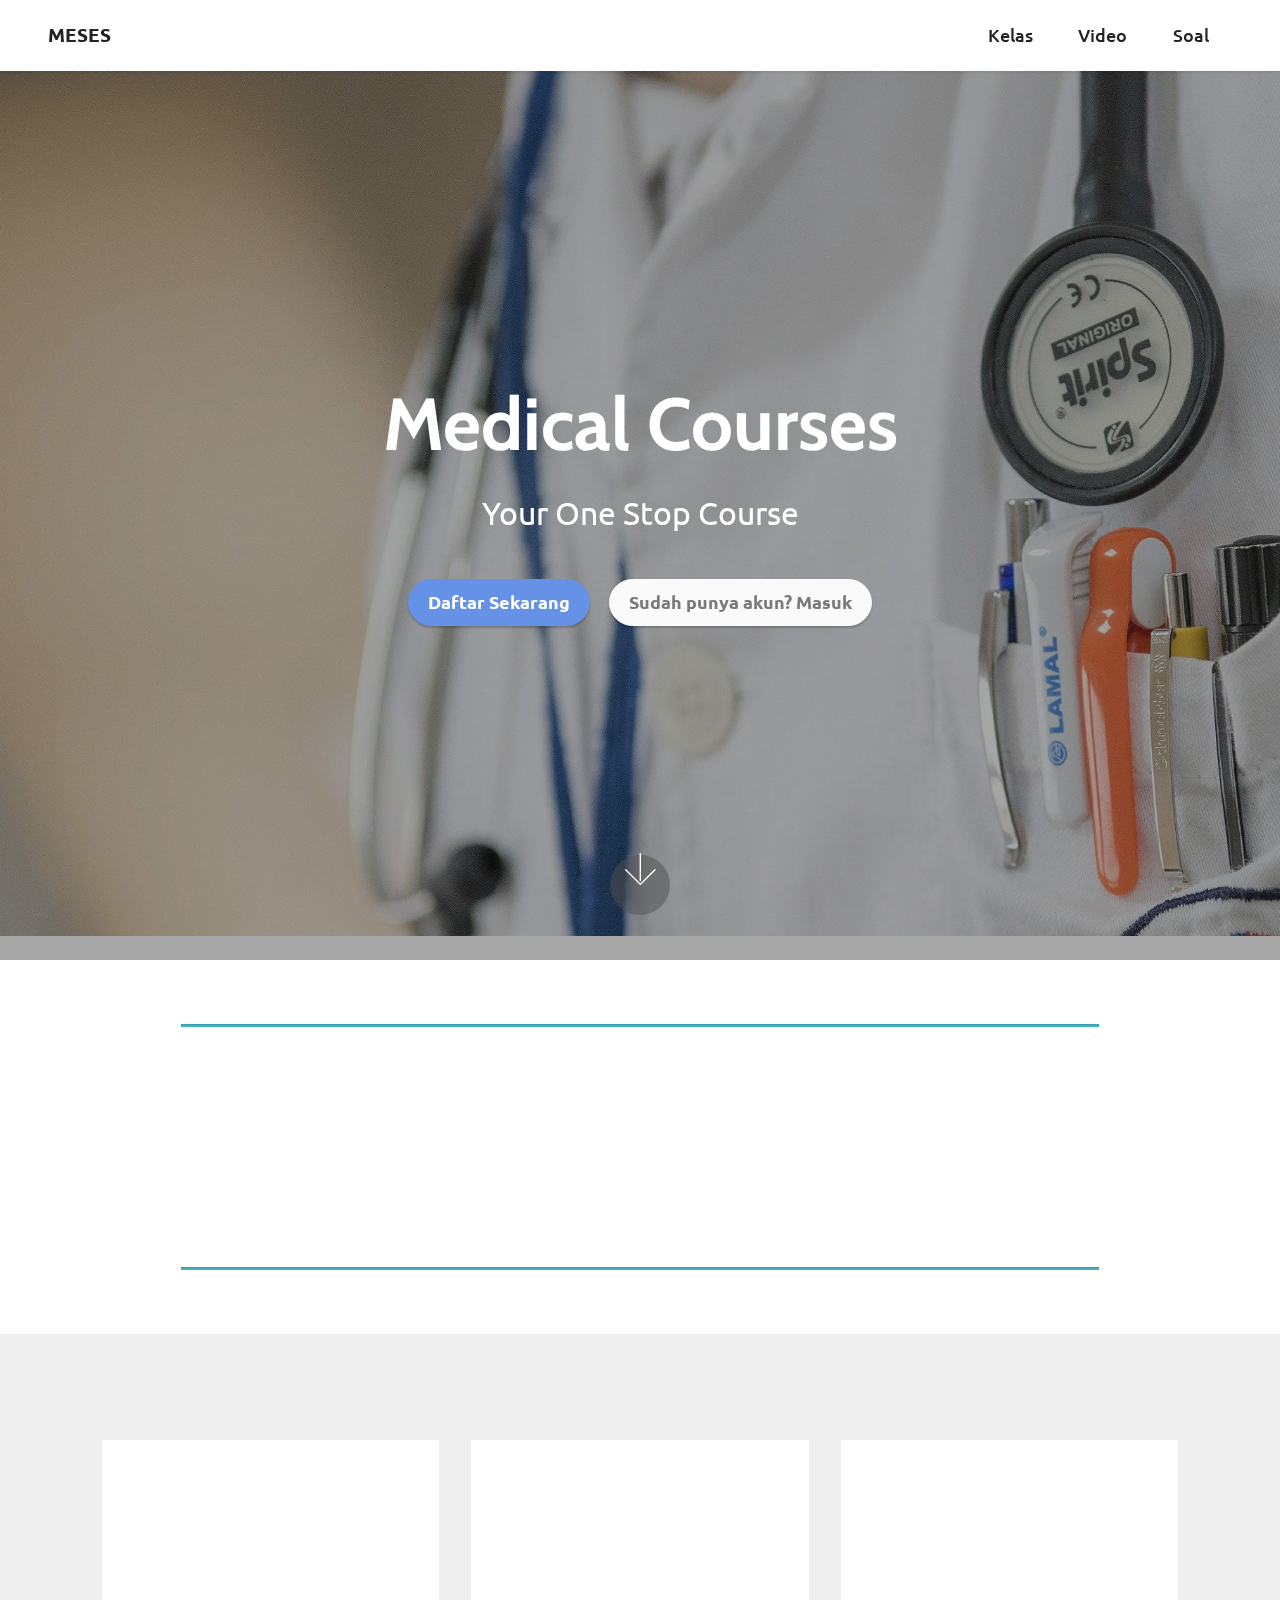
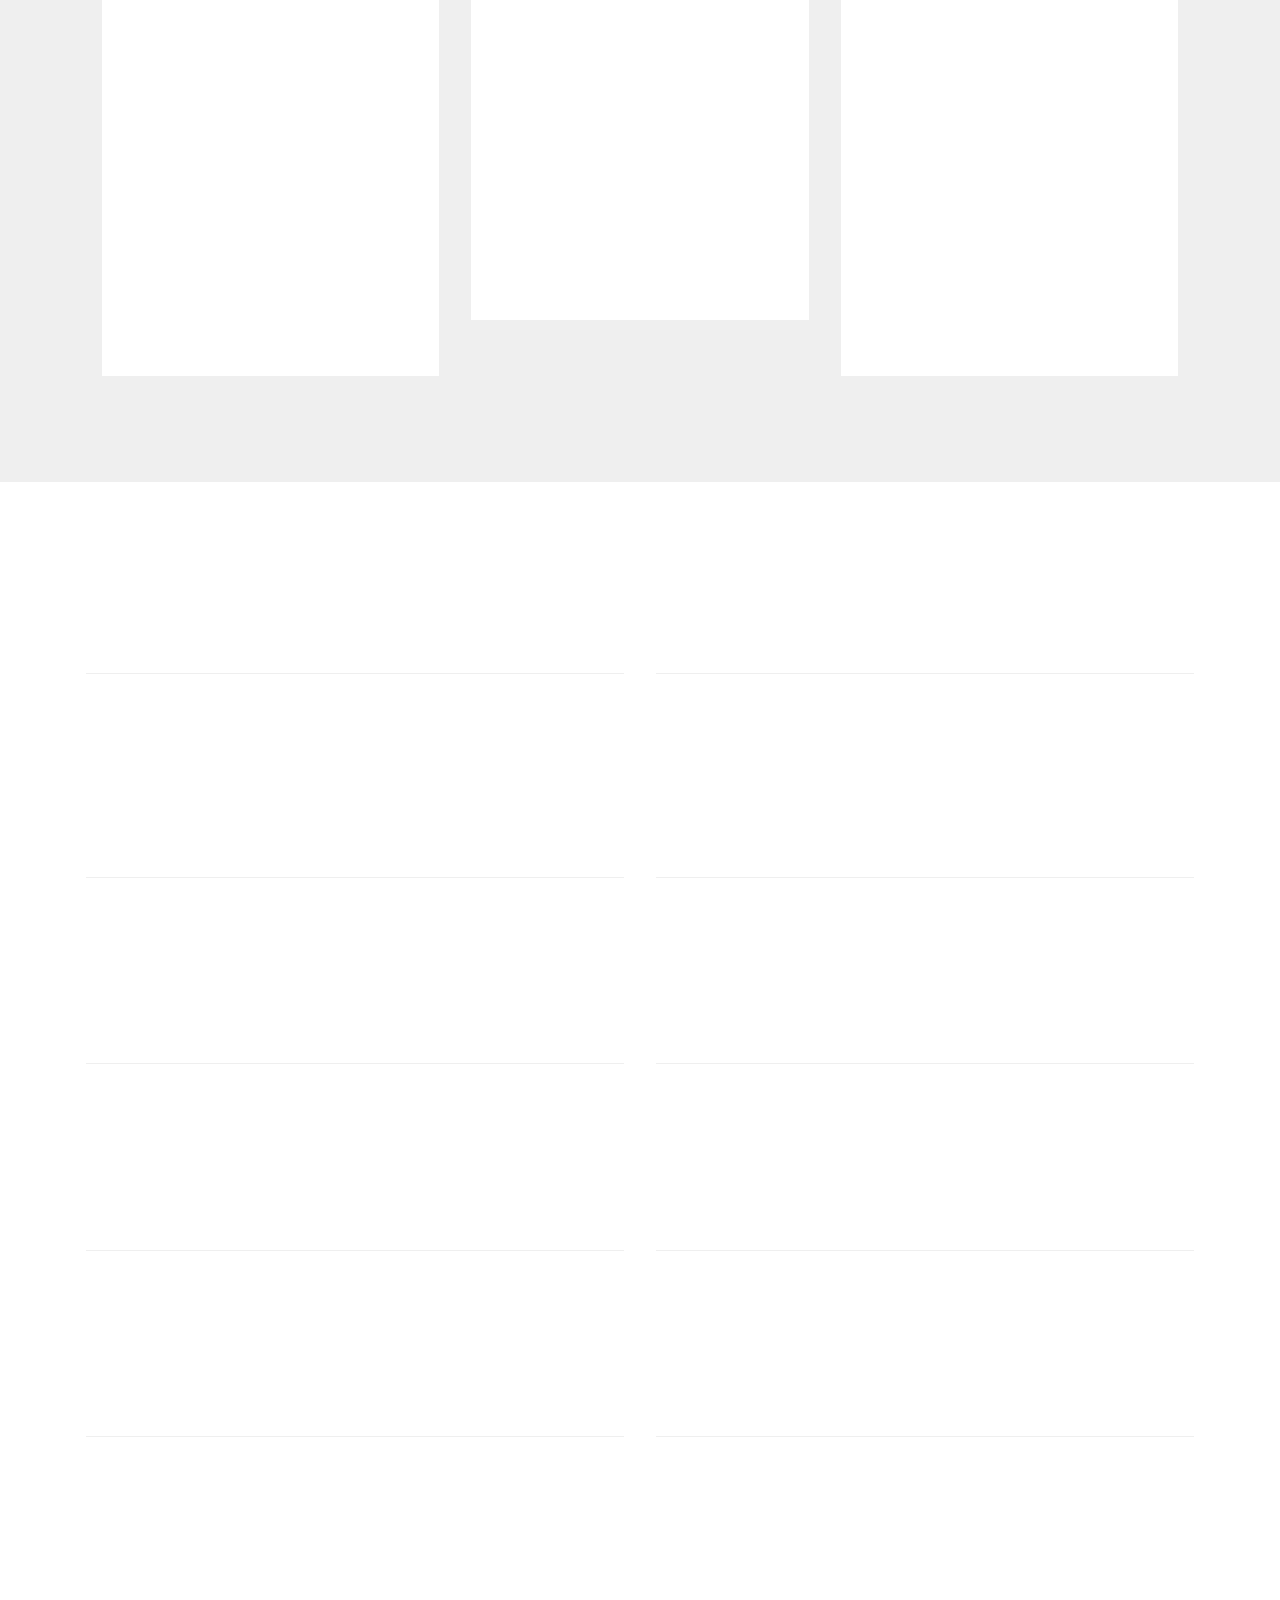
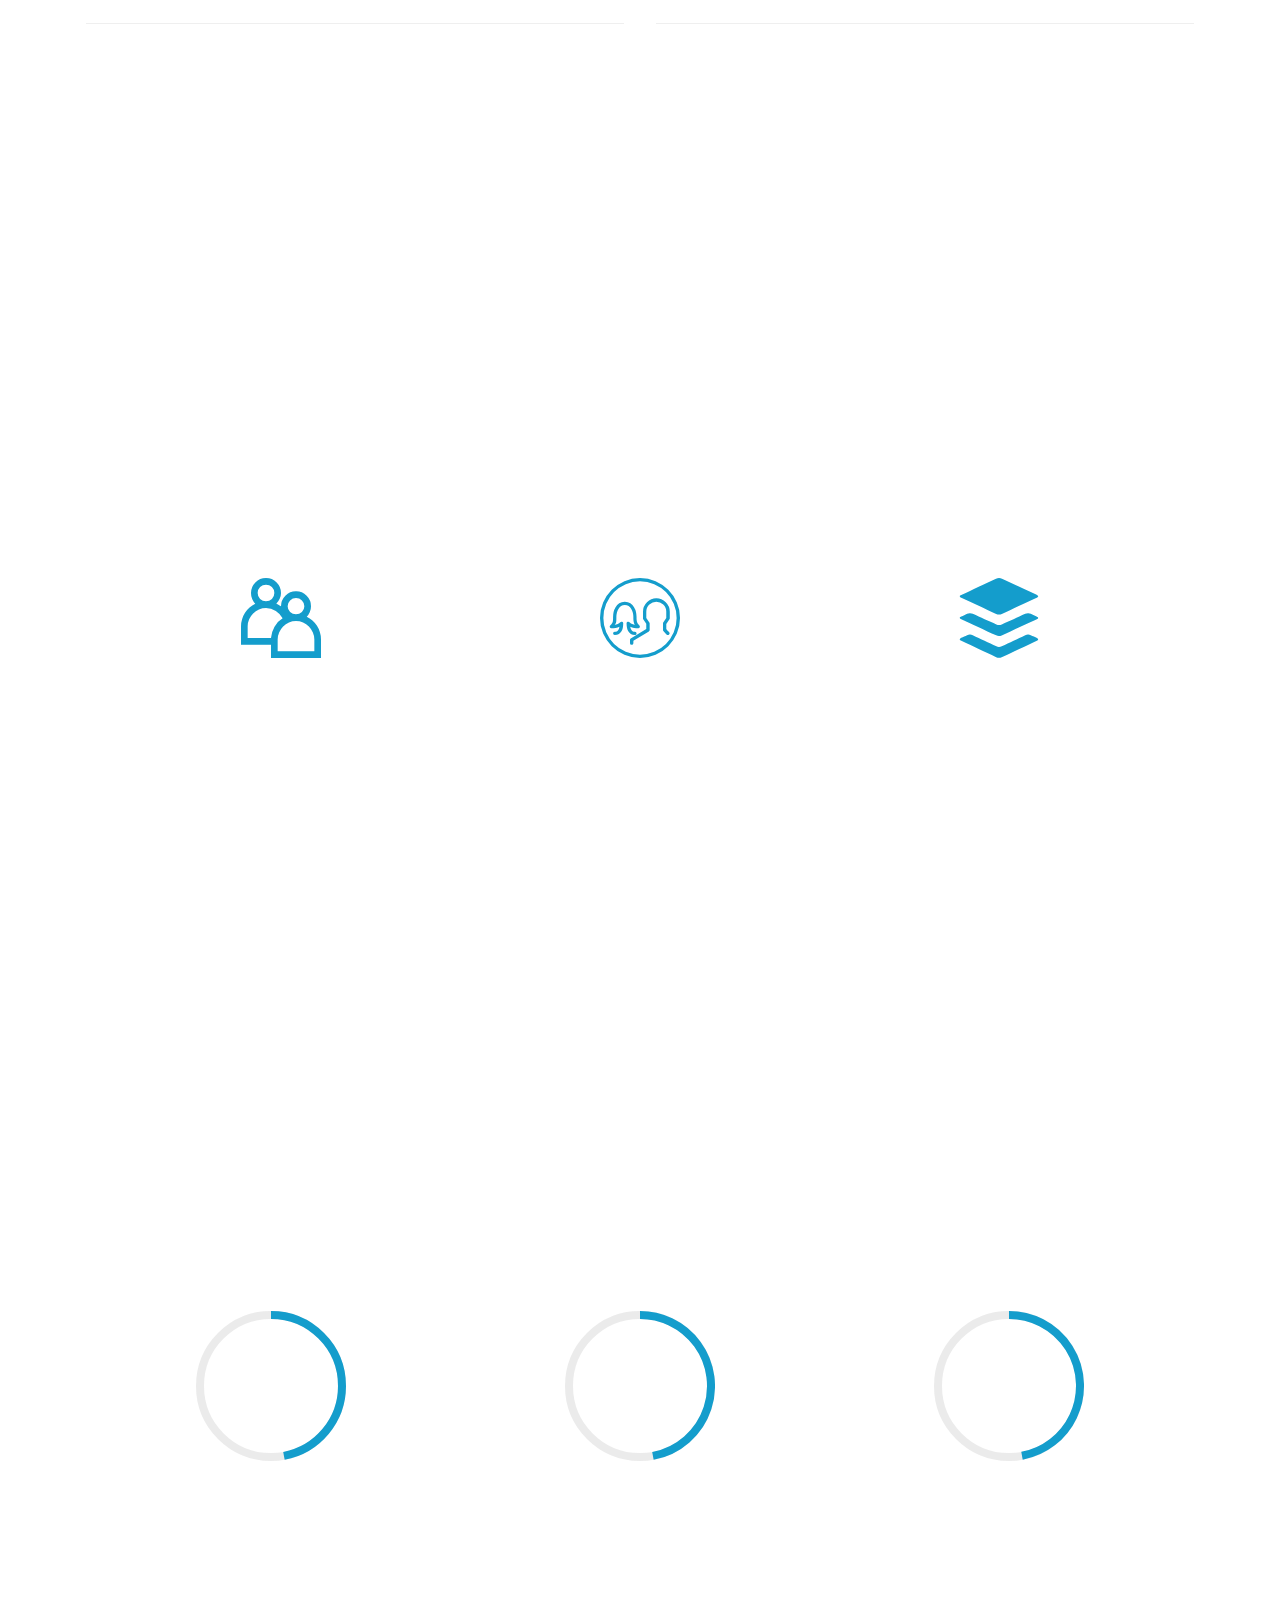
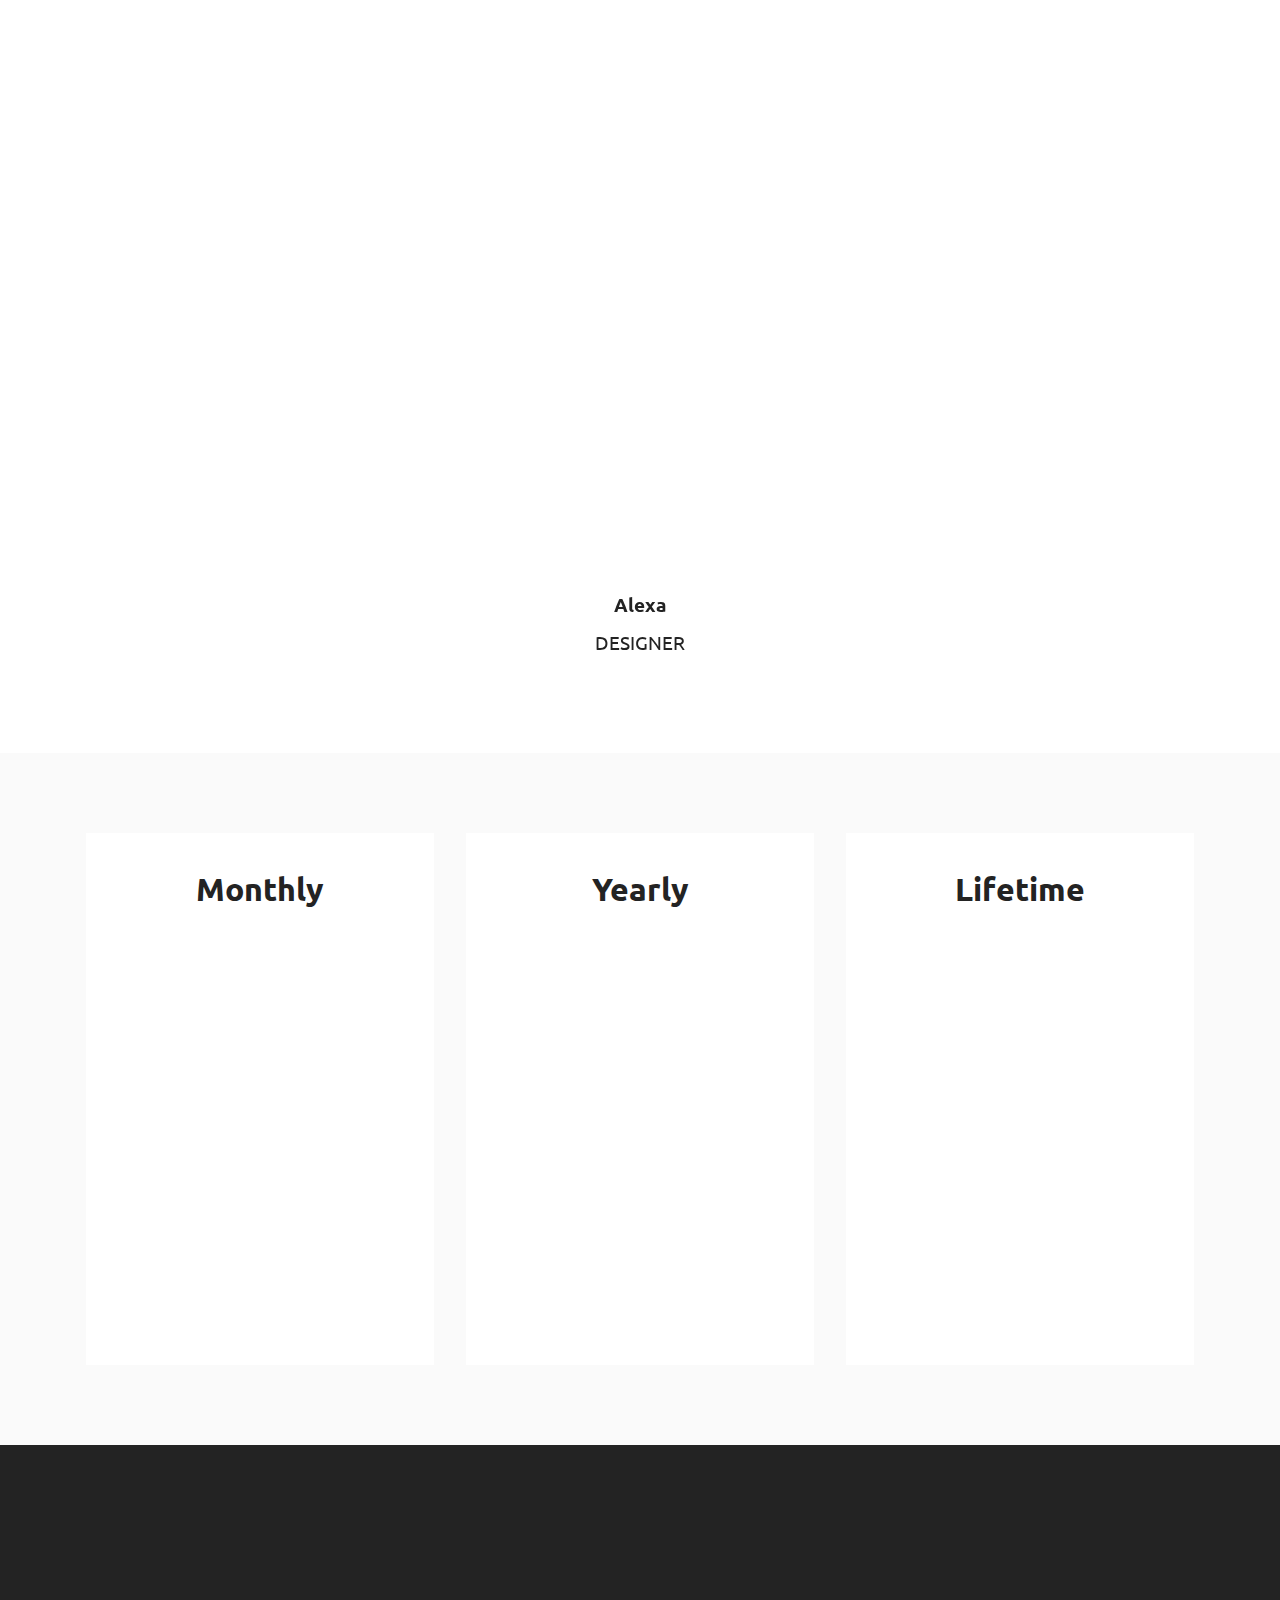
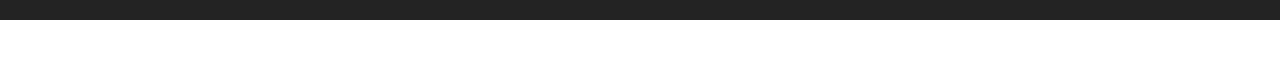
<file: index.html>
<!DOCTYPE html>
<html>

<head>
    <!-- Site made with Mobirise Website Builder v5.2.0, https://mobirise.com -->
    <meta charset="UTF-8">
    <meta http-equiv="X-UA-Compatible" content="IE=edge">
    <meta name="generator" content="Mobirise v5.2.0, mobirise.com">
    <meta name="viewport" content="width=device-width, initial-scale=1, minimum-scale=1">
    <link rel="shortcut icon" href="assets/images/logo.png" type="image/x-icon">
    <meta name="description" content="">


    <title>Home</title>
    <link rel="stylesheet" href="assets/web/assets/mobirise-icons/mobirise-icons.css">
    <link rel="stylesheet" href="assets/web/assets/mobirise-icons2/mobirise2.css">
    <link rel="stylesheet" href="assets/tether/tether.min.css">
    <link rel="stylesheet" href="assets/bootstrap/css/bootstrap.min.css">
    <link rel="stylesheet" href="assets/bootstrap/css/bootstrap-grid.min.css">
    <link rel="stylesheet" href="assets/bootstrap/css/bootstrap-reboot.min.css">
    <link rel="stylesheet" href="assets/facebook-plugin/style.css">
    <link rel="stylesheet" href="assets/dropdown/css/style.css">
    <link rel="stylesheet" href="assets/animatecss/animate.css">
    <link rel="stylesheet" href="assets/as-pie-progress/css/progress.min.css">
    <link rel="stylesheet" href="assets/socicon/css/styles.css">
    <link rel="stylesheet" href="assets/theme/css/style.css">
    <link rel="preload" as="style" href="assets/mobirise/css/mbr-additional.css">
    <link rel="stylesheet" href="assets/mobirise/css/mbr-additional.css" type="text/css">




</head>

<body>

    <section class="menu menu1 cid-sfWX4aK29w" once="menu" id="menu1-5">


        <nav class="navbar navbar-dropdown navbar-fixed-top navbar-expand-lg">
            <div class="container-fluid">
                <div class="navbar-brand">

                    <span class="navbar-caption-wrap"><a class="navbar-caption text-black text-primary display-7"
                            href="index.html">MESES</a></span>
                </div>
                <button class="navbar-toggler" type="button" data-toggle="collapse"
                    data-target="#navbarSupportedContent" aria-controls="navbarNavAltMarkup" aria-expanded="false"
                    aria-label="Toggle navigation">
                    <div class="hamburger">
                        <span></span>
                        <span></span>
                        <span></span>
                        <span></span>
                    </div>
                </button>
                <div class="collapse navbar-collapse" id="navbarSupportedContent">
                    <ul class="navbar-nav nav-dropdown nav-right" data-app-modern-menu="true">
                        <li class="nav-item"><a class="nav-link link text-black text-primary display-4"
                                href="kelas.html">
                                Kelas</a></li>
                        <li class="nav-item"><a class="nav-link link text-black text-primary display-4"
                                href="videoList.html">
                                Video</a></li>
                        <li class="nav-item"><a class="nav-link link text-black text-primary display-4"
                                href="soalList.html">Soal</a>
                        </li>
                    </ul>


                </div>
            </div>
        </nav>
    </section>

    <section class="cid-sfWVWPR0KV mbr-fullscreen mbr-parallax-background" id="header2-1">



        <div class="mbr-overlay" style="opacity: 0.4; background-color: rgb(35, 35, 35);"></div>

        <div class="container align-center">
            <div class="row justify-content-md-center">
                <div class="mbr-white col-md-10">
                    <h1 class="mbr-section-title mbr-bold pb-3 mbr-fonts-style display-1">
                        Medical Courses</h1>

                    <p class="mbr-text pb-3 mbr-fonts-style display-5">Your One Stop Course</p>
                    <div class="mbr-section-btn"><a class="btn btn-md btn-primary display-4" href="register.html">Daftar
                            Sekarang</a>
                        <a class="btn btn-md btn-white display-4" href="login.html">Sudah punya akun? Masuk</a></div>
                </div>
            </div>
        </div>
        <div class="mbr-arrow hidden-sm-down" aria-hidden="true">
            <a href="#next">
                <i class="mbri-down mbr-iconfont"></i>
            </a>
        </div>
    </section>

    <section class="content6 cid-sfXawcbEx5" id="content6-d">

        <div class="container">
            <div class="row justify-content-center">
                <div class="col-md-12 col-lg-10">
                    <hr class="line">
                    <p class="mbr-text align-center mbr-fonts-style my-4 display-5">"Gunakan waktu sebaik
                        mungkin,<br>jangan lewatkan kesempatan yang ada."<br><br>- William Shakespeare</p>
                    <hr class="line">
                </div>
            </div>
        </div>
    </section>

    <section class="features3 cid-sfXaCC9IwZ" id="features3-e">




        <div class="container">
            <div class="media-container-row">
                <div class="card p-3 col-12 col-md-6 col-lg-4">
                    <div class="card-wrapper">
                        <div class="card-img">
                            <img src="assets/images/mbr-674x449.jpg" alt="Mobirise">
                        </div>
                        <div class="card-box">
                            <h4 class="card-title mbr-fonts-style display-7">Materi Komprehensif</h4>
                            <p class="mbr-text mbr-fonts-style display-7">Lorem ipsum dolor sit amet,
                                coasdasdasdasdsadsadnsectetur adipisicing elit. Doloribus, odit?</p>
                        </div>
                        <div class="mbr-section-btn text-center">
                            <a href="https://mobiri.se" class="btn btn-primary display-4">
                                Learn More
                            </a>
                        </div>
                    </div>
                </div>

                <div class="card p-3 col-12 col-md-6 col-lg-4">
                    <div class="card-wrapper">
                        <div class="card-img">
                            <img src="assets/images/mbr-626x313.jpg" alt="Mobirise">
                        </div>
                        <div class="card-box">
                            <h4 class="card-title mbr-fonts-style display-7">Tutorial&nbsp;</h4>
                            <p class="mbr-text mbr-fonts-style display-7">
                                Lorem ipsum dolor sit amet, coasdasdasdasdsadsadnsectetur adipisicing elit. Doloribus,
                                odit?
                            </p>
                        </div>
                        <div class="mbr-section-btn text-center">
                            <a href="https://mobiri.se" class="btn btn-primary display-4">
                                Learn More
                            </a>
                        </div>
                    </div>
                </div>

                <div class="card p-3 col-12 col-md-6 col-lg-4">
                    <div class="card-wrapper">
                        <div class="card-img">
                            <img src="assets/images/background3.jpg" alt="Mobirise">
                        </div>
                        <div class="card-box">
                            <h4 class="card-title mbr-fonts-style display-7">Diskusi Interaktif</h4>
                            <p class="mbr-text mbr-fonts-style display-7">
                                Lorem ipsum dolor sit amet, coasdasdasdasdsadsadnsectetur adipisicing elit. Doloribus,
                                odit?
                            </p>
                        </div>
                        <div class="mbr-section-btn text-center">
                            <a href="https://mobiri.se" class="btn btn-primary display-4">
                                Learn More
                            </a>
                        </div>
                    </div>
                </div>


            </div>
        </div>
    </section>

    <section class="services3 cid-sfXe6eRwyY" id="services3-f">
        <!---->

        <!---->
        <!--Overlay-->

        <!--Container-->
        <div class="container">
            <div class="row">
                <!--Titles-->
                <div class="title pb-5 col-12">
                    <h2 class="align-left mbr-fonts-style display-2">
                        Daftar Materi Blok</h2>

                </div>
                <!--Card-1-->
                <div class="card px-3 col-12 col-md-6">
                    <div class="card-wrapper media-container-row media-container-row">
                        <div class="card-box">
                            <div class="top-line pb-1">
                                <h4 class="card-title mbr-fonts-style display-5">
                                    Blok 1
                                </h4>
                                <p class="mbr-text card-title cost mbr-fonts-style m-0 display-5">...</p>
                            </div>
                            <div class="bottom-line">
                                <p class="mbr-text mbr-fonts-style display-7">
                                    Lorem ipsum dolor sit amet, coasdasdasdasdsadsadnsectetur adipisicing elit.
                                    Doloribus, odit?
                                </p>
                            </div>
                        </div>
                    </div>
                </div>
                <!--Card-2-->
                <div class="card px-3 col-12 col-md-6">
                    <div class="card-wrapper media-container-row media-container-row">
                        <div class="card-box">
                            <div class="top-line pb-3">
                                <h4 class="card-title mbr-fonts-style display-5">
                                    Blok 2
                                </h4>
                                <p class="mbr-text card-title cost mbr-fonts-style m-0 display-5">
                                    ...
                                </p>
                            </div>
                            <div class="bottom-line">
                                <p class="mbr-text mbr-fonts-style display-7">
                                    Lorem ipsum dolor sit amet, consectetur adipisicing elit. Doloribus, odit?
                                </p>
                            </div>
                        </div>
                    </div>
                </div>
                <!--Card-3-->
                <div class="card px-3 col-12 col-md-6">
                    <div class="card-wrapper media-container-row media-container-row">
                        <div class="card-box">
                            <div class="top-line pb-3">
                                <h4 class="card-title mbr-fonts-style display-5">
                                    Blok 3
                                </h4>
                                <p class="mbr-text card-title cost mbr-fonts-style m-0 display-5">
                                    ...
                                </p>
                            </div>
                            <div class="bottom-line">
                                <p class="mbr-text mbr-fonts-style display-7">
                                    Lorem ipsum dolor sit amet, consectetur adipisicing elit. Doloribus, odit?
                                </p>
                            </div>
                        </div>
                    </div>
                </div>
                <!--Card-4-->
                <div class="card px-3 col-12 col-md-6">
                    <div class="card-wrapper media-container-row media-container-row">
                        <div class="card-box">
                            <div class="top-line pb-3">
                                <h4 class="card-title mbr-fonts-style display-5">
                                    Blok 4
                                </h4>
                                <p class="mbr-text card-title cost mbr-fonts-style m-0 display-5">
                                    ...
                                </p>
                            </div>
                            <div class="bottom-line">
                                <p class="mbr-text mbr-fonts-style display-7">
                                    Lorem ipsum dolor sit amet, consectetur adipisicing elit. Doloribus, odit?
                                </p>
                            </div>
                        </div>
                    </div>
                </div>
                <!--Card-5-->
                <div class="card px-3 col-12 col-md-6">
                    <div class="card-wrapper media-container-row media-container-row">
                        <div class="card-box">
                            <div class="top-line pb-3">
                                <h4 class="card-title mbr-fonts-style display-5">
                                    Blok 5
                                </h4>
                                <p class="mbr-text card-title cost mbr-fonts-style m-0 display-5">
                                    ...
                                </p>
                            </div>
                            <div class="bottom-line">
                                <p class="mbr-text mbr-fonts-style display-7">
                                    Lorem ipsum dolor sit amet, consectetur adipisicing elit. Doloribus, odit?
                                </p>
                            </div>
                        </div>
                    </div>
                </div>
                <!--Card-6-->
                <div class="card px-3 col-12 col-md-6">
                    <div class="card-wrapper media-container-row media-container-row">
                        <div class="card-box">
                            <div class="top-line pb-3">
                                <h4 class="card-title mbr-fonts-style display-5">
                                    Blok 6
                                </h4>
                                <p class="mbr-text card-title cost mbr-fonts-style m-0 display-5">
                                    ...
                                </p>
                            </div>
                            <div class="bottom-line">
                                <p class="mbr-text mbr-fonts-style display-7">
                                    Lorem ipsum dolor sit amet, consectetur adipisicing elit. Doloribus, odit?
                                </p>
                            </div>
                        </div>
                    </div>
                </div>
                <!--Card-7-->
                <div class="card px-3 col-12 col-md-6">
                    <div class="card-wrapper media-container-row media-container-row">
                        <div class="card-box">
                            <div class="top-line pb-3">
                                <h4 class="card-title mbr-fonts-style display-5">
                                    Blok 7
                                </h4>
                                <p class="mbr-text card-title cost mbr-fonts-style m-0 display-5">
                                    ...
                                </p>
                            </div>
                            <div class="bottom-line">
                                <p class="mbr-text mbr-fonts-style display-7">
                                    Lorem ipsum dolor sit amet, consectetur adipisicing elit. Doloribus, odit?
                                </p>
                            </div>
                        </div>
                    </div>
                </div>
                <!--Card-8-->
                <div class="card px-3 col-12 col-md-6">
                    <div class="card-wrapper media-container-row media-container-row">
                        <div class="card-box">
                            <div class="top-line pb-3">
                                <h4 class="card-title mbr-fonts-style display-5">
                                    Blok 8
                                </h4>
                                <p class="mbr-text card-title cost mbr-fonts-style m-0 display-5">
                                    ...
                                </p>
                            </div>
                            <div class="bottom-line">
                                <p class="mbr-text mbr-fonts-style display-7">
                                    Lorem ipsum dolor sit amet, consectetur adipisicing elit. Doloribus, odit?
                                </p>
                            </div>
                        </div>
                    </div>
                </div>
                <!--Card-9-->
                <div class="card px-3 col-12 col-md-6">
                    <div class="card-wrapper media-container-row media-container-row">
                        <div class="card-box">
                            <div class="top-line pb-3">
                                <h4 class="card-title mbr-fonts-style display-5">
                                    Blok 9
                                </h4>
                                <p class="mbr-text card-title cost mbr-fonts-style m-0 display-5">
                                    ...
                                </p>
                            </div>
                            <div class="bottom-line">
                                <p class="mbr-text mbr-fonts-style display-7">
                                    Lorem ipsum dolor sit amet, consectetur adipisicing elit. Doloribus, odit?
                                </p>
                            </div>
                        </div>
                    </div>
                </div>
                <!--Card-10-->
                <div class="card px-3 col-12 col-md-6">
                    <div class="card-wrapper media-container-row media-container-row">
                        <div class="card-box">
                            <div class="top-line pb-3">
                                <h4 class="card-title mbr-fonts-style display-5">
                                    Blok 10
                                </h4>
                                <p class="mbr-text card-title cost mbr-fonts-style m-0 display-5">
                                    ...
                                </p>
                            </div>
                            <div class="bottom-line">
                                <p class="mbr-text mbr-fonts-style display-7">
                                    Lorem ipsum dolor sit amet, consectetur adipisicing elit. Doloribus, odit?
                                </p>
                            </div>
                        </div>
                    </div>
                </div>
                <!--Card-11-->
                <div class="card px-3 col-12 col-md-6">
                    <div class="card-wrapper media-container-row media-container-row">
                        <div class="card-box">
                            <div class="top-line pb-3">
                                <h4 class="card-title mbr-fonts-style display-5">
                                    Blok 11
                                </h4>
                                <p class="mbr-text card-title cost mbr-fonts-style m-0 display-5">
                                    ...
                                </p>
                            </div>
                            <div class="bottom-line">
                                <p class="mbr-text mbr-fonts-style display-7">
                                    Lorem ipsum dolor sit amet, consectetur adipisicing elit. Doloribus, odit?
                                </p>
                            </div>
                        </div>
                    </div>
                </div>
                <!--Card-12-->
                <div class="card px-3 col-12 col-md-6">
                    <div class="card-wrapper media-container-row media-container-row">
                        <div class="card-box">
                            <div class="top-line pb-3">
                                <h4 class="card-title mbr-fonts-style display-5">
                                    Blok 12
                                </h4>
                                <p class="mbr-text card-title cost mbr-fonts-style m-0 display-5">
                                    ...
                                </p>
                            </div>
                            <div class="bottom-line">
                                <p class="mbr-text mbr-fonts-style display-7">
                                    Lorem ipsum dolor sit amet, consectetur adipisicing elit. Doloribus, odit?
                                </p>
                            </div>
                        </div>
                    </div>
                </div>
            </div>
        </div>
    </section>

    <section class="counters1 counters cid-sfX37KdytC" id="counters1-a">





        <div class="container">
            <h2 class="mbr-section-title pb-3 align-center mbr-fonts-style display-2">
                Data saat ini</h2>
            <h3 class="mbr-section-subtitle mbr-fonts-style display-5">
                Mobirise is a beautiful site constructor
            </h3>

            <div class="container pt-4 mt-2">
                <div class="media-container-row">
                    <div class="card p-3 align-center col-12 col-md-6 col-lg-4">
                        <div class="panel-item p-3">
                            <div class="card-img pb-3">
                                <span class="mbr-iconfont mobi-mbri-users mobi-mbri"></span>
                            </div>

                            <div class="card-text">
                                <h3 class="count pt-3 pb-3 mbr-fonts-style display-2">
                                    100
                                </h3>
                                <h4 class="mbr-content-title mbr-bold mbr-fonts-style display-7">
                                    Mahasiswa</h4>
                            </div>
                        </div>
                    </div>


                    <div class="card p-3 align-center col-12 col-md-6 col-lg-4">
                        <div class="panel-item p-3">
                            <div class="card-img pb-3">
                                <span class="mbr-iconfont mbri-users"></span>
                            </div>
                            <div class="card-text">
                                <h3 class="count pt-3 pb-3 mbr-fonts-style display-2">
                                    200
                                </h3>
                                <h4 class="mbr-content-title mbr-bold mbr-fonts-style display-7">
                                    Tutor</h4>
                            </div>
                        </div>
                    </div>

                    <div class="card p-3 align-center col-12 col-md-6 col-lg-4">
                        <div class="panel-item p-3">
                            <div class="card-img pb-3">
                                <span class="mbr-iconfont socicon-buffer socicon"></span>
                            </div>
                            <div class="card-text">
                                <h3 class="count pt-3 pb-3 mbr-fonts-style display-2">17</h3>
                                <h4 class="mbr-content-title mbr-bold mbr-fonts-style display-7">
                                    Blok Materi</h4>
                            </div>
                        </div>
                    </div>



                </div>
            </div>
        </div>
    </section>

    <section class="progress-bars3 cid-sfXhaPvQ7d" id="progress-bars3-i">





        <div class="container">
            <h2 class="mbr-section-title pb-3 align-center mbr-fonts-style display-2">
                Circle progress bars
            </h2>

            <h3 class="mbr-section-subtitle mbr-fonts-style display-5">
                Mobirise has provided for website developers a growing library of modern blocks which can be used either
                partially or in full for every website developed through the builder.
            </h3>

            <div class="media-container-row pt-5 mt-2">
                <div class="card p-3 align-center">
                    <div class="wrap">
                        <div class="pie_progress progress1" role="progressbar" data-goal="50">
                            <p class="pie_progress__number mbr-fonts-style display-5"></p>
                        </div>
                    </div>
                    <div class="mbr-crt-title pt-3">
                        <h4 class="card-title py-2 mbr-fonts-style display-5">
                            Amenity
                        </h4>
                    </div>
                </div>

                <div class="card p-3 align-center">
                    <div class="wrap">
                        <div class="pie_progress progress2" role="progressbar" data-goal="60">
                            <p class="pie_progress__number mbr-fonts-style display-5"></p>
                        </div>
                    </div>
                    <div class="mbr-crt-title pt-3">
                        <h4 class="card-title py-2 mbr-fonts-style display-5">
                            Publick transport
                        </h4>
                    </div>
                </div>

                <div class="card p-3 align-center">
                    <div class="wrap">
                        <div class="pie_progress progress3" role="progressbar" data-goal="96">
                            <p class="pie_progress__number mbr-fonts-style display-5">97%</p>
                        </div>
                    </div>
                    <div class="mbr-crt-title pt-3">
                        <h4 class="card-title py-2 mbr-fonts-style display-5">
                            Nightlife
                        </h4>
                    </div>
                </div>






            </div>
        </div>
    </section>

    <section class="testimonails3 carousel slide testimonials-slider cid-sfXa9RuStR" data-interval="false"
        id="testimonials3-c">





        <div class="text-center container">
            <h3 class="mb-4 mbr-fonts-style display-2">
                <strong>What Our Fantastic Users Say</strong>
            </h3>

            <div class="carousel slide" role="listbox" data-pause="true" data-keyboard="false" data-ride="carousel"
                data-interval="8000">
                <div class="carousel-inner">


                    <div class="carousel-item">
                        <div class="user col-md-8">
                            <div class="user_image">
                                <img src="assets/images/team3.jpg">
                            </div>
                            <div class="user_text mb-4">
                                <p class="mbr-fonts-style display-7">
                                    Themes in the Mobirise website builder offer multiple blocks: intros, sliders,
                                    galleries, forms, articles, and so on. Start a project and click on the red plus
                                    buttons to see the blocks available for your theme.
                                </p>
                            </div>
                            <div class="user_name mbr-fonts-style mb-2 display-7">
                                <strong>Alexa</strong>
                            </div>
                            <div class="user_desk mbr-fonts-style display-7">
                                DESIGNER
                            </div>
                        </div>
                    </div>
                    <div class="carousel-item">
                        <div class="user col-md-8">
                            <div class="user_image">
                                <img src="assets/images/team2.jpg">
                            </div>
                            <div class="user_text mb-4">
                                <p class="mbr-fonts-style display-7">
                                    Themes in the Mobirise website builder offer multiple blocks: intros, sliders,
                                    galleries, forms, articles, and so on. Start a project and click on the red plus
                                    buttons to see the blocks available for your theme.
                                </p>
                            </div>
                            <div class="user_name mbr-fonts-style mb-2 display-7">
                                <strong>Linda</strong>
                            </div>
                            <div class="user_desk mbr-fonts-style display-7">
                                DEVELOPER
                            </div>
                        </div>
                    </div>
                </div>

                <div class="carousel-controls">
                    <a class="carousel-control-prev" role="button" data-slide="prev">
                        <span aria-hidden="true" class="mobi-mbri mobi-mbri-arrow-prev mbr-iconfont"></span>
                        <span class="sr-only">Previous</span>
                    </a>

                    <a class="carousel-control-next" role="button" data-slide="next">
                        <span aria-hidden="true" class="mobi-mbri mobi-mbri-arrow-next mbr-iconfont"></span>
                        <span class="sr-only">Next</span>
                    </a>
                </div>
            </div>
        </div>
    </section>

    <section class="pricing2 cid-sfX2HlteAh" id="pricing2-7">



        <div class="container">
            <div class="row justify-content-center">
                <div class="col-12 col-md-6 align-center col-lg-4">
                    <div class="plan">
                        <div class="plan-header">
                            <h6 class="plan-title mbr-fonts-style mb-3 display-5">
                                <strong>Monthly</strong>
                            </h6>
                            <div class="plan-price">
                                <p class="price mbr-fonts-style m-0 display-1"><strong>$19</strong></p>
                                <p class="price-term mbr-fonts-style mb-3 display-7"><strong>Per month</strong>
                                </p>
                            </div>
                        </div>
                        <div class="plan-body">
                            <div class="plan-list mb-4">
                                <ul class="list-group mbr-fonts-style list-group-flush display-7">
                                    <li class="list-group-item">Code Editor
                                    </li>
                                    <li class="list-group-item">Mobirise Kit
                                    </li>
                                    <li class="list-group-item">Form Builder
                                    </li>
                                    <li class="list-group-item">Popup Builder</li>
                                </ul>
                            </div>
                            <div class="mbr-section-btn text-center">
                                <a href="https://mobiri.se" class="btn btn-primary display-4">Get started</a>
                            </div>
                        </div>
                    </div>
                </div>
                <div class="col-12 col-md-6 align-center col-lg-4">
                    <div class="plan">
                        <div class="plan-header">
                            <h6 class="plan-title mbr-fonts-style mb-3 display-5">
                                <strong>Yearly</strong>
                            </h6>
                            <div class="plan-price">
                                <p class="price mbr-fonts-style m-0 display-1"><strong>$19</strong></p>
                                <p class="price-term mbr-fonts-style mb-3 display-7"><strong>Per year</strong>
                                </p>
                            </div>
                        </div>
                        <div class="plan-body">
                            <div class="plan-list mb-4">
                                <ul class="list-group mbr-fonts-style list-group-flush display-7">
                                    <li class="list-group-item">Code Editor
                                    </li>
                                    <li class="list-group-item">Mobirise Kit
                                    </li>
                                    <li class="list-group-item">Form Builder
                                    </li>
                                    <li class="list-group-item">Popup Builder</li>
                                </ul>
                            </div>
                            <div class="mbr-section-btn text-center">
                                <a href="https://mobiri.se" class="btn btn-primary display-4">Get started</a>
                            </div>
                        </div>
                    </div>
                </div>
                <div class="col-12 col-md-6 align-center col-lg-4">
                    <div class="plan">
                        <div class="plan-header">
                            <h6 class="plan-title mbr-fonts-style mb-3 display-5">
                                <strong>Lifetime</strong>
                            </h6>
                            <div class="plan-price">
                                <p class="price mbr-fonts-style m-0 display-1"><strong>$399</strong></p>
                                <p class="price-term mbr-fonts-style mb-3 display-7"><strong>One time</strong>
                                </p>
                            </div>
                        </div>
                        <div class="plan-body">
                            <div class="plan-list mb-4">
                                <ul class="list-group mbr-fonts-style list-group-flush display-7">
                                    <li class="list-group-item">Code Editor
                                    </li>
                                    <li class="list-group-item">Mobirise Kit
                                    </li>
                                    <li class="list-group-item">Form Builder
                                    </li>
                                    <li class="list-group-item">Popup Builder</li>
                                </ul>
                            </div>
                            <div class="mbr-section-btn text-center">
                                <a href="https://mobiri.se" class="btn btn-primary display-4">Get started</a>
                            </div>
                        </div>
                    </div>
                </div>

            </div>
        </div>
    </section>

    <section class="footer3 cid-sfXBI85u46" once="footers" id="footer3-1s">





        <div class="container-fluid">
            <div class="media-container-row align-center mbr-white">
                <div class="row row-links">
                    <ul class="foot-menu">





                        <li class="foot-menu-item mbr-fonts-style display-7"></li>
                        <li class="foot-menu-item mbr-fonts-style display-7"></li>
                        <li class="foot-menu-item mbr-fonts-style display-7">&nbsp;&nbsp;</li>
                        <li class="foot-menu-item mbr-fonts-style display-7"></li>
                        <li class="foot-menu-item mbr-fonts-style display-7"></li>
                    </ul>
                </div>
                <div class="row social-row">
                    <div class="social-list align-right pb-2">






                        <div class="soc-item">
                            <a href="https://twitter.com/mobirise" target="_blank">
                                <span class="socicon-twitter socicon mbr-iconfont mbr-iconfont-social"></span>
                            </a>
                        </div>
                        <div class="soc-item">
                            <a href="https://www.facebook.com/pages/Mobirise/1616226671953247" target="_blank">
                                <span class="socicon-facebook socicon mbr-iconfont mbr-iconfont-social"></span>
                            </a>
                        </div>
                        <div class="soc-item">
                            <a href="https://www.youtube.com/c/mobirise" target="_blank">
                                <span class="socicon-youtube socicon mbr-iconfont mbr-iconfont-social"></span>
                            </a>
                        </div>
                        <div class="soc-item">
                            <a href="https://instagram.com/mobirise" target="_blank">
                                <span class="socicon-instagram socicon mbr-iconfont mbr-iconfont-social"></span>
                            </a>
                        </div>
                        <div class="soc-item">
                            <a href="https://plus.google.com/u/0/+Mobirise" target="_blank">
                                <span class="socicon-googleplus socicon mbr-iconfont mbr-iconfont-social"></span>
                            </a>
                        </div>
                        <div class="soc-item">
                            <a href="https://www.behance.net/Mobirise" target="_blank">
                                <span class="socicon-behance socicon mbr-iconfont mbr-iconfont-social"></span>
                            </a>
                        </div>
                    </div>
                </div>
                <div class="row row-copirayt">
                    <p class="mbr-text mb-0 mbr-fonts-style mbr-white align-center display-7">
                        © Copyright 2020 MESES. All Rights Reserved.
                    </p>
                </div>
            </div>
        </div>
    </section>
    <section
        style="background-color: #fff; font-family: -apple-system, BlinkMacSystemFont, 'Segoe UI', 'Roboto', 'Helvetica Neue', Arial, sans-serif; color:#aaa; font-size:12px; padding: 0; align-items: center; display: flex;">
        <a href="https://mobirise.site/g" style="flex: 1 1; height: 3rem; padding-left: 1rem;"></a>
        <!-- <p style="flex: 0 0 auto; margin:0; padding-right:1rem;">Mobirise web page software - <a
                href="https://mobirise.site/p" style="color:rgb(32, 167, 126);">Go here</a></p> -->
    </section>
    <script src="assets/web/assets/jquery/jquery.min.js"></script>
    <script src="assets/popper/popper.min.js"></script>
    <script src="assets/tether/tether.min.js"></script>
    <script src="assets/bootstrap/js/bootstrap.min.js"></script>
    <script src="https://connect.facebook.net/en_US/sdk.js#xfbml=1&version=v2.5"></script>
    <script src="https://apis.google.com/js/plusone.js"></script>
    <script src="assets/facebook-plugin/facebook-script.js"></script>
    <script src="assets/smoothscroll/smooth-scroll.js"></script>
    <script src="assets/dropdown/js/nav-dropdown.js"></script>
    <script src="assets/dropdown/js/navbar-dropdown.js"></script>
    <script src="assets/touchswipe/jquery.touch-swipe.min.js"></script>
    <script src="assets/viewportchecker/jquery.viewportchecker.js"></script>
    <script src="assets/parallax/jarallax.min.js"></script>
    <script src="assets/as-pie-progress/jquery-as-pie-progress.min.js"></script>
    <script src="assets/bootstrapcarouselswipe/bootstrap-carousel-swipe.js"></script>
    <script src="assets/mbr-testimonials-slider/mbr-testimonials-slider.js"></script>
    <script src="assets/theme/js/script.js"></script>


    <div id="scrollToTop" class="scrollToTop mbr-arrow-up"><a style="text-align: center;"><i
                class="mbr-arrow-up-icon mbr-arrow-up-icon-cm cm-icon cm-icon-smallarrow-up"></i></a></div>
    <input name="animation" type="hidden">
</body>

</html>
</file>
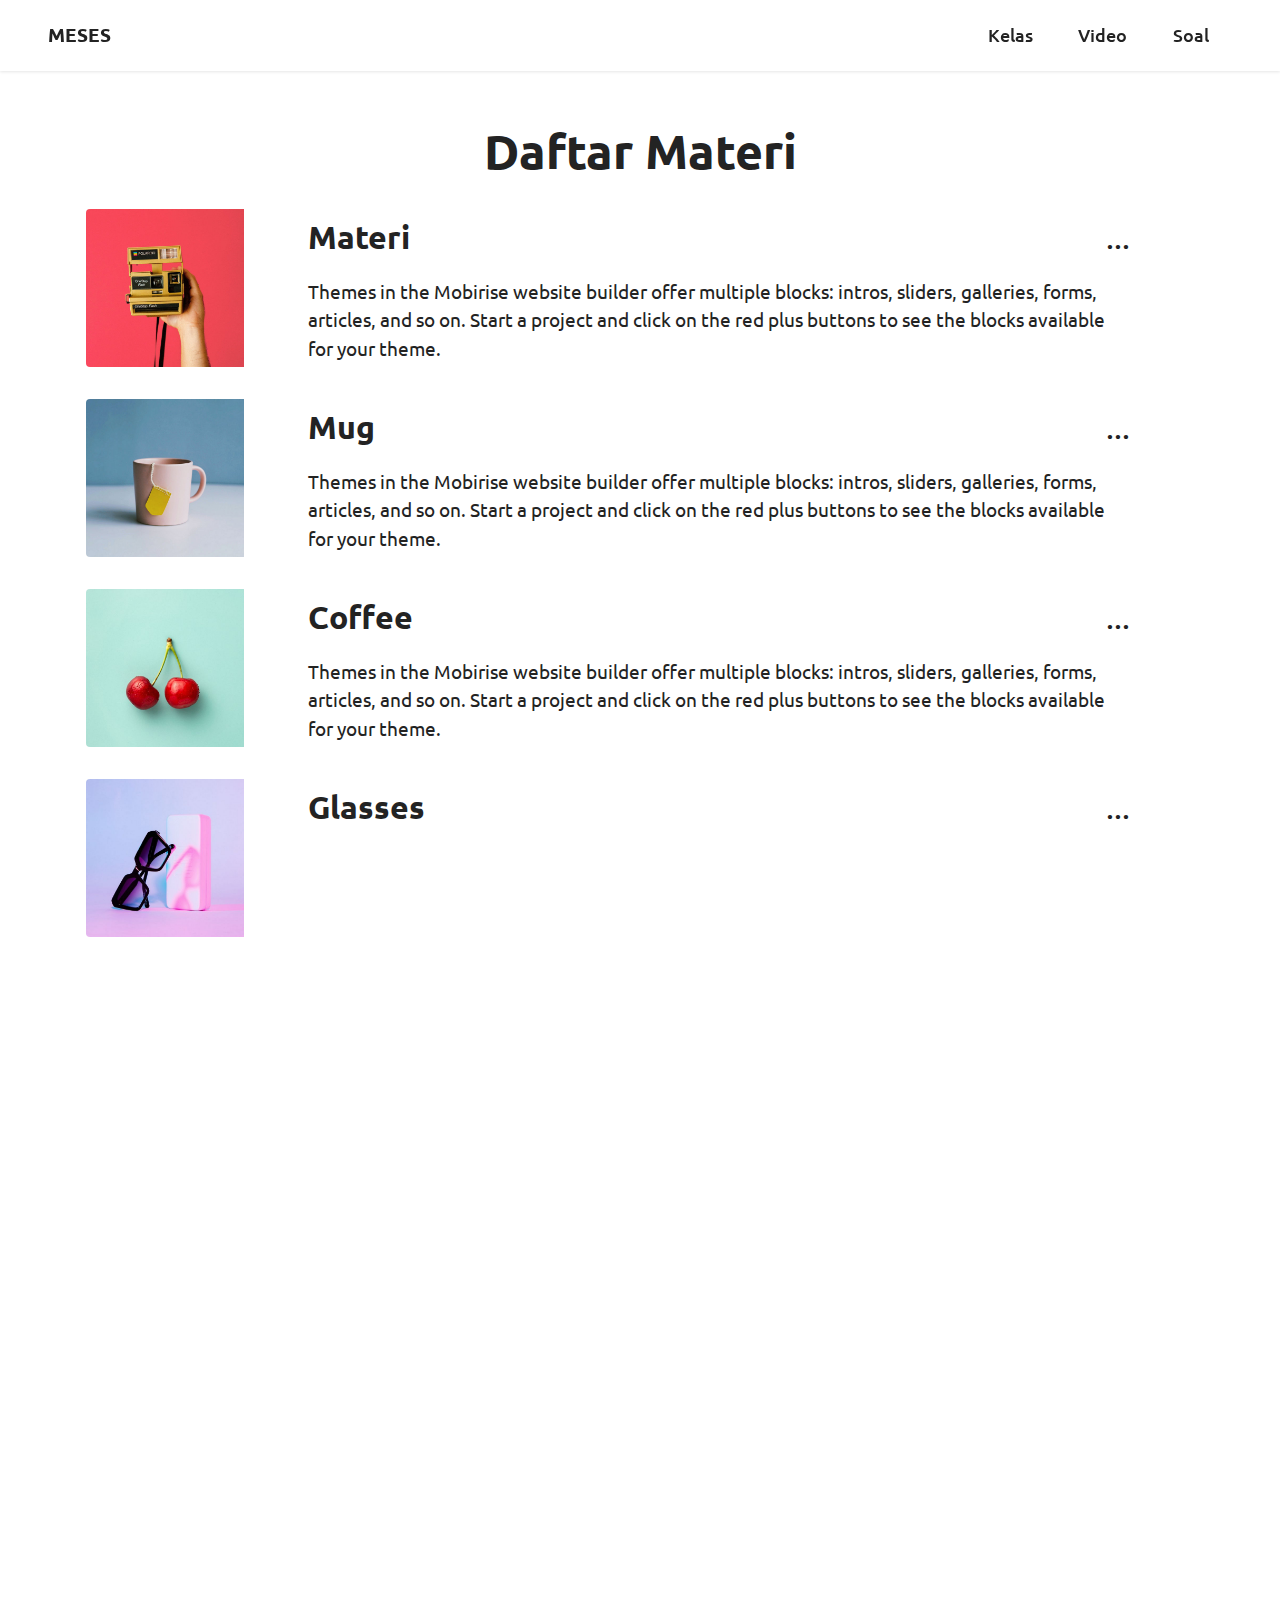
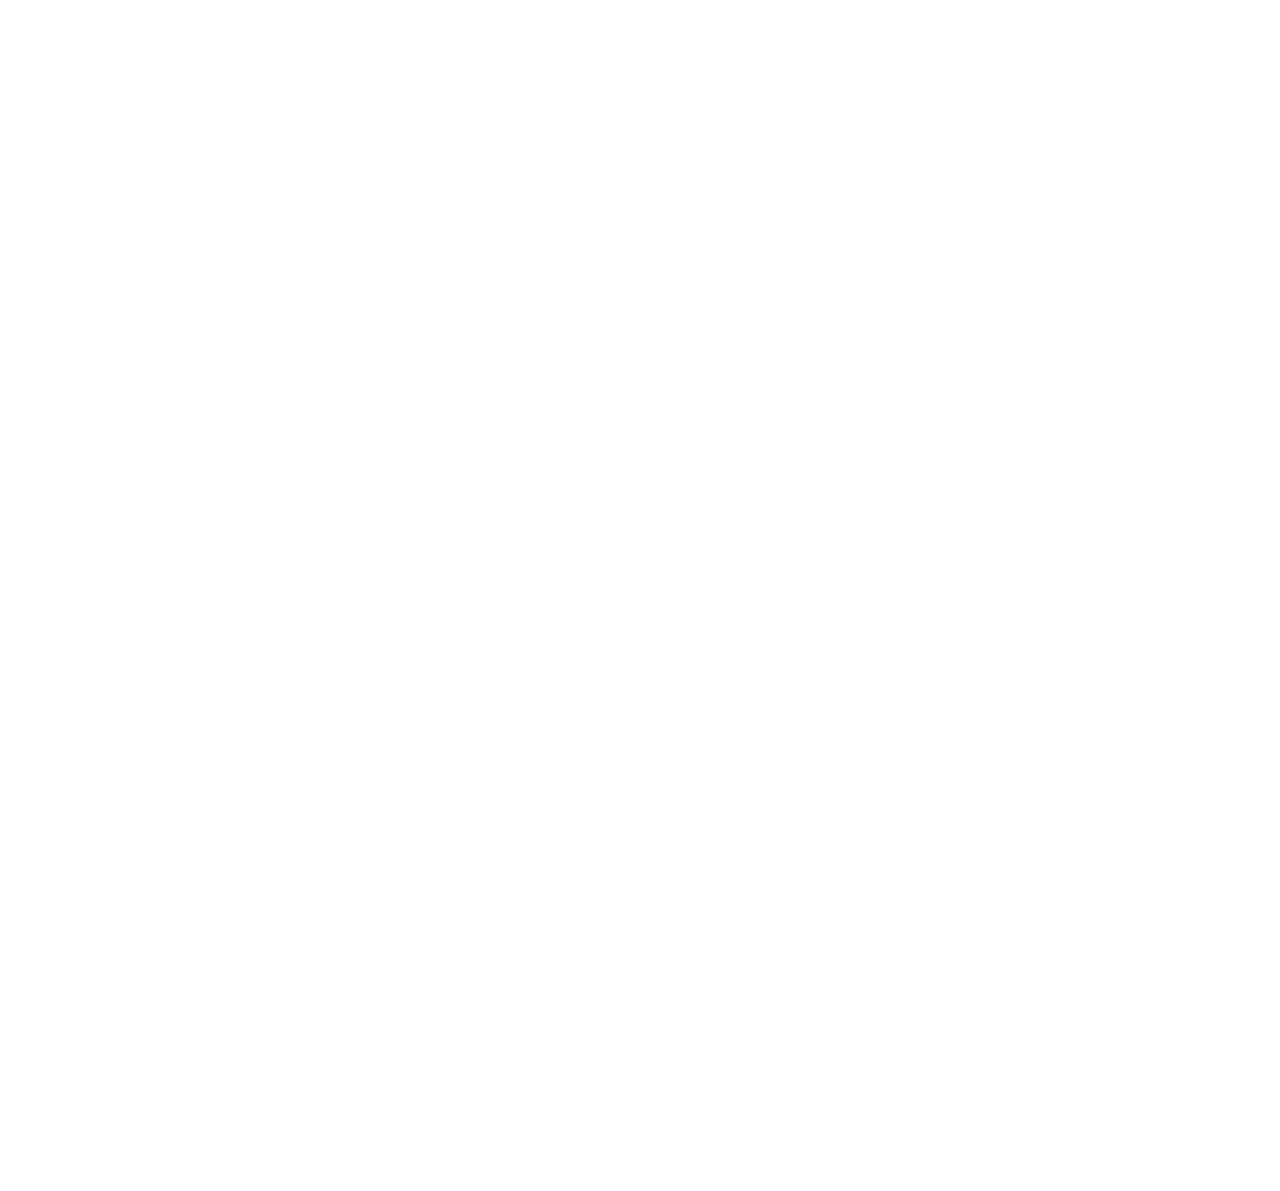
<file: kelas.html>
<!DOCTYPE html>
<html  >
<head>
  <!-- Site made with Mobirise Website Builder v5.2.0, https://mobirise.com -->
  <meta charset="UTF-8">
  <meta http-equiv="X-UA-Compatible" content="IE=edge">
  <meta name="generator" content="Mobirise v5.2.0, mobirise.com">
  <meta name="viewport" content="width=device-width, initial-scale=1, minimum-scale=1">
  <link rel="shortcut icon" href="assets/images/logo.png" type="image/x-icon">
  <meta name="description" content="">
  
  
  <title>kelas</title>
  <link rel="stylesheet" href="assets/tether/tether.min.css">
  <link rel="stylesheet" href="assets/bootstrap/css/bootstrap.min.css">
  <link rel="stylesheet" href="assets/bootstrap/css/bootstrap-grid.min.css">
  <link rel="stylesheet" href="assets/bootstrap/css/bootstrap-reboot.min.css">
  <link rel="stylesheet" href="assets/facebook-plugin/style.css">
  <link rel="stylesheet" href="assets/dropdown/css/style.css">
  <link rel="stylesheet" href="assets/animatecss/animate.css">
  <link rel="stylesheet" href="assets/socicon/css/styles.css">
  <link rel="stylesheet" href="assets/theme/css/style.css">
  <link rel="preload" as="style" href="assets/mobirise/css/mbr-additional.css"><link rel="stylesheet" href="assets/mobirise/css/mbr-additional.css" type="text/css">
  
  
  
  
</head>
<body>
  
  <section class="menu menu1 cid-sfXkj8RjUf" once="menu" id="menu1-10">
    

    <nav class="navbar navbar-dropdown navbar-fixed-top navbar-expand-lg">
        <div class="container-fluid">
            <div class="navbar-brand">
                
                <span class="navbar-caption-wrap"><a class="navbar-caption text-black text-primary display-7" href="index.html">MESES</a></span>
            </div>
            <button class="navbar-toggler" type="button" data-toggle="collapse" data-target="#navbarSupportedContent" aria-controls="navbarNavAltMarkup" aria-expanded="false" aria-label="Toggle navigation">
                <div class="hamburger">
                    <span></span>
                    <span></span>
                    <span></span>
                    <span></span>
                </div>
            </button>
            <div class="collapse navbar-collapse" id="navbarSupportedContent">
                <ul class="navbar-nav nav-dropdown nav-right" data-app-modern-menu="true"><li class="nav-item"><a class="nav-link link text-black text-primary display-4" href="kelas.html">
                            Kelas</a></li>
                    <li class="nav-item"><a class="nav-link link text-black text-primary display-4" href="videoList.html">
                            Video</a></li>
                    <li class="nav-item"><a class="nav-link link text-black text-primary display-4" href="soalList.html">Soal</a>
                    </li></ul>
                
                
            </div>
        </div>
    </nav>
</section>

<section class="features10 cid-sfXmAIMAkX" id="features11-13">
    <!---->
    
    
    <div class="container">
        <div class="title">
            <h3 class="mbr-section-title mbr-fonts-style mb-4 display-2">
                <strong>Daftar Materi</strong></h3>
            
        </div>
        <div class="card">
            <div class="card-wrapper">
                <div class="row align-items-center">
                    <div class="col-12 col-md-2">
                        <div class="image-wrapper">
                            <img src="assets/images/product1.jpg" alt="Mobirise" title="">
                        </div>
                    </div>
                    <div class="col-12 col-md">
                        <div class="card-box">
                            <div class="row">
                                <div class="col-12">
                                    <div class="top-line">
                                        <a href="materi.html" style="color:#232323"><h4 class="card-title mbr-fonts-style display-5"><strong>Materi</strong></h4></a>
                                        <p class="cost mbr-fonts-style display-5">
                                            ...</p>
                                    </div>
                                </div>
                                <div class="col-12">
                                    <div class="bottom-line">
                                        <p class="mbr-text mbr-fonts-style m-0 display-7">
                                            Themes in the Mobirise website builder offer multiple blocks: intros,
                                            sliders, galleries, forms, articles, and so on. Start a project and click on
                                            the red plus buttons to see the blocks available for your theme.
                                        </p>
                                    </div>
                                </div>
                            </div>
                        </div>
                    </div>
                </div>
            </div>
        </div>
        <div class="card">
            <div class="card-wrapper">
                <div class="row align-items-center">
                    <div class="col-12 col-md-2">
                        <div class="image-wrapper">
                            <img src="assets/images/product2.jpg" alt="Mobirise" title="">
                        </div>
                    </div>
                    <div class="col-12 col-md">
                        <div class="card-box">
                            <div class="row">
                                <div class="col-12">
                                    <div class="top-line">
                                        <h4 class="card-title mbr-fonts-style display-5"><strong>Mug</strong></h4>
                                        <p class="cost mbr-fonts-style display-5">...</p>
                                    </div>
                                </div>
                                <div class="col-12">
                                    <div class="bottom-line">
                                        <p class="mbr-text mbr-fonts-style m-0 display-7">
                                            Themes in the Mobirise website builder offer multiple blocks: intros,
                                            sliders, galleries, forms, articles, and so on. Start a project and click on
                                            the red plus buttons to see the blocks available for your theme.
                                        </p>
                                    </div>
                                </div>
                            </div>
                        </div>
                    </div>
                </div>
            </div>
        </div>
        <div class="card">
            <div class="card-wrapper">
                <div class="row align-items-center">
                    <div class="col-12 col-md-2">
                        <div class="image-wrapper">
                            <img src="assets/images/product3.jpg" alt="Mobirise" title="">
                        </div>
                    </div>
                    <div class="col-12 col-md">
                        <div class="card-box">
                            <div class="row">
                                <div class="col-12">
                                    <div class="top-line">
                                        <h4 class="card-title mbr-fonts-style display-5"><strong>Coffee</strong></h4>
                                        <p class="cost mbr-fonts-style display-5">...</p>
                                    </div>
                                </div>
                                <div class="col-12">
                                    <div class="bottom-line">
                                        <p class="mbr-text mbr-fonts-style m-0 display-7">
                                            Themes in the Mobirise website builder offer multiple blocks: intros,
                                            sliders, galleries, forms, articles, and so on. Start a project and click on
                                            the red plus buttons to see the blocks available for your theme.
                                        </p>
                                    </div>
                                </div>
                            </div>
                        </div>
                    </div>
                </div>
            </div>
        </div>
        <div class="card">
            <div class="card-wrapper">
                <div class="row align-items-center">
                    <div class="col-12 col-md-2">
                        <div class="image-wrapper">
                            <img src="assets/images/product4.jpg" alt="Mobirise" title="">
                        </div>
                    </div>
                    <div class="col-12 col-md">
                        <div class="card-box">
                            <div class="row">
                                <div class="col-12">
                                    <div class="top-line">
                                        <h4 class="card-title mbr-fonts-style display-5"><strong>Glasses</strong></h4>
                                        <p class="cost mbr-fonts-style display-5">
                                            ...</p>
                                    </div>
                                </div>
                                <div class="col-12">
                                    <div class="bottom-line">
                                        <p class="mbr-text mbr-fonts-style m-0 display-7">
                                            Themes in the Mobirise website builder offer multiple blocks: intros,
                                            sliders, galleries, forms, articles, and so on. Start a project and click on
                                            the red plus buttons to see the blocks available for your theme.
                                        </p>
                                    </div>
                                </div>
                            </div>
                        </div>
                    </div>
                </div>
            </div>
        </div>
        <div class="card">
            <div class="card-wrapper">
                <div class="row align-items-center">
                    <div class="col-12 col-md-2">
                        <div class="image-wrapper">
                            <img src="assets/images/product5.jpg" alt="Mobirise" title="">
                        </div>
                    </div>
                    <div class="col-12 col-md">
                        <div class="card-box">
                            <div class="row">
                                <div class="col-12">
                                    <div class="top-line">
                                        <h4 class="card-title mbr-fonts-style display-5"><strong>Pineapple</strong></h4>
                                        <p class="cost mbr-fonts-style display-5">
                                            ...
                                        </p>
                                    </div>
                                </div>
                                <div class="col-12">
                                    <div class="bottom-line">
                                        <p class="mbr-text mbr-fonts-style m-0 display-7">
                                            Themes in the Mobirise website builder offer multiple blocks: intros,
                                            sliders, galleries, forms, articles, and so on. Start a project and click on
                                            the red plus buttons to see the blocks available for your theme.
                                        </p>
                                    </div>
                                </div>
                            </div>
                        </div>
                    </div>
                </div>
            </div>
        </div>
        <div class="card">
            <div class="card-wrapper">
                <div class="row align-items-center">
                    <div class="col-12 col-md-2">
                        <div class="image-wrapper">
                            <img src="assets/images/product6.jpg" alt="Mobirise" title="">
                        </div>
                    </div>
                    <div class="col-12 col-md">
                        <div class="card-box">
                            <div class="row">
                                <div class="col-12">
                                    <div class="top-line">
                                        <h4 class="card-title mbr-fonts-style display-5"><strong>Cat</strong></h4>
                                        <p class="cost mbr-fonts-style display-5">
                                            ...</p>
                                    </div>
                                </div>
                                <div class="col-12">
                                    <div class="bottom-line">
                                        <p class="mbr-text mbr-fonts-style m-0 display-7">
                                            Themes in the Mobirise website builder offer multiple blocks: intros,
                                            sliders, galleries, forms, articles, and so on. Start a project and click on
                                            the red plus buttons to see the blocks available for your theme.
                                        </p>
                                    </div>
                                </div>
                            </div>
                        </div>
                    </div>
                </div>
            </div>
        </div>
    </div>
</section>

<section class="features10 cid-sfXmMx9zKq" id="features11-14">
    <!---->
    
    
    <div class="container">
        <div class="title">
            
            
        </div>
        <div class="card">
            <div class="card-wrapper">
                <div class="row align-items-center">
                    <div class="col-12 col-md-2">
                        <div class="image-wrapper">
                            <img src="assets/images/product1.jpg" alt="Mobirise" title="">
                        </div>
                    </div>
                    <div class="col-12 col-md">
                        <div class="card-box">
                            <div class="row">
                                <div class="col-12">
                                    <div class="top-line">
                                        <h4 class="card-title mbr-fonts-style display-5"><strong>Camera</strong></h4>
                                        <p class="cost mbr-fonts-style display-5">
                                            ...</p>
                                    </div>
                                </div>
                                <div class="col-12">
                                    <div class="bottom-line">
                                        <p class="mbr-text mbr-fonts-style m-0 display-7">
                                            Themes in the Mobirise website builder offer multiple blocks: intros,
                                            sliders, galleries, forms, articles, and so on. Start a project and click on
                                            the red plus buttons to see the blocks available for your theme.
                                        </p>
                                    </div>
                                </div>
                            </div>
                        </div>
                    </div>
                </div>
            </div>
        </div>
        <div class="card">
            <div class="card-wrapper">
                <div class="row align-items-center">
                    <div class="col-12 col-md-2">
                        <div class="image-wrapper">
                            <img src="assets/images/product2.jpg" alt="Mobirise" title="">
                        </div>
                    </div>
                    <div class="col-12 col-md">
                        <div class="card-box">
                            <div class="row">
                                <div class="col-12">
                                    <div class="top-line">
                                        <h4 class="card-title mbr-fonts-style display-5"><strong>Mug</strong></h4>
                                        <p class="cost mbr-fonts-style display-5">
                                            ...</p>
                                    </div>
                                </div>
                                <div class="col-12">
                                    <div class="bottom-line">
                                        <p class="mbr-text mbr-fonts-style m-0 display-7">
                                            Themes in the Mobirise website builder offer multiple blocks: intros,
                                            sliders, galleries, forms, articles, and so on. Start a project and click on
                                            the red plus buttons to see the blocks available for your theme.
                                        </p>
                                    </div>
                                </div>
                            </div>
                        </div>
                    </div>
                </div>
            </div>
        </div>
        <div class="card">
            <div class="card-wrapper">
                <div class="row align-items-center">
                    <div class="col-12 col-md-2">
                        <div class="image-wrapper">
                            <img src="assets/images/product3.jpg" alt="Mobirise" title="">
                        </div>
                    </div>
                    <div class="col-12 col-md">
                        <div class="card-box">
                            <div class="row">
                                <div class="col-12">
                                    <div class="top-line">
                                        <h4 class="card-title mbr-fonts-style display-5"><strong>Coffee</strong></h4>
                                        <p class="cost mbr-fonts-style display-5">
                                            ...</p>
                                    </div>
                                </div>
                                <div class="col-12">
                                    <div class="bottom-line">
                                        <p class="mbr-text mbr-fonts-style m-0 display-7">
                                            Themes in the Mobirise website builder offer multiple blocks: intros,
                                            sliders, galleries, forms, articles, and so on. Start a project and click on
                                            the red plus buttons to see the blocks available for your theme.
                                        </p>
                                    </div>
                                </div>
                            </div>
                        </div>
                    </div>
                </div>
            </div>
        </div>
        <div class="card">
            <div class="card-wrapper">
                <div class="row align-items-center">
                    <div class="col-12 col-md-2">
                        <div class="image-wrapper">
                            <img src="assets/images/product4.jpg" alt="Mobirise" title="">
                        </div>
                    </div>
                    <div class="col-12 col-md">
                        <div class="card-box">
                            <div class="row">
                                <div class="col-12">
                                    <div class="top-line">
                                        <h4 class="card-title mbr-fonts-style display-5"><strong>Glasses</strong></h4>
                                        <p class="cost mbr-fonts-style display-5">
                                            ...</p>
                                    </div>
                                </div>
                                <div class="col-12">
                                    <div class="bottom-line">
                                        <p class="mbr-text mbr-fonts-style m-0 display-7">
                                            Themes in the Mobirise website builder offer multiple blocks: intros,
                                            sliders, galleries, forms, articles, and so on. Start a project and click on
                                            the red plus buttons to see the blocks available for your theme.
                                        </p>
                                    </div>
                                </div>
                            </div>
                        </div>
                    </div>
                </div>
            </div>
        </div>
        <div class="card">
            <div class="card-wrapper">
                <div class="row align-items-center">
                    <div class="col-12 col-md-2">
                        <div class="image-wrapper">
                            <img src="assets/images/product5.jpg" alt="Mobirise" title="">
                        </div>
                    </div>
                    <div class="col-12 col-md">
                        <div class="card-box">
                            <div class="row">
                                <div class="col-12">
                                    <div class="top-line">
                                        <h4 class="card-title mbr-fonts-style display-5"><strong>Pineapple</strong></h4>
                                        <p class="cost mbr-fonts-style display-5">
                                            ...
                                        </p>
                                    </div>
                                </div>
                                <div class="col-12">
                                    <div class="bottom-line">
                                        <p class="mbr-text mbr-fonts-style m-0 display-7">
                                            Themes in the Mobirise website builder offer multiple blocks: intros,
                                            sliders, galleries, forms, articles, and so on. Start a project and click on
                                            the red plus buttons to see the blocks available for your theme.
                                        </p>
                                    </div>
                                </div>
                            </div>
                        </div>
                    </div>
                </div>
            </div>
        </div>
        <div class="card">
            <div class="card-wrapper">
                <div class="row align-items-center">
                    <div class="col-12 col-md-2">
                        <div class="image-wrapper">
                            <img src="assets/images/product6.jpg" alt="Mobirise" title="">
                        </div>
                    </div>
                    <div class="col-12 col-md">
                        <div class="card-box">
                            <div class="row">
                                <div class="col-12">
                                    <div class="top-line">
                                        <h4 class="card-title mbr-fonts-style display-5"><strong>Cat</strong></h4>
                                        <p class="cost mbr-fonts-style display-5">
                                            ...</p>
                                    </div>
                                </div>
                                <div class="col-12">
                                    <div class="bottom-line">
                                        <p class="mbr-text mbr-fonts-style m-0 display-7">
                                            Themes in the Mobirise website builder offer multiple blocks: intros,
                                            sliders, galleries, forms, articles, and so on. Start a project and click on
                                            the red plus buttons to see the blocks available for your theme.
                                        </p>
                                    </div>
                                </div>
                            </div>
                        </div>
                    </div>
                </div>
            </div>
        </div>
    </div>
</section>

<section class="footer3 cid-sfXBI85u46 mbr-reveal" once="footers" id="footer3-1s">

    

    

    <div class="container-fluid">
        <div class="media-container-row align-center mbr-white">
            <div class="row row-links">
                <ul class="foot-menu">
                    
                    
                    
                    
                    
                <li class="foot-menu-item mbr-fonts-style display-7"></li><li class="foot-menu-item mbr-fonts-style display-7"></li><li class="foot-menu-item mbr-fonts-style display-7">&nbsp;&nbsp;</li><li class="foot-menu-item mbr-fonts-style display-7"></li><li class="foot-menu-item mbr-fonts-style display-7"></li></ul>
            </div>
            <div class="row social-row">
                <div class="social-list align-right pb-2">
                    
                    
                    
                    
                    
                    
                <div class="soc-item">
                        <a href="https://twitter.com/mobirise" target="_blank">
                            <span class="socicon-twitter socicon mbr-iconfont mbr-iconfont-social"></span>
                        </a>
                    </div><div class="soc-item">
                        <a href="https://www.facebook.com/pages/Mobirise/1616226671953247" target="_blank">
                            <span class="socicon-facebook socicon mbr-iconfont mbr-iconfont-social"></span>
                        </a>
                    </div><div class="soc-item">
                        <a href="https://www.youtube.com/c/mobirise" target="_blank">
                            <span class="socicon-youtube socicon mbr-iconfont mbr-iconfont-social"></span>
                        </a>
                    </div><div class="soc-item">
                        <a href="https://instagram.com/mobirise" target="_blank">
                            <span class="socicon-instagram socicon mbr-iconfont mbr-iconfont-social"></span>
                        </a>
                    </div><div class="soc-item">
                        <a href="https://plus.google.com/u/0/+Mobirise" target="_blank">
                            <span class="socicon-googleplus socicon mbr-iconfont mbr-iconfont-social"></span>
                        </a>
                    </div><div class="soc-item">
                        <a href="https://www.behance.net/Mobirise" target="_blank">
                            <span class="socicon-behance socicon mbr-iconfont mbr-iconfont-social"></span>
                        </a>
                    </div></div>
            </div>
            <div class="row row-copirayt">
                <p class="mbr-text mb-0 mbr-fonts-style mbr-white align-center display-7">
                    © Copyright 2020 MESES. All Rights Reserved.
                </p>
            </div>
        </div>
    </div>
</section><section style="background-color: #fff; font-family: -apple-system, BlinkMacSystemFont, 'Segoe UI', 'Roboto', 'Helvetica Neue', Arial, sans-serif; color:#aaa; font-size:12px; padding: 0; align-items: center; display: flex;"><a href="https://mobirise.site/u" style="flex: 1 1; height: 3rem; padding-left: 1rem;"></a><p style="flex: 0 0 auto; margin:0; padding-right:1rem;">Built with Mobirise - <a href="https://mobirise.site/l" style="color:#aaa;">Go here</a></p></section><script src="assets/web/assets/jquery/jquery.min.js"></script>  <script src="assets/popper/popper.min.js"></script>  <script src="assets/tether/tether.min.js"></script>  <script src="assets/bootstrap/js/bootstrap.min.js"></script>  <script src="https://connect.facebook.net/en_US/sdk.js#xfbml=1&version=v2.5"></script>  <script src="https://apis.google.com/js/plusone.js"></script>  <script src="assets/facebook-plugin/facebook-script.js"></script>  <script src="assets/smoothscroll/smooth-scroll.js"></script>  <script src="assets/dropdown/js/nav-dropdown.js"></script>  <script src="assets/dropdown/js/navbar-dropdown.js"></script>  <script src="assets/touchswipe/jquery.touch-swipe.min.js"></script>  <script src="assets/viewportchecker/jquery.viewportchecker.js"></script>  <script src="assets/theme/js/script.js"></script>  
  
  
 <div id="scrollToTop" class="scrollToTop mbr-arrow-up"><a style="text-align: center;"><i class="mbr-arrow-up-icon mbr-arrow-up-icon-cm cm-icon cm-icon-smallarrow-up"></i></a></div>
    <input name="animation" type="hidden">
  </body>
</html>
</file>
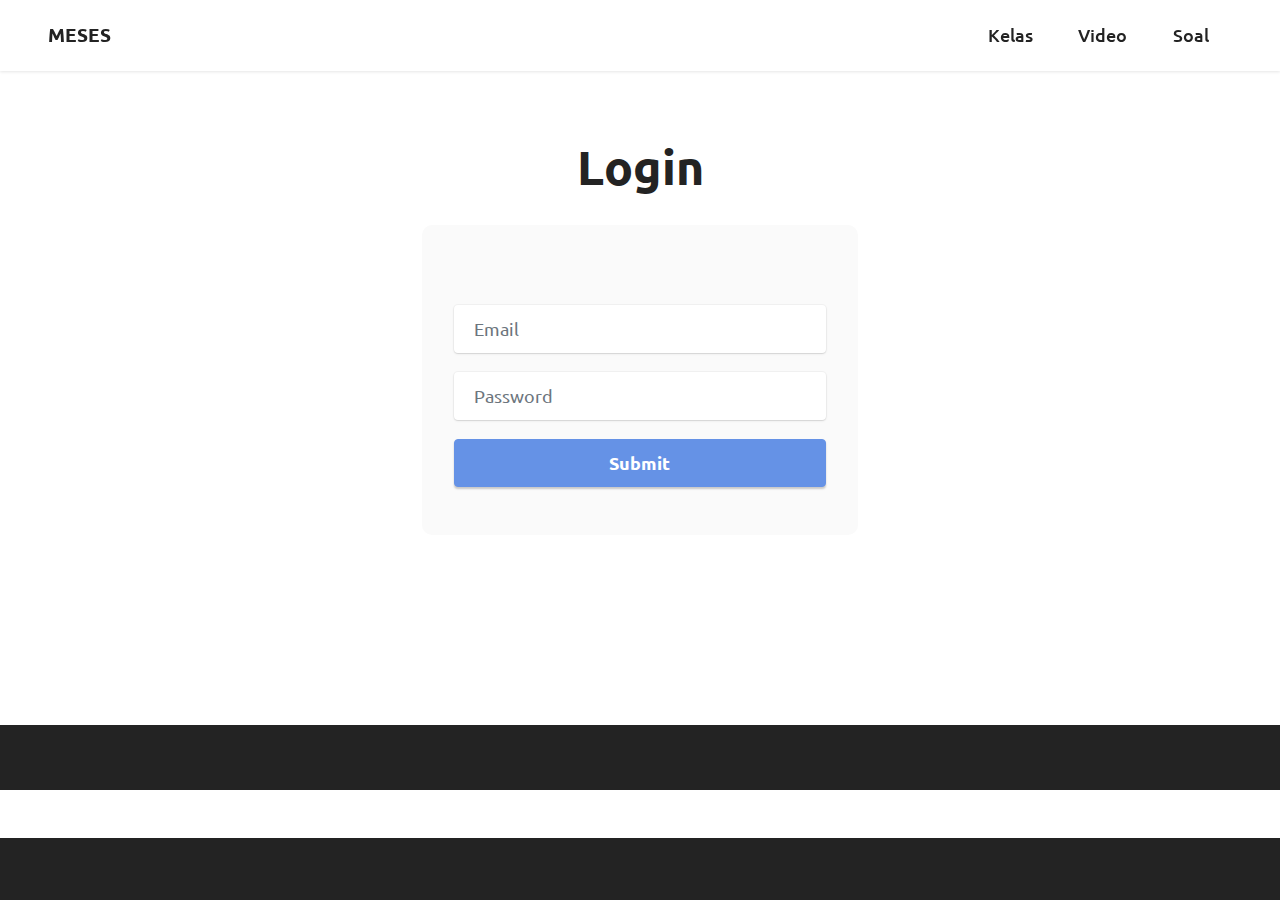
<file: login.html>
<!DOCTYPE html>
<html  >
<head>
  <!-- Site made with Mobirise Website Builder v5.2.0, https://mobirise.com -->
  <meta charset="UTF-8">
  <meta http-equiv="X-UA-Compatible" content="IE=edge">
  <meta name="generator" content="Mobirise v5.2.0, mobirise.com">
  <meta name="viewport" content="width=device-width, initial-scale=1, minimum-scale=1">
  <link rel="shortcut icon" href="assets/images/logo.png" type="image/x-icon">
  <meta name="description" content="">
  
  
  <title>login</title>
  <link rel="stylesheet" href="assets/tether/tether.min.css">
  <link rel="stylesheet" href="assets/bootstrap/css/bootstrap.min.css">
  <link rel="stylesheet" href="assets/bootstrap/css/bootstrap-grid.min.css">
  <link rel="stylesheet" href="assets/bootstrap/css/bootstrap-reboot.min.css">
  <link rel="stylesheet" href="assets/facebook-plugin/style.css">
  <link rel="stylesheet" href="assets/dropdown/css/style.css">
  <link rel="stylesheet" href="assets/animatecss/animate.css">
  <link rel="stylesheet" href="assets/formstyler/jquery.formstyler.css">
  <link rel="stylesheet" href="assets/formstyler/jquery.formstyler.theme.css">
  <link rel="stylesheet" href="assets/datepicker/jquery.datetimepicker.min.css">
  <link rel="stylesheet" href="assets/socicon/css/styles.css">
  <link rel="stylesheet" href="assets/theme/css/style.css">
  <link rel="preload" as="style" href="assets/mobirise/css/mbr-additional.css"><link rel="stylesheet" href="assets/mobirise/css/mbr-additional.css" type="text/css">
  
  
  
  
</head>
<body>
  
  <section class="menu menu1 cid-sfXkj8RjUf" once="menu" id="menu1-o">
    

    <nav class="navbar navbar-dropdown navbar-fixed-top navbar-expand-lg">
        <div class="container-fluid">
            <div class="navbar-brand">
                
                <span class="navbar-caption-wrap"><a class="navbar-caption text-black text-primary display-7" href="index.html">MESES</a></span>
            </div>
            <button class="navbar-toggler" type="button" data-toggle="collapse" data-target="#navbarSupportedContent" aria-controls="navbarNavAltMarkup" aria-expanded="false" aria-label="Toggle navigation">
                <div class="hamburger">
                    <span></span>
                    <span></span>
                    <span></span>
                    <span></span>
                </div>
            </button>
            <div class="collapse navbar-collapse" id="navbarSupportedContent">
                <ul class="navbar-nav nav-dropdown nav-right" data-app-modern-menu="true"><li class="nav-item"><a class="nav-link link text-black text-primary display-4" href="kelas.html">
                            Kelas</a></li>
                    <li class="nav-item"><a class="nav-link link text-black text-primary display-4" href="videoList.html">
                            Video</a></li>
                    <li class="nav-item"><a class="nav-link link text-black text-primary display-4" href="soalList.html">Soal</a>
                    </li></ul>
                
                
            </div>
        </div>
    </nav>
</section>

<section class="form7 cid-sfXkj9xX6g" id="form7-p">
    
    
    <div class="container">
        <div class="mbr-section-head">
            <h3 class="mbr-section-title mbr-fonts-style align-center mb-0 display-2">
                <strong>Login</strong></h3>
            
        </div>
        <div class="row justify-content-center mt-4">
            <div class="col-lg-8 mx-auto mbr-form" data-form-type="formoid">
                <form action="https://mobirise.eu/" method="POST" class="mbr-form form-with-styler mx-auto" data-form-title="Form Name"><input type="hidden" name="email" data-form-email="true" value="D/xHyY/hv2R8OVYftidQpW4IstqiXB7K88umWhKPkI+hhBEkek+H9ovAVHphadFzJsYryEE51trcdaNxq6NVcOJqo59CKe8t1Asmn9JHDydlHx2uJ5glXDr1cdrz9ZFb">
                    <p class="mbr-text mbr-fonts-style align-center mb-4 display-7"></p>
                    <div class="">
                        <div hidden="hidden" data-form-alert="" class="alert alert-success col-12">Berhasil Login!</div>
                        <div hidden="hidden" data-form-alert-danger="" class="alert alert-danger col-12">Oops...! some
                            problem!</div>
                    </div>
                    <div class="dragArea row">
                        
                        <div class="col-lg-12 col-md-12 col-sm-12 form-group" data-for="email">
                            <input type="email" name="email" placeholder="Email" data-form-field="email" class="form-control" value="" id="email-form7-p">
                        </div>
                        <div data-for="phone" class="col-lg-12 col-md-12 col-sm-12 form-group">
                            <input type="tel" name="phone" placeholder="Password" data-form-field="phone" class="form-control" value="" id="phone-form7-p">
                        </div>
                        <div class="col-auto mbr-section-btn align-center"><button type="submit" class="btn btn-primary display-4">Submit</button></div>
                    </div>
                </form>
            </div>
        </div>
    </div>
</section>

<section class="footer3 cid-sfXBI85u46 mbr-reveal" once="footers" id="footer3-1s">

    

    

    <div class="container-fluid">
        <div class="media-container-row align-center mbr-white">
            <div class="row row-links">
                <ul class="foot-menu">
                    
                    
                    
                    
                    
                <li class="foot-menu-item mbr-fonts-style display-7"></li><li class="foot-menu-item mbr-fonts-style display-7"></li><li class="foot-menu-item mbr-fonts-style display-7">&nbsp;&nbsp;</li><li class="foot-menu-item mbr-fonts-style display-7"></li><li class="foot-menu-item mbr-fonts-style display-7"></li></ul>
            </div>
            <div class="row social-row">
                <div class="social-list align-right pb-2">
                    
                    
                    
                    
                    
                    
                <div class="soc-item">
                        <a href="https://twitter.com/mobirise" target="_blank">
                            <span class="socicon-twitter socicon mbr-iconfont mbr-iconfont-social"></span>
                        </a>
                    </div><div class="soc-item">
                        <a href="https://www.facebook.com/pages/Mobirise/1616226671953247" target="_blank">
                            <span class="socicon-facebook socicon mbr-iconfont mbr-iconfont-social"></span>
                        </a>
                    </div><div class="soc-item">
                        <a href="https://www.youtube.com/c/mobirise" target="_blank">
                            <span class="socicon-youtube socicon mbr-iconfont mbr-iconfont-social"></span>
                        </a>
                    </div><div class="soc-item">
                        <a href="https://instagram.com/mobirise" target="_blank">
                            <span class="socicon-instagram socicon mbr-iconfont mbr-iconfont-social"></span>
                        </a>
                    </div><div class="soc-item">
                        <a href="https://plus.google.com/u/0/+Mobirise" target="_blank">
                            <span class="socicon-googleplus socicon mbr-iconfont mbr-iconfont-social"></span>
                        </a>
                    </div><div class="soc-item">
                        <a href="https://www.behance.net/Mobirise" target="_blank">
                            <span class="socicon-behance socicon mbr-iconfont mbr-iconfont-social"></span>
                        </a>
                    </div></div>
            </div>
            <div class="row row-copirayt">
                <p class="mbr-text mb-0 mbr-fonts-style mbr-white align-center display-7">
                    © Copyright 2020 MESES. All Rights Reserved.
                </p>
            </div>
        </div>
    </div>
</section><section style="background-color: #fff; font-family: -apple-system, BlinkMacSystemFont, 'Segoe UI', 'Roboto', 'Helvetica Neue', Arial, sans-serif; color:#aaa; font-size:12px; padding: 0; align-items: center; display: flex;"><a href="https://mobirise.site/o" style="flex: 1 1; height: 3rem; padding-left: 1rem;"></a><p style="flex: 0 0 auto; margin:0; padding-right:1rem;">Designed with Mobirise - <a href="https://mobirise.site/m" style="color:#aaa;">See it</a></p></section><script src="assets/web/assets/jquery/jquery.min.js"></script>  <script src="assets/popper/popper.min.js"></script>  <script src="assets/tether/tether.min.js"></script>  <script src="assets/bootstrap/js/bootstrap.min.js"></script>  <script src="https://connect.facebook.net/en_US/sdk.js#xfbml=1&version=v2.5"></script>  <script src="https://apis.google.com/js/plusone.js"></script>  <script src="assets/facebook-plugin/facebook-script.js"></script>  <script src="assets/smoothscroll/smooth-scroll.js"></script>  <script src="assets/dropdown/js/nav-dropdown.js"></script>  <script src="assets/dropdown/js/navbar-dropdown.js"></script>  <script src="assets/touchswipe/jquery.touch-swipe.min.js"></script>  <script src="assets/viewportchecker/jquery.viewportchecker.js"></script>  <script src="assets/formstyler/jquery.formstyler.js"></script>  <script src="assets/formstyler/jquery.formstyler.min.js"></script>  <script src="assets/datepicker/jquery.datetimepicker.full.js"></script>  <script src="assets/theme/js/script.js"></script>  <script src="assets/formoid/formoid.min.js"></script>  
  
  
 <div id="scrollToTop" class="scrollToTop mbr-arrow-up"><a style="text-align: center;"><i class="mbr-arrow-up-icon mbr-arrow-up-icon-cm cm-icon cm-icon-smallarrow-up"></i></a></div>
    <input name="animation" type="hidden">
  </body>
</html>
</file>
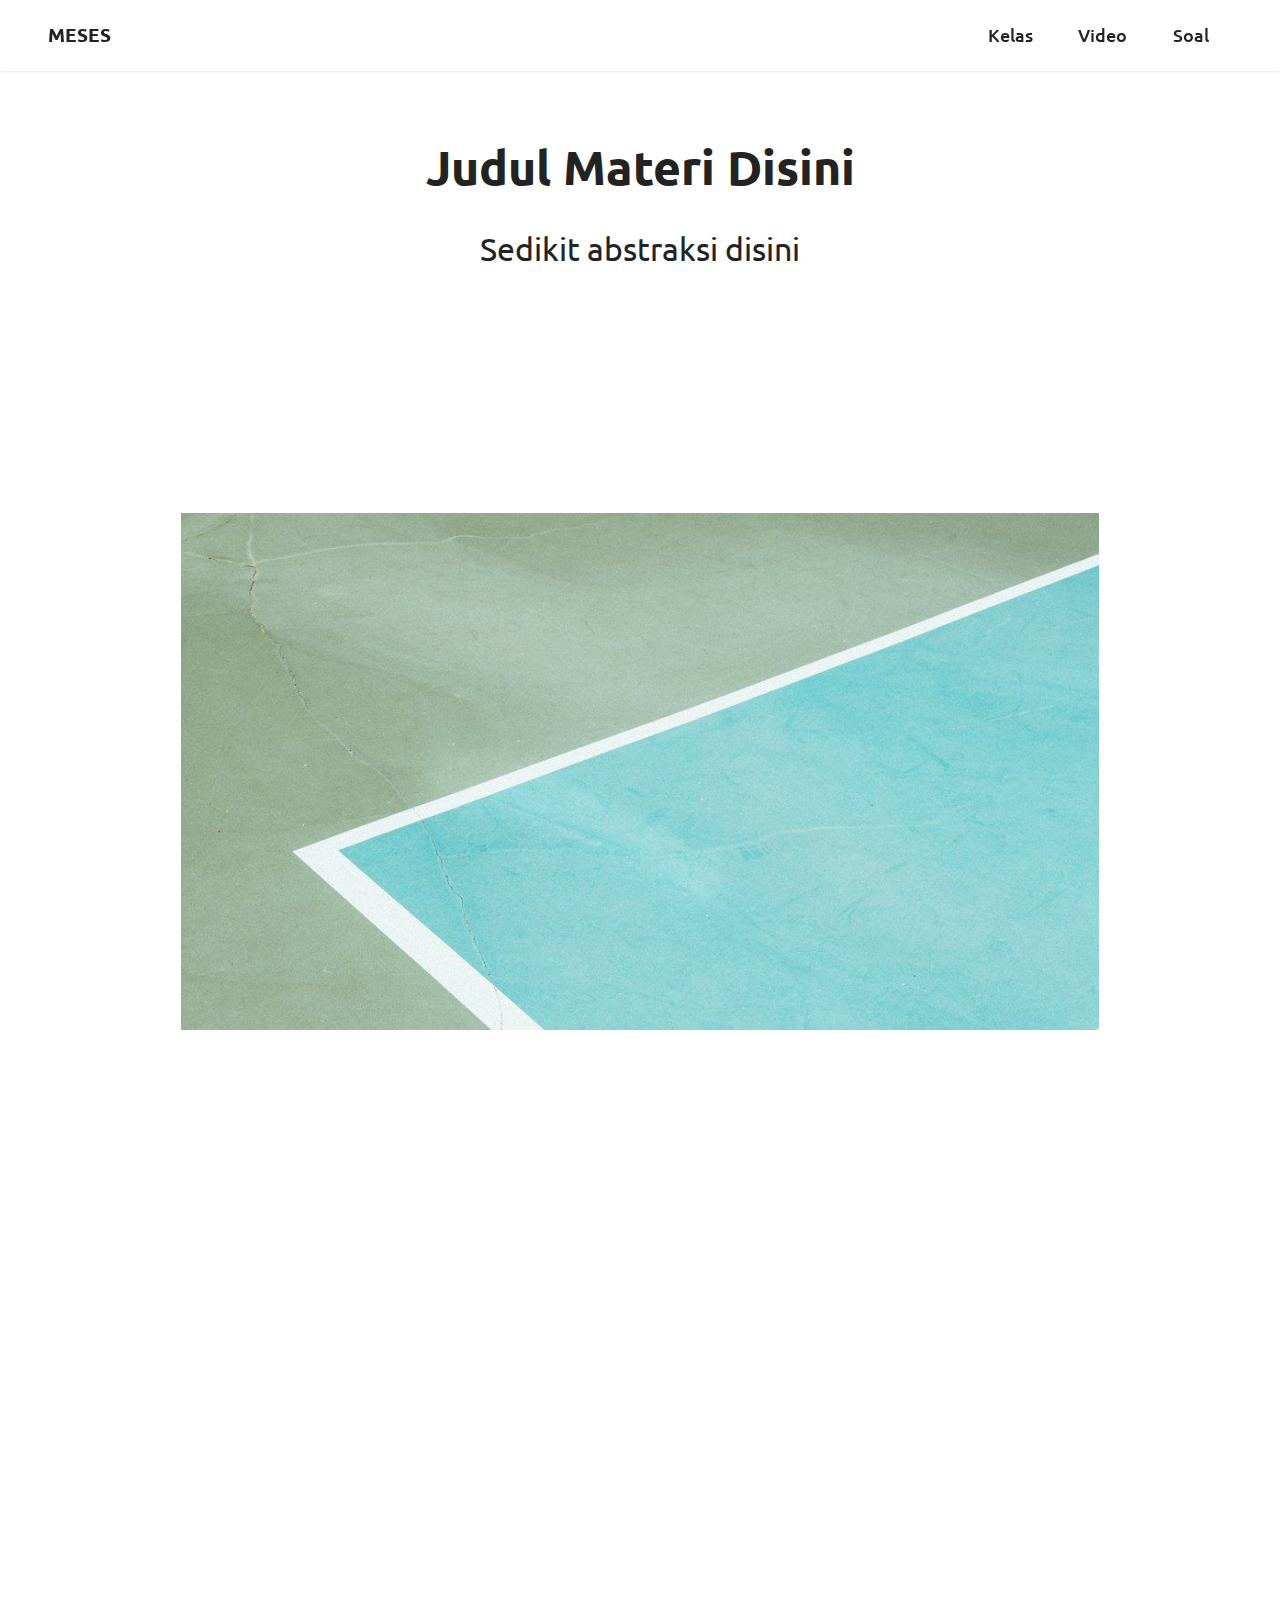
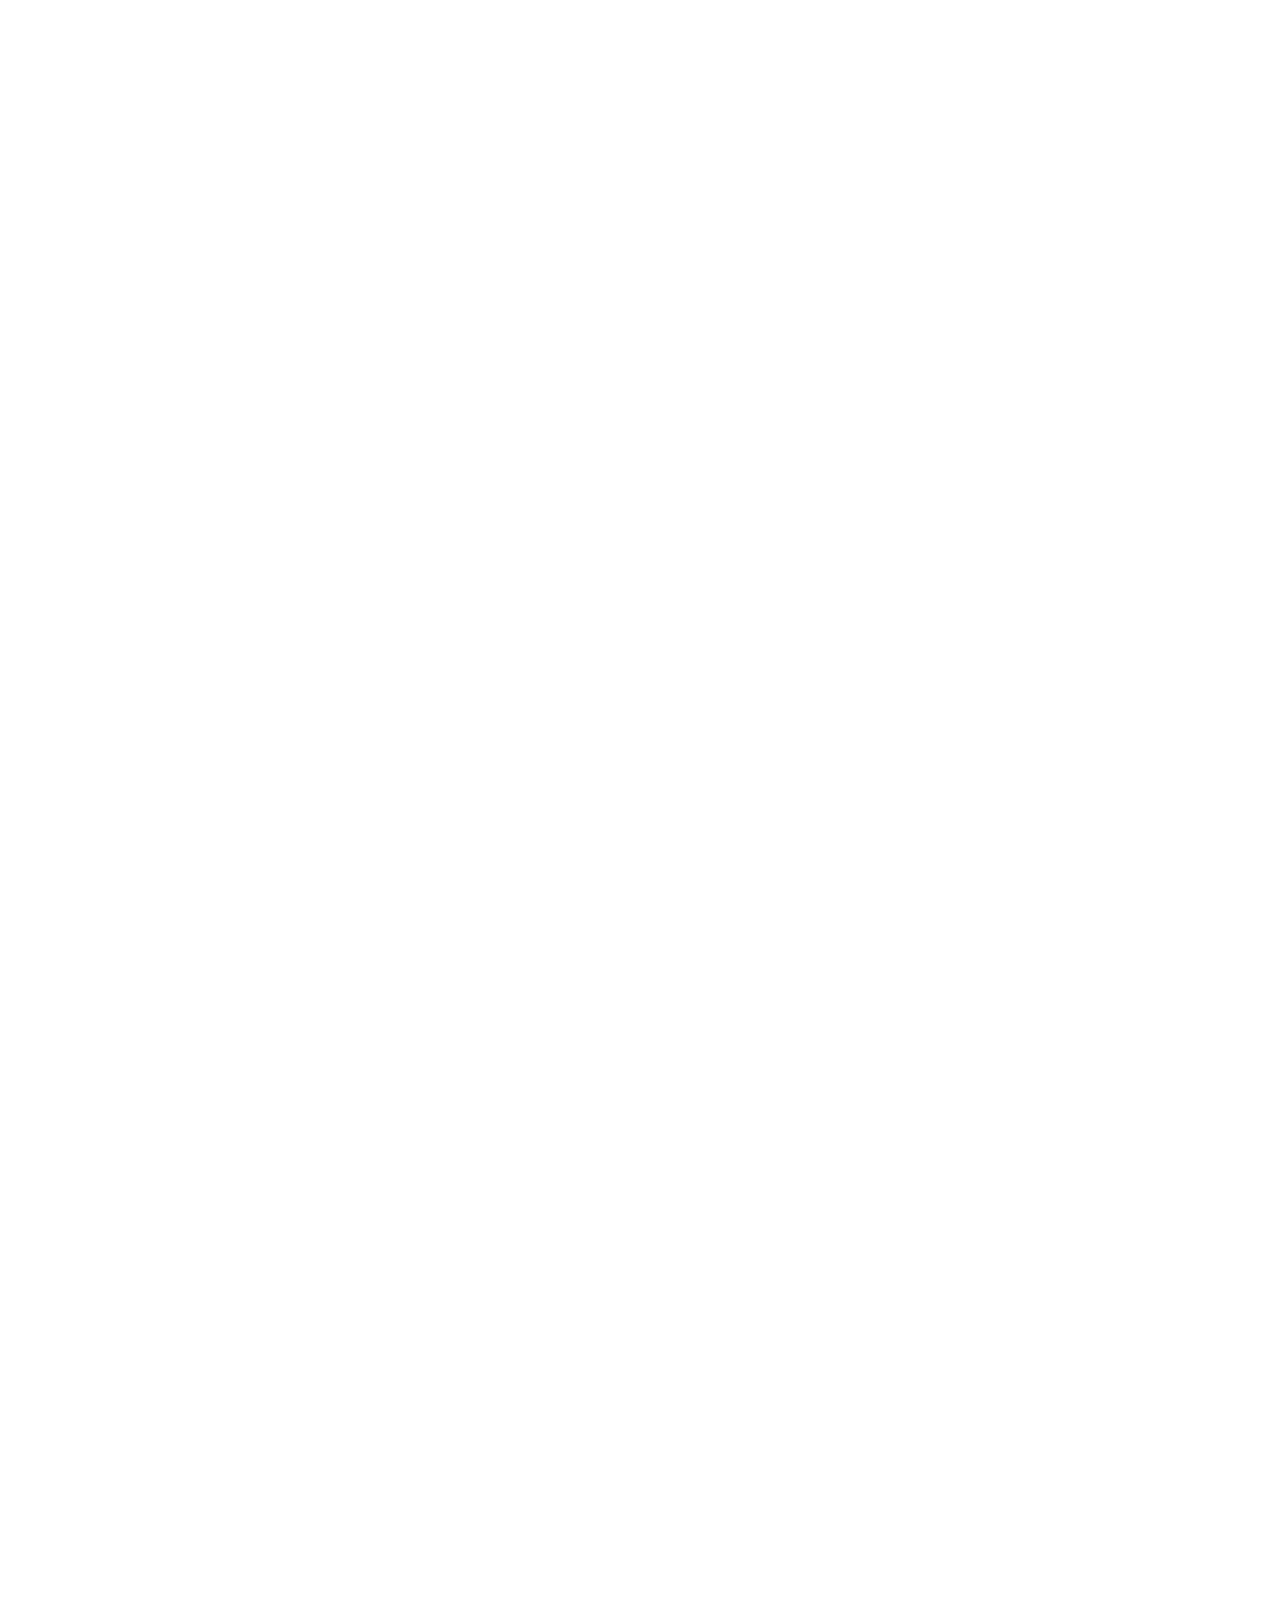
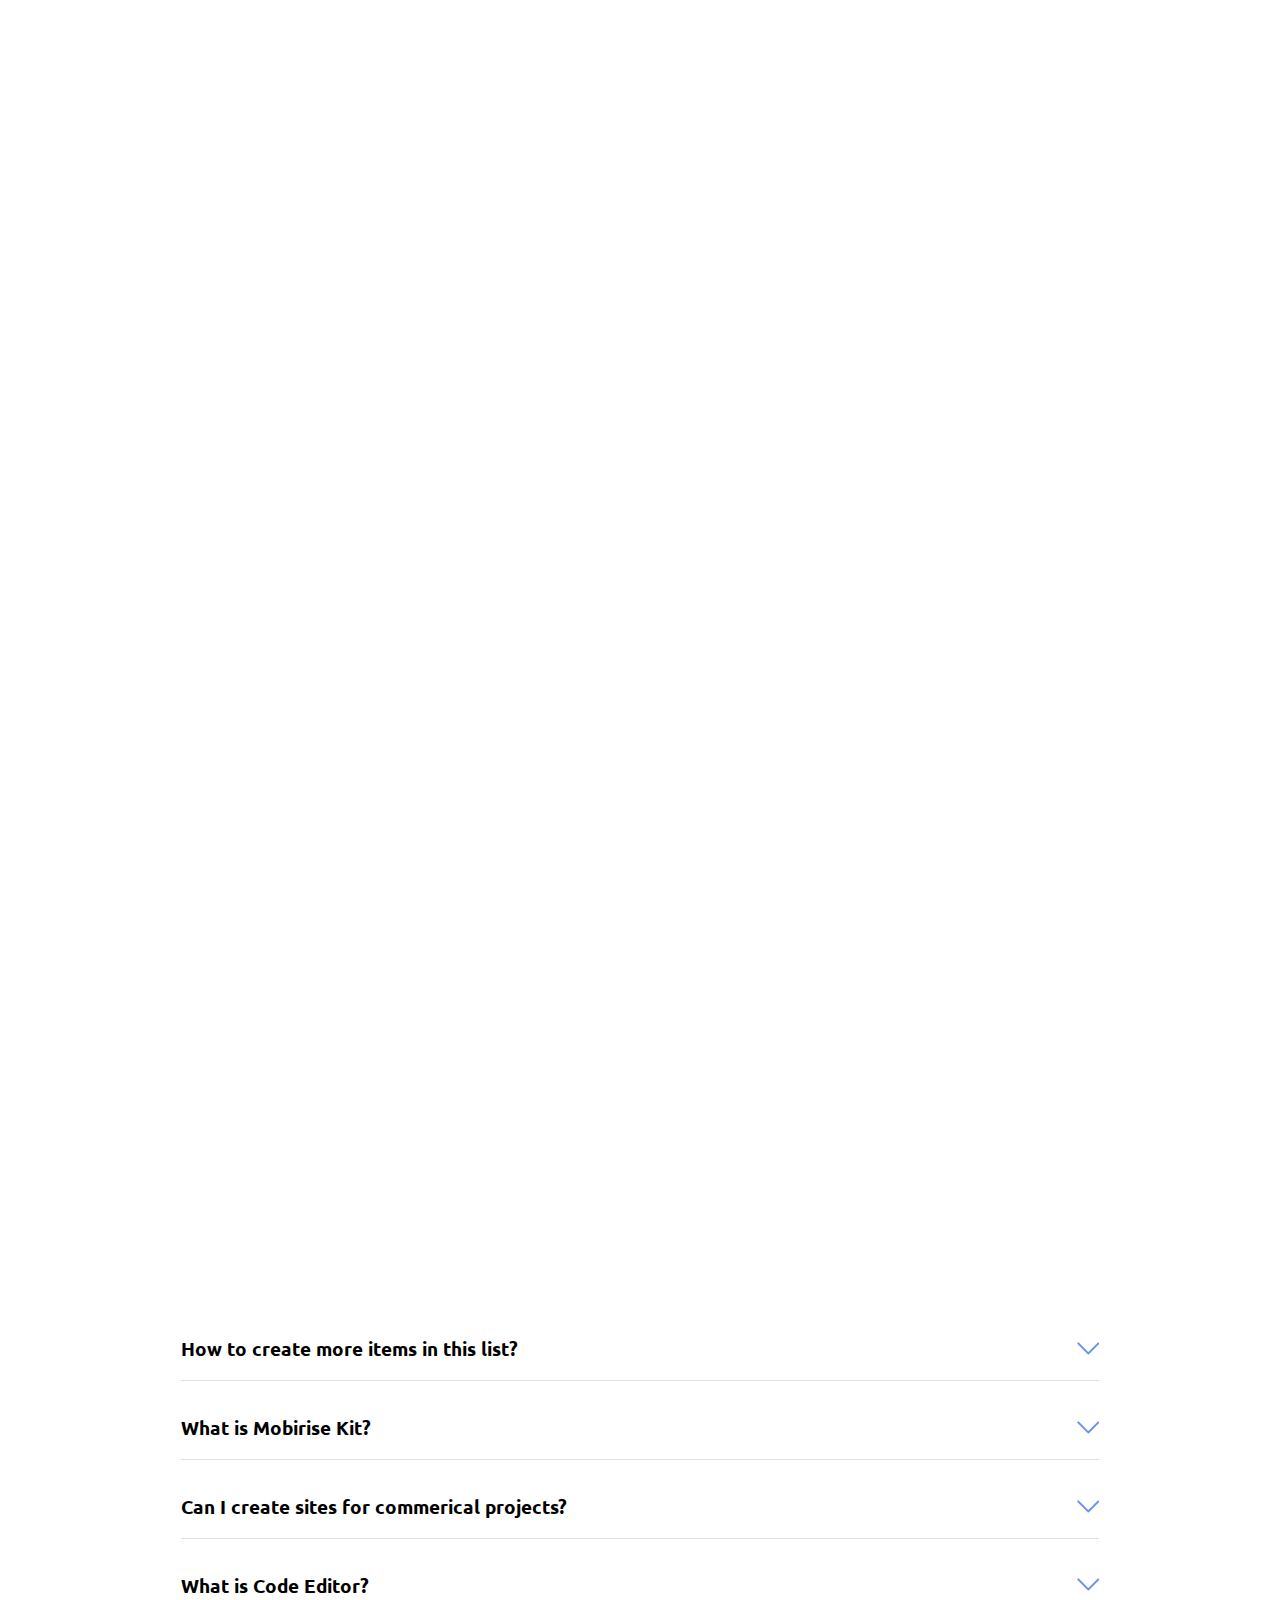
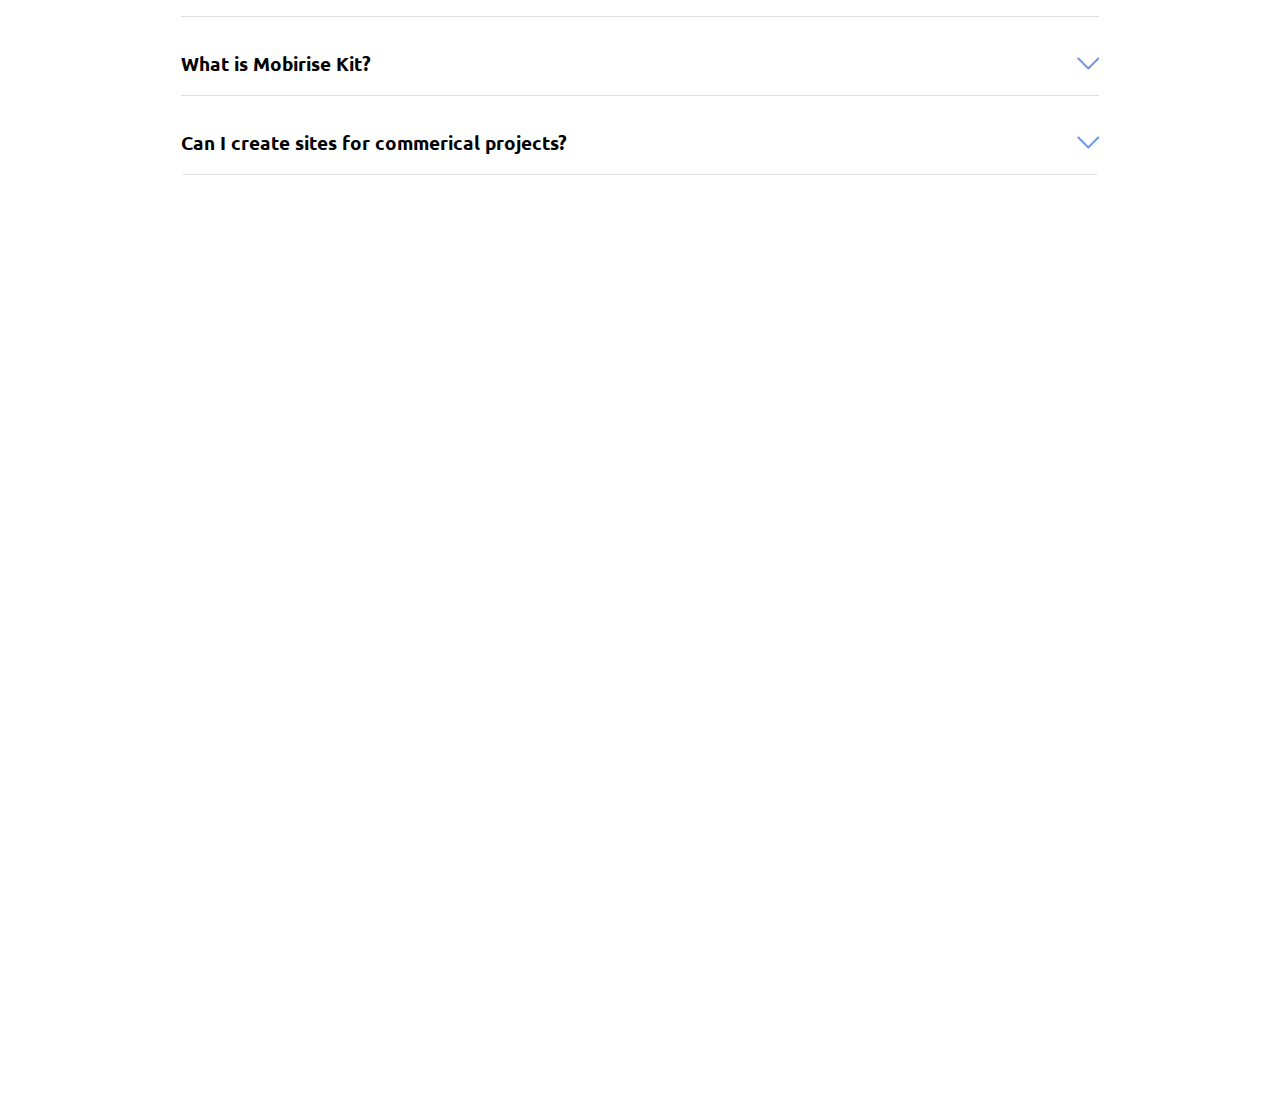
<file: materi.html>
<!DOCTYPE html>
<html  >
<head>
  <!-- Site made with Mobirise Website Builder v5.2.0, https://mobirise.com -->
  <meta charset="UTF-8">
  <meta http-equiv="X-UA-Compatible" content="IE=edge">
  <meta name="generator" content="Mobirise v5.2.0, mobirise.com">
  <meta name="viewport" content="width=device-width, initial-scale=1, minimum-scale=1">
  <link rel="shortcut icon" href="assets/images/logo.png" type="image/x-icon">
  <meta name="description" content="">
  
  
  <title>materi</title>
  <link rel="stylesheet" href="assets/web/assets/mobirise-icons2/mobirise2.css">
  <link rel="stylesheet" href="assets/web/assets/mobirise-icons/mobirise-icons.css">
  <link rel="stylesheet" href="assets/tether/tether.min.css">
  <link rel="stylesheet" href="assets/bootstrap/css/bootstrap.min.css">
  <link rel="stylesheet" href="assets/bootstrap/css/bootstrap-grid.min.css">
  <link rel="stylesheet" href="assets/bootstrap/css/bootstrap-reboot.min.css">
  <link rel="stylesheet" href="assets/facebook-plugin/style.css">
  <link rel="stylesheet" href="assets/dropdown/css/style.css">
  <link rel="stylesheet" href="assets/animatecss/animate.css">
  <link rel="stylesheet" href="assets/socicon/css/styles.css">
  <link rel="stylesheet" href="assets/theme/css/style.css">
  <link rel="preload" as="style" href="assets/mobirise/css/mbr-additional.css"><link rel="stylesheet" href="assets/mobirise/css/mbr-additional.css" type="text/css">
  
  
  
  
</head>
<body>
  
  <section class="menu menu1 cid-sfXkj8RjUf" once="menu" id="menu1-r">
    

    <nav class="navbar navbar-dropdown navbar-fixed-top navbar-expand-lg">
        <div class="container-fluid">
            <div class="navbar-brand">
                
                <span class="navbar-caption-wrap"><a class="navbar-caption text-black text-primary display-7" href="index.html">MESES</a></span>
            </div>
            <button class="navbar-toggler" type="button" data-toggle="collapse" data-target="#navbarSupportedContent" aria-controls="navbarNavAltMarkup" aria-expanded="false" aria-label="Toggle navigation">
                <div class="hamburger">
                    <span></span>
                    <span></span>
                    <span></span>
                    <span></span>
                </div>
            </button>
            <div class="collapse navbar-collapse" id="navbarSupportedContent">
                <ul class="navbar-nav nav-dropdown nav-right" data-app-modern-menu="true"><li class="nav-item"><a class="nav-link link text-black text-primary display-4" href="kelas.html">
                            Kelas</a></li>
                    <li class="nav-item"><a class="nav-link link text-black text-primary display-4" href="videoList.html">
                            Video</a></li>
                    <li class="nav-item"><a class="nav-link link text-black text-primary display-4" href="soalList.html">Soal</a>
                    </li></ul>
                
                
            </div>
        </div>
    </nav>
</section>

<section class="content4 cid-sfXl4B2KP5" id="content4-v">
    
    
    <div class="container">
        <div class="row justify-content-center">
            <div class="title col-md-12 col-lg-10">
                <h3 class="mbr-section-title mbr-fonts-style align-center mb-4 display-2">
                    <strong>Judul Materi Disini</strong></h3>
                <h4 class="mbr-section-subtitle align-center mbr-fonts-style mb-4 display-5">Sedikit abstraksi disini</h4>
                
            </div>
        </div>
    </div>
</section>

<section class="video1 cid-sfXkR3iEYI" id="video1-t">
    
    
    <div class="align-center container">
        <div class="mbr-section-head">
            
            
        </div>
        <div class="row justify-content-center mt-4">
            <div class="col-12 col-lg-10">
                <div class="box">
                    <div class="mbr-media show-modal align-center" data-modal=".modalWindow">
                        <img src="assets/images/video1.jpg" alt="Mobirise">
                        <div class="icon-wrap">
                            <a class="text-primary" href="#"><span class="mbr-iconfont socicon-youtube socicon"></span></a>
                        </div>
                    </div>
                </div>
            </div>
        </div>
    </div>
    <div>
        <div class="modalWindow" style="display: none;">
            <div class="modalWindow-container">
                <div class="modalWindow-video-container">
                    <div class="modalWindow-video">
                        <iframe width="100%" height="100%" frameborder="0" allowfullscreen="1" data-src="https://www.youtube.com/watch?v=VA8PzkQa8d8"></iframe>
                    </div>
                    <a class="close" role="button" data-dismiss="modal">
                        <span aria-hidden="true" class="mbr-iconfont mobi-mbri-close mobi-mbri closeModal"></span>
                        <span class="sr-only">Close</span>
                    </a>
                </div>
            </div>
        </div>
    </div>
</section>

<section class="mbr-section article content1 cid-sfXlcPTAgJ" id="content1-y">
    
     

    <div class="container">
        <div class="media-container-row">
            <div class="mbr-text col-12 mbr-fonts-style display-7 col-md-12"><p>
                 &nbsp; &nbsp; <strong>Lorem ipsum</strong> dolor sit amet, consectetur adipiscing elit. Praesent fermentum nulla a eros tempus, nec accumsan tellus lacinia. Donec sagittis risus libero, quis vestibulum justo finibus quis. Nunc quis est est. Cras viverra mattis magna. Sed accumsan nisi tempor, cursus arcu id, scelerisque massa. Morbi vehicula massa eu consectetur gravida. Aliquam viverra bibendum sollicitudin.
</p><p>&nbsp;&nbsp;&nbsp;&nbsp;In interdum facilisis libero, at luctus mi tempor vitae. Sed id tristique orci. Integer vel velit scelerisque magna ultricies sollicitudin. Aliquam mattis ante ac sapien imperdiet, at sollicitudin lorem ultrices. Nulla rhoncus a tellus eget lacinia. Pellentesque condimentum aliquet felis. Sed a mauris hendrerit, accumsan diam vitae, ultricies sem. Aliquam erat volutpat. Nulla et ex in dui ornare condimentum sit amet a quam. Fusce ac auctor turpis, sit amet condimentum eros. Donec iaculis, nisi ut varius gravida, ante augue suscipit elit, tristique vestibulum purus eros et nulla.
</p><p>&nbsp;&nbsp;&nbsp;&nbsp;In at lus ut turpis eleifend finibus. Ut vel pellentesque massa. Sed et lectus vitae turpis tincidunt scelerisque ornare ut nulla. Pellentesque at nisl urna. Nam tempor dictum ipsum, ut congue velit consectetur non. Nunc cursus ligula ac leo tincidunt, id venenatis ipsum mattis. Nunc ut pellentesque felis. Integer id sagittis arcu. Nam auctor ac lectus sit amet tempor. Aliquam accumsan lacus turpis, sit amet eleifend justo convallis at. Nunc non euismod tortor. Pellentesque sit amet scelerisque turpis, id convallis arcu. Sed tincidunt consequat metus, id porttitor tellus aliquam id. Proin interdum mauris et libero condimentum pretium. Integer ultrices libero velit. Suspendisse vitae rutrum erat, nec mollis nibh.
</p><p>&nbsp;&nbsp;&nbsp;&nbsp;Mauris tempor urna id luctus cursus. Sed malesuada venenatis lectus in venenatis. Nullam in pellentesque enim, faucibus bibendum mauris. Donec volutpat imperdiet elit nec sodales. Cras maximus, mi vel dapibus egestas, elit mauris aliquam ex, ut consectetur sem libero quis nunc. Nunc in porta eros. Phasellus eget tortor a nisl faucibus interdum eget sed lorem.
</p><p>&nbsp;&nbsp;&nbsp;&nbsp;Nullam vehicula ligula quis nisi laoreet lobortis. Ut eleifend mollis ipsum, at faucibus orci. Etiam pulvinar faucibus porta. Pellentesque ac sagittis risus. Ut venenatis augue vel fermentum tempus. Integer dictum aliquam metus, eu convallis lacus sagittis in. Sed imperdiet tortor sed ex tincidunt, sit amet porta massa pulvinar. Aenean a consequat mi, non fermentum sapien. Suspendisse eget consectetur ante.
</p><p>&nbsp;&nbsp;&nbsp;&nbsp;Cras in enim porttitor, condimentum erat id, luctus quam. Suspendisse porttitor ante elit, sed sodales ligula luctus vitae. Etiam dapibus fringilla ipsum vitae venenatis. Cras et euismod ipsum, nec commodo diam. Fusce augue ipsum, ullamcorper non sem sit amet, ornare ultricies nunc. Fusce non vulputate ligula. Donec vel felis consectetur, tincidunt nunc et, convallis mi. Maecenas cursus nisl in ex facilisis, in aliquet quam dignissim. Cras quis orci nibh. Ut tempus arcu et neque dignissim rutrum. Vivamus eget aliquet massa. In tincidunt pellentesque magna sit amet pellentesque. Ut tempus urna sit amet nisi aliquam consectetur. Quisque vitae luctus quam. Nullam eget enim gravida, pellentesque nisi laoreet, pellentesque tortor. Morbi eleifend erat viverra bibendum finibus.
</p><p>&nbsp;&nbsp;&nbsp;&nbsp;Aenean a pulvinar est. Pellentesque habitant morbi tristique senectus et netus et malesuada fames ac turpis egestas. Morbi faucibus euismod auctor. Phasellus pellentesque ipsum turpis. Quisque in nisi nec nisl dictum imperdiet. Etiam velit diam, fringilla sed nibh eget, dignissim rutrum est. Interdum et malesuada fames ac ante ipsum primis in faucibus. Cras sit amet urna metus. Aliquam erat volutpat. Vestibulum semper consequat diam, eget mattis elit accumsan eu. Phasellus tristique, lacus quis venenatis euismod, elit tellus vestibulum lorem, in mattis nunc quam tincidunt purus. Maecenas vel risus massa.
</p><p>&nbsp;&nbsp;&nbsp;&nbsp;Donec rhoncus sed nisi eget ultricies. Sed a diam finibus, tincidunt sem eget, porttitor massa. Ut dictum lectus sed pellentesque interdum. Curabitur a laoreet libero, ac auctor purus. Etiam condimentum tristique tempus. Maecenas quis porttitor dui, non imperdiet ipsum. Vivamus odio quam, imperdiet ac magna et, venenatis congue nulla.
</p><p>&nbsp;&nbsp;&nbsp;&nbsp;Nulla vel diam et nibh finibus lacinia vitae quis magna. Vestibulum accumsan ligula massa. Cras congue ut tortor eu molestie. Vivamus tincidunt augue quis elit maximus laoreet. Etiam imperdiet convallis nulla, eget interdum turpis gravida nec. Pellentesque eleifend malesuada ex, ut vestibulum eros ultrices aliquet. Nam tincidunt, lectus sit amet vehicula lacinia, sapien metus dapibus sem, et dignissim nisi nunc vel urna. Donec quis tortor eros.
</p><p>&nbsp;&nbsp;&nbsp;&nbsp;Phasellus fermentum lacus a dapibus tincidunt. Donec nisl est, rutrum in malesuada in, aliquet non leo. Aenean rhoncus odio sed tellus mollis congue. Vestibulum ante ipsum primis in faucibus orci luctus et ultrices posuere cubilia curae; Mauris ac iaculis elit, eget vehicula risus. Nullam non venenatis urna, sit amet condimentum lacus. Integer diam elit, ultricies sit amet magna quis, tristique porta magna.
</p><p>&nbsp;&nbsp;&nbsp;&nbsp;Suspendisse quis venenatis orci. Aliquam ut metus eget lorem egestas ultricies. In blandit nisi nec pulvinar dapibus. Nullam pulvinar felis diam, eget placerat mauris posuere at. Vivamus et turpis sit amet lorem pulvinar cursus eu sit amet nisi. Donec maximus ac est eu ultrices. Maecenas euismod tristique suscipit. Suspendisse scelerisque tincidunt tortor at sollicitudin. Vivamus tincidunt nulla a semper tincidunt. Quisque vel hendrerit ligula, vestibulum gravida magna. Phasellus id lacus turpis.</p></div>
        </div>
    </div>
</section>

<section class="image1 cid-sfXlsQg4qC" id="image1-z">
    

    

    <div class="container">
        <div class="row align-items-center">
            <div class="col-12 col-lg-6">
                <div class="image-wrapper">
                    <img src="assets/images/4.jpg" alt="Mobirise">
                    <p class="mbr-description mbr-fonts-style pt-2 align-center display-4">
                    Image Description</p>
                </div>
            </div>
            <div class="col-12 col-lg">
                <div class="text-wrapper">
                    <h3 class="mbr-section-title mbr-fonts-style mb-3 display-5">
                        <strong>Image with Description</strong></h3>
                    <p class="mbr-text mbr-fonts-style display-7">
                        Use Mobirise website building software to create multiple sites for commercial and non-profit projects. Click on the image in this block to replace it. You can add a description below your image, or on the side. If you want to hide some of the text fields, open the Block parameters, and uncheck relevant options.</p>
                </div>
            </div>
        </div>
    </div>
</section>

<section class="content7 cid-sfXl5Pg53Y" id="content7-w">
    
    <div class="container">
        <div class="row justify-content-center">
            <div class="col-12 col-md-10">
                <blockquote>
                <h5 class="mbr-section-title mbr-fonts-style mb-2 display-7"><strong>Tahukah Kamu?</strong></h5>
                <p class="mbr-text mbr-fonts-style display-4">Quisque id pulvinar dolor. Pellentesque sapien nisl, fringilla quis gravida in, commodo vel quam. Mauris nibh ipsum, tempus non tortor id, blandit volutpat eros. Nam ipsum arcu, interdum vel sollicitudin non, tincidunt eget ex. Suspendisse dui sem, dapibus sit amet velit sed, euismod euismod tortor. Donec quis leo commodo, condimentum sem vitae, hendrerit risus. Sed at tortor nec dolor finibus sagittis a nec leo. Ut odio libero, fermentum et odio ac, dictum ornare nibh. Nunc ultricies massa magna, et tempus arcu lobortis ac. Suspendisse fringilla ipsum nulla, vel auctor neque tristique id. Maecenas faucibus sed nisi sed blandit. Ut ac sem eros. Nam suscipit lectus eget nibh tincidunt, vitae semper libero mollis.</p></blockquote>
            </div>
        </div>
    </div>
</section>

<section class="content8 cid-sfXkSD4lrT" id="content8-u">
    
    <div class="container">
        <div class="row justify-content-center">
            <div class="counter-container col-md-12 col-lg-10">
                <h4 class="mbr-section-title mbr-fonts-style mb-4 display-5">
                    Perlu Diingat !!!</h4>
                <div class="mbr-text mbr-fonts-style display-7">
                    <ul>
                        <li><strong>Donec rhoncus</strong> sed nisi eget ultricies. Sed a diam finibus, tincidunt sem eget, porttitor massa. Ut dictum lectus sed pellentesque interdum. Curabitur a laoreet libero, ac auctor purus. Etiam condimentum tristique tempus. Maecenas quis porttitor dui, non imperdiet ipsum. Vivamus odio quam, imperdiet ac magna et, venenatis congue nulla.</li>
                        <li><strong>Lorem ipsum </strong>dolor sit amet, consectetur adipiscing elit. Praesent fermentum nulla a eros tempus, nec accumsan tellus lacinia. Donec sagittis risus libero, quis vestibulum justo finibus quis. Nunc quis est est. Cras viverra mattis magna. Sed accumsan nisi tempor, cursus arcu id, scelerisque massa. Morbi vehicula massa eu consectetur gravida. Aliquam viverra bibendum sollicitudin.</li>
                        <li><strong>Lorem ipsum</strong> dolor sit amet, consectetur adipiscing elit. Praesent fermentum nulla a eros tempus, nec accumsan tellus lacinia. Donec sagittis risus libero, quis vestibulum justo finibus quis. Nunc quis est est. Cras viverra mattis magna. Sed accumsan nisi tempor, cursus arcu id, scelerisque massa. Morbi vehicula massa eu consectetur gravida. Aliquam viverra bibendum sollicitudin.</li>
                    </ul>
                </div>
            </div>
        </div>
    </div>
</section>

<section class="content16 cid-sfXl7tK8t5" id="content16-x">

    

    
    <div class="container">
        <div class="row justify-content-center">
            <div class="col-12 col-md-10">
                <div class="mbr-section-head align-center mb-4">
                    <h3 class="mbr-section-title mb-0 mbr-fonts-style display-2"><strong>FAQ</strong></h3>
                    
                </div>
                <div id="bootstrap-accordion_23" class="panel-group accordionStyles accordion" role="tablist" aria-multiselectable="true">
                    <div class="card mb-3">
                        <div class="card-header" role="tab" id="headingOne">
                            <a role="button" class="panel-title collapsed" data-toggle="collapse" data-core="" href="#collapse1_23" aria-expanded="false" aria-controls="collapse1">
                                <h6 class="panel-title-edit mbr-fonts-style mb-0 display-7"><strong>How to create more items in this list?</strong>
                                </h6>
                                <span class="sign mbr-iconfont mbri-arrow-down"></span>
                            </a>
                        </div>
                        <div id="collapse1_23" class="panel-collapse noScroll collapse" role="tabpanel" aria-labelledby="headingOne" data-parent="#bootstrap-accordion_23">
                            <div class="panel-body">
                                <p class="mbr-fonts-style panel-text display-4">The number of items is limited in this block. Open
                                    the Block parameters to change the amount of items.</p>
                            </div>
                        </div>
                    </div>
                    <div class="card mb-3">
                        <div class="card-header" role="tab" id="headingOne">
                            <a role="button" class="panel-title collapsed" data-toggle="collapse" data-core="" href="#collapse2_23" aria-expanded="false" aria-controls="collapse2">
                                <h6 class="panel-title-edit mbr-fonts-style mb-0 display-7"><strong>What is Mobirise Kit?
                                    </strong></h6>
                                <span class="sign mbr-iconfont mbri-arrow-down"></span>
                            </a>
                        </div>
                        <div id="collapse2_23" class="panel-collapse noScroll collapse" role="tabpanel" aria-labelledby="headingOne" data-parent="#bootstrap-accordion_23">
                            <div class="panel-body">
                                <p class="mbr-fonts-style panel-text display-4">
                                    Mobirise Kit is a service that provides the access to all current and new
                                    themes/extensions developed by Mobirise. New themes/extensions are released every
                                    month and will be available in your account during your plan period, without any
                                    additional charge.</p>
                            </div>
                        </div>
                    </div>
                    <div class="card mb-3">
                        <div class="card-header" role="tab" id="headingOne">
                            <a role="button" class="panel-title collapsed" data-toggle="collapse" data-core="" href="#collapse3_23" aria-expanded="false" aria-controls="collapse3">
                                <h6 class="panel-title-edit mbr-fonts-style mb-0 display-7"><strong>Can I create sites for commerical
                                        projects?</strong></h6>
                                <span class="sign mbr-iconfont mbri-arrow-down"></span>
                            </a>
                        </div>
                        <div id="collapse3_23" class="panel-collapse noScroll collapse" role="tabpanel" aria-labelledby="headingOne" data-parent="#bootstrap-accordion_23">
                            <div class="panel-body">
                                <p class="mbr-fonts-style panel-text display-4">
                                    Yes, Mobirise is free for both non-profit and commercial sites.</p>
                            </div>
                        </div>
                    </div>
                    <div class="card mb-3">
                        <div class="card-header" role="tab" id="headingOne">
                            <a role="button" class="panel-title collapsed" data-toggle="collapse" data-core="" href="#collapse4_23" aria-expanded="false" aria-controls="collapse4">
                                <h6 class="panel-title-edit mbr-fonts-style mb-0 display-7"><strong>What is Code Editor?</strong></h6>
                                <span class="sign mbr-iconfont mbri-arrow-down"></span>
                            </a>
                        </div>
                        <div id="collapse4_23" class="panel-collapse noScroll collapse" role="tabpanel" aria-labelledby="headingOne" data-parent="#bootstrap-accordion_23">
                            <div class="panel-body">
                                <p class="mbr-fonts-style panel-text display-4">
                                    This extension allows editing the code of block in the app. Also, it's possible to
                                    add code to the head and body parts of pages.</p>
                            </div>
                        </div>
                    </div>
                    <div class="card mb-3">
                        <div class="card-header" role="tab" id="headingOne">
                            <a role="button" class="panel-title collapsed" data-toggle="collapse" data-core="" href="#collapse5_23" aria-expanded="false" aria-controls="collapse5">
                                <h6 class="panel-title-edit mbr-fonts-style mb-0 display-7"><strong>What is Mobirise Kit?
                                    </strong></h6>
                                <span class="sign mbr-iconfont mbri-arrow-down"></span>
                            </a>
                        </div>
                        <div id="collapse5_23" class="panel-collapse noScroll collapse" role="tabpanel" aria-labelledby="headingOne" data-parent="#bootstrap-accordion_23">
                            <div class="panel-body">
                                <p class="mbr-fonts-style panel-text display-4">
                                    Mobirise Kit is a service that provides the access to all current and new
                                    themes/extensions developed by Mobirise. New themes/extensions are released every
                                    month and will be available in your account during your plan period, without any
                                    additional charge.</p>
                            </div>
                        </div>
                    </div>
                    <div class="card mb-3">
                        <div class="card-header" role="tab" id="headingOne">
                            <a role="button" class="panel-title collapsed" data-toggle="collapse" data-core="" href="#collapse6_23" aria-expanded="false" aria-controls="collapse6">
                                <h6 class="panel-title-edit mbr-fonts-style mb-0 display-7"><strong>Can I create sites for commerical
                                        projects?</strong></h6>
                                <span class="sign mbr-iconfont mbri-arrow-down"></span>
                            </a>
                        </div>
                        <div id="collapse6_23" class="panel-collapse noScroll collapse" role="tabpanel" aria-labelledby="headingOne" data-parent="#bootstrap-accordion_23">
                            <div class="panel-body">
                                <p class="mbr-fonts-style panel-text display-4">
                                    Yes, Mobirise is free for both non-profit and commercial sites.</p>
                            </div>
                        </div>
                    </div>
                </div>
            </div>
        </div>
    </div>
</section>

<section class="mbr-section form1 cid-sfXuh4l7U1" id="form1-17">

    

    
    <div class="container">
        <div class="row justify-content-center">
            <div class="title col-12 col-lg-8">
                <h2 class="mbr-section-title align-center pb-3 mbr-fonts-style display-2">
                    Ada pertanyaan lain?</h2>
                
            </div>
        </div>
    </div>
    <div class="container">
        <div class="row justify-content-center">
            <div class="media-container-column col-lg-8" data-form-type="formoid">
                <!---Formbuilder Form--->
                <form action="https://mobirise.eu/" method="POST" class="mbr-form form-with-styler" data-form-title="Mobirise Form"><input type="hidden" name="email" data-form-email="true" value="EZnP/U76mYpQp2lmf7G61qTKAAGjev9QV2ub4hvzAAWdJKkF+jkBLu7N691ZxvdaRqqrTvnPy3fTX7+sSc3n6UG/vSMMt4qbXIiGr6F9/CP2bScapq3cu8M5fCqZpjc8">
                    <div class="row">
                        <div hidden="hidden" data-form-alert="" class="alert alert-success col-12">Terima Kasih Atas Pertanyaannya :)</div>
                        <div hidden="hidden" data-form-alert-danger="" class="alert alert-danger col-12">
                        </div>
                    </div>
                    <div class="dragArea row">
                        
                        
                        
                        <div data-for="message" class="col-md-12 form-group">
                            <label for="message-form1-17" class="form-control-label mbr-fonts-style display-7">Pertanyaan</label>
                            <textarea name="message" data-form-field="Message" class="form-control display-7" placeholder="Tulis pertanyaanmu disini" id="message-form1-17"></textarea>
                        </div>
                        <div class="col-md-12 input-group-btn align-center">
                            <button type="submit" class="btn btn-primary btn-form display-4">SEND FORM</button>
                        </div>
                    </div>
                </form><!---Formbuilder Form--->
            </div>
        </div>
    </div>
</section>

<section class="footer3 cid-sfXBI85u46 mbr-reveal" once="footers" id="footer3-1s">

    

    

    <div class="container-fluid">
        <div class="media-container-row align-center mbr-white">
            <div class="row row-links">
                <ul class="foot-menu">
                    
                    
                    
                    
                    
                <li class="foot-menu-item mbr-fonts-style display-7"></li><li class="foot-menu-item mbr-fonts-style display-7"></li><li class="foot-menu-item mbr-fonts-style display-7">&nbsp;&nbsp;</li><li class="foot-menu-item mbr-fonts-style display-7"></li><li class="foot-menu-item mbr-fonts-style display-7"></li></ul>
            </div>
            <div class="row social-row">
                <div class="social-list align-right pb-2">
                    
                    
                    
                    
                    
                    
                <div class="soc-item">
                        <a href="https://twitter.com/mobirise" target="_blank">
                            <span class="socicon-twitter socicon mbr-iconfont mbr-iconfont-social"></span>
                        </a>
                    </div><div class="soc-item">
                        <a href="https://www.facebook.com/pages/Mobirise/1616226671953247" target="_blank">
                            <span class="socicon-facebook socicon mbr-iconfont mbr-iconfont-social"></span>
                        </a>
                    </div><div class="soc-item">
                        <a href="https://www.youtube.com/c/mobirise" target="_blank">
                            <span class="socicon-youtube socicon mbr-iconfont mbr-iconfont-social"></span>
                        </a>
                    </div><div class="soc-item">
                        <a href="https://instagram.com/mobirise" target="_blank">
                            <span class="socicon-instagram socicon mbr-iconfont mbr-iconfont-social"></span>
                        </a>
                    </div><div class="soc-item">
                        <a href="https://plus.google.com/u/0/+Mobirise" target="_blank">
                            <span class="socicon-googleplus socicon mbr-iconfont mbr-iconfont-social"></span>
                        </a>
                    </div><div class="soc-item">
                        <a href="https://www.behance.net/Mobirise" target="_blank">
                            <span class="socicon-behance socicon mbr-iconfont mbr-iconfont-social"></span>
                        </a>
                    </div></div>
            </div>
            <div class="row row-copirayt">
                <p class="mbr-text mb-0 mbr-fonts-style mbr-white align-center display-7">
                    © Copyright 2020 MESES. All Rights Reserved.
                </p>
            </div>
        </div>
    </div>
</section><section style="background-color: #fff; font-family: -apple-system, BlinkMacSystemFont, 'Segoe UI', 'Roboto', 'Helvetica Neue', Arial, sans-serif; color:#aaa; font-size:12px; padding: 0; align-items: center; display: flex;"><a href="https://mobirise.site/h" style="flex: 1 1; height: 3rem; padding-left: 1rem;"></a><p style="flex: 0 0 auto; margin:0; padding-right:1rem;">How to build your own website - <a href="https://mobirise.site/x" style="color:#aaa;">Click here</a></p></section><script src="assets/web/assets/jquery/jquery.min.js"></script>  <script src="assets/popper/popper.min.js"></script>  <script src="assets/tether/tether.min.js"></script>  <script src="assets/bootstrap/js/bootstrap.min.js"></script>  <script src="https://connect.facebook.net/en_US/sdk.js#xfbml=1&version=v2.5"></script>  <script src="https://apis.google.com/js/plusone.js"></script>  <script src="assets/facebook-plugin/facebook-script.js"></script>  <script src="assets/smoothscroll/smooth-scroll.js"></script>  <script src="assets/dropdown/js/nav-dropdown.js"></script>  <script src="assets/dropdown/js/navbar-dropdown.js"></script>  <script src="assets/touchswipe/jquery.touch-swipe.min.js"></script>  <script src="assets/viewportchecker/jquery.viewportchecker.js"></script>  <script src="assets/playervimeo/vimeo_player.js"></script>  <script src="assets/mbr-switch-arrow/mbr-switch-arrow.js"></script>  <script src="assets/theme/js/script.js"></script>  <script src="assets/formoid/formoid.min.js"></script>  
  
  
 <div id="scrollToTop" class="scrollToTop mbr-arrow-up"><a style="text-align: center;"><i class="mbr-arrow-up-icon mbr-arrow-up-icon-cm cm-icon cm-icon-smallarrow-up"></i></a></div>
    <input name="animation" type="hidden">
  </body>
</html>
</file>
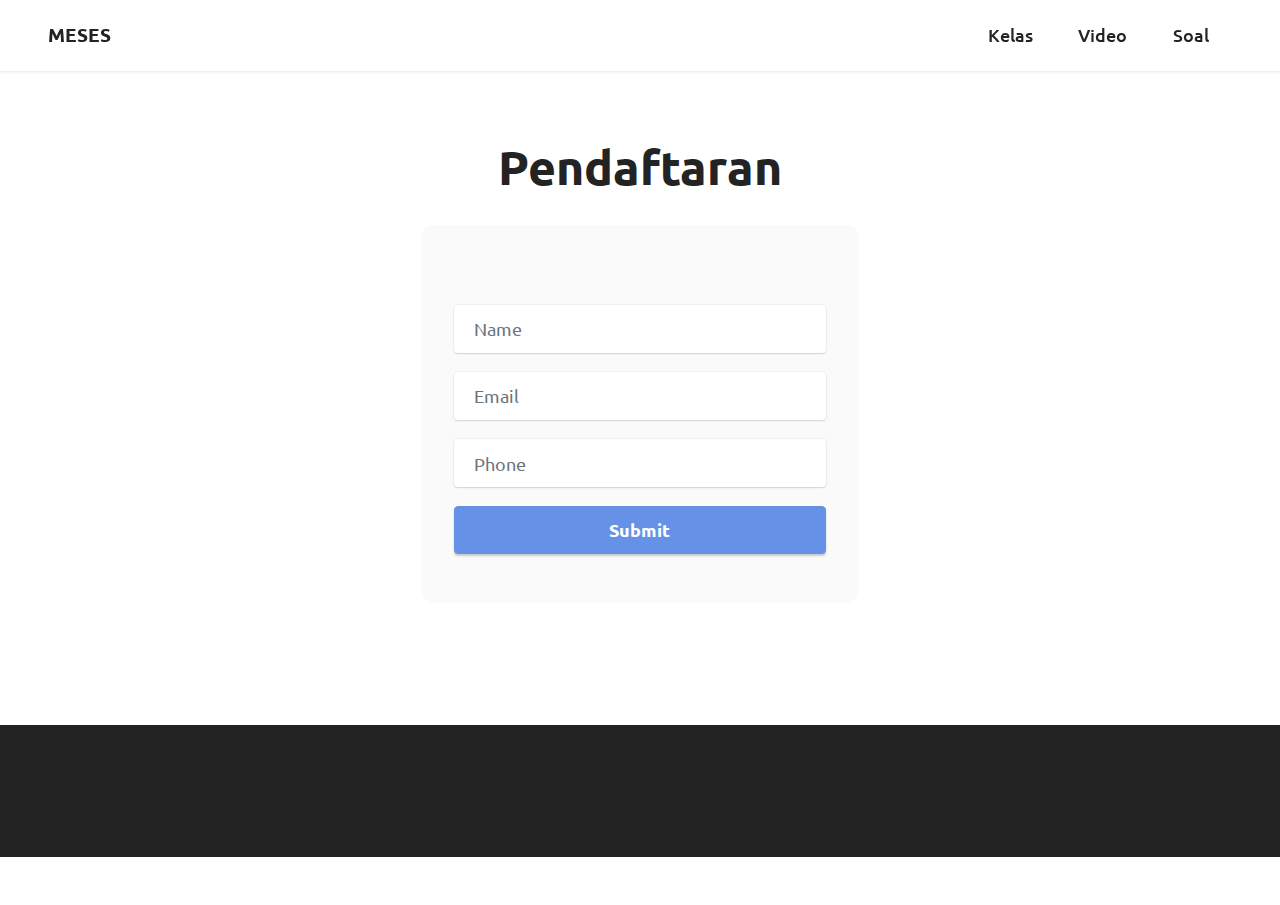
<file: register.html>
<!DOCTYPE html>
<html  >
<head>
  <!-- Site made with Mobirise Website Builder v5.2.0, https://mobirise.com -->
  <meta charset="UTF-8">
  <meta http-equiv="X-UA-Compatible" content="IE=edge">
  <meta name="generator" content="Mobirise v5.2.0, mobirise.com">
  <meta name="viewport" content="width=device-width, initial-scale=1, minimum-scale=1">
  <link rel="shortcut icon" href="assets/images/logo.png" type="image/x-icon">
  <meta name="description" content="">
  
  
  <title>regiter</title>
  <link rel="stylesheet" href="assets/tether/tether.min.css">
  <link rel="stylesheet" href="assets/bootstrap/css/bootstrap.min.css">
  <link rel="stylesheet" href="assets/bootstrap/css/bootstrap-grid.min.css">
  <link rel="stylesheet" href="assets/bootstrap/css/bootstrap-reboot.min.css">
  <link rel="stylesheet" href="assets/facebook-plugin/style.css">
  <link rel="stylesheet" href="assets/dropdown/css/style.css">
  <link rel="stylesheet" href="assets/animatecss/animate.css">
  <link rel="stylesheet" href="assets/formstyler/jquery.formstyler.css">
  <link rel="stylesheet" href="assets/formstyler/jquery.formstyler.theme.css">
  <link rel="stylesheet" href="assets/datepicker/jquery.datetimepicker.min.css">
  <link rel="stylesheet" href="assets/socicon/css/styles.css">
  <link rel="stylesheet" href="assets/theme/css/style.css">
  <link rel="preload" as="style" href="assets/mobirise/css/mbr-additional.css"><link rel="stylesheet" href="assets/mobirise/css/mbr-additional.css" type="text/css">
  
  
  
  
</head>
<body>
  
  <section class="menu menu1 cid-sfWX4aK29w" once="menu" id="menu1-l">
    

    <nav class="navbar navbar-dropdown navbar-fixed-top navbar-expand-lg">
        <div class="container-fluid">
            <div class="navbar-brand">
                
                <span class="navbar-caption-wrap"><a class="navbar-caption text-black text-primary display-7" href="index.html">MESES</a></span>
            </div>
            <button class="navbar-toggler" type="button" data-toggle="collapse" data-target="#navbarSupportedContent" aria-controls="navbarNavAltMarkup" aria-expanded="false" aria-label="Toggle navigation">
                <div class="hamburger">
                    <span></span>
                    <span></span>
                    <span></span>
                    <span></span>
                </div>
            </button>
            <div class="collapse navbar-collapse" id="navbarSupportedContent">
                <ul class="navbar-nav nav-dropdown nav-right" data-app-modern-menu="true"><li class="nav-item"><a class="nav-link link text-black text-primary display-4" href="kelas.html">
                            Kelas</a></li>
                    <li class="nav-item"><a class="nav-link link text-black text-primary display-4" href="videoList.html">
                            Video</a></li>
                    <li class="nav-item"><a class="nav-link link text-black text-primary display-4" href="soalList.html">Soal</a>
                    </li></ul>
                
                
            </div>
        </div>
    </nav>
</section>

<section class="form7 cid-sfXjM2qMR4" id="form7-n">
    
    
    <div class="container">
        <div class="mbr-section-head">
            <h3 class="mbr-section-title mbr-fonts-style align-center mb-0 display-2">
                <strong>Pendaftaran</strong></h3>
            
        </div>
        <div class="row justify-content-center mt-4">
            <div class="col-lg-8 mx-auto mbr-form" data-form-type="formoid">
                <form action="https://mobirise.eu/" method="POST" class="mbr-form form-with-styler mx-auto" data-form-title="Form Name"><input type="hidden" name="email" data-form-email="true" value="2kC5o4UDQBkGQc6f0yBV1K8MGVo0Hf4gO1uzbN5sAPKOkFqhAGT4AorB3ENwUQp0IV5Tsug0mW8UTdmevtRrnlHvktWB1VTsiMYWfQFhuoGiG05LRq6emhmgwf0SwNYw">
                    <p class="mbr-text mbr-fonts-style align-center mb-4 display-7"></p>
                    <div class="">
                        <div hidden="hidden" data-form-alert="" class="alert alert-success col-12">Terima kasih telah mendaftar! Jangan lupa cek email ya :)</div>
                        <div hidden="hidden" data-form-alert-danger="" class="alert alert-danger col-12">Oops...! some
                            problem!</div>
                    </div>
                    <div class="dragArea row">
                        <div class="col-lg-12 col-md-12 col-sm-12 form-group" data-for="name">
                            <input type="text" name="name" placeholder="Name" data-form-field="name" class="form-control" value="" id="name-form7-n">
                        </div>
                        <div class="col-lg-12 col-md-12 col-sm-12 form-group" data-for="email">
                            <input type="email" name="email" placeholder="Email" data-form-field="email" class="form-control" value="" id="email-form7-n">
                        </div>
                        <div data-for="phone" class="col-lg-12 col-md-12 col-sm-12 form-group">
                            <input type="tel" name="phone" placeholder="Phone" data-form-field="phone" class="form-control" value="" id="phone-form7-n">
                        </div>
                        <div class="col-auto mbr-section-btn align-center"><button type="submit" class="btn btn-primary display-4">Submit</button></div>
                    </div>
                </form>
            </div>
        </div>
    </div>
</section>

<section class="footer3 cid-sfXBI85u46 mbr-reveal" once="footers" id="footer3-1s">

    

    

    <div class="container-fluid">
        <div class="media-container-row align-center mbr-white">
            <div class="row row-links">
                <ul class="foot-menu">
                    
                    
                    
                    
                    
                <li class="foot-menu-item mbr-fonts-style display-7"></li><li class="foot-menu-item mbr-fonts-style display-7"></li><li class="foot-menu-item mbr-fonts-style display-7">&nbsp;&nbsp;</li><li class="foot-menu-item mbr-fonts-style display-7"></li><li class="foot-menu-item mbr-fonts-style display-7"></li></ul>
            </div>
            <div class="row social-row">
                <div class="social-list align-right pb-2">
                    
                    
                    
                    
                    
                    
                <div class="soc-item">
                        <a href="https://twitter.com/mobirise" target="_blank">
                            <span class="socicon-twitter socicon mbr-iconfont mbr-iconfont-social"></span>
                        </a>
                    </div><div class="soc-item">
                        <a href="https://www.facebook.com/pages/Mobirise/1616226671953247" target="_blank">
                            <span class="socicon-facebook socicon mbr-iconfont mbr-iconfont-social"></span>
                        </a>
                    </div><div class="soc-item">
                        <a href="https://www.youtube.com/c/mobirise" target="_blank">
                            <span class="socicon-youtube socicon mbr-iconfont mbr-iconfont-social"></span>
                        </a>
                    </div><div class="soc-item">
                        <a href="https://instagram.com/mobirise" target="_blank">
                            <span class="socicon-instagram socicon mbr-iconfont mbr-iconfont-social"></span>
                        </a>
                    </div><div class="soc-item">
                        <a href="https://plus.google.com/u/0/+Mobirise" target="_blank">
                            <span class="socicon-googleplus socicon mbr-iconfont mbr-iconfont-social"></span>
                        </a>
                    </div><div class="soc-item">
                        <a href="https://www.behance.net/Mobirise" target="_blank">
                            <span class="socicon-behance socicon mbr-iconfont mbr-iconfont-social"></span>
                        </a>
                    </div></div>
            </div>
            <div class="row row-copirayt">
                <p class="mbr-text mb-0 mbr-fonts-style mbr-white align-center display-7">
                    © Copyright 2020 MESES. All Rights Reserved.
                </p>
            </div>
        </div>
    </div>
</section><section style="background-color: #fff; font-family: -apple-system, BlinkMacSystemFont, 'Segoe UI', 'Roboto', 'Helvetica Neue', Arial, sans-serif; color:#aaa; font-size:12px; padding: 0; align-items: center; display: flex;"><a href="https://mobirise.site/b" style="flex: 1 1; height: 3rem; padding-left: 1rem;"></a><p style="flex: 0 0 auto; margin:0; padding-right:1rem;">How to design a free website - <a href="https://mobirise.site/x" style="color:#aaa;">Click here</a></p></section><script src="assets/web/assets/jquery/jquery.min.js"></script>  <script src="assets/popper/popper.min.js"></script>  <script src="assets/tether/tether.min.js"></script>  <script src="assets/bootstrap/js/bootstrap.min.js"></script>  <script src="https://connect.facebook.net/en_US/sdk.js#xfbml=1&version=v2.5"></script>  <script src="https://apis.google.com/js/plusone.js"></script>  <script src="assets/facebook-plugin/facebook-script.js"></script>  <script src="assets/smoothscroll/smooth-scroll.js"></script>  <script src="assets/dropdown/js/nav-dropdown.js"></script>  <script src="assets/dropdown/js/navbar-dropdown.js"></script>  <script src="assets/touchswipe/jquery.touch-swipe.min.js"></script>  <script src="assets/viewportchecker/jquery.viewportchecker.js"></script>  <script src="assets/formstyler/jquery.formstyler.js"></script>  <script src="assets/formstyler/jquery.formstyler.min.js"></script>  <script src="assets/datepicker/jquery.datetimepicker.full.js"></script>  <script src="assets/theme/js/script.js"></script>  <script src="assets/formoid/formoid.min.js"></script>  
  
  
 <div id="scrollToTop" class="scrollToTop mbr-arrow-up"><a style="text-align: center;"><i class="mbr-arrow-up-icon mbr-arrow-up-icon-cm cm-icon cm-icon-smallarrow-up"></i></a></div>
    <input name="animation" type="hidden">
  </body>
</html>
</file>
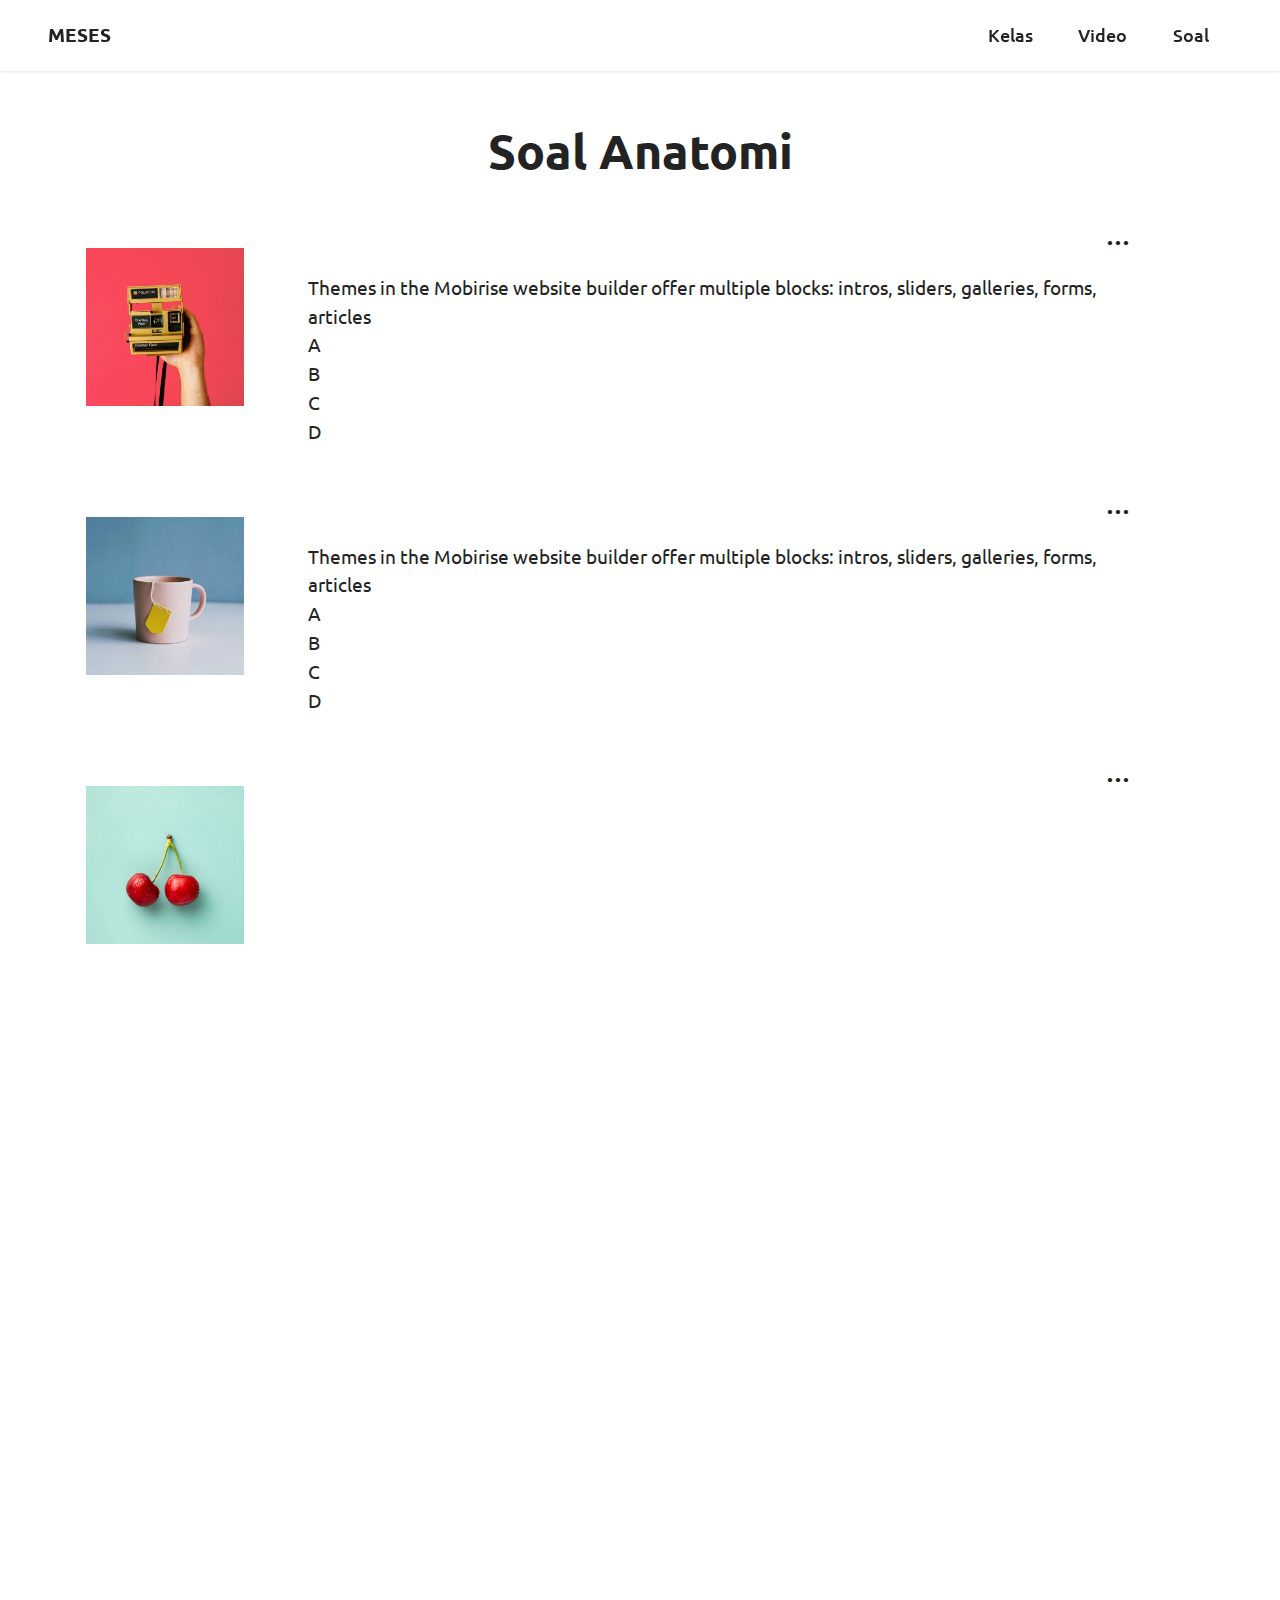
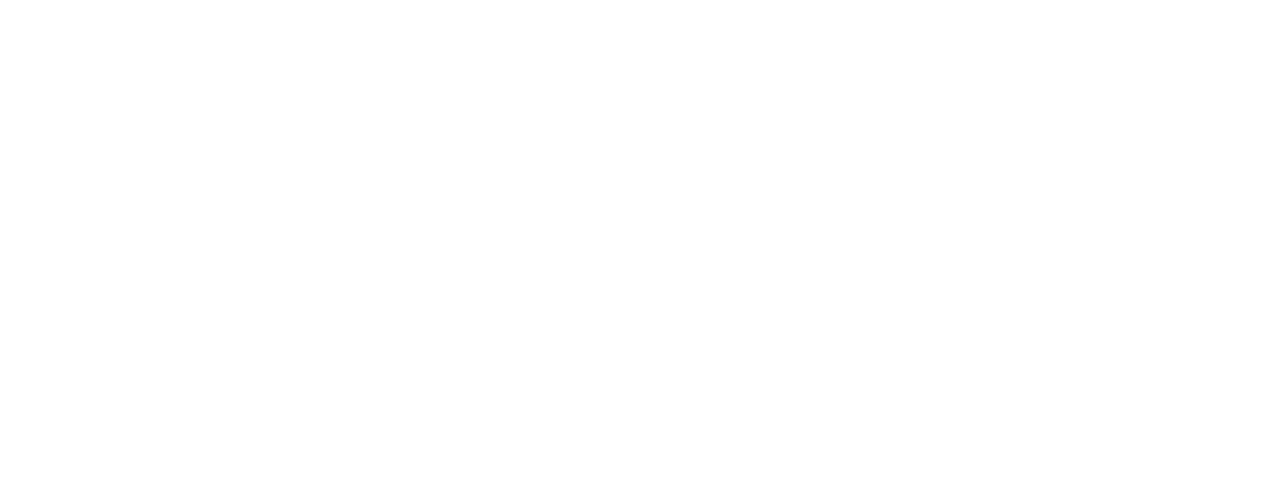
<file: soal.html>
<!DOCTYPE html>
<html  >
<head>
  <!-- Site made with Mobirise Website Builder v5.2.0, https://mobirise.com -->
  <meta charset="UTF-8">
  <meta http-equiv="X-UA-Compatible" content="IE=edge">
  <meta name="generator" content="Mobirise v5.2.0, mobirise.com">
  <meta name="viewport" content="width=device-width, initial-scale=1, minimum-scale=1">
  <link rel="shortcut icon" href="assets/images/logo.png" type="image/x-icon">
  <meta name="description" content="">
  
  
  <title>Soal</title>
  <link rel="stylesheet" href="assets/tether/tether.min.css">
  <link rel="stylesheet" href="assets/bootstrap/css/bootstrap.min.css">
  <link rel="stylesheet" href="assets/bootstrap/css/bootstrap-grid.min.css">
  <link rel="stylesheet" href="assets/bootstrap/css/bootstrap-reboot.min.css">
  <link rel="stylesheet" href="assets/facebook-plugin/style.css">
  <link rel="stylesheet" href="assets/dropdown/css/style.css">
  <link rel="stylesheet" href="assets/animatecss/animate.css">
  <link rel="stylesheet" href="assets/socicon/css/styles.css">
  <link rel="stylesheet" href="assets/theme/css/style.css">
  <link rel="preload" as="style" href="assets/mobirise/css/mbr-additional.css"><link rel="stylesheet" href="assets/mobirise/css/mbr-additional.css" type="text/css">
  
  
  
  
</head>
<body>
  
  <section class="menu menu1 cid-sfXxzEKelL" once="menu" id="menu1-1n">
    

    <nav class="navbar navbar-dropdown navbar-fixed-top navbar-expand-lg">
        <div class="container-fluid">
            <div class="navbar-brand">
                
                <span class="navbar-caption-wrap"><a class="navbar-caption text-black text-primary display-7" href="index.html">MESES</a></span>
            </div>
            <button class="navbar-toggler" type="button" data-toggle="collapse" data-target="#navbarSupportedContent" aria-controls="navbarNavAltMarkup" aria-expanded="false" aria-label="Toggle navigation">
                <div class="hamburger">
                    <span></span>
                    <span></span>
                    <span></span>
                    <span></span>
                </div>
            </button>
            <div class="collapse navbar-collapse" id="navbarSupportedContent">
                <ul class="navbar-nav nav-dropdown nav-right" data-app-modern-menu="true"><li class="nav-item"><a class="nav-link link text-black text-primary display-4" href="kelas.html">
                            Kelas</a></li>
                    <li class="nav-item"><a class="nav-link link text-black text-primary display-4" href="videoList.html">
                            Video</a></li>
                    <li class="nav-item"><a class="nav-link link text-black text-primary display-4" href="soalList.html">Soal</a>
                    </li></ul>
                
                
            </div>
        </div>
    </nav>
</section>

<section class="features10 cid-sfXxzF8sY5" id="features11-1o">
    <!---->
    
    
    <div class="container">
        <div class="title">
            <h3 class="mbr-section-title mbr-fonts-style mb-4 display-2"><strong>Soal Anatomi</strong></h3>
            
        </div>
        <div class="card">
            <div class="card-wrapper">
                <div class="row align-items-center">
                    <div class="col-12 col-md-2">
                        <div class="image-wrapper">
                            <img src="assets/images/product1.jpg" alt="Mobirise" title="">
                        </div>
                    </div>
                    <div class="col-12 col-md">
                        <div class="card-box">
                            <div class="row">
                                <div class="col-12">
                                    <div class="top-line">
                                        
                                        <p class="cost mbr-fonts-style display-5">
                                            ...</p>
                                    </div>
                                </div>
                                <div class="col-12">
                                    <div class="bottom-line">
                                        <p class="mbr-text mbr-fonts-style m-0 display-7">Themes in the Mobirise website builder offer multiple blocks: intros,
                                            sliders, galleries, forms, articles<br>A<br>B<br>C<br>D</p>
                                    </div>
                                </div>
                            </div>
                        </div>
                    </div>
                </div>
            </div>
        </div>
        <div class="card">
            <div class="card-wrapper">
                <div class="row align-items-center">
                    <div class="col-12 col-md-2">
                        <div class="image-wrapper">
                            <img src="assets/images/product2.jpg" alt="Mobirise" title="">
                        </div>
                    </div>
                    <div class="col-12 col-md">
                        <div class="card-box">
                            <div class="row">
                                <div class="col-12">
                                    <div class="top-line">
                                        
                                        <p class="cost mbr-fonts-style display-5">...</p>
                                    </div>
                                </div>
                                <div class="col-12">
                                    <div class="bottom-line">
                                        <p class="mbr-text mbr-fonts-style m-0 display-7">
                                            Themes in the Mobirise website builder offer multiple blocks: intros,
                                            sliders, galleries, forms, articles<br>A<br>B<br>C<br>D
                                        </p>
                                    </div>
                                </div>
                            </div>
                        </div>
                    </div>
                </div>
            </div>
        </div>
        <div class="card">
            <div class="card-wrapper">
                <div class="row align-items-center">
                    <div class="col-12 col-md-2">
                        <div class="image-wrapper">
                            <img src="assets/images/product3.jpg" alt="Mobirise" title="">
                        </div>
                    </div>
                    <div class="col-12 col-md">
                        <div class="card-box">
                            <div class="row">
                                <div class="col-12">
                                    <div class="top-line">
                                        
                                        <p class="cost mbr-fonts-style display-5">...</p>
                                    </div>
                                </div>
                                <div class="col-12">
                                    <div class="bottom-line">
                                        <p class="mbr-text mbr-fonts-style m-0 display-7">Themes in the Mobirise website builder offer multiple blocks: intros, sliders, galleries, forms, articles
<br>A
<br>B
<br>C
<br>D</p>
                                    </div>
                                </div>
                            </div>
                        </div>
                    </div>
                </div>
            </div>
        </div>
        <div class="card">
            <div class="card-wrapper">
                <div class="row align-items-center">
                    <div class="col-12 col-md-2">
                        <div class="image-wrapper">
                            <img src="assets/images/product4.jpg" alt="Mobirise" title="">
                        </div>
                    </div>
                    <div class="col-12 col-md">
                        <div class="card-box">
                            <div class="row">
                                <div class="col-12">
                                    <div class="top-line">
                                        
                                        <p class="cost mbr-fonts-style display-5">
                                            ...</p>
                                    </div>
                                </div>
                                <div class="col-12">
                                    <div class="bottom-line">
                                        <p class="mbr-text mbr-fonts-style m-0 display-7">Themes in the Mobirise website builder offer multiple blocks: intros, sliders, galleries, forms, articles
<br>A
<br>B
<br>C
<br>D</p>
                                    </div>
                                </div>
                            </div>
                        </div>
                    </div>
                </div>
            </div>
        </div>
        <div class="card">
            <div class="card-wrapper">
                <div class="row align-items-center">
                    <div class="col-12 col-md-2">
                        <div class="image-wrapper">
                            <img src="assets/images/product5.jpg" alt="Mobirise" title="">
                        </div>
                    </div>
                    <div class="col-12 col-md">
                        <div class="card-box">
                            <div class="row">
                                <div class="col-12">
                                    <div class="top-line">
                                        
                                        <p class="cost mbr-fonts-style display-5">
                                            ...
                                        </p>
                                    </div>
                                </div>
                                <div class="col-12">
                                    <div class="bottom-line">
                                        <p class="mbr-text mbr-fonts-style m-0 display-7">Themes in the Mobirise website builder offer multiple blocks: intros, sliders, galleries, forms, articles
<br>A
<br>B
<br>C
<br>D</p>
                                    </div>
                                </div>
                            </div>
                        </div>
                    </div>
                </div>
            </div>
        </div>
        <div class="card">
            <div class="card-wrapper">
                <div class="row align-items-center">
                    <div class="col-12 col-md-2">
                        <div class="image-wrapper">
                            <img src="assets/images/product6.jpg" alt="Mobirise" title="">
                        </div>
                    </div>
                    <div class="col-12 col-md">
                        <div class="card-box">
                            <div class="row">
                                <div class="col-12">
                                    <div class="top-line">
                                        
                                        <p class="cost mbr-fonts-style display-5">
                                            ...</p>
                                    </div>
                                </div>
                                <div class="col-12">
                                    <div class="bottom-line">
                                        <p class="mbr-text mbr-fonts-style m-0 display-7">Themes in the Mobirise website builder offer multiple blocks: intros, sliders, galleries, forms, articles
<br>A
<br>B
<br>C
<br>D</p>
                                    </div>
                                </div>
                            </div>
                        </div>
                    </div>
                </div>
            </div>
        </div>
    </div>
</section>

<section class="footer3 cid-sfXBI85u46 mbr-reveal" once="footers" id="footer3-1s">

    

    

    <div class="container-fluid">
        <div class="media-container-row align-center mbr-white">
            <div class="row row-links">
                <ul class="foot-menu">
                    
                    
                    
                    
                    
                <li class="foot-menu-item mbr-fonts-style display-7"></li><li class="foot-menu-item mbr-fonts-style display-7"></li><li class="foot-menu-item mbr-fonts-style display-7">&nbsp;&nbsp;</li><li class="foot-menu-item mbr-fonts-style display-7"></li><li class="foot-menu-item mbr-fonts-style display-7"></li></ul>
            </div>
            <div class="row social-row">
                <div class="social-list align-right pb-2">
                    
                    
                    
                    
                    
                    
                <div class="soc-item">
                        <a href="https://twitter.com/mobirise" target="_blank">
                            <span class="socicon-twitter socicon mbr-iconfont mbr-iconfont-social"></span>
                        </a>
                    </div><div class="soc-item">
                        <a href="https://www.facebook.com/pages/Mobirise/1616226671953247" target="_blank">
                            <span class="socicon-facebook socicon mbr-iconfont mbr-iconfont-social"></span>
                        </a>
                    </div><div class="soc-item">
                        <a href="https://www.youtube.com/c/mobirise" target="_blank">
                            <span class="socicon-youtube socicon mbr-iconfont mbr-iconfont-social"></span>
                        </a>
                    </div><div class="soc-item">
                        <a href="https://instagram.com/mobirise" target="_blank">
                            <span class="socicon-instagram socicon mbr-iconfont mbr-iconfont-social"></span>
                        </a>
                    </div><div class="soc-item">
                        <a href="https://plus.google.com/u/0/+Mobirise" target="_blank">
                            <span class="socicon-googleplus socicon mbr-iconfont mbr-iconfont-social"></span>
                        </a>
                    </div><div class="soc-item">
                        <a href="https://www.behance.net/Mobirise" target="_blank">
                            <span class="socicon-behance socicon mbr-iconfont mbr-iconfont-social"></span>
                        </a>
                    </div></div>
            </div>
            <div class="row row-copirayt">
                <p class="mbr-text mb-0 mbr-fonts-style mbr-white align-center display-7">
                    © Copyright 2020 MESES. All Rights Reserved.
                </p>
            </div>
        </div>
    </div>
</section><section style="background-color: #fff; font-family: -apple-system, BlinkMacSystemFont, 'Segoe UI', 'Roboto', 'Helvetica Neue', Arial, sans-serif; color:#aaa; font-size:12px; padding: 0; align-items: center; display: flex;"><a href="https://mobirise.site/t" style="flex: 1 1; height: 3rem; padding-left: 1rem;"></a><p style="flex: 0 0 auto; margin:0; padding-right:1rem;">Build your own site - <a href="https://mobirise.site/v" style="color:#aaa;">Get now</a></p></section><script src="assets/web/assets/jquery/jquery.min.js"></script>  <script src="assets/popper/popper.min.js"></script>  <script src="assets/tether/tether.min.js"></script>  <script src="assets/bootstrap/js/bootstrap.min.js"></script>  <script src="https://connect.facebook.net/en_US/sdk.js#xfbml=1&version=v2.5"></script>  <script src="https://apis.google.com/js/plusone.js"></script>  <script src="assets/facebook-plugin/facebook-script.js"></script>  <script src="assets/smoothscroll/smooth-scroll.js"></script>  <script src="assets/dropdown/js/nav-dropdown.js"></script>  <script src="assets/dropdown/js/navbar-dropdown.js"></script>  <script src="assets/touchswipe/jquery.touch-swipe.min.js"></script>  <script src="assets/viewportchecker/jquery.viewportchecker.js"></script>  <script src="assets/theme/js/script.js"></script>  
  
  
 <div id="scrollToTop" class="scrollToTop mbr-arrow-up"><a style="text-align: center;"><i class="mbr-arrow-up-icon mbr-arrow-up-icon-cm cm-icon cm-icon-smallarrow-up"></i></a></div>
    <input name="animation" type="hidden">
  </body>
</html>
</file>
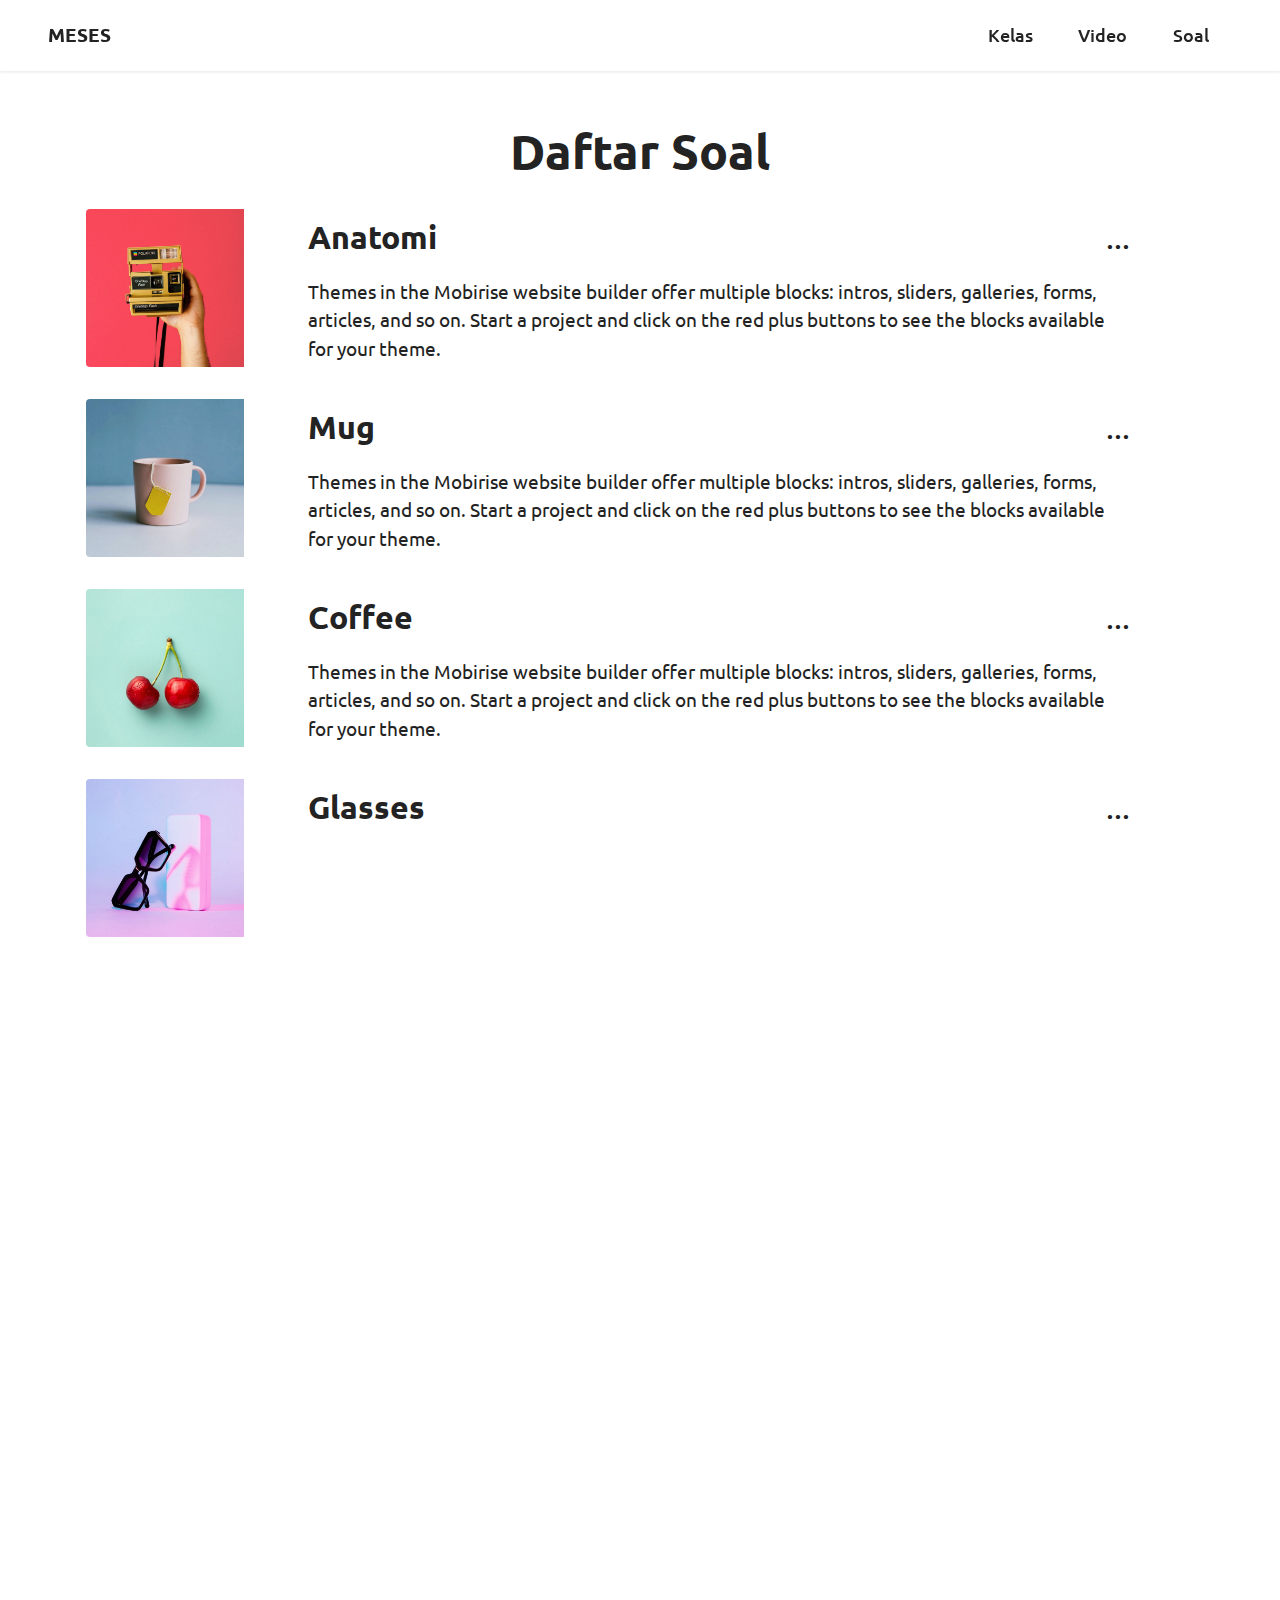
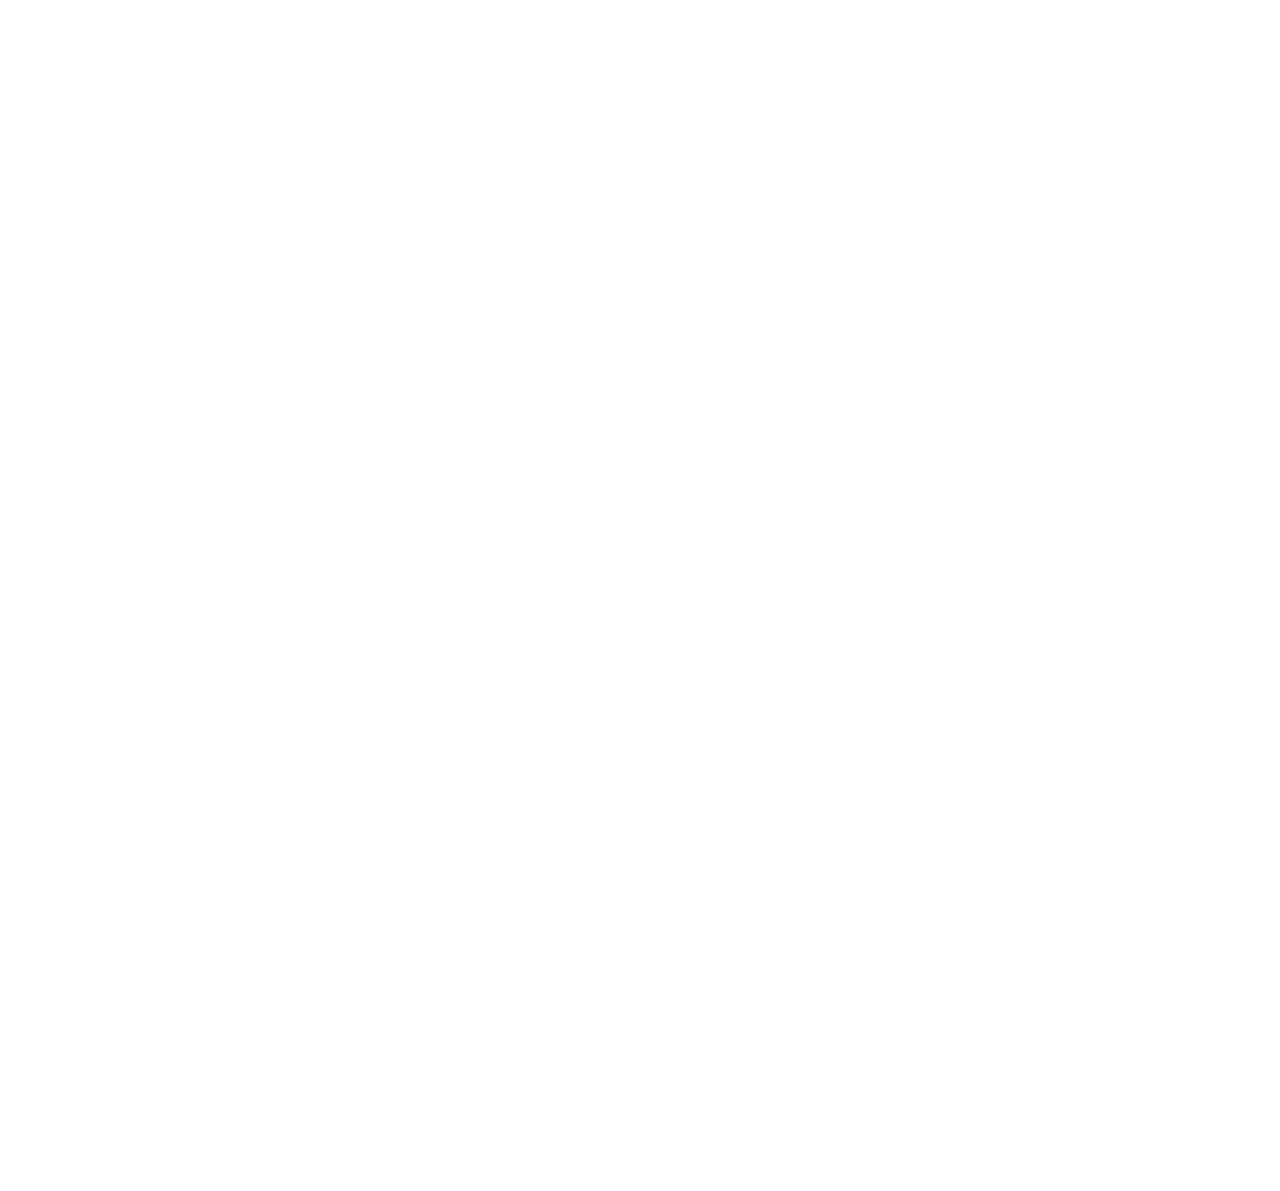
<file: soalList.html>
<!DOCTYPE html>
<html  >
<head>
  <!-- Site made with Mobirise Website Builder v5.2.0, https://mobirise.com -->
  <meta charset="UTF-8">
  <meta http-equiv="X-UA-Compatible" content="IE=edge">
  <meta name="generator" content="Mobirise v5.2.0, mobirise.com">
  <meta name="viewport" content="width=device-width, initial-scale=1, minimum-scale=1">
  <link rel="shortcut icon" href="assets/images/logo.png" type="image/x-icon">
  <meta name="description" content="">
  
  
  <title>Daftar Soal</title>
  <link rel="stylesheet" href="assets/tether/tether.min.css">
  <link rel="stylesheet" href="assets/bootstrap/css/bootstrap.min.css">
  <link rel="stylesheet" href="assets/bootstrap/css/bootstrap-grid.min.css">
  <link rel="stylesheet" href="assets/bootstrap/css/bootstrap-reboot.min.css">
  <link rel="stylesheet" href="assets/facebook-plugin/style.css">
  <link rel="stylesheet" href="assets/dropdown/css/style.css">
  <link rel="stylesheet" href="assets/animatecss/animate.css">
  <link rel="stylesheet" href="assets/socicon/css/styles.css">
  <link rel="stylesheet" href="assets/theme/css/style.css">
  <link rel="preload" as="style" href="assets/mobirise/css/mbr-additional.css"><link rel="stylesheet" href="assets/mobirise/css/mbr-additional.css" type="text/css">
  
  
  
  
</head>
<body>
  
  <section class="menu menu1 cid-sfXxlKtKAX" once="menu" id="menu1-1j">
    

    <nav class="navbar navbar-dropdown navbar-fixed-top navbar-expand-lg">
        <div class="container-fluid">
            <div class="navbar-brand">
                
                <span class="navbar-caption-wrap"><a class="navbar-caption text-black text-primary display-7" href="index.html">MESES</a></span>
            </div>
            <button class="navbar-toggler" type="button" data-toggle="collapse" data-target="#navbarSupportedContent" aria-controls="navbarNavAltMarkup" aria-expanded="false" aria-label="Toggle navigation">
                <div class="hamburger">
                    <span></span>
                    <span></span>
                    <span></span>
                    <span></span>
                </div>
            </button>
            <div class="collapse navbar-collapse" id="navbarSupportedContent">
                <ul class="navbar-nav nav-dropdown nav-right" data-app-modern-menu="true"><li class="nav-item"><a class="nav-link link text-black text-primary display-4" href="kelas.html">
                            Kelas</a></li>
                    <li class="nav-item"><a class="nav-link link text-black text-primary display-4" href="videoList.html">
                            Video</a></li>
                    <li class="nav-item"><a class="nav-link link text-black text-primary display-4" href="soalList.html">Soal</a>
                    </li></ul>
                
                
            </div>
        </div>
    </nav>
</section>

<section class="features10 cid-sfXxlL7a6J" id="features11-1k">
    <!---->
    
    
    <div class="container">
        <div class="title">
            <h3 class="mbr-section-title mbr-fonts-style mb-4 display-2">
                <strong>Daftar Soal</strong></h3>
            
        </div>
        <div class="card">
            <div class="card-wrapper">
                <div class="row align-items-center">
                    <div class="col-12 col-md-2">
                        <div class="image-wrapper">
                            <img src="assets/images/product1.jpg" alt="Mobirise" title="">
                        </div>
                    </div>
                    <div class="col-12 col-md">
                        <div class="card-box">
                            <div class="row">
                                <div class="col-12">
                                    <div class="top-line">
                                        <a href="soal.html" style="color:#232323"><h4 class="card-title mbr-fonts-style display-5"><strong>Anatomi</strong></h4></a>
                                        <p class="cost mbr-fonts-style display-5">
                                            ...</p>
                                    </div>
                                </div>
                                <div class="col-12">
                                    <div class="bottom-line">
                                        <p class="mbr-text mbr-fonts-style m-0 display-7">
                                            Themes in the Mobirise website builder offer multiple blocks: intros,
                                            sliders, galleries, forms, articles, and so on. Start a project and click on
                                            the red plus buttons to see the blocks available for your theme.
                                        </p>
                                    </div>
                                </div>
                            </div>
                        </div>
                    </div>
                </div>
            </div>
        </div>
        <div class="card">
            <div class="card-wrapper">
                <div class="row align-items-center">
                    <div class="col-12 col-md-2">
                        <div class="image-wrapper">
                            <img src="assets/images/product2.jpg" alt="Mobirise" title="">
                        </div>
                    </div>
                    <div class="col-12 col-md">
                        <div class="card-box">
                            <div class="row">
                                <div class="col-12">
                                    <div class="top-line">
                                        <h4 class="card-title mbr-fonts-style display-5"><strong>Mug</strong></h4>
                                        <p class="cost mbr-fonts-style display-5">...</p>
                                    </div>
                                </div>
                                <div class="col-12">
                                    <div class="bottom-line">
                                        <p class="mbr-text mbr-fonts-style m-0 display-7">
                                            Themes in the Mobirise website builder offer multiple blocks: intros,
                                            sliders, galleries, forms, articles, and so on. Start a project and click on
                                            the red plus buttons to see the blocks available for your theme.
                                        </p>
                                    </div>
                                </div>
                            </div>
                        </div>
                    </div>
                </div>
            </div>
        </div>
        <div class="card">
            <div class="card-wrapper">
                <div class="row align-items-center">
                    <div class="col-12 col-md-2">
                        <div class="image-wrapper">
                            <img src="assets/images/product3.jpg" alt="Mobirise" title="">
                        </div>
                    </div>
                    <div class="col-12 col-md">
                        <div class="card-box">
                            <div class="row">
                                <div class="col-12">
                                    <div class="top-line">
                                        <h4 class="card-title mbr-fonts-style display-5"><strong>Coffee</strong></h4>
                                        <p class="cost mbr-fonts-style display-5">...</p>
                                    </div>
                                </div>
                                <div class="col-12">
                                    <div class="bottom-line">
                                        <p class="mbr-text mbr-fonts-style m-0 display-7">
                                            Themes in the Mobirise website builder offer multiple blocks: intros,
                                            sliders, galleries, forms, articles, and so on. Start a project and click on
                                            the red plus buttons to see the blocks available for your theme.
                                        </p>
                                    </div>
                                </div>
                            </div>
                        </div>
                    </div>
                </div>
            </div>
        </div>
        <div class="card">
            <div class="card-wrapper">
                <div class="row align-items-center">
                    <div class="col-12 col-md-2">
                        <div class="image-wrapper">
                            <img src="assets/images/product4.jpg" alt="Mobirise" title="">
                        </div>
                    </div>
                    <div class="col-12 col-md">
                        <div class="card-box">
                            <div class="row">
                                <div class="col-12">
                                    <div class="top-line">
                                        <h4 class="card-title mbr-fonts-style display-5"><strong>Glasses</strong></h4>
                                        <p class="cost mbr-fonts-style display-5">
                                            ...</p>
                                    </div>
                                </div>
                                <div class="col-12">
                                    <div class="bottom-line">
                                        <p class="mbr-text mbr-fonts-style m-0 display-7">
                                            Themes in the Mobirise website builder offer multiple blocks: intros,
                                            sliders, galleries, forms, articles, and so on. Start a project and click on
                                            the red plus buttons to see the blocks available for your theme.
                                        </p>
                                    </div>
                                </div>
                            </div>
                        </div>
                    </div>
                </div>
            </div>
        </div>
        <div class="card">
            <div class="card-wrapper">
                <div class="row align-items-center">
                    <div class="col-12 col-md-2">
                        <div class="image-wrapper">
                            <img src="assets/images/product5.jpg" alt="Mobirise" title="">
                        </div>
                    </div>
                    <div class="col-12 col-md">
                        <div class="card-box">
                            <div class="row">
                                <div class="col-12">
                                    <div class="top-line">
                                        <h4 class="card-title mbr-fonts-style display-5"><strong>Pineapple</strong></h4>
                                        <p class="cost mbr-fonts-style display-5">
                                            ...
                                        </p>
                                    </div>
                                </div>
                                <div class="col-12">
                                    <div class="bottom-line">
                                        <p class="mbr-text mbr-fonts-style m-0 display-7">
                                            Themes in the Mobirise website builder offer multiple blocks: intros,
                                            sliders, galleries, forms, articles, and so on. Start a project and click on
                                            the red plus buttons to see the blocks available for your theme.
                                        </p>
                                    </div>
                                </div>
                            </div>
                        </div>
                    </div>
                </div>
            </div>
        </div>
        <div class="card">
            <div class="card-wrapper">
                <div class="row align-items-center">
                    <div class="col-12 col-md-2">
                        <div class="image-wrapper">
                            <img src="assets/images/product6.jpg" alt="Mobirise" title="">
                        </div>
                    </div>
                    <div class="col-12 col-md">
                        <div class="card-box">
                            <div class="row">
                                <div class="col-12">
                                    <div class="top-line">
                                        <h4 class="card-title mbr-fonts-style display-5"><strong>Cat</strong></h4>
                                        <p class="cost mbr-fonts-style display-5">
                                            ...</p>
                                    </div>
                                </div>
                                <div class="col-12">
                                    <div class="bottom-line">
                                        <p class="mbr-text mbr-fonts-style m-0 display-7">
                                            Themes in the Mobirise website builder offer multiple blocks: intros,
                                            sliders, galleries, forms, articles, and so on. Start a project and click on
                                            the red plus buttons to see the blocks available for your theme.
                                        </p>
                                    </div>
                                </div>
                            </div>
                        </div>
                    </div>
                </div>
            </div>
        </div>
    </div>
</section>

<section class="features10 cid-sfXxlMahVv" id="features11-1l">
    <!---->
    
    
    <div class="container">
        <div class="title">
            
            
        </div>
        <div class="card">
            <div class="card-wrapper">
                <div class="row align-items-center">
                    <div class="col-12 col-md-2">
                        <div class="image-wrapper">
                            <img src="assets/images/product1.jpg" alt="Mobirise" title="">
                        </div>
                    </div>
                    <div class="col-12 col-md">
                        <div class="card-box">
                            <div class="row">
                                <div class="col-12">
                                    <div class="top-line">
                                        <h4 class="card-title mbr-fonts-style display-5"><strong>Camera</strong></h4>
                                        <p class="cost mbr-fonts-style display-5">
                                            ...</p>
                                    </div>
                                </div>
                                <div class="col-12">
                                    <div class="bottom-line">
                                        <p class="mbr-text mbr-fonts-style m-0 display-7">
                                            Themes in the Mobirise website builder offer multiple blocks: intros,
                                            sliders, galleries, forms, articles, and so on. Start a project and click on
                                            the red plus buttons to see the blocks available for your theme.
                                        </p>
                                    </div>
                                </div>
                            </div>
                        </div>
                    </div>
                </div>
            </div>
        </div>
        <div class="card">
            <div class="card-wrapper">
                <div class="row align-items-center">
                    <div class="col-12 col-md-2">
                        <div class="image-wrapper">
                            <img src="assets/images/product2.jpg" alt="Mobirise" title="">
                        </div>
                    </div>
                    <div class="col-12 col-md">
                        <div class="card-box">
                            <div class="row">
                                <div class="col-12">
                                    <div class="top-line">
                                        <h4 class="card-title mbr-fonts-style display-5"><strong>Mug</strong></h4>
                                        <p class="cost mbr-fonts-style display-5">
                                            ...</p>
                                    </div>
                                </div>
                                <div class="col-12">
                                    <div class="bottom-line">
                                        <p class="mbr-text mbr-fonts-style m-0 display-7">
                                            Themes in the Mobirise website builder offer multiple blocks: intros,
                                            sliders, galleries, forms, articles, and so on. Start a project and click on
                                            the red plus buttons to see the blocks available for your theme.
                                        </p>
                                    </div>
                                </div>
                            </div>
                        </div>
                    </div>
                </div>
            </div>
        </div>
        <div class="card">
            <div class="card-wrapper">
                <div class="row align-items-center">
                    <div class="col-12 col-md-2">
                        <div class="image-wrapper">
                            <img src="assets/images/product3.jpg" alt="Mobirise" title="">
                        </div>
                    </div>
                    <div class="col-12 col-md">
                        <div class="card-box">
                            <div class="row">
                                <div class="col-12">
                                    <div class="top-line">
                                        <h4 class="card-title mbr-fonts-style display-5"><strong>Coffee</strong></h4>
                                        <p class="cost mbr-fonts-style display-5">
                                            ...</p>
                                    </div>
                                </div>
                                <div class="col-12">
                                    <div class="bottom-line">
                                        <p class="mbr-text mbr-fonts-style m-0 display-7">
                                            Themes in the Mobirise website builder offer multiple blocks: intros,
                                            sliders, galleries, forms, articles, and so on. Start a project and click on
                                            the red plus buttons to see the blocks available for your theme.
                                        </p>
                                    </div>
                                </div>
                            </div>
                        </div>
                    </div>
                </div>
            </div>
        </div>
        <div class="card">
            <div class="card-wrapper">
                <div class="row align-items-center">
                    <div class="col-12 col-md-2">
                        <div class="image-wrapper">
                            <img src="assets/images/product4.jpg" alt="Mobirise" title="">
                        </div>
                    </div>
                    <div class="col-12 col-md">
                        <div class="card-box">
                            <div class="row">
                                <div class="col-12">
                                    <div class="top-line">
                                        <h4 class="card-title mbr-fonts-style display-5"><strong>Glasses</strong></h4>
                                        <p class="cost mbr-fonts-style display-5">
                                            ...</p>
                                    </div>
                                </div>
                                <div class="col-12">
                                    <div class="bottom-line">
                                        <p class="mbr-text mbr-fonts-style m-0 display-7">
                                            Themes in the Mobirise website builder offer multiple blocks: intros,
                                            sliders, galleries, forms, articles, and so on. Start a project and click on
                                            the red plus buttons to see the blocks available for your theme.
                                        </p>
                                    </div>
                                </div>
                            </div>
                        </div>
                    </div>
                </div>
            </div>
        </div>
        <div class="card">
            <div class="card-wrapper">
                <div class="row align-items-center">
                    <div class="col-12 col-md-2">
                        <div class="image-wrapper">
                            <img src="assets/images/product5.jpg" alt="Mobirise" title="">
                        </div>
                    </div>
                    <div class="col-12 col-md">
                        <div class="card-box">
                            <div class="row">
                                <div class="col-12">
                                    <div class="top-line">
                                        <h4 class="card-title mbr-fonts-style display-5"><strong>Pineapple</strong></h4>
                                        <p class="cost mbr-fonts-style display-5">
                                            ...
                                        </p>
                                    </div>
                                </div>
                                <div class="col-12">
                                    <div class="bottom-line">
                                        <p class="mbr-text mbr-fonts-style m-0 display-7">
                                            Themes in the Mobirise website builder offer multiple blocks: intros,
                                            sliders, galleries, forms, articles, and so on. Start a project and click on
                                            the red plus buttons to see the blocks available for your theme.
                                        </p>
                                    </div>
                                </div>
                            </div>
                        </div>
                    </div>
                </div>
            </div>
        </div>
        <div class="card">
            <div class="card-wrapper">
                <div class="row align-items-center">
                    <div class="col-12 col-md-2">
                        <div class="image-wrapper">
                            <img src="assets/images/product6.jpg" alt="Mobirise" title="">
                        </div>
                    </div>
                    <div class="col-12 col-md">
                        <div class="card-box">
                            <div class="row">
                                <div class="col-12">
                                    <div class="top-line">
                                        <h4 class="card-title mbr-fonts-style display-5"><strong>Cat</strong></h4>
                                        <p class="cost mbr-fonts-style display-5">
                                            ...</p>
                                    </div>
                                </div>
                                <div class="col-12">
                                    <div class="bottom-line">
                                        <p class="mbr-text mbr-fonts-style m-0 display-7">
                                            Themes in the Mobirise website builder offer multiple blocks: intros,
                                            sliders, galleries, forms, articles, and so on. Start a project and click on
                                            the red plus buttons to see the blocks available for your theme.
                                        </p>
                                    </div>
                                </div>
                            </div>
                        </div>
                    </div>
                </div>
            </div>
        </div>
    </div>
</section>

<section class="footer3 cid-sfXBI85u46 mbr-reveal" once="footers" id="footer3-1s">

    

    

    <div class="container-fluid">
        <div class="media-container-row align-center mbr-white">
            <div class="row row-links">
                <ul class="foot-menu">
                    
                    
                    
                    
                    
                <li class="foot-menu-item mbr-fonts-style display-7"></li><li class="foot-menu-item mbr-fonts-style display-7"></li><li class="foot-menu-item mbr-fonts-style display-7">&nbsp;&nbsp;</li><li class="foot-menu-item mbr-fonts-style display-7"></li><li class="foot-menu-item mbr-fonts-style display-7"></li></ul>
            </div>
            <div class="row social-row">
                <div class="social-list align-right pb-2">
                    
                    
                    
                    
                    
                    
                <div class="soc-item">
                        <a href="https://twitter.com/mobirise" target="_blank">
                            <span class="socicon-twitter socicon mbr-iconfont mbr-iconfont-social"></span>
                        </a>
                    </div><div class="soc-item">
                        <a href="https://www.facebook.com/pages/Mobirise/1616226671953247" target="_blank">
                            <span class="socicon-facebook socicon mbr-iconfont mbr-iconfont-social"></span>
                        </a>
                    </div><div class="soc-item">
                        <a href="https://www.youtube.com/c/mobirise" target="_blank">
                            <span class="socicon-youtube socicon mbr-iconfont mbr-iconfont-social"></span>
                        </a>
                    </div><div class="soc-item">
                        <a href="https://instagram.com/mobirise" target="_blank">
                            <span class="socicon-instagram socicon mbr-iconfont mbr-iconfont-social"></span>
                        </a>
                    </div><div class="soc-item">
                        <a href="https://plus.google.com/u/0/+Mobirise" target="_blank">
                            <span class="socicon-googleplus socicon mbr-iconfont mbr-iconfont-social"></span>
                        </a>
                    </div><div class="soc-item">
                        <a href="https://www.behance.net/Mobirise" target="_blank">
                            <span class="socicon-behance socicon mbr-iconfont mbr-iconfont-social"></span>
                        </a>
                    </div></div>
            </div>
            <div class="row row-copirayt">
                <p class="mbr-text mb-0 mbr-fonts-style mbr-white align-center display-7">
                    © Copyright 2020 MESES. All Rights Reserved.
                </p>
            </div>
        </div>
    </div>
</section><section style="background-color: #fff; font-family: -apple-system, BlinkMacSystemFont, 'Segoe UI', 'Roboto', 'Helvetica Neue', Arial, sans-serif; color:#aaa; font-size:12px; padding: 0; align-items: center; display: flex;"><a href="https://mobirise.site/q" style="flex: 1 1; height: 3rem; padding-left: 1rem;"></a><p style="flex: 0 0 auto; margin:0; padding-right:1rem;">Develop your own site with <a href="https://mobirise.site/z" style="color:#aaa;">Mobirise</a></p></section><script src="assets/web/assets/jquery/jquery.min.js"></script>  <script src="assets/popper/popper.min.js"></script>  <script src="assets/tether/tether.min.js"></script>  <script src="assets/bootstrap/js/bootstrap.min.js"></script>  <script src="https://connect.facebook.net/en_US/sdk.js#xfbml=1&version=v2.5"></script>  <script src="https://apis.google.com/js/plusone.js"></script>  <script src="assets/facebook-plugin/facebook-script.js"></script>  <script src="assets/smoothscroll/smooth-scroll.js"></script>  <script src="assets/dropdown/js/nav-dropdown.js"></script>  <script src="assets/dropdown/js/navbar-dropdown.js"></script>  <script src="assets/touchswipe/jquery.touch-swipe.min.js"></script>  <script src="assets/viewportchecker/jquery.viewportchecker.js"></script>  <script src="assets/theme/js/script.js"></script>  
  
  
 <div id="scrollToTop" class="scrollToTop mbr-arrow-up"><a style="text-align: center;"><i class="mbr-arrow-up-icon mbr-arrow-up-icon-cm cm-icon cm-icon-smallarrow-up"></i></a></div>
    <input name="animation" type="hidden">
  </body>
</html>
</file>
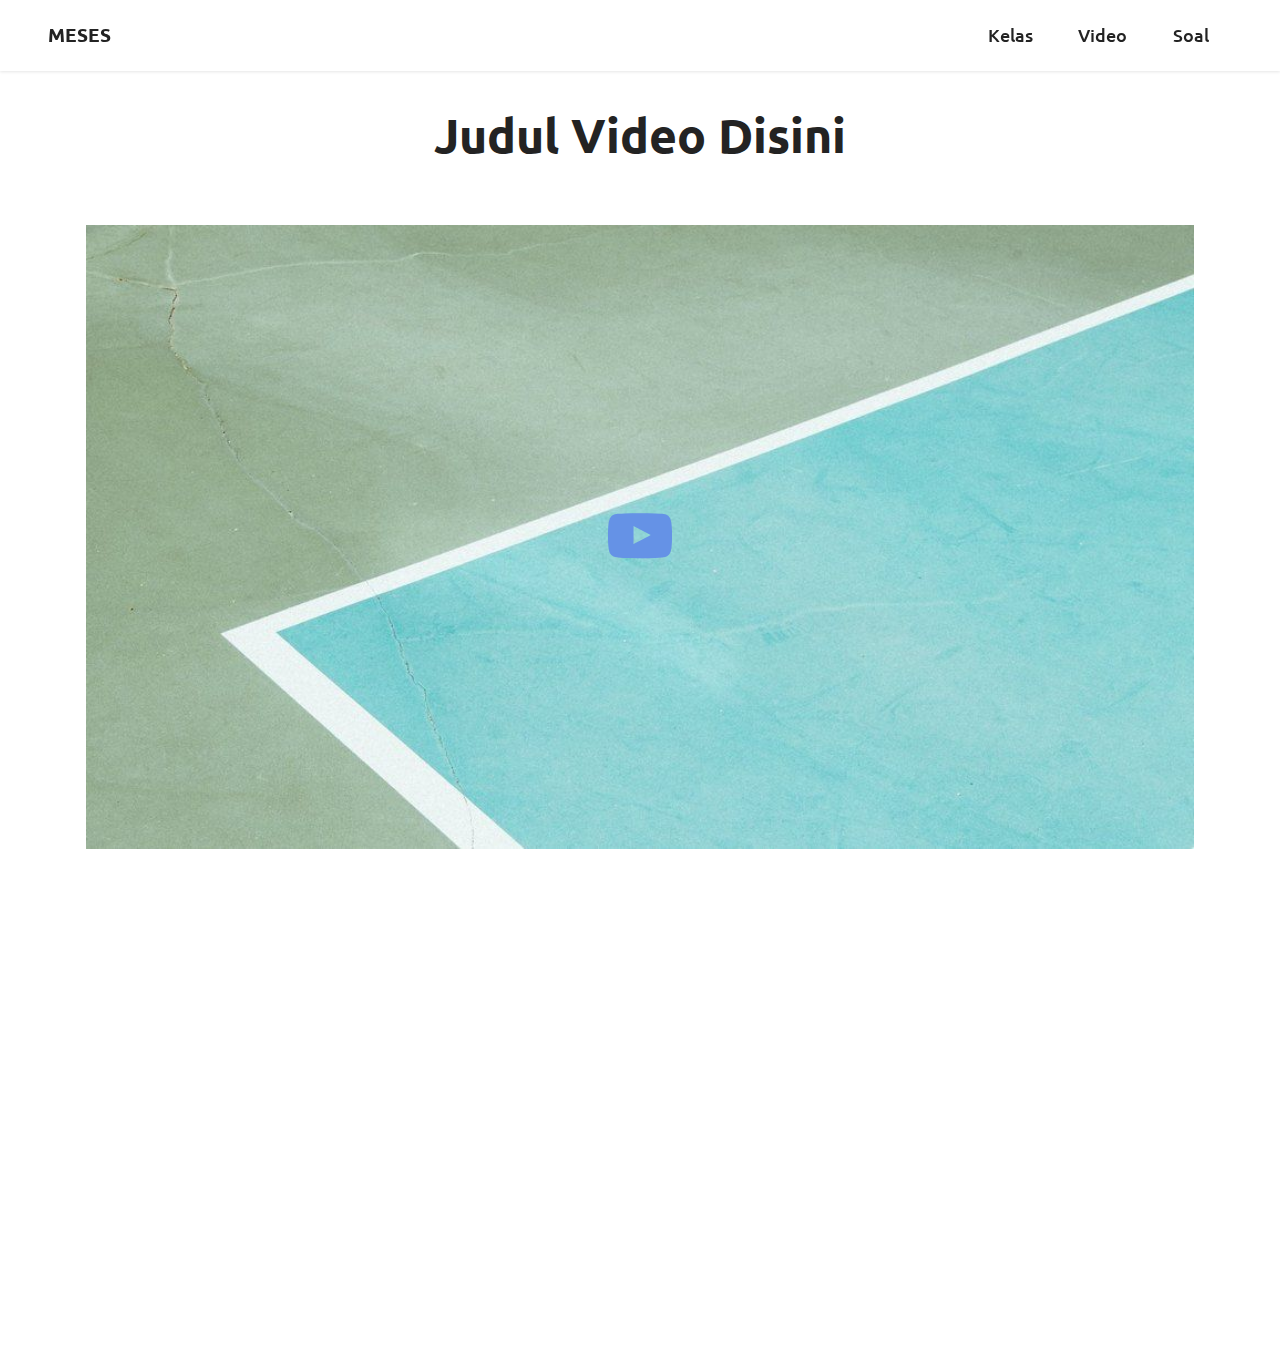
<file: video.html>
<!DOCTYPE html>
<html  >
<head>
  <!-- Site made with Mobirise Website Builder v5.2.0, https://mobirise.com -->
  <meta charset="UTF-8">
  <meta http-equiv="X-UA-Compatible" content="IE=edge">
  <meta name="generator" content="Mobirise v5.2.0, mobirise.com">
  <meta name="viewport" content="width=device-width, initial-scale=1, minimum-scale=1">
  <link rel="shortcut icon" href="assets/images/logo.png" type="image/x-icon">
  <meta name="description" content="">
  
  
  <title>video</title>
  <link rel="stylesheet" href="assets/web/assets/mobirise-icons2/mobirise2.css">
  <link rel="stylesheet" href="assets/tether/tether.min.css">
  <link rel="stylesheet" href="assets/bootstrap/css/bootstrap.min.css">
  <link rel="stylesheet" href="assets/bootstrap/css/bootstrap-grid.min.css">
  <link rel="stylesheet" href="assets/bootstrap/css/bootstrap-reboot.min.css">
  <link rel="stylesheet" href="assets/facebook-plugin/style.css">
  <link rel="stylesheet" href="assets/dropdown/css/style.css">
  <link rel="stylesheet" href="assets/animatecss/animate.css">
  <link rel="stylesheet" href="assets/socicon/css/styles.css">
  <link rel="stylesheet" href="assets/theme/css/style.css">
  <link rel="preload" as="style" href="assets/mobirise/css/mbr-additional.css"><link rel="stylesheet" href="assets/mobirise/css/mbr-additional.css" type="text/css">
  
  
  
  
</head>
<body>
  
  <section class="menu menu1 cid-sfXkj8RjUf" once="menu" id="menu1-18">
    

    <nav class="navbar navbar-dropdown navbar-fixed-top navbar-expand-lg">
        <div class="container-fluid">
            <div class="navbar-brand">
                
                <span class="navbar-caption-wrap"><a class="navbar-caption text-black text-primary display-7" href="index.html">MESES</a></span>
            </div>
            <button class="navbar-toggler" type="button" data-toggle="collapse" data-target="#navbarSupportedContent" aria-controls="navbarNavAltMarkup" aria-expanded="false" aria-label="Toggle navigation">
                <div class="hamburger">
                    <span></span>
                    <span></span>
                    <span></span>
                    <span></span>
                </div>
            </button>
            <div class="collapse navbar-collapse" id="navbarSupportedContent">
                <ul class="navbar-nav nav-dropdown nav-right" data-app-modern-menu="true"><li class="nav-item"><a class="nav-link link text-black text-primary display-4" href="kelas.html">
                            Kelas</a></li>
                    <li class="nav-item"><a class="nav-link link text-black text-primary display-4" href="videoList.html">
                            Video</a></li>
                    <li class="nav-item"><a class="nav-link link text-black text-primary display-4" href="soalList.html">Soal</a>
                    </li></ul>
                
                
            </div>
        </div>
    </nav>
</section>

<section class="content4 cid-sfXvhjKpPo" id="content4-1c">
    
    
    <div class="container">
        <div class="row justify-content-center">
            <div class="title col-md-12 col-lg-12">
                <h3 class="mbr-section-title mbr-fonts-style align-center mb-4 display-2">
                    <strong>Judul Video Disini</strong></h3>
                
                
            </div>
        </div>
    </div>
</section>

<section class="video1 cid-sfXveH6b89" id="video1-1b">
    
    
    <div class="align-center container">
        <div class="mbr-section-head">
            
            
        </div>
        <div class="row justify-content-center mt-4">
            <div class="col-12 col-lg-12">
                <div class="box">
                    <div class="mbr-media show-modal align-center" data-modal=".modalWindow">
                        <img src="assets/images/video1.jpg" alt="Mobirise">
                        <div class="icon-wrap">
                            <a class="text-primary" href="#"><span class="mbr-iconfont socicon-youtube socicon"></span></a>
                        </div>
                    </div>
                </div>
            </div>
        </div>
    </div>
    <div>
        <div class="modalWindow" style="display: none;">
            <div class="modalWindow-container">
                <div class="modalWindow-video-container">
                    <div class="modalWindow-video">
                        <iframe width="100%" height="100%" frameborder="0" allowfullscreen="1" data-src="https://www.youtube.com/watch?v=VA8PzkQa8d8"></iframe>
                    </div>
                    <a class="close" role="button" data-dismiss="modal">
                        <span aria-hidden="true" class="mbr-iconfont mobi-mbri-close mobi-mbri closeModal"></span>
                        <span class="sr-only">Close</span>
                    </a>
                </div>
            </div>
        </div>
    </div>
</section>

<section class="content5 cid-sfXvKKwuY8" id="content5-1e">
    
    <div class="container">
        <div class="row justify-content-center">
            <div class="col-md-12 col-lg-12">
                
                
                <p class="mbr-text mbr-fonts-style display-7">
                    Lorem ipsum dolor sit amet, consectetur adipiscing elit. Praesent fermentum nulla a eros tempus, nec accumsan tellus lacinia. Donec sagittis risus libero, quis vestibulum justo finibus quis. Nunc quis est est. Cras viverra mattis magna. Sed accumsan nisi tempor, cursus arcu id, scelerisque massa. Morbi vehicula massa eu consectetur gravida. Aliquam viverra bibendum sollicitudin.</p>
            </div>
        </div>
    </div>
</section>

<section class="footer3 cid-sfXBI85u46 mbr-reveal" once="footers" id="footer3-1s">

    

    

    <div class="container-fluid">
        <div class="media-container-row align-center mbr-white">
            <div class="row row-links">
                <ul class="foot-menu">
                    
                    
                    
                    
                    
                <li class="foot-menu-item mbr-fonts-style display-7"></li><li class="foot-menu-item mbr-fonts-style display-7"></li><li class="foot-menu-item mbr-fonts-style display-7">&nbsp;&nbsp;</li><li class="foot-menu-item mbr-fonts-style display-7"></li><li class="foot-menu-item mbr-fonts-style display-7"></li></ul>
            </div>
            <div class="row social-row">
                <div class="social-list align-right pb-2">
                    
                    
                    
                    
                    
                    
                <div class="soc-item">
                        <a href="https://twitter.com/mobirise" target="_blank">
                            <span class="socicon-twitter socicon mbr-iconfont mbr-iconfont-social"></span>
                        </a>
                    </div><div class="soc-item">
                        <a href="https://www.facebook.com/pages/Mobirise/1616226671953247" target="_blank">
                            <span class="socicon-facebook socicon mbr-iconfont mbr-iconfont-social"></span>
                        </a>
                    </div><div class="soc-item">
                        <a href="https://www.youtube.com/c/mobirise" target="_blank">
                            <span class="socicon-youtube socicon mbr-iconfont mbr-iconfont-social"></span>
                        </a>
                    </div><div class="soc-item">
                        <a href="https://instagram.com/mobirise" target="_blank">
                            <span class="socicon-instagram socicon mbr-iconfont mbr-iconfont-social"></span>
                        </a>
                    </div><div class="soc-item">
                        <a href="https://plus.google.com/u/0/+Mobirise" target="_blank">
                            <span class="socicon-googleplus socicon mbr-iconfont mbr-iconfont-social"></span>
                        </a>
                    </div><div class="soc-item">
                        <a href="https://www.behance.net/Mobirise" target="_blank">
                            <span class="socicon-behance socicon mbr-iconfont mbr-iconfont-social"></span>
                        </a>
                    </div></div>
            </div>
            <div class="row row-copirayt">
                <p class="mbr-text mb-0 mbr-fonts-style mbr-white align-center display-7">
                    © Copyright 2020 MESES. All Rights Reserved.
                </p>
            </div>
        </div>
    </div>
</section><section style="background-color: #fff; font-family: -apple-system, BlinkMacSystemFont, 'Segoe UI', 'Roboto', 'Helvetica Neue', Arial, sans-serif; color:#aaa; font-size:12px; padding: 0; align-items: center; display: flex;"><a href="https://mobirise.site/p" style="flex: 1 1; height: 3rem; padding-left: 1rem;"></a><p style="flex: 0 0 auto; margin:0; padding-right:1rem;"><a href="https://mobirise.site/t" style="color:#aaa;">Created</a> with Mobirise bootstrap web theme</p></section><script src="assets/web/assets/jquery/jquery.min.js"></script>  <script src="assets/popper/popper.min.js"></script>  <script src="assets/tether/tether.min.js"></script>  <script src="assets/bootstrap/js/bootstrap.min.js"></script>  <script src="https://connect.facebook.net/en_US/sdk.js#xfbml=1&version=v2.5"></script>  <script src="https://apis.google.com/js/plusone.js"></script>  <script src="assets/facebook-plugin/facebook-script.js"></script>  <script src="assets/smoothscroll/smooth-scroll.js"></script>  <script src="assets/dropdown/js/nav-dropdown.js"></script>  <script src="assets/dropdown/js/navbar-dropdown.js"></script>  <script src="assets/touchswipe/jquery.touch-swipe.min.js"></script>  <script src="assets/viewportchecker/jquery.viewportchecker.js"></script>  <script src="assets/playervimeo/vimeo_player.js"></script>  <script src="assets/theme/js/script.js"></script>  
  
  
 <div id="scrollToTop" class="scrollToTop mbr-arrow-up"><a style="text-align: center;"><i class="mbr-arrow-up-icon mbr-arrow-up-icon-cm cm-icon cm-icon-smallarrow-up"></i></a></div>
    <input name="animation" type="hidden">
  </body>
</html>
</file>
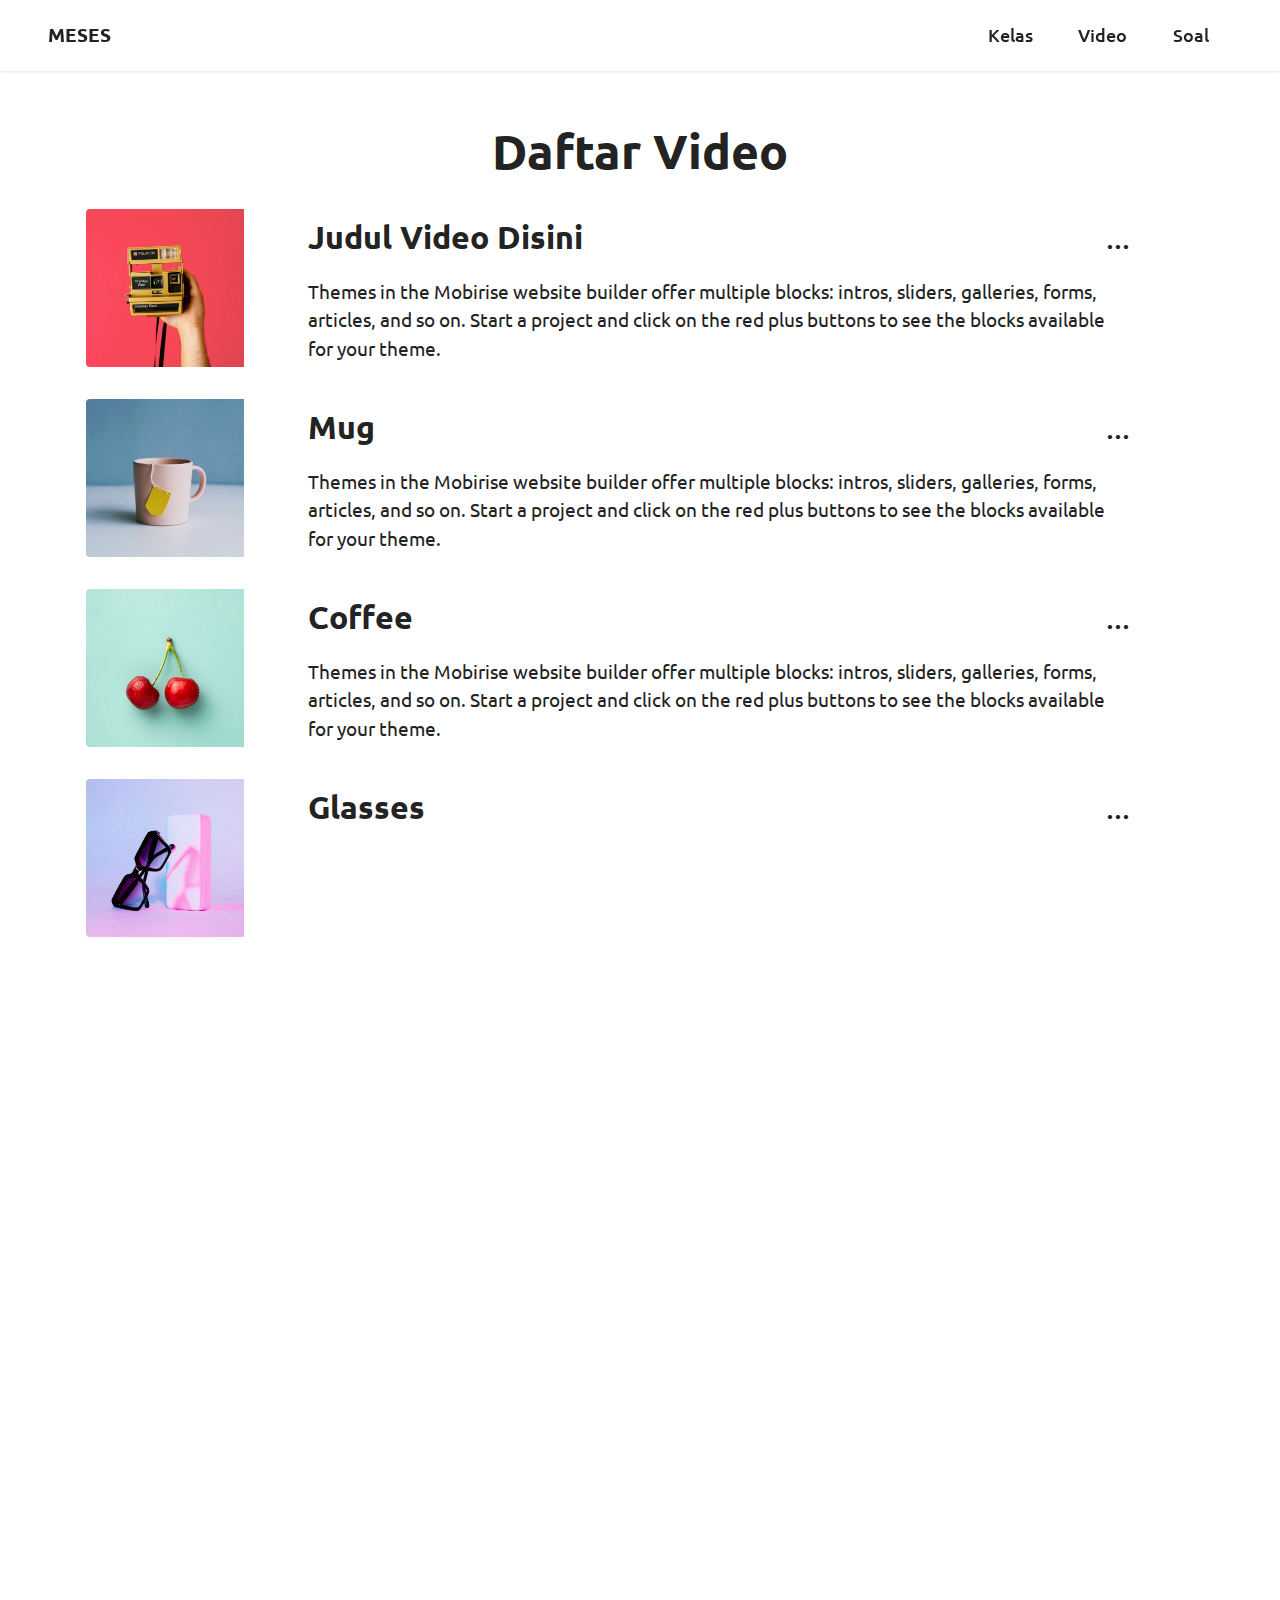
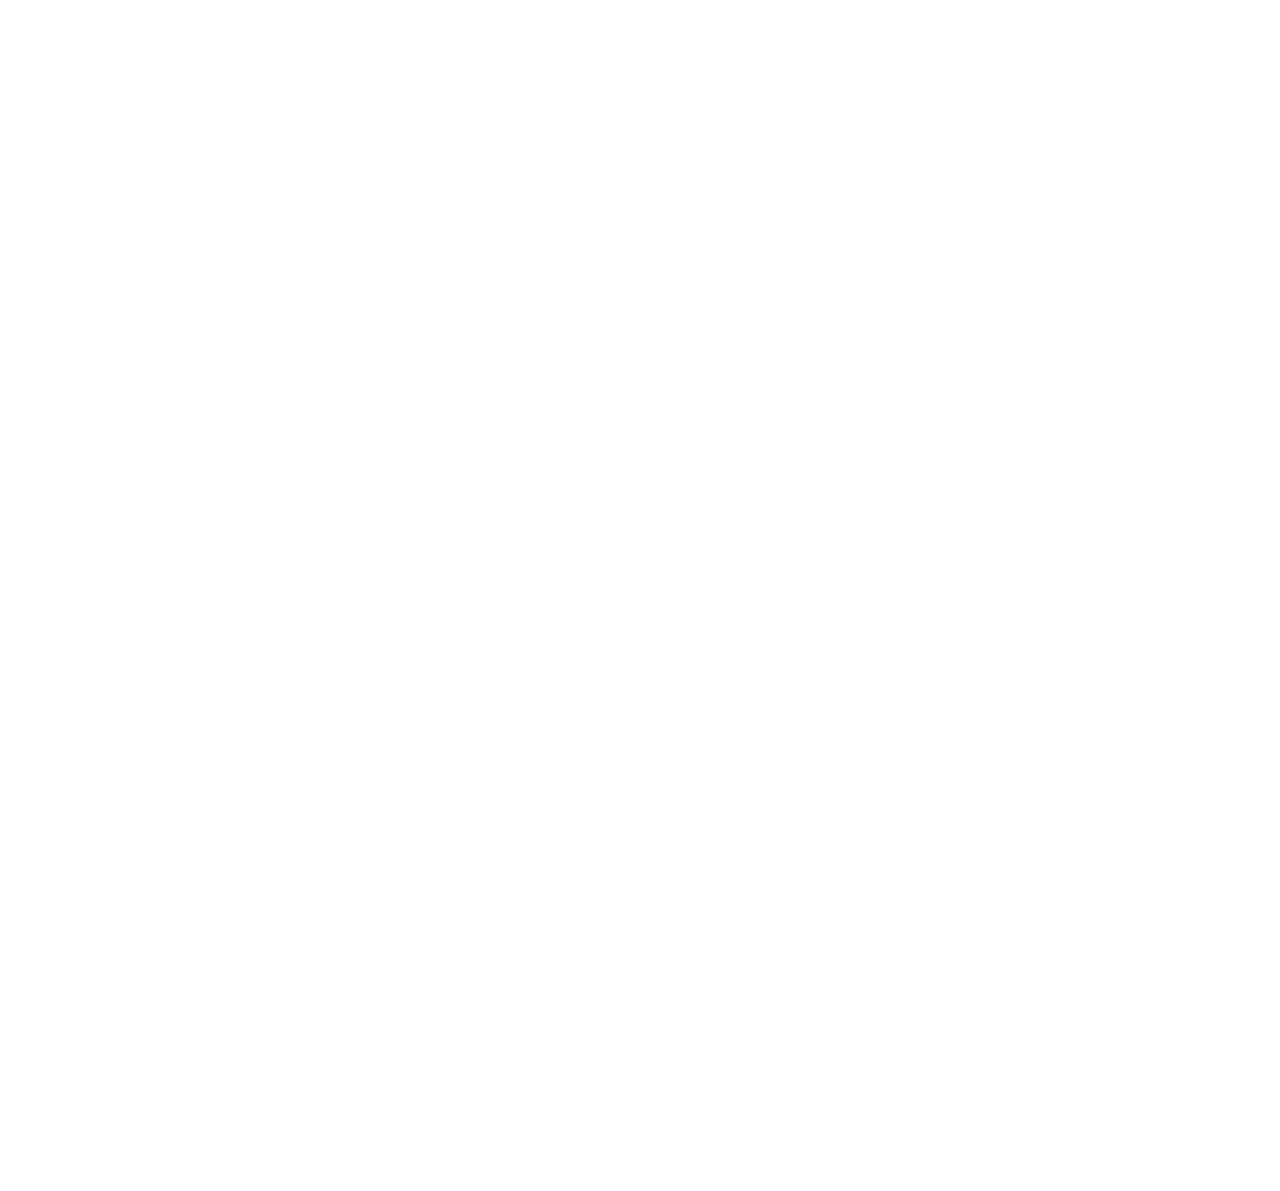
<file: videoList.html>
<!DOCTYPE html>
<html  >
<head>
  <!-- Site made with Mobirise Website Builder v5.2.0, https://mobirise.com -->
  <meta charset="UTF-8">
  <meta http-equiv="X-UA-Compatible" content="IE=edge">
  <meta name="generator" content="Mobirise v5.2.0, mobirise.com">
  <meta name="viewport" content="width=device-width, initial-scale=1, minimum-scale=1">
  <link rel="shortcut icon" href="assets/images/logo.png" type="image/x-icon">
  <meta name="description" content="">
  
  
  <title>Daftar VIdeo</title>
  <link rel="stylesheet" href="assets/tether/tether.min.css">
  <link rel="stylesheet" href="assets/bootstrap/css/bootstrap.min.css">
  <link rel="stylesheet" href="assets/bootstrap/css/bootstrap-grid.min.css">
  <link rel="stylesheet" href="assets/bootstrap/css/bootstrap-reboot.min.css">
  <link rel="stylesheet" href="assets/facebook-plugin/style.css">
  <link rel="stylesheet" href="assets/dropdown/css/style.css">
  <link rel="stylesheet" href="assets/animatecss/animate.css">
  <link rel="stylesheet" href="assets/socicon/css/styles.css">
  <link rel="stylesheet" href="assets/theme/css/style.css">
  <link rel="preload" as="style" href="assets/mobirise/css/mbr-additional.css"><link rel="stylesheet" href="assets/mobirise/css/mbr-additional.css" type="text/css">
  
  
  
  
</head>
<body>
  
  <section class="menu menu1 cid-sfXvYXKxbA" once="menu" id="menu1-1f">
    

    <nav class="navbar navbar-dropdown navbar-fixed-top navbar-expand-lg">
        <div class="container-fluid">
            <div class="navbar-brand">
                
                <span class="navbar-caption-wrap"><a class="navbar-caption text-black text-primary display-7" href="index.html">MESES</a></span>
            </div>
            <button class="navbar-toggler" type="button" data-toggle="collapse" data-target="#navbarSupportedContent" aria-controls="navbarNavAltMarkup" aria-expanded="false" aria-label="Toggle navigation">
                <div class="hamburger">
                    <span></span>
                    <span></span>
                    <span></span>
                    <span></span>
                </div>
            </button>
            <div class="collapse navbar-collapse" id="navbarSupportedContent">
                <ul class="navbar-nav nav-dropdown nav-right" data-app-modern-menu="true"><li class="nav-item"><a class="nav-link link text-black text-primary display-4" href="kelas.html">
                            Kelas</a></li>
                    <li class="nav-item"><a class="nav-link link text-black text-primary display-4" href="videoList.html">
                            Video</a></li>
                    <li class="nav-item"><a class="nav-link link text-black text-primary display-4" href="soalList.html">Soal</a>
                    </li></ul>
                
                
            </div>
        </div>
    </nav>
</section>

<section class="features10 cid-sfXvYYaoX0" id="features11-1g">
    <!---->
    
    
    <div class="container">
        <div class="title">
            <h3 class="mbr-section-title mbr-fonts-style mb-4 display-2">
                <strong>Daftar Video</strong></h3>
            
        </div>
        <div class="card">
            <div class="card-wrapper">
                <div class="row align-items-center">
                    <div class="col-12 col-md-2">
                        <div class="image-wrapper">
                            <img src="assets/images/product1.jpg" alt="Mobirise" title="">
                        </div>
                    </div>
                    <div class="col-12 col-md">
                        <div class="card-box">
                            <div class="row">
                                <div class="col-12">
                                    <div class="top-line">
                                        <a href="video.html" style="color:#232323"><h4 class="card-title mbr-fonts-style display-5"><strong>Judul Video Disini</strong></h4></a>
                                        <p class="cost mbr-fonts-style display-5">
                                            ...</p>
                                    </div>
                                </div>
                                <div class="col-12">
                                    <div class="bottom-line">
                                        <p class="mbr-text mbr-fonts-style m-0 display-7">
                                            Themes in the Mobirise website builder offer multiple blocks: intros,
                                            sliders, galleries, forms, articles, and so on. Start a project and click on
                                            the red plus buttons to see the blocks available for your theme.
                                        </p>
                                    </div>
                                </div>
                            </div>
                        </div>
                    </div>
                </div>
            </div>
        </div>
        <div class="card">
            <div class="card-wrapper">
                <div class="row align-items-center">
                    <div class="col-12 col-md-2">
                        <div class="image-wrapper">
                            <img src="assets/images/product2.jpg" alt="Mobirise" title="">
                        </div>
                    </div>
                    <div class="col-12 col-md">
                        <div class="card-box">
                            <div class="row">
                                <div class="col-12">
                                    <div class="top-line">
                                        <h4 class="card-title mbr-fonts-style display-5"><strong>Mug</strong></h4>
                                        <p class="cost mbr-fonts-style display-5">...</p>
                                    </div>
                                </div>
                                <div class="col-12">
                                    <div class="bottom-line">
                                        <p class="mbr-text mbr-fonts-style m-0 display-7">
                                            Themes in the Mobirise website builder offer multiple blocks: intros,
                                            sliders, galleries, forms, articles, and so on. Start a project and click on
                                            the red plus buttons to see the blocks available for your theme.
                                        </p>
                                    </div>
                                </div>
                            </div>
                        </div>
                    </div>
                </div>
            </div>
        </div>
        <div class="card">
            <div class="card-wrapper">
                <div class="row align-items-center">
                    <div class="col-12 col-md-2">
                        <div class="image-wrapper">
                            <img src="assets/images/product3.jpg" alt="Mobirise" title="">
                        </div>
                    </div>
                    <div class="col-12 col-md">
                        <div class="card-box">
                            <div class="row">
                                <div class="col-12">
                                    <div class="top-line">
                                        <h4 class="card-title mbr-fonts-style display-5"><strong>Coffee</strong></h4>
                                        <p class="cost mbr-fonts-style display-5">...</p>
                                    </div>
                                </div>
                                <div class="col-12">
                                    <div class="bottom-line">
                                        <p class="mbr-text mbr-fonts-style m-0 display-7">
                                            Themes in the Mobirise website builder offer multiple blocks: intros,
                                            sliders, galleries, forms, articles, and so on. Start a project and click on
                                            the red plus buttons to see the blocks available for your theme.
                                        </p>
                                    </div>
                                </div>
                            </div>
                        </div>
                    </div>
                </div>
            </div>
        </div>
        <div class="card">
            <div class="card-wrapper">
                <div class="row align-items-center">
                    <div class="col-12 col-md-2">
                        <div class="image-wrapper">
                            <img src="assets/images/product4.jpg" alt="Mobirise" title="">
                        </div>
                    </div>
                    <div class="col-12 col-md">
                        <div class="card-box">
                            <div class="row">
                                <div class="col-12">
                                    <div class="top-line">
                                        <h4 class="card-title mbr-fonts-style display-5"><strong>Glasses</strong></h4>
                                        <p class="cost mbr-fonts-style display-5">
                                            ...</p>
                                    </div>
                                </div>
                                <div class="col-12">
                                    <div class="bottom-line">
                                        <p class="mbr-text mbr-fonts-style m-0 display-7">
                                            Themes in the Mobirise website builder offer multiple blocks: intros,
                                            sliders, galleries, forms, articles, and so on. Start a project and click on
                                            the red plus buttons to see the blocks available for your theme.
                                        </p>
                                    </div>
                                </div>
                            </div>
                        </div>
                    </div>
                </div>
            </div>
        </div>
        <div class="card">
            <div class="card-wrapper">
                <div class="row align-items-center">
                    <div class="col-12 col-md-2">
                        <div class="image-wrapper">
                            <img src="assets/images/product5.jpg" alt="Mobirise" title="">
                        </div>
                    </div>
                    <div class="col-12 col-md">
                        <div class="card-box">
                            <div class="row">
                                <div class="col-12">
                                    <div class="top-line">
                                        <h4 class="card-title mbr-fonts-style display-5"><strong>Pineapple</strong></h4>
                                        <p class="cost mbr-fonts-style display-5">
                                            ...
                                        </p>
                                    </div>
                                </div>
                                <div class="col-12">
                                    <div class="bottom-line">
                                        <p class="mbr-text mbr-fonts-style m-0 display-7">
                                            Themes in the Mobirise website builder offer multiple blocks: intros,
                                            sliders, galleries, forms, articles, and so on. Start a project and click on
                                            the red plus buttons to see the blocks available for your theme.
                                        </p>
                                    </div>
                                </div>
                            </div>
                        </div>
                    </div>
                </div>
            </div>
        </div>
        <div class="card">
            <div class="card-wrapper">
                <div class="row align-items-center">
                    <div class="col-12 col-md-2">
                        <div class="image-wrapper">
                            <img src="assets/images/product6.jpg" alt="Mobirise" title="">
                        </div>
                    </div>
                    <div class="col-12 col-md">
                        <div class="card-box">
                            <div class="row">
                                <div class="col-12">
                                    <div class="top-line">
                                        <h4 class="card-title mbr-fonts-style display-5"><strong>Cat</strong></h4>
                                        <p class="cost mbr-fonts-style display-5">
                                            ...</p>
                                    </div>
                                </div>
                                <div class="col-12">
                                    <div class="bottom-line">
                                        <p class="mbr-text mbr-fonts-style m-0 display-7">
                                            Themes in the Mobirise website builder offer multiple blocks: intros,
                                            sliders, galleries, forms, articles, and so on. Start a project and click on
                                            the red plus buttons to see the blocks available for your theme.
                                        </p>
                                    </div>
                                </div>
                            </div>
                        </div>
                    </div>
                </div>
            </div>
        </div>
    </div>
</section>

<section class="features10 cid-sfXvYZ0gM0" id="features11-1h">
    <!---->
    
    
    <div class="container">
        <div class="title">
            
            
        </div>
        <div class="card">
            <div class="card-wrapper">
                <div class="row align-items-center">
                    <div class="col-12 col-md-2">
                        <div class="image-wrapper">
                            <img src="assets/images/product1.jpg" alt="Mobirise" title="">
                        </div>
                    </div>
                    <div class="col-12 col-md">
                        <div class="card-box">
                            <div class="row">
                                <div class="col-12">
                                    <div class="top-line">
                                        <h4 class="card-title mbr-fonts-style display-5"><strong>Camera</strong></h4>
                                        <p class="cost mbr-fonts-style display-5">
                                            ...</p>
                                    </div>
                                </div>
                                <div class="col-12">
                                    <div class="bottom-line">
                                        <p class="mbr-text mbr-fonts-style m-0 display-7">
                                            Themes in the Mobirise website builder offer multiple blocks: intros,
                                            sliders, galleries, forms, articles, and so on. Start a project and click on
                                            the red plus buttons to see the blocks available for your theme.
                                        </p>
                                    </div>
                                </div>
                            </div>
                        </div>
                    </div>
                </div>
            </div>
        </div>
        <div class="card">
            <div class="card-wrapper">
                <div class="row align-items-center">
                    <div class="col-12 col-md-2">
                        <div class="image-wrapper">
                            <img src="assets/images/product2.jpg" alt="Mobirise" title="">
                        </div>
                    </div>
                    <div class="col-12 col-md">
                        <div class="card-box">
                            <div class="row">
                                <div class="col-12">
                                    <div class="top-line">
                                        <h4 class="card-title mbr-fonts-style display-5"><strong>Mug</strong></h4>
                                        <p class="cost mbr-fonts-style display-5">
                                            ...</p>
                                    </div>
                                </div>
                                <div class="col-12">
                                    <div class="bottom-line">
                                        <p class="mbr-text mbr-fonts-style m-0 display-7">
                                            Themes in the Mobirise website builder offer multiple blocks: intros,
                                            sliders, galleries, forms, articles, and so on. Start a project and click on
                                            the red plus buttons to see the blocks available for your theme.
                                        </p>
                                    </div>
                                </div>
                            </div>
                        </div>
                    </div>
                </div>
            </div>
        </div>
        <div class="card">
            <div class="card-wrapper">
                <div class="row align-items-center">
                    <div class="col-12 col-md-2">
                        <div class="image-wrapper">
                            <img src="assets/images/product3.jpg" alt="Mobirise" title="">
                        </div>
                    </div>
                    <div class="col-12 col-md">
                        <div class="card-box">
                            <div class="row">
                                <div class="col-12">
                                    <div class="top-line">
                                        <h4 class="card-title mbr-fonts-style display-5"><strong>Coffee</strong></h4>
                                        <p class="cost mbr-fonts-style display-5">
                                            ...</p>
                                    </div>
                                </div>
                                <div class="col-12">
                                    <div class="bottom-line">
                                        <p class="mbr-text mbr-fonts-style m-0 display-7">
                                            Themes in the Mobirise website builder offer multiple blocks: intros,
                                            sliders, galleries, forms, articles, and so on. Start a project and click on
                                            the red plus buttons to see the blocks available for your theme.
                                        </p>
                                    </div>
                                </div>
                            </div>
                        </div>
                    </div>
                </div>
            </div>
        </div>
        <div class="card">
            <div class="card-wrapper">
                <div class="row align-items-center">
                    <div class="col-12 col-md-2">
                        <div class="image-wrapper">
                            <img src="assets/images/product4.jpg" alt="Mobirise" title="">
                        </div>
                    </div>
                    <div class="col-12 col-md">
                        <div class="card-box">
                            <div class="row">
                                <div class="col-12">
                                    <div class="top-line">
                                        <h4 class="card-title mbr-fonts-style display-5"><strong>Glasses</strong></h4>
                                        <p class="cost mbr-fonts-style display-5">
                                            ...</p>
                                    </div>
                                </div>
                                <div class="col-12">
                                    <div class="bottom-line">
                                        <p class="mbr-text mbr-fonts-style m-0 display-7">
                                            Themes in the Mobirise website builder offer multiple blocks: intros,
                                            sliders, galleries, forms, articles, and so on. Start a project and click on
                                            the red plus buttons to see the blocks available for your theme.
                                        </p>
                                    </div>
                                </div>
                            </div>
                        </div>
                    </div>
                </div>
            </div>
        </div>
        <div class="card">
            <div class="card-wrapper">
                <div class="row align-items-center">
                    <div class="col-12 col-md-2">
                        <div class="image-wrapper">
                            <img src="assets/images/product5.jpg" alt="Mobirise" title="">
                        </div>
                    </div>
                    <div class="col-12 col-md">
                        <div class="card-box">
                            <div class="row">
                                <div class="col-12">
                                    <div class="top-line">
                                        <h4 class="card-title mbr-fonts-style display-5"><strong>Pineapple</strong></h4>
                                        <p class="cost mbr-fonts-style display-5">
                                            ...
                                        </p>
                                    </div>
                                </div>
                                <div class="col-12">
                                    <div class="bottom-line">
                                        <p class="mbr-text mbr-fonts-style m-0 display-7">
                                            Themes in the Mobirise website builder offer multiple blocks: intros,
                                            sliders, galleries, forms, articles, and so on. Start a project and click on
                                            the red plus buttons to see the blocks available for your theme.
                                        </p>
                                    </div>
                                </div>
                            </div>
                        </div>
                    </div>
                </div>
            </div>
        </div>
        <div class="card">
            <div class="card-wrapper">
                <div class="row align-items-center">
                    <div class="col-12 col-md-2">
                        <div class="image-wrapper">
                            <img src="assets/images/product6.jpg" alt="Mobirise" title="">
                        </div>
                    </div>
                    <div class="col-12 col-md">
                        <div class="card-box">
                            <div class="row">
                                <div class="col-12">
                                    <div class="top-line">
                                        <h4 class="card-title mbr-fonts-style display-5"><strong>Cat</strong></h4>
                                        <p class="cost mbr-fonts-style display-5">
                                            ...</p>
                                    </div>
                                </div>
                                <div class="col-12">
                                    <div class="bottom-line">
                                        <p class="mbr-text mbr-fonts-style m-0 display-7">
                                            Themes in the Mobirise website builder offer multiple blocks: intros,
                                            sliders, galleries, forms, articles, and so on. Start a project and click on
                                            the red plus buttons to see the blocks available for your theme.
                                        </p>
                                    </div>
                                </div>
                            </div>
                        </div>
                    </div>
                </div>
            </div>
        </div>
    </div>
</section>

<section class="footer3 cid-sfXBI85u46 mbr-reveal" once="footers" id="footer3-1s">

    

    

    <div class="container-fluid">
        <div class="media-container-row align-center mbr-white">
            <div class="row row-links">
                <ul class="foot-menu">
                    
                    
                    
                    
                    
                <li class="foot-menu-item mbr-fonts-style display-7"></li><li class="foot-menu-item mbr-fonts-style display-7"></li><li class="foot-menu-item mbr-fonts-style display-7">&nbsp;&nbsp;</li><li class="foot-menu-item mbr-fonts-style display-7"></li><li class="foot-menu-item mbr-fonts-style display-7"></li></ul>
            </div>
            <div class="row social-row">
                <div class="social-list align-right pb-2">
                    
                    
                    
                    
                    
                    
                <div class="soc-item">
                        <a href="https://twitter.com/mobirise" target="_blank">
                            <span class="socicon-twitter socicon mbr-iconfont mbr-iconfont-social"></span>
                        </a>
                    </div><div class="soc-item">
                        <a href="https://www.facebook.com/pages/Mobirise/1616226671953247" target="_blank">
                            <span class="socicon-facebook socicon mbr-iconfont mbr-iconfont-social"></span>
                        </a>
                    </div><div class="soc-item">
                        <a href="https://www.youtube.com/c/mobirise" target="_blank">
                            <span class="socicon-youtube socicon mbr-iconfont mbr-iconfont-social"></span>
                        </a>
                    </div><div class="soc-item">
                        <a href="https://instagram.com/mobirise" target="_blank">
                            <span class="socicon-instagram socicon mbr-iconfont mbr-iconfont-social"></span>
                        </a>
                    </div><div class="soc-item">
                        <a href="https://plus.google.com/u/0/+Mobirise" target="_blank">
                            <span class="socicon-googleplus socicon mbr-iconfont mbr-iconfont-social"></span>
                        </a>
                    </div><div class="soc-item">
                        <a href="https://www.behance.net/Mobirise" target="_blank">
                            <span class="socicon-behance socicon mbr-iconfont mbr-iconfont-social"></span>
                        </a>
                    </div></div>
            </div>
            <div class="row row-copirayt">
                <p class="mbr-text mb-0 mbr-fonts-style mbr-white align-center display-7">
                    © Copyright 2020 MESES. All Rights Reserved.
                </p>
            </div>
        </div>
    </div>
</section><section style="background-color: #fff; font-family: -apple-system, BlinkMacSystemFont, 'Segoe UI', 'Roboto', 'Helvetica Neue', Arial, sans-serif; color:#aaa; font-size:12px; padding: 0; align-items: center; display: flex;"><a href="https://mobirise.site/w" style="flex: 1 1; height: 3rem; padding-left: 1rem;"></a><p style="flex: 0 0 auto; margin:0; padding-right:1rem;"><a href="https://mobirise.site/c" style="color:#aaa;">The</a> site was designed with Mobirise</p></section><script src="assets/web/assets/jquery/jquery.min.js"></script>  <script src="assets/popper/popper.min.js"></script>  <script src="assets/tether/tether.min.js"></script>  <script src="assets/bootstrap/js/bootstrap.min.js"></script>  <script src="https://connect.facebook.net/en_US/sdk.js#xfbml=1&version=v2.5"></script>  <script src="https://apis.google.com/js/plusone.js"></script>  <script src="assets/facebook-plugin/facebook-script.js"></script>  <script src="assets/smoothscroll/smooth-scroll.js"></script>  <script src="assets/dropdown/js/nav-dropdown.js"></script>  <script src="assets/dropdown/js/navbar-dropdown.js"></script>  <script src="assets/touchswipe/jquery.touch-swipe.min.js"></script>  <script src="assets/viewportchecker/jquery.viewportchecker.js"></script>  <script src="assets/theme/js/script.js"></script>  
  
  
 <div id="scrollToTop" class="scrollToTop mbr-arrow-up"><a style="text-align: center;"><i class="mbr-arrow-up-icon mbr-arrow-up-icon-cm cm-icon cm-icon-smallarrow-up"></i></a></div>
    <input name="animation" type="hidden">
  </body>
</html>
</file>
<file: assets/web/assets/mobirise-icons/mobirise-icons.css>
@font-face {
  font-family: 'MobiriseIcons';
  src:  url('mobirise-icons.eot?spat4u');
  src:  url('mobirise-icons.eot?spat4u#iefix') format('embedded-opentype'),
    url('mobirise-icons.ttf?spat4u') format('truetype'),
    url('mobirise-icons.woff?spat4u') format('woff'),
    url('mobirise-icons.svg?spat4u#MobiriseIcons') format('svg');
  font-weight: normal;
  font-style: normal;
  font-display: swap;
}

[class^="mbri-"], [class*=" mbri-"] {
  /* use !important to prevent issues with browser extensions that change fonts */
  font-family: MobiriseIcons !important;
  speak: none;
  font-style: normal;
  font-weight: normal;
  font-variant: normal;
  text-transform: none;
  line-height: 1;

  /* Better Font Rendering =========== */
  -webkit-font-smoothing: antialiased;
  -moz-osx-font-smoothing: grayscale;
}

.mbri-add-submenu:before {
  content: "\e900";
}
.mbri-alert:before {
  content: "\e901";
}
.mbri-align-center:before {
  content: "\e902";
}
.mbri-align-justify:before {
  content: "\e903";
}
.mbri-align-left:before {
  content: "\e904";
}
.mbri-align-right:before {
  content: "\e905";
}
.mbri-android:before {
  content: "\e906";
}
.mbri-apple:before {
  content: "\e907";
}
.mbri-arrow-down:before {
  content: "\e908";
}
.mbri-arrow-next:before {
  content: "\e909";
}
.mbri-arrow-prev:before {
  content: "\e90a";
}
.mbri-arrow-up:before {
  content: "\e90b";
}
.mbri-bold:before {
  content: "\e90c";
}
.mbri-bookmark:before {
  content: "\e90d";
}
.mbri-bootstrap:before {
  content: "\e90e";
}
.mbri-briefcase:before {
  content: "\e90f";
}
.mbri-browse:before {
  content: "\e910";
}
.mbri-bulleted-list:before {
  content: "\e911";
}
.mbri-calendar:before {
  content: "\e912";
}
.mbri-camera:before {
  content: "\e913";
}
.mbri-cart-add:before {
  content: "\e914";
}
.mbri-cart-full:before {
  content: "\e915";
}
.mbri-cash:before {
  content: "\e916";
}
.mbri-change-style:before {
  content: "\e917";
}
.mbri-chat:before {
  content: "\e918";
}
.mbri-clock:before {
  content: "\e919";
}
.mbri-close:before {
  content: "\e91a";
}
.mbri-cloud:before {
  content: "\e91b";
}
.mbri-code:before {
  content: "\e91c";
}
.mbri-contact-form:before {
  content: "\e91d";
}
.mbri-credit-card:before {
  content: "\e91e";
}
.mbri-cursor-click:before {
  content: "\e91f";
}
.mbri-cust-feedback:before {
  content: "\e920";
}
.mbri-database:before {
  content: "\e921";
}
.mbri-delivery:before {
  content: "\e922";
}
.mbri-desktop:before {
  content: "\e923";
}
.mbri-devices:before {
  content: "\e924";
}
.mbri-down:before {
  content: "\e925";
}
.mbri-download:before {
  content: "\e989";
}
.mbri-drag-n-drop:before {
  content: "\e927";
}
.mbri-drag-n-drop2:before {
  content: "\e928";
}
.mbri-edit:before {
  content: "\e929";
}
.mbri-edit2:before {
  content: "\e92a";
}
.mbri-error:before {
  content: "\e92b";
}
.mbri-extension:before {
  content: "\e92c";
}
.mbri-features:before {
  content: "\e92d";
}
.mbri-file:before {
  content: "\e92e";
}
.mbri-flag:before {
  content: "\e92f";
}
.mbri-folder:before {
  content: "\e930";
}
.mbri-gift:before {
  content: "\e931";
}
.mbri-github:before {
  content: "\e932";
}
.mbri-globe:before {
  content: "\e933";
}
.mbri-globe-2:before {
  content: "\e934";
}
.mbri-growing-chart:before {
  content: "\e935";
}
.mbri-hearth:before {
  content: "\e936";
}
.mbri-help:before {
  content: "\e937";
}
.mbri-home:before {
  content: "\e938";
}
.mbri-hot-cup:before {
  content: "\e939";
}
.mbri-idea:before {
  content: "\e93a";
}
.mbri-image-gallery:before {
  content: "\e93b";
}
.mbri-image-slider:before {
  content: "\e93c";
}
.mbri-info:before {
  content: "\e93d";
}
.mbri-italic:before {
  content: "\e93e";
}
.mbri-key:before {
  content: "\e93f";
}
.mbri-laptop:before {
  content: "\e940";
}
.mbri-layers:before {
  content: "\e941";
}
.mbri-left-right:before {
  content: "\e942";
}
.mbri-left:before {
  content: "\e943";
}
.mbri-letter:before {
  content: "\e944";
}
.mbri-like:before {
  content: "\e945";
}
.mbri-link:before {
  content: "\e946";
}
.mbri-lock:before {
  content: "\e947";
}
.mbri-login:before {
  content: "\e948";
}
.mbri-logout:before {
  content: "\e949";
}
.mbri-magic-stick:before {
  content: "\e94a";
}
.mbri-map-pin:before {
  content: "\e94b";
}
.mbri-menu:before {
  content: "\e94c";
}
.mbri-mobile:before {
  content: "\e94d";
}
.mbri-mobile2:before {
  content: "\e94e";
}
.mbri-mobirise:before {
  content: "\e94f";
}
.mbri-more-horizontal:before {
  content: "\e950";
}
.mbri-more-vertical:before {
  content: "\e951";
}
.mbri-music:before {
  content: "\e952";
}
.mbri-new-file:before {
  content: "\e953";
}
.mbri-numbered-list:before {
  content: "\e954";
}
.mbri-opened-folder:before {
  content: "\e955";
}
.mbri-pages:before {
  content: "\e956";
}
.mbri-paper-plane:before {
  content: "\e957";
}
.mbri-paperclip:before {
  content: "\e958";
}
.mbri-photo:before {
  content: "\e959";
}
.mbri-photos:before {
  content: "\e95a";
}
.mbri-pin:before {
  content: "\e95b";
}
.mbri-play:before {
  content: "\e95c";
}
.mbri-plus:before {
  content: "\e95d";
}
.mbri-preview:before {
  content: "\e95e";
}
.mbri-print:before {
  content: "\e95f";
}
.mbri-protect:before {
  content: "\e960";
}
.mbri-question:before {
  content: "\e961";
}
.mbri-quote-left:before {
  content: "\e962";
}
.mbri-quote-right:before {
  content: "\e963";
}
.mbri-refresh:before {
  content: "\e964";
}
.mbri-responsive:before {
  content: "\e965";
}
.mbri-right:before {
  content: "\e966";
}
.mbri-rocket:before {
  content: "\e967";
}
.mbri-sad-face:before {
  content: "\e968";
}
.mbri-sale:before {
  content: "\e969";
}
.mbri-save:before {
  content: "\e96a";
}
.mbri-search:before {
  content: "\e96b";
}
.mbri-setting:before {
  content: "\e96c";
}
.mbri-setting2:before {
  content: "\e96d";
}
.mbri-setting3:before {
  content: "\e96e";
}
.mbri-share:before {
  content: "\e96f";
}
.mbri-shopping-bag:before {
  content: "\e970";
}
.mbri-shopping-basket:before {
  content: "\e971";
}
.mbri-shopping-cart:before {
  content: "\e972";
}
.mbri-sites:before {
  content: "\e973";
}
.mbri-smile-face:before {
  content: "\e974";
}
.mbri-speed:before {
  content: "\e975";
}
.mbri-star:before {
  content: "\e976";
}
.mbri-success:before {
  content: "\e977";
}
.mbri-sun:before {
  content: "\e978";
}
.mbri-sun2:before {
  content: "\e979";
}
.mbri-tablet:before {
  content: "\e97a";
}
.mbri-tablet-vertical:before {
  content: "\e97b";
}
.mbri-target:before {
  content: "\e97c";
}
.mbri-timer:before {
  content: "\e97d";
}
.mbri-to-ftp:before {
  content: "\e97e";
}
.mbri-to-local-drive:before {
  content: "\e97f";
}
.mbri-touch-swipe:before {
  content: "\e980";
}
.mbri-touch:before {
  content: "\e981";
}
.mbri-trash:before {
  content: "\e982";
}
.mbri-underline:before {
  content: "\e983";
}
.mbri-unlink:before {
  content: "\e984";
}
.mbri-unlock:before {
  content: "\e985";
}
.mbri-up-down:before {
  content: "\e986";
}
.mbri-up:before {
  content: "\e987";
}
.mbri-update:before {
  content: "\e988";
}
.mbri-upload:before {
 content: "\e926"; 
}
.mbri-user:before {
  content: "\e98a";
}
.mbri-user2:before {
  content: "\e98b";
}
.mbri-users:before {
  content: "\e98c";
}
.mbri-video:before {
  content: "\e98d";
}
.mbri-video-play:before {
  content: "\e98e";
}
.mbri-watch:before {
  content: "\e98f";
}
.mbri-website-theme:before {
  content: "\e990";
}
.mbri-wifi:before {
  content: "\e991";
}
.mbri-windows:before {
  content: "\e992";
}
.mbri-zoom-out:before {
  content: "\e993";
}
.mbri-redo:before {
  content: "\e994";
}
.mbri-undo:before {
  content: "\e995";
}
</file>
<file: assets/web/assets/mobirise-icons2/mobirise2.css>
@font-face {
  font-family: 'Moririse2';
  font-display: swap;
  src:  url('mobirise2.eot?f2bix4');
  src:  url('mobirise2.eot?f2bix4#iefix') format('embedded-opentype'),
    url('mobirise2.ttf?f2bix4') format('truetype'),
    url('mobirise2.woff?f2bix4') format('woff'),
    url('mobirise2.svg?f2bix4#mobirise2') format('svg');
  font-weight: normal;
  font-style: normal;
}

[class^="mobi-"], [class*=" mobi-"] {
  /* use !important to prevent issues with browser extensions that change fonts */
  font-family: 'Moririse2' !important;
  speak: none;
  font-style: normal;
  font-weight: normal;
  font-variant: normal;
  text-transform: none;
  line-height: 1;

  /* Better Font Rendering =========== */
  -webkit-font-smoothing: antialiased;
  -moz-osx-font-smoothing: grayscale;
}

.mobi-mbri-add-submenu:before {
  content: "\e900";
}
.mobi-mbri-alert:before {
  content: "\e901";
}
.mobi-mbri-align-center:before {
  content: "\e902";
}
.mobi-mbri-align-justify:before {
  content: "\e903";
}
.mobi-mbri-align-left:before {
  content: "\e904";
}
.mobi-mbri-align-right:before {
  content: "\e905";
}
.mobi-mbri-android:before {
  content: "\e906";
}
.mobi-mbri-apple:before {
  content: "\e907";
}
.mobi-mbri-arrow-down:before {
  content: "\e908";
}
.mobi-mbri-arrow-next:before {
  content: "\e909";
}
.mobi-mbri-arrow-prev:before {
  content: "\e90a";
}
.mobi-mbri-arrow-up:before {
  content: "\e90b";
}
.mobi-mbri-bold:before {
  content: "\e90c";
}
.mobi-mbri-bookmark:before {
  content: "\e90d";
}
.mobi-mbri-bootstrap:before {
  content: "\e90e";
}
.mobi-mbri-briefcase:before {
  content: "\e90f";
}
.mobi-mbri-browse:before {
  content: "\e910";
}
.mobi-mbri-bulleted-list:before {
  content: "\e911";
}
.mobi-mbri-calendar:before {
  content: "\e912";
}
.mobi-mbri-camera:before {
  content: "\e913";
}
.mobi-mbri-cart-add:before {
  content: "\e914";
}
.mobi-mbri-cart-full:before {
  content: "\e915";
}
.mobi-mbri-cash:before {
  content: "\e916";
}
.mobi-mbri-change-style:before {
  content: "\e917";
}
.mobi-mbri-chat:before {
  content: "\e918";
}
.mobi-mbri-clock:before {
  content: "\e919";
}
.mobi-mbri-close:before {
  content: "\e91a";
}
.mobi-mbri-cloud:before {
  content: "\e91b";
}
.mobi-mbri-code:before {
  content: "\e91c";
}
.mobi-mbri-contact-form:before {
  content: "\e91d";
}
.mobi-mbri-credit-card:before {
  content: "\e91e";
}
.mobi-mbri-cursor-click:before {
  content: "\e91f";
}
.mobi-mbri-cust-feedback:before {
  content: "\e920";
}
.mobi-mbri-database:before {
  content: "\e921";
}
.mobi-mbri-delivery:before {
  content: "\e922";
}
.mobi-mbri-desktop:before {
  content: "\e923";
}
.mobi-mbri-devices:before {
  content: "\e924";
}
.mobi-mbri-down:before {
  content: "\e925";
}
.mobi-mbri-download-2:before {
  content: "\e926";
}
.mobi-mbri-download:before {
  content: "\e927";
}
.mobi-mbri-drag-n-drop-2:before {
  content: "\e928";
}
.mobi-mbri-drag-n-drop:before {
  content: "\e929";
}
.mobi-mbri-edit-2:before {
  content: "\e92a";
}
.mobi-mbri-edit:before {
  content: "\e92b";
}
.mobi-mbri-error:before {
  content: "\e92c";
}
.mobi-mbri-extension:before {
  content: "\e92d";
}
.mobi-mbri-features:before {
  content: "\e92e";
}
.mobi-mbri-file:before {
  content: "\e92f";
}
.mobi-mbri-flag:before {
  content: "\e930";
}
.mobi-mbri-folder:before {
  content: "\e931";
}
.mobi-mbri-gift:before {
  content: "\e932";
}
.mobi-mbri-github:before {
  content: "\e933";
}
.mobi-mbri-globe-2:before {
  content: "\e934";
}
.mobi-mbri-globe:before {
  content: "\e935";
}
.mobi-mbri-growing-chart:before {
  content: "\e936";
}
.mobi-mbri-hearth:before {
  content: "\e937";
}
.mobi-mbri-help:before {
  content: "\e938";
}
.mobi-mbri-home:before {
  content: "\e939";
}
.mobi-mbri-hot-cup:before {
  content: "\e93a";
}
.mobi-mbri-idea:before {
  content: "\e93b";
}
.mobi-mbri-image-gallery:before {
  content: "\e93c";
}
.mobi-mbri-image-slider:before {
  content: "\e93d";
}
.mobi-mbri-info:before {
  content: "\e93e";
}
.mobi-mbri-italic:before {
  content: "\e93f";
}
.mobi-mbri-key:before {
  content: "\e940";
}
.mobi-mbri-laptop:before {
  content: "\e941";
}
.mobi-mbri-layers:before {
  content: "\e942";
}
.mobi-mbri-left-right:before {
  content: "\e943";
}
.mobi-mbri-left:before {
  content: "\e944";
}
.mobi-mbri-letter:before {
  content: "\e945";
}
.mobi-mbri-like:before {
  content: "\e946";
}
.mobi-mbri-link:before {
  content: "\e947";
}
.mobi-mbri-lock:before {
  content: "\e948";
}
.mobi-mbri-login:before {
  content: "\e949";
}
.mobi-mbri-logout:before {
  content: "\e94a";
}
.mobi-mbri-magic-stick:before {
  content: "\e94b";
}
.mobi-mbri-map-pin:before {
  content: "\e94c";
}
.mobi-mbri-menu:before {
  content: "\e94d";
}
.mobi-mbri-mobile-2:before {
  content: "\e94e";
}
.mobi-mbri-mobile-horizontal:before {
  content: "\e94f";
}
.mobi-mbri-mobile:before {
  content: "\e950";
}
.mobi-mbri-mobirise:before {
  content: "\e951";
}
.mobi-mbri-more-horizontal:before {
  content: "\e952";
}
.mobi-mbri-more-vertical:before {
  content: "\e953";
}
.mobi-mbri-music:before {
  content: "\e954";
}
.mobi-mbri-new-file:before {
  content: "\e955";
}
.mobi-mbri-numbered-list:before {
  content: "\e956";
}
.mobi-mbri-opened-folder:before {
  content: "\e957";
}
.mobi-mbri-pages:before {
  content: "\e958";
}
.mobi-mbri-paper-plane:before {
  content: "\e959";
}
.mobi-mbri-paperclip:before {
  content: "\e95a";
}
.mobi-mbri-phone:before {
  content: "\e95b";
}
.mobi-mbri-photo:before {
  content: "\e95c";
}
.mobi-mbri-photos:before {
  content: "\e95d";
}
.mobi-mbri-pin:before {
  content: "\e95e";
}
.mobi-mbri-play:before {
  content: "\e95f";
}
.mobi-mbri-plus:before {
  content: "\e960";
}
.mobi-mbri-preview:before {
  content: "\e961";
}
.mobi-mbri-print:before {
  content: "\e962";
}
.mobi-mbri-protect:before {
  content: "\e963";
}
.mobi-mbri-question:before {
  content: "\e964";
}
.mobi-mbri-quote-left:before {
  content: "\e965";
}
.mobi-mbri-quote-right:before {
  content: "\e966";
}
.mobi-mbri-redo:before {
  content: "\e967";
}
.mobi-mbri-refresh:before {
  content: "\e968";
}
.mobi-mbri-responsive-2:before {
  content: "\e969";
}
.mobi-mbri-responsive:before {
  content: "\e96a";
}
.mobi-mbri-right:before {
  content: "\e96b";
}
.mobi-mbri-rocket:before {
  content: "\e96c";
}
.mobi-mbri-sad-face:before {
  content: "\e96d";
}
.mobi-mbri-sale:before {
  content: "\e96e";
}
.mobi-mbri-save:before {
  content: "\e96f";
}
.mobi-mbri-search:before {
  content: "\e970";
}
.mobi-mbri-setting-2:before {
  content: "\e971";
}
.mobi-mbri-setting-3:before {
  content: "\e972";
}
.mobi-mbri-setting:before {
  content: "\e973";
}
.mobi-mbri-share:before {
  content: "\e974";
}
.mobi-mbri-shopping-bag:before {
  content: "\e975";
}
.mobi-mbri-shopping-basket:before {
  content: "\e976";
}
.mobi-mbri-shopping-cart:before {
  content: "\e977";
}
.mobi-mbri-sites:before {
  content: "\e978";
}
.mobi-mbri-smile-face:before {
  content: "\e979";
}
.mobi-mbri-speed:before {
  content: "\e97a";
}
.mobi-mbri-star:before {
  content: "\e97b";
}
.mobi-mbri-success:before {
  content: "\e97c";
}
.mobi-mbri-sun:before {
  content: "\e97d";
}
.mobi-mbri-sun2:before {
  content: "\e97e";
}
.mobi-mbri-tablet-vertical:before {
  content: "\e97f";
}
.mobi-mbri-tablet:before {
  content: "\e980";
}
.mobi-mbri-target:before {
  content: "\e981";
}
.mobi-mbri-timer:before {
  content: "\e982";
}
.mobi-mbri-to-ftp:before {
  content: "\e983";
}
.mobi-mbri-to-local-drive:before {
  content: "\e984";
}
.mobi-mbri-touch-swipe:before {
  content: "\e985";
}
.mobi-mbri-touch:before {
  content: "\e986";
}
.mobi-mbri-trash:before {
  content: "\e987";
}
.mobi-mbri-underline:before {
  content: "\e988";
}
.mobi-mbri-undo:before {
  content: "\e989";
}
.mobi-mbri-unlink:before {
  content: "\e98a";
}
.mobi-mbri-unlock:before {
  content: "\e98b";
}
.mobi-mbri-up-down:before {
  content: "\e98c";
}
.mobi-mbri-up:before {
  content: "\e98d";
}
.mobi-mbri-update:before {
  content: "\e98e";
}
.mobi-mbri-upload-2:before {
  content: "\e98f";
}
.mobi-mbri-upload:before {
  content: "\e990";
}
.mobi-mbri-user-2:before {
  content: "\e991";
}
.mobi-mbri-user:before {
  content: "\e992";
}
.mobi-mbri-users:before {
  content: "\e993";
}
.mobi-mbri-video-play:before {
  content: "\e994";
}
.mobi-mbri-video:before {
  content: "\e995";
}
.mobi-mbri-watch:before {
  content: "\e996";
}
.mobi-mbri-website-theme-2:before {
  content: "\e997";
}
.mobi-mbri-website-theme:before {
  content: "\e998";
}
.mobi-mbri-wifi:before {
  content: "\e999";
}
.mobi-mbri-windows:before {
  content: "\e99a";
}
.mobi-mbri-zoom-in:before {
  content: "\e99b";
}
.mobi-mbri-zoom-out:before {
  content: "\e99c";
}
</file>
<file: assets/facebook-plugin/style.css>
.mbr-section.mbr-section__comments{
    position: relative;
}
.mbr-section__comments{
    background-size: cover;
}
.addons-container {
  position: relative;
  margin-left: auto;
  margin-right: auto;
  padding-right: 15px;
  padding-left: 15px; }
  @media (min-width: 576px) {
    .addons-container {
      padding-right: 15px;
      padding-left: 15px; } }
  @media (min-width: 768px) {
    .addons-container {
      padding-right: 15px;
      padding-left: 15px; } }
  @media (min-width: 992px) {
    .addons-container {
      padding-right: 15px;
      padding-left: 15px; } }
  @media (min-width: 1200px) {
    .addons-container {
      padding-right: 15px;
      padding-left: 15px; } }
  @media (min-width: 576px) {
    .addons-container {
      width: 540px;
      max-width: 100%; } }
  @media (min-width: 768px) {
    .addons-container {
      width: 720px;
      max-width: 100%; } }
  @media (min-width: 992px) {
    .addons-container {
      width: 960px;
      max-width: 100%; } }
  @media (min-width: 1200px) {
    .addons-container {
      width: 1140px;
      max-width: 100%; } }

.addons-container-inner{
    position: relative;
    width: 100%;
    min-height: 1px;
    padding-right: 15px;
    padding-left: 15px;
}
@media (min-width: 567px) {
    .addons-container-inner{
        -ms-flex: 0 0 66.666667%;
        flex: 0 0 66.666667%;
        max-width: 66.666667%;
    }
}
.addons-row{
    display: flex;
    justify-content:center;
}
</file>
<file: assets/dropdown/css/style.css>
.navbar-dropdown {
  left: 0;
  padding: 0;
  position: absolute;
  right: 0;
  top: 0;
  transition: all 0.45s ease;
  z-index: 1030;
  background: #282828; }
  .navbar-dropdown .navbar-logo {
    margin-right: 0.8rem;
    transition: margin 0.3s ease-in-out;
    vertical-align: middle; }
    .navbar-dropdown .navbar-logo img {
      height: 3.125rem;
      transition: all 0.3s ease-in-out; }
    .navbar-dropdown .navbar-logo.mbr-iconfont {
      font-size: 3.125rem;
      line-height: 3.125rem; }
  .navbar-dropdown .navbar-caption {
    font-weight: 700;
    white-space: normal;
    vertical-align: -4px;
    line-height: 3.125rem !important; }
    .navbar-dropdown .navbar-caption, .navbar-dropdown .navbar-caption:hover {
      color: inherit;
      text-decoration: none; }
  .navbar-dropdown .mbr-iconfont + .navbar-caption {
    vertical-align: -1px; }
  .navbar-dropdown.navbar-fixed-top {
    position: fixed; }
  .navbar-dropdown .navbar-brand span {
    vertical-align: -4px; }
  .navbar-dropdown.bg-color.transparent {
    background: none; }
  .navbar-dropdown.navbar-short .navbar-brand {
    padding: 0.625rem 0; }
    .navbar-dropdown.navbar-short .navbar-brand span {
      vertical-align: -1px; }
  .navbar-dropdown.navbar-short .navbar-caption {
    line-height: 2.375rem !important;
    vertical-align: -2px; }
  .navbar-dropdown.navbar-short .navbar-logo {
    margin-right: 0.5rem; }
    .navbar-dropdown.navbar-short .navbar-logo img {
      height: 2.375rem; }
    .navbar-dropdown.navbar-short .navbar-logo.mbr-iconfont {
      font-size: 2.375rem;
      line-height: 2.375rem; }
  .navbar-dropdown.navbar-short .mbr-table-cell {
    height: 3.625rem; }
  .navbar-dropdown .navbar-close {
    left: 0.6875rem;
    position: fixed;
    top: 0.75rem;
    z-index: 1000; }
  .navbar-dropdown .hamburger-icon {
    content: "";
    display: inline-block;
    vertical-align: middle;
    width: 16px;
    -webkit-box-shadow: 0 -6px 0 1px #282828,0 0 0 1px #282828,0 6px 0 1px #282828;
    -moz-box-shadow: 0 -6px 0 1px #282828,0 0 0 1px #282828,0 6px 0 1px #282828;
    box-shadow: 0 -6px 0 1px #282828,0 0 0 1px #282828,0 6px 0 1px #282828; }

.dropdown-menu .dropdown-toggle[data-toggle="dropdown-submenu"]::after {
  border-bottom: 0.35em solid transparent;
  border-left: 0.35em solid;
  border-right: 0;
  border-top: 0.35em solid transparent;
  margin-left: 0.3rem; }

.dropdown-menu .dropdown-item:focus {
  outline: 0; }

.nav-dropdown {
  font-size: 0.75rem;
  font-weight: 500;
  height: auto !important; }
  .nav-dropdown .nav-btn {
    padding-left: 1rem; }
  .nav-dropdown .link {
    margin: .667em 1.667em;
    font-weight: 500;
    padding: 0;
    transition: color .2s ease-in-out; }
    .nav-dropdown .link.dropdown-toggle {
      margin-right: 2.583em; }
      .nav-dropdown .link.dropdown-toggle::after {
        margin-left: .25rem;
        border-top: 0.35em solid;
        border-right: 0.35em solid transparent;
        border-left: 0.35em solid transparent;
        border-bottom: 0; }
      .nav-dropdown .link.dropdown-toggle[aria-expanded="true"] {
        margin: 0;
        padding: 0.667em 3.263em  0.667em 1.667em; }
  .nav-dropdown .link::after,
  .nav-dropdown .dropdown-item::after {
    color: inherit; }
  .nav-dropdown .btn {
    font-size: 0.75rem;
    font-weight: 700;
    letter-spacing: 0;
    margin-bottom: 0;
    padding-left: 1.25rem;
    padding-right: 1.25rem; }
  .nav-dropdown .dropdown-menu {
    border-radius: 0;
    border: 0;
    left: 0;
    margin: 0;
    padding-bottom: 1.25rem;
    padding-top: 1.25rem;
    position: relative; }
  .nav-dropdown .dropdown-submenu {
    margin-left: 0.125rem;
    top: 0; }
  .nav-dropdown .dropdown-item {
    font-weight: 500;
    line-height: 2;
    padding: 0.3846em 4.615em 0.3846em 1.5385em;
    position: relative;
    transition: color .2s ease-in-out, background-color .2s ease-in-out; }
    .nav-dropdown .dropdown-item::after {
      margin-top: -0.3077em;
      position: absolute;
      right: 1.1538em;
      top: 50%; }
    .nav-dropdown .dropdown-item:focus, .nav-dropdown .dropdown-item:hover {
      background: none; }

@media (max-width: 767px) {
  .nav-dropdown.navbar-toggleable-sm {
    bottom: 0;
    display: none;
    left: 0;
    overflow-x: hidden;
    position: fixed;
    top: 0;
    transform: translateX(-100%);
    -ms-transform: translateX(-100%);
    -webkit-transform: translateX(-100%);
    width: 18.75rem;
    z-index: 999; } }
.nav-dropdown.navbar-toggleable-xl {
  bottom: 0;
  display: none;
  left: 0;
  overflow-x: hidden;
  position: fixed;
  top: 0;
  transform: translateX(-100%);
  -ms-transform: translateX(-100%);
  -webkit-transform: translateX(-100%);
  width: 18.75rem;
  z-index: 999; }

.nav-dropdown-sm {
  display: block !important;
  overflow-x: hidden;
  overflow: auto;
  padding-top: 3.875rem; }
  .nav-dropdown-sm::after {
    content: "";
    display: block;
    height: 3rem;
    width: 100%; }
  .nav-dropdown-sm.collapse.in ~ .navbar-close {
    display: block !important; }
  .nav-dropdown-sm.collapsing, .nav-dropdown-sm.collapse.in {
    transform: translateX(0);
    -ms-transform: translateX(0);
    -webkit-transform: translateX(0);
    transition: all 0.25s ease-out;
    -webkit-transition: all 0.25s ease-out;
    background: #282828; }
  .nav-dropdown-sm.collapsing[aria-expanded="false"] {
    transform: translateX(-100%);
    -ms-transform: translateX(-100%);
    -webkit-transform: translateX(-100%); }
  .nav-dropdown-sm .nav-item {
    display: block;
    margin-left: 0 !important;
    padding-left: 0; }
  .nav-dropdown-sm .link,
  .nav-dropdown-sm .dropdown-item {
    border-top: 1px dotted rgba(255, 255, 255, 0.1);
    font-size: 0.8125rem;
    line-height: 1.6;
    margin: 0 !important;
    padding: 0.875rem 2.4rem 0.875rem 1.5625rem !important;
    position: relative;
    white-space: normal; }
    .nav-dropdown-sm .link:focus, .nav-dropdown-sm .link:hover,
    .nav-dropdown-sm .dropdown-item:focus,
    .nav-dropdown-sm .dropdown-item:hover {
      background: rgba(0, 0, 0, 0.2) !important;
      color: #c0a375; }
  .nav-dropdown-sm .nav-btn {
    position: relative;
    padding: 1.5625rem 1.5625rem 0 1.5625rem; }
    .nav-dropdown-sm .nav-btn::before {
      border-top: 1px dotted rgba(255, 255, 255, 0.1);
      content: "";
      left: 0;
      position: absolute;
      top: 0;
      width: 100%; }
    .nav-dropdown-sm .nav-btn + .nav-btn {
      padding-top: 0.625rem; }
      .nav-dropdown-sm .nav-btn + .nav-btn::before {
        display: none; }
  .nav-dropdown-sm .btn {
    padding: 0.625rem 0; }
  .nav-dropdown-sm .dropdown-toggle[data-toggle="dropdown-submenu"]::after {
    margin-left: .25rem;
    border-top: 0.35em solid;
    border-right: 0.35em solid transparent;
    border-left: 0.35em solid transparent;
    border-bottom: 0; }
  .nav-dropdown-sm .dropdown-toggle[data-toggle="dropdown-submenu"][aria-expanded="true"]::after {
    border-top: 0;
    border-right: 0.35em solid transparent;
    border-left: 0.35em solid transparent;
    border-bottom: 0.35em solid; }
  .nav-dropdown-sm .dropdown-menu {
    margin: 0;
    padding: 0;
    position: relative;
    top: 0;
    left: 0;
    width: 100%;
    border: 0;
    float: none;
    border-radius: 0;
    background: none; }
  .nav-dropdown-sm .dropdown-submenu {
    left: 100%;
    margin-left: 0.125rem;
    margin-top: -1.25rem;
    top: 0; }

.navbar-toggleable-sm .nav-dropdown .dropdown-menu {
  position: absolute; }

.navbar-toggleable-sm .nav-dropdown .dropdown-submenu {
  left: 100%;
  margin-left: 0.125rem;
  margin-top: -1.25rem;
  top: 0; }

.navbar-toggleable-sm.opened .nav-dropdown .dropdown-menu {
  position: relative; }

.navbar-toggleable-sm.opened .nav-dropdown .dropdown-submenu {
  left: 0;
  margin-left: 00rem;
  margin-top: 0rem;
  top: 0; }

.is-builder .nav-dropdown.collapsing {
  transition: none !important; }

/*# sourceMappingURL=style.css.map */
</file>
<file: assets/socicon/css/styles.css>
@charset "UTF-8";

@font-face {
  font-family: 'Socicon';
  src:  url('../fonts/socicon.eot');
  src:  url('../fonts/socicon.eot?#iefix') format('embedded-opentype'),
    url('../fonts/socicon.woff2') format('woff2'),
    url('../fonts/socicon.ttf') format('truetype'),
    url('../fonts/socicon.woff') format('woff'),
    url('../fonts/socicon.svg#socicon') format('svg');
  font-weight: normal;
  font-style: normal;
}

[data-icon]:before {
  font-family: "socicon" !important;
  content: attr(data-icon);
  font-style: normal !important;
  font-weight: normal !important;
  font-variant: normal !important;
  text-transform: none !important;
  speak: none;
  line-height: 1;
  -webkit-font-smoothing: antialiased;
  -moz-osx-font-smoothing: grayscale;
}

[class^="socicon-"], [class*=" socicon-"] {
  /* use !important to prevent issues with browser extensions that change fonts */
  font-family: 'Socicon' !important;
  speak: none;
  font-style: normal;
  font-weight: normal;
  font-variant: normal;
  text-transform: none;
  line-height: 1;

  /* Better Font Rendering =========== */
  -webkit-font-smoothing: antialiased;
  -moz-osx-font-smoothing: grayscale;
}

.socicon-eitaa:before {
  content: "\e97c";
}
.socicon-soroush:before {
  content: "\e97d";
}
.socicon-bale:before {
  content: "\e97e";
}
.socicon-zazzle:before {
  content: "\e97b";
}
.socicon-society6:before {
  content: "\e97a";
}
.socicon-redbubble:before {
  content: "\e979";
}
.socicon-avvo:before {
  content: "\e978";
}
.socicon-stitcher:before {
  content: "\e977";
}
.socicon-googlehangouts:before {
  content: "\e974";
}
.socicon-dlive:before {
  content: "\e975";
}
.socicon-vsco:before {
  content: "\e976";
}
.socicon-flipboard:before {
  content: "\e973";
}
.socicon-ubuntu:before {
  content: "\e958";
}
.socicon-artstation:before {
  content: "\e959";
}
.socicon-invision:before {
  content: "\e95a";
}
.socicon-torial:before {
  content: "\e95b";
}
.socicon-collectorz:before {
  content: "\e95c";
}
.socicon-seenthis:before {
  content: "\e95d";
}
.socicon-googleplaymusic:before {
  content: "\e95e";
}
.socicon-debian:before {
  content: "\e95f";
}
.socicon-filmfreeway:before {
  content: "\e960";
}
.socicon-gnome:before {
  content: "\e961";
}
.socicon-itchio:before {
  content: "\e962";
}
.socicon-jamendo:before {
  content: "\e963";
}
.socicon-mix:before {
  content: "\e964";
}
.socicon-sharepoint:before {
  content: "\e965";
}
.socicon-tinder:before {
  content: "\e966";
}
.socicon-windguru:before {
  content: "\e967";
}
.socicon-cdbaby:before {
  content: "\e968";
}
.socicon-elementaryos:before {
  content: "\e969";
}
.socicon-stage32:before {
  content: "\e96a";
}
.socicon-tiktok:before {
  content: "\e96b";
}
.socicon-gitter:before {
  content: "\e96c";
}
.socicon-letterboxd:before {
  content: "\e96d";
}
.socicon-threema:before {
  content: "\e96e";
}
.socicon-splice:before {
  content: "\e96f";
}
.socicon-metapop:before {
  content: "\e970";
}
.socicon-naver:before {
  content: "\e971";
}
.socicon-remote:before {
  content: "\e972";
}
.socicon-internet:before {
  content: "\e957";
}
.socicon-moddb:before {
  content: "\e94b";
}
.socicon-indiedb:before {
  content: "\e94c";
}
.socicon-traxsource:before {
  content: "\e94d";
}
.socicon-gamefor:before {
  content: "\e94e";
}
.socicon-pixiv:before {
  content: "\e94f";
}
.socicon-myanimelist:before {
  content: "\e950";
}
.socicon-blackberry:before {
  content: "\e951";
}
.socicon-wickr:before {
  content: "\e952";
}
.socicon-spip:before {
  content: "\e953";
}
.socicon-napster:before {
  content: "\e954";
}
.socicon-beatport:before {
  content: "\e955";
}
.socicon-hackerone:before {
  content: "\e956";
}
.socicon-hackernews:before {
  content: "\e946";
}
.socicon-smashwords:before {
  content: "\e947";
}
.socicon-kobo:before {
  content: "\e948";
}
.socicon-bookbub:before {
  content: "\e949";
}
.socicon-mailru:before {
  content: "\e94a";
}
.socicon-gitlab:before {
  content: "\e945";
}
.socicon-instructables:before {
  content: "\e944";
}
.socicon-portfolio:before {
  content: "\e943";
}
.socicon-codered:before {
  content: "\e940";
}
.socicon-origin:before {
  content: "\e941";
}
.socicon-nextdoor:before {
  content: "\e942";
}
.socicon-udemy:before {
  content: "\e93f";
}
.socicon-livemaster:before {
  content: "\e93e";
}
.socicon-crunchbase:before {
  content: "\e93b";
}
.socicon-homefy:before {
  content: "\e93c";
}
.socicon-calendly:before {
  content: "\e93d";
}
.socicon-realtor:before {
  content: "\e90f";
}
.socicon-tidal:before {
  content: "\e910";
}
.socicon-qobuz:before {
  content: "\e911";
}
.socicon-natgeo:before {
  content: "\e912";
}
.socicon-mastodon:before {
  content: "\e913";
}
.socicon-unsplash:before {
  content: "\e914";
}
.socicon-homeadvisor:before {
  content: "\e915";
}
.socicon-angieslist:before {
  content: "\e916";
}
.socicon-codepen:before {
  content: "\e917";
}
.socicon-slack:before {
  content: "\e918";
}
.socicon-openaigym:before {
  content: "\e919";
}
.socicon-logmein:before {
  content: "\e91a";
}
.socicon-fiverr:before {
  content: "\e91b";
}
.socicon-gotomeeting:before {
  content: "\e91c";
}
.socicon-aliexpress:before {
  content: "\e91d";
}
.socicon-guru:before {
  content: "\e91e";
}
.socicon-appstore:before {
  content: "\e91f";
}
.socicon-homes:before {
  content: "\e920";
}
.socicon-zoom:before {
  content: "\e921";
}
.socicon-alibaba:before {
  content: "\e922";
}
.socicon-craigslist:before {
  content: "\e923";
}
.socicon-wix:before {
  content: "\e924";
}
.socicon-redfin:before {
  content: "\e925";
}
.socicon-googlecalendar:before {
  content: "\e926";
}
.socicon-shopify:before {
  content: "\e927";
}
.socicon-freelancer:before {
  content: "\e928";
}
.socicon-seedrs:before {
  content: "\e929";
}
.socicon-bing:before {
  content: "\e92a";
}
.socicon-doodle:before {
  content: "\e92b";
}
.socicon-bonanza:before {
  content: "\e92c";
}
.socicon-squarespace:before {
  content: "\e92d";
}
.socicon-toptal:before {
  content: "\e92e";
}
.socicon-gust:before {
  content: "\e92f";
}
.socicon-ask:before {
  content: "\e930";
}
.socicon-trulia:before {
  content: "\e931";
}
.socicon-loomly:before {
  content: "\e932";
}
.socicon-ghost:before {
  content: "\e933";
}
.socicon-upwork:before {
  content: "\e934";
}
.socicon-fundable:before {
  content: "\e935";
}
.socicon-booking:before {
  content: "\e936";
}
.socicon-googlemaps:before {
  content: "\e937";
}
.socicon-zillow:before {
  content: "\e938";
}
.socicon-niconico:before {
  content: "\e939";
}
.socicon-toneden:before {
  content: "\e93a";
}
.socicon-augment:before {
  content: "\e908";
}
.socicon-bitbucket:before {
  content: "\e909";
}
.socicon-fyuse:before {
  content: "\e90a";
}
.socicon-yt-gaming:before {
  content: "\e90b";
}
.socicon-sketchfab:before {
  content: "\e90c";
}
.socicon-mobcrush:before {
  content: "\e90d";
}
.socicon-microsoft:before {
  content: "\e90e";
}
.socicon-pandora:before {
  content: "\e907";
}
.socicon-messenger:before {
  content: "\e906";
}
.socicon-gamewisp:before {
  content: "\e905";
}
.socicon-bloglovin:before {
  content: "\e904";
}
.socicon-tunein:before {
  content: "\e903";
}
.socicon-gamejolt:before {
  content: "\e901";
}
.socicon-trello:before {
  content: "\e902";
}
.socicon-spreadshirt:before {
  content: "\e900";
}
.socicon-500px:before {
  content: "\e000";
}
.socicon-8tracks:before {
  content: "\e001";
}
.socicon-airbnb:before {
  content: "\e002";
}
.socicon-alliance:before {
  content: "\e003";
}
.socicon-amazon:before {
  content: "\e004";
}
.socicon-amplement:before {
  content: "\e005";
}
.socicon-android:before {
  content: "\e006";
}
.socicon-angellist:before {
  content: "\e007";
}
.socicon-apple:before {
  content: "\e008";
}
.socicon-appnet:before {
  content: "\e009";
}
.socicon-baidu:before {
  content: "\e00a";
}
.socicon-bandcamp:before {
  content: "\e00b";
}
.socicon-battlenet:before {
  content: "\e00c";
}
.socicon-mixer:before {
  content: "\e00d";
}
.socicon-bebee:before {
  content: "\e00e";
}
.socicon-bebo:before {
  content: "\e00f";
}
.socicon-behance:before {
  content: "\e010";
}
.socicon-blizzard:before {
  content: "\e011";
}
.socicon-blogger:before {
  content: "\e012";
}
.socicon-buffer:before {
  content: "\e013";
}
.socicon-chrome:before {
  content: "\e014";
}
.socicon-coderwall:before {
  content: "\e015";
}
.socicon-curse:before {
  content: "\e016";
}
.socicon-dailymotion:before {
  content: "\e017";
}
.socicon-deezer:before {
  content: "\e018";
}
.socicon-delicious:before {
  content: "\e019";
}
.socicon-deviantart:before {
  content: "\e01a";
}
.socicon-diablo:before {
  content: "\e01b";
}
.socicon-digg:before {
  content: "\e01c";
}
.socicon-discord:before {
  content: "\e01d";
}
.socicon-disqus:before {
  content: "\e01e";
}
.socicon-douban:before {
  content: "\e01f";
}
.socicon-draugiem:before {
  content: "\e020";
}
.socicon-dribbble:before {
  content: "\e021";
}
.socicon-drupal:before {
  content: "\e022";
}
.socicon-ebay:before {
  content: "\e023";
}
.socicon-ello:before {
  content: "\e024";
}
.socicon-endomodo:before {
  content: "\e025";
}
.socicon-envato:before {
  content: "\e026";
}
.socicon-etsy:before {
  content: "\e027";
}
.socicon-facebook:before {
  content: "\e028";
}
.socicon-feedburner:before {
  content: "\e029";
}
.socicon-filmweb:before {
  content: "\e02a";
}
.socicon-firefox:before {
  content: "\e02b";
}
.socicon-flattr:before {
  content: "\e02c";
}
.socicon-flickr:before {
  content: "\e02d";
}
.socicon-formulr:before {
  content: "\e02e";
}
.socicon-forrst:before {
  content: "\e02f";
}
.socicon-foursquare:before {
  content: "\e030";
}
.socicon-friendfeed:before {
  content: "\e031";
}
.socicon-github:before {
  content: "\e032";
}
.socicon-goodreads:before {
  content: "\e033";
}
.socicon-google:before {
  content: "\e034";
}
.socicon-googlescholar:before {
  content: "\e035";
}
.socicon-googlegroups:before {
  content: "\e036";
}
.socicon-googlephotos:before {
  content: "\e037";
}
.socicon-googleplus:before {
  content: "\e038";
}
.socicon-grooveshark:before {
  content: "\e039";
}
.socicon-hackerrank:before {
  content: "\e03a";
}
.socicon-hearthstone:before {
  content: "\e03b";
}
.socicon-hellocoton:before {
  content: "\e03c";
}
.socicon-heroes:before {
  content: "\e03d";
}
.socicon-smashcast:before {
  content: "\e03e";
}
.socicon-horde:before {
  content: "\e03f";
}
.socicon-houzz:before {
  content: "\e040";
}
.socicon-icq:before {
  content: "\e041";
}
.socicon-identica:before {
  content: "\e042";
}
.socicon-imdb:before {
  content: "\e043";
}
.socicon-instagram:before {
  content: "\e044";
}
.socicon-issuu:before {
  content: "\e045";
}
.socicon-istock:before {
  content: "\e046";
}
.socicon-itunes:before {
  content: "\e047";
}
.socicon-keybase:before {
  content: "\e048";
}
.socicon-lanyrd:before {
  content: "\e049";
}
.socicon-lastfm:before {
  content: "\e04a";
}
.socicon-line:before {
  content: "\e04b";
}
.socicon-linkedin:before {
  content: "\e04c";
}
.socicon-livejournal:before {
  content: "\e04d";
}
.socicon-lyft:before {
  content: "\e04e";
}
.socicon-macos:before {
  content: "\e04f";
}
.socicon-mail:before {
  content: "\e050";
}
.socicon-medium:before {
  content: "\e051";
}
.socicon-meetup:before {
  content: "\e052";
}
.socicon-mixcloud:before {
  content: "\e053";
}
.socicon-modelmayhem:before {
  content: "\e054";
}
.socicon-mumble:before {
  content: "\e055";
}
.socicon-myspace:before {
  content: "\e056";
}
.socicon-newsvine:before {
  content: "\e057";
}
.socicon-nintendo:before {
  content: "\e058";
}
.socicon-npm:before {
  content: "\e059";
}
.socicon-odnoklassniki:before {
  content: "\e05a";
}
.socicon-openid:before {
  content: "\e05b";
}
.socicon-opera:before {
  content: "\e05c";
}
.socicon-outlook:before {
  content: "\e05d";
}
.socicon-overwatch:before {
  content: "\e05e";
}
.socicon-patreon:before {
  content: "\e05f";
}
.socicon-paypal:before {
  content: "\e060";
}
.socicon-periscope:before {
  content: "\e061";
}
.socicon-persona:before {
  content: "\e062";
}
.socicon-pinterest:before {
  content: "\e063";
}
.socicon-play:before {
  content: "\e064";
}
.socicon-player:before {
  content: "\e065";
}
.socicon-playstation:before {
  content: "\e066";
}
.socicon-pocket:before {
  content: "\e067";
}
.socicon-qq:before {
  content: "\e068";
}
.socicon-quora:before {
  content: "\e069";
}
.socicon-raidcall:before {
  content: "\e06a";
}
.socicon-ravelry:before {
  content: "\e06b";
}
.socicon-reddit:before {
  content: "\e06c";
}
.socicon-renren:before {
  content: "\e06d";
}
.socicon-researchgate:before {
  content: "\e06e";
}
.socicon-residentadvisor:before {
  content: "\e06f";
}
.socicon-reverbnation:before {
  content: "\e070";
}
.socicon-rss:before {
  content: "\e071";
}
.socicon-sharethis:before {
  content: "\e072";
}
.socicon-skype:before {
  content: "\e073";
}
.socicon-slideshare:before {
  content: "\e074";
}
.socicon-smugmug:before {
  content: "\e075";
}
.socicon-snapchat:before {
  content: "\e076";
}
.socicon-songkick:before {
  content: "\e077";
}
.socicon-soundcloud:before {
  content: "\e078";
}
.socicon-spotify:before {
  content: "\e079";
}
.socicon-stackexchange:before {
  content: "\e07a";
}
.socicon-stackoverflow:before {
  content: "\e07b";
}
.socicon-starcraft:before {
  content: "\e07c";
}
.socicon-stayfriends:before {
  content: "\e07d";
}
.socicon-steam:before {
  content: "\e07e";
}
.socicon-storehouse:before {
  content: "\e07f";
}
.socicon-strava:before {
  content: "\e080";
}
.socicon-streamjar:before {
  content: "\e081";
}
.socicon-stumbleupon:before {
  content: "\e082";
}
.socicon-swarm:before {
  content: "\e083";
}
.socicon-teamspeak:before {
  content: "\e084";
}
.socicon-teamviewer:before {
  content: "\e085";
}
.socicon-technorati:before {
  content: "\e086";
}
.socicon-telegram:before {
  content: "\e087";
}
.socicon-tripadvisor:before {
  content: "\e088";
}
.socicon-tripit:before {
  content: "\e089";
}
.socicon-triplej:before {
  content: "\e08a";
}
.socicon-tumblr:before {
  content: "\e08b";
}
.socicon-twitch:before {
  content: "\e08c";
}
.socicon-twitter:before {
  content: "\e08d";
}
.socicon-uber:before {
  content: "\e08e";
}
.socicon-ventrilo:before {
  content: "\e08f";
}
.socicon-viadeo:before {
  content: "\e090";
}
.socicon-viber:before {
  content: "\e091";
}
.socicon-viewbug:before {
  content: "\e092";
}
.socicon-vimeo:before {
  content: "\e093";
}
.socicon-vine:before {
  content: "\e094";
}
.socicon-vkontakte:before {
  content: "\e095";
}
.socicon-warcraft:before {
  content: "\e096";
}
.socicon-wechat:before {
  content: "\e097";
}
.socicon-weibo:before {
  content: "\e098";
}
.socicon-whatsapp:before {
  content: "\e099";
}
.socicon-wikipedia:before {
  content: "\e09a";
}
.socicon-windows:before {
  content: "\e09b";
}
.socicon-wordpress:before {
  content: "\e09c";
}
.socicon-wykop:before {
  content: "\e09d";
}
.socicon-xbox:before {
  content: "\e09e";
}
.socicon-xing:before {
  content: "\e09f";
}
.socicon-yahoo:before {
  content: "\e0a0";
}
.socicon-yammer:before {
  content: "\e0a1";
}
.socicon-yandex:before {
  content: "\e0a2";
}
.socicon-yelp:before {
  content: "\e0a3";
}
.socicon-younow:before {
  content: "\e0a4";
}
.socicon-youtube:before {
  content: "\e0a5";
}
.socicon-zapier:before {
  content: "\e0a6";
}
.socicon-zerply:before {
  content: "\e0a7";
}
.socicon-zomato:before {
  content: "\e0a8";
}
.socicon-zynga:before {
  content: "\e0a9";
}
</file>
<file: assets/theme/css/style.css>
section {
  background-color: #ffffff;
}

body {
  font-style: normal;
  line-height: 1.5;
  font-weight: 400;
  color: #232323;
  position: relative;
}

section,
.container,
.container-fluid {
  position: relative;
  word-wrap: break-word;
}

a.mbr-iconfont:hover {
  text-decoration: none;
}

.article .lead p,
.article .lead ul,
.article .lead ol,
.article .lead pre,
.article .lead blockquote {
  margin-bottom: 0;
}

a {
  font-style: normal;
  font-weight: 400;
  cursor: pointer;
}

a, a:hover {
  text-decoration: none;
}

.mbr-section-title {
  font-style: normal;
  line-height: 1.3;
}

.mbr-section-subtitle {
  line-height: 1.3;
}

.mbr-text {
  font-style: normal;
  line-height: 1.7;
}

h1,
h2,
h3,
h4,
h5,
h6,
.display-1,
.display-2,
.display-4,
.display-5,
.display-7,
span,
p,
a {
  line-height: 1;
  word-break: break-word;
  word-wrap: break-word;
  font-weight: 400;
}

b,
strong {
  font-weight: bold;
}

input:-webkit-autofill, input:-webkit-autofill:hover, input:-webkit-autofill:focus, input:-webkit-autofill:active {
  -webkit-transition-delay: 9999s;
          transition-delay: 9999s;
  -webkit-transition-property: background-color, color;
  transition-property: background-color, color;
}

textarea[type="hidden"] {
  display: none;
}

section {
  background-position: 50% 50%;
  background-repeat: no-repeat;
  background-size: cover;
}

section .mbr-background-video,
section .mbr-background-video-preview {
  position: absolute;
  bottom: 0;
  left: 0;
  right: 0;
  top: 0;
}

.hidden {
  visibility: hidden;
}

.mbr-z-index20 {
  z-index: 20;
}

/*! Base colors */
.mbr-white {
  color: #ffffff;
}

.mbr-black {
  color: #111111;
}

.mbr-bg-white {
  background-color: #ffffff;
}

.mbr-bg-black {
  background-color: #000000;
}

/*! Text-aligns */
.align-left {
  text-align: left;
}

.align-center {
  text-align: center;
}

.align-right {
  text-align: right;
}

/*! Font-weight  */
.mbr-light {
  font-weight: 300;
}

.mbr-regular {
  font-weight: 400;
}

.mbr-semibold {
  font-weight: 500;
}

.mbr-bold {
  font-weight: 700;
}

/*! Media  */
.media-content {
  -ms-flex-preferred-size: 100%;
      flex-basis: 100%;
}

.media-container-row {
  display: -webkit-box;
  display: -ms-flexbox;
  display: flex;
  -webkit-box-orient: horizontal;
  -webkit-box-direction: normal;
      -ms-flex-direction: row;
          flex-direction: row;
  -ms-flex-wrap: wrap;
      flex-wrap: wrap;
  -webkit-box-pack: center;
      -ms-flex-pack: center;
          justify-content: center;
  -ms-flex-line-pack: center;
      align-content: center;
  -webkit-box-align: start;
      -ms-flex-align: start;
          align-items: start;
}

.media-container-row .media-size-item {
  width: 400px;
}

.media-container-column {
  display: -webkit-box;
  display: -ms-flexbox;
  display: flex;
  -webkit-box-orient: vertical;
  -webkit-box-direction: normal;
      -ms-flex-direction: column;
          flex-direction: column;
  -ms-flex-wrap: wrap;
      flex-wrap: wrap;
  -webkit-box-pack: center;
      -ms-flex-pack: center;
          justify-content: center;
  -ms-flex-line-pack: center;
      align-content: center;
  -webkit-box-align: stretch;
      -ms-flex-align: stretch;
          align-items: stretch;
}

.media-container-column > * {
  width: 100%;
}

@media (min-width: 992px) {
  .media-container-row {
    -ms-flex-wrap: nowrap;
        flex-wrap: nowrap;
  }
}

figure {
  margin-bottom: 0;
  overflow: hidden;
}

figure[mbr-media-size] {
  -webkit-transition: width 0.1s;
  transition: width 0.1s;
}

img,
iframe {
  display: block;
  width: 100%;
}

.card {
  background-color: transparent;
  border: none;
}

.card-box {
  width: 100%;
}

.card-img {
  text-align: center;
  -ms-flex-negative: 0;
      flex-shrink: 0;
  -webkit-flex-shrink: 0;
}

.media {
  max-width: 100%;
  margin: 0 auto;
}

.mbr-figure {
  -ms-flex-item-align: center;
      -ms-grid-row-align: center;
      align-self: center;
}

.media-container > div {
  max-width: 100%;
}

.mbr-figure img,
.card-img img {
  width: 100%;
}

@media (max-width: 991px) {
  .media-size-item {
    width: auto !important;
  }
  .media {
    width: auto;
  }
  .mbr-figure {
    width: 100% !important;
  }
}

/*! Buttons */
.mbr-section-btn {
  margin-left: -0.6rem;
  margin-right: -0.6rem;
  font-size: 0;
}

.btn {
  font-weight: 600;
  border-width: 1px;
  font-style: normal;
  margin: 0.6rem 0.6rem;
  white-space: normal;
  -webkit-transition: all 0.2s ease-in-out;
  transition: all 0.2s ease-in-out;
  display: -webkit-inline-box;
  display: -ms-inline-flexbox;
  display: inline-flex;
  -webkit-box-align: center;
      -ms-flex-align: center;
          align-items: center;
  -webkit-box-pack: center;
      -ms-flex-pack: center;
          justify-content: center;
  word-break: break-word;
}

.btn-sm {
  font-weight: 600;
  letter-spacing: 0px;
  -webkit-transition: all 0.3s ease-in-out;
  transition: all 0.3s ease-in-out;
}

.btn-md {
  font-weight: 600;
  letter-spacing: 0px;
  -webkit-transition: all 0.3s ease-in-out;
  transition: all 0.3s ease-in-out;
}

.btn-lg {
  font-weight: 600;
  letter-spacing: 0px;
  -webkit-transition: all 0.3s ease-in-out;
  transition: all 0.3s ease-in-out;
}

.btn-form {
  margin: 0;
}

.btn-form:hover {
  cursor: pointer;
}

nav .mbr-section-btn {
  margin-left: 0rem;
  margin-right: 0rem;
}

/*! Btn icon margin */
.btn .mbr-iconfont,
.btn.btn-sm .mbr-iconfont {
  -webkit-box-ordinal-group: 2;
      -ms-flex-order: 1;
          order: 1;
  cursor: pointer;
  margin-left: 0.5rem;
  vertical-align: sub;
}

.btn.btn-md .mbr-iconfont,
.btn.btn-md .mbr-iconfont {
  margin-left: 0.8rem;
}

.mbr-regular {
  font-weight: 400;
}

.mbr-semibold {
  font-weight: 500;
}

.mbr-bold {
  font-weight: 700;
}

[type="submit"] {
  -webkit-appearance: none;
}

/*! Full-screen */
.mbr-fullscreen .mbr-overlay {
  min-height: 100vh;
}

.mbr-fullscreen {
  display: -webkit-box;
  display: -ms-flexbox;
  display: flex;
  display: -moz-flex;
  display: -ms-flex;
  display: -o-flex;
  -webkit-box-align: center;
      -ms-flex-align: center;
          align-items: center;
  min-height: 100vh;
  padding-top: 3rem;
  padding-bottom: 3rem;
}

/*! Map */
.map {
  height: 25rem;
  position: relative;
}

.map iframe {
  width: 100%;
  height: 100%;
}

/*! Scroll to top arrow */
.mbr-arrow-up {
  bottom: 25px;
  right: 90px;
  position: fixed;
  text-align: right;
  z-index: 5000;
  color: #ffffff;
  font-size: 22px;
}

.mbr-arrow-up a {
  background: rgba(0, 0, 0, 0.2);
  border-radius: 50%;
  color: #fff;
  display: inline-block;
  height: 60px;
  width: 60px;
  border: 2px solid #fff;
  outline-style: none !important;
  position: relative;
  text-decoration: none;
  -webkit-transition: all 0.3s ease-in-out;
  transition: all 0.3s ease-in-out;
  cursor: pointer;
  text-align: center;
}

.mbr-arrow-up a:hover {
  background-color: rgba(0, 0, 0, 0.4);
}

.mbr-arrow-up a i {
  line-height: 60px;
}

.mbr-arrow-up-icon {
  display: block;
  color: #fff;
}

.mbr-arrow-up-icon::before {
  content: "\203a";
  display: inline-block;
  font-family: serif;
  font-size: 22px;
  line-height: 1;
  font-style: normal;
  position: relative;
  top: 6px;
  left: -4px;
  -webkit-transform: rotate(-90deg);
          transform: rotate(-90deg);
}

/*! Arrow Down */
.mbr-arrow {
  position: absolute;
  bottom: 45px;
  left: 50%;
  width: 60px;
  height: 60px;
  cursor: pointer;
  background-color: rgba(80, 80, 80, 0.5);
  border-radius: 50%;
  -webkit-transform: translateX(-50%);
          transform: translateX(-50%);
}

@media (max-width: 767px) {
  .mbr-arrow {
    display: none;
  }
}

.mbr-arrow > a {
  display: inline-block;
  text-decoration: none;
  outline-style: none;
  -webkit-animation: arrowdown 1.7s ease-in-out infinite;
          animation: arrowdown 1.7s ease-in-out infinite;
  color: #ffffff;
}

.mbr-arrow > a > i {
  position: absolute;
  top: -2px;
  left: 15px;
  font-size: 2rem;
}

#scrollToTop a i::before {
  content: "";
  position: absolute;
  display: block;
  border-bottom: 2.5px solid #fff;
  border-left: 2.5px solid #fff;
  width: 27.8%;
  height: 27.8%;
  left: 50%;
  top: 50%;
  -webkit-transform: rotate(135deg);
  transform: translateY(-30%) translateX(-50%) rotate(135deg);
}

@keyframes arrowdown {
  0% {
    -webkit-transform: translateY(0px);
            transform: translateY(0px);
  }
  50% {
    -webkit-transform: translateY(-5px);
            transform: translateY(-5px);
  }
  100% {
    -webkit-transform: translateY(0px);
            transform: translateY(0px);
  }
}

@-webkit-keyframes arrowdown {
  0% {
    -webkit-transform: translateY(0px);
            transform: translateY(0px);
  }
  50% {
    -webkit-transform: translateY(-5px);
            transform: translateY(-5px);
  }
  100% {
    -webkit-transform: translateY(0px);
            transform: translateY(0px);
  }
}

@media (max-width: 500px) {
  .mbr-arrow-up {
    left: 50%;
    right: auto;
  }
}

/*Gradients animation*/
@keyframes gradient-animation {
  from {
    background-position: 0% 100%;
    -webkit-animation-timing-function: ease-in-out;
            animation-timing-function: ease-in-out;
  }
  to {
    background-position: 100% 0%;
    -webkit-animation-timing-function: ease-in-out;
            animation-timing-function: ease-in-out;
  }
}

@-webkit-keyframes gradient-animation {
  from {
    background-position: 0% 100%;
    -webkit-animation-timing-function: ease-in-out;
            animation-timing-function: ease-in-out;
  }
  to {
    background-position: 100% 0%;
    -webkit-animation-timing-function: ease-in-out;
            animation-timing-function: ease-in-out;
  }
}

.bg-gradient {
  background-size: 200% 200%;
  animation: gradient-animation 5s infinite alternate;
  -webkit-animation: gradient-animation 5s infinite alternate;
}

.menu .navbar-brand {
  display: -webkit-flex;
}

.menu .navbar-brand span {
  display: -webkit-box;
  display: -ms-flexbox;
  display: flex;
  display: -webkit-flex;
}

.menu .navbar-brand .navbar-caption-wrap {
  display: -webkit-flex;
}

.menu .navbar-brand .navbar-logo img {
  display: -webkit-flex;
}

@media (min-width: 768px) and (max-width: 991px) {
  .menu .navbar-toggleable-sm .navbar-nav {
    display: -webkit-box;
    display: -ms-flexbox;
  }
}

@media (max-width: 991px) {
  .menu .navbar-collapse {
    max-height: 93.5vh;
  }
  .menu .navbar-collapse.show {
    overflow: auto;
  }
}

@media (min-width: 992px) {
  .menu .navbar-nav.nav-dropdown {
    display: -webkit-flex;
  }
  .menu .navbar-toggleable-sm .navbar-collapse {
    display: -webkit-flex !important;
  }
  .menu .collapsed .navbar-collapse {
    max-height: 93.5vh;
  }
  .menu .collapsed .navbar-collapse.show {
    overflow: auto;
  }
}

@media (max-width: 767px) {
  .menu .navbar-collapse {
    max-height: 80vh;
  }
}

.nav-link .mbr-iconfont {
  margin-right: .5rem;
}

.navbar {
  display: -webkit-flex;
  -webkit-flex-wrap: wrap;
  -webkit-align-items: center;
  -webkit-justify-content: space-between;
}

.navbar-collapse {
  -webkit-flex-basis: 100%;
  -webkit-flex-grow: 1;
  -webkit-align-items: center;
}

.nav-dropdown .link {
  padding: 0.667em 1.667em !important;
  margin: 0 !important;
}

.nav {
  display: -webkit-flex;
  -webkit-flex-wrap: wrap;
}

.row {
  display: -webkit-flex;
  -webkit-flex-wrap: wrap;
}

.justify-content-center {
  -webkit-justify-content: center;
}

.form-inline {
  display: -webkit-flex;
}

.card-wrapper {
  -webkit-flex: 1;
}

.carousel-control {
  z-index: 10;
  display: -webkit-flex;
}

.carousel-controls {
  display: -webkit-flex;
}

.media {
  display: -webkit-flex;
}

.form-group:focus {
  outline: none;
}

.jq-selectbox__select {
  padding: 7px 0;
  position: relative;
}

.jq-selectbox__dropdown {
  overflow: hidden;
  border-radius: 10px;
  position: absolute;
  top: 100%;
  left: 0 !important;
  width: 100% !important;
}

.jq-selectbox__trigger-arrow {
  right: 0;
  -webkit-transform: translateY(-50%);
          transform: translateY(-50%);
}

.jq-selectbox li {
  padding: 1.07em 0.5em;
}

input[type="range"] {
  padding-left: 0 !important;
  padding-right: 0 !important;
}

.modal-dialog,
.modal-content {
  height: 100%;
}

.modal-dialog .carousel-inner {
  height: calc(100vh - 1.75rem);
}

@media (max-width: 575px) {
  .modal-dialog .carousel-inner {
    height: calc(100vh - 1rem);
  }
}

.carousel-item {
  text-align: center;
}

.carousel-item img {
  margin: auto;
}

.navbar-toggler {
  -webkit-align-self: flex-start;
  -ms-flex-item-align: start;
  align-self: flex-start;
  padding: 0.25rem 0.75rem;
  font-size: 1.25rem;
  line-height: 1;
  background: transparent;
  border: 1px solid transparent;
  border-radius: 0.25rem;
}

.navbar-toggler:focus,
.navbar-toggler:hover {
  text-decoration: none;
}

.navbar-toggler-icon {
  display: inline-block;
  width: 1.5em;
  height: 1.5em;
  vertical-align: middle;
  content: "";
  background: no-repeat center center;
  background-size: 100% 100%;
}

.navbar-toggler-left {
  position: absolute;
  left: 1rem;
}

.navbar-toggler-right {
  position: absolute;
  right: 1rem;
}

.card-img {
  width: auto;
}

.menu .navbar.collapsed:not(.beta-menu) {
  -webkit-box-orient: vertical;
  -webkit-box-direction: normal;
      -ms-flex-direction: column;
          flex-direction: column;
}

.carousel-item.active,
.carousel-item-next,
.carousel-item-prev {
  display: -webkit-box;
  display: -ms-flexbox;
  display: flex;
}

.note-air-layout .dropup .dropdown-menu,
.note-air-layout .navbar-fixed-bottom .dropdown .dropdown-menu {
  bottom: initial !important;
}

html,
body {
  height: auto;
  min-height: 100vh;
}

.dropup .dropdown-toggle::after {
  display: none;
}

.form-asterisk {
  font-family: initial;
  position: absolute;
  top: -2px;
  font-weight: normal;
}

.form-control-label {
  position: relative;
  cursor: pointer;
  margin-bottom: 0.357em;
  padding: 0;
}

.alert {
  color: #ffffff;
  border-radius: 0;
  border: 0;
  font-size: 1.1rem;
  line-height: 1.5;
  margin-bottom: 1.875rem;
  padding: 1.25rem;
  position: relative;
  text-align: center;
}

.alert.alert-form::after {
  background-color: inherit;
  bottom: -7px;
  content: "";
  display: block;
  height: 14px;
  left: 50%;
  margin-left: -7px;
  position: absolute;
  -webkit-transform: rotate(45deg);
          transform: rotate(45deg);
  width: 14px;
}

.form-control {
  background-color: #ffffff;
  background-clip: border-box;
  color: #232323;
  line-height: 1rem !important;
  height: auto;
  padding: 0.6rem 1.2rem;
  -webkit-transition: border-color 0.25s ease 0s;
  transition: border-color 0.25s ease 0s;
  border: 1px solid transparent !important;
  border-radius: 4px;
  -webkit-box-shadow: rgba(0, 0, 0, 0.07) 0px 1px 1px 0px, rgba(0, 0, 0, 0.07) 0px 1px 3px 0px, rgba(0, 0, 0, 0.03) 0px 0px 0px 1px;
          box-shadow: rgba(0, 0, 0, 0.07) 0px 1px 1px 0px, rgba(0, 0, 0, 0.07) 0px 1px 3px 0px, rgba(0, 0, 0, 0.03) 0px 0px 0px 1px;
}

.form-active .form-control:invalid {
  border-color: red;
}

form .row {
  margin-left: -0.6rem;
  margin-right: -0.6rem;
}

form .row [class*="col"] {
  padding-left: 0.6rem;
  padding-right: 0.6rem;
}

form .mbr-section-btn {
  margin: 0;
  padding-left: 0.6rem;
  padding-right: 0.6rem;
}

form .btn {
  display: -webkit-box;
  display: -ms-flexbox;
  display: flex;
  padding: 0.6rem 1.2rem;
  margin: 0;
}

form .form-check-input {
  margin-top: .5;
}

textarea.form-control {
  line-height: 1.5rem !important;
}

.form-group {
  margin-bottom: 1.2rem;
}

.form-control,
form .btn {
  min-height: 48px;
}

.gdpr-block label span.textGDPR input[name='gdpr'] {
  top: 7px;
}

.form-control:focus {
  -webkit-box-shadow: none;
          box-shadow: none;
}

:focus {
  outline: none;
}

.mbr-overlay {
  background-color: #000;
  bottom: 0;
  left: 0;
  opacity: 0.5;
  position: absolute;
  right: 0;
  top: 0;
  z-index: 0;
  pointer-events: none;
}

blockquote {
  font-style: italic;
  padding: 3rem;
  font-size: 1.09rem;
  position: relative;
  border-left: 3px solid;
}

ul,
ol,
pre,
blockquote {
  margin-bottom: 2.3125rem;
}

.mt-4 {
  margin-top: 2rem !important;
}

.mb-4 {
  margin-bottom: 2rem !important;
}

@media (min-width: 992px) {
  .container {
    padding-left: 16px;
    padding-right: 16px;
  }
  .row {
    margin-left: -16px;
    margin-right: -16px;
  }
  .row > [class*="col"] {
    padding-left: 16px;
    padding-right: 16px;
  }
}

@media (min-width: 768px) {
  .container-fluid {
    padding-left: 32px;
    padding-right: 32px;
  }
}

@media (min-width: 768px) and (max-width: 991px) {
  .mbr-container {
    padding-left: 32px;
    padding-right: 32px;
  }
}

@media (max-width: 767px) {
  .mbr-container {
    padding-left: 16px;
    padding-right: 16px;
  }
}

.card-wrapper,
.item-wrapper {
  overflow: hidden;
}

.app-video-wrapper > img {
  opacity: 1;
}
/*# sourceMappingURL=style.css.map */.engine {
	position: absolute;
	text-indent: -2400px;
	text-align: center;
	padding: 0;
	top: 0;
	left: -2400px;
}
</file>
<file: assets/mobirise/css/mbr-additional.css>
@import url(https://fonts.googleapis.com/css?family=Cabin:400,500,600,700,400i,500i,600i,700i&display=swap);
@import url(https://fonts.googleapis.com/css?family=Ubuntu:300,300i,400,400i,500,500i,700,700i&display=swap);





body {
  font-family: Jost;
}
.display-1 {
  font-family: 'Cabin', sans-serif;
  font-size: 4.6rem;
  line-height: 1.1;
}
.display-1 > .mbr-iconfont {
  font-size: 5.75rem;
}
.display-2 {
  font-family: 'Ubuntu', sans-serif;
  font-size: 3rem;
  line-height: 1.1;
}
.display-2 > .mbr-iconfont {
  font-size: 3.75rem;
}
.display-4 {
  font-family: 'Ubuntu', sans-serif;
  font-size: 1.1rem;
  line-height: 1.5;
}
.display-4 > .mbr-iconfont {
  font-size: 1.375rem;
}
.display-5 {
  font-family: 'Ubuntu', sans-serif;
  font-size: 2rem;
  line-height: 1.5;
}
.display-5 > .mbr-iconfont {
  font-size: 2.5rem;
}
.display-7 {
  font-family: 'Ubuntu', sans-serif;
  font-size: 1.2rem;
  line-height: 1.5;
}
.display-7 > .mbr-iconfont {
  font-size: 1.5rem;
}
/* ---- Fluid typography for mobile devices ---- */
/* 1.4 - font scale ratio ( bootstrap == 1.42857 ) */
/* 100vw - current viewport width */
/* (48 - 20)  48 == 48rem == 768px, 20 == 20rem == 320px(minimal supported viewport) */
/* 0.65 - min scale variable, may vary */
@media (max-width: 992px) {
  .display-1 {
    font-size: 3.68rem;
  }
}
@media (max-width: 768px) {
  .display-1 {
    font-size: 3.22rem;
    font-size: calc( 2.26rem + (4.6 - 2.26) * ((100vw - 20rem) / (48 - 20)));
    line-height: calc( 1.1 * (2.26rem + (4.6 - 2.26) * ((100vw - 20rem) / (48 - 20))));
  }
  .display-2 {
    font-size: 2.4rem;
    font-size: calc( 1.7rem + (3 - 1.7) * ((100vw - 20rem) / (48 - 20)));
    line-height: calc( 1.3 * (1.7rem + (3 - 1.7) * ((100vw - 20rem) / (48 - 20))));
  }
  .display-4 {
    font-size: 0.88rem;
    font-size: calc( 1.0350000000000001rem + (1.1 - 1.0350000000000001) * ((100vw - 20rem) / (48 - 20)));
    line-height: calc( 1.4 * (1.0350000000000001rem + (1.1 - 1.0350000000000001) * ((100vw - 20rem) / (48 - 20))));
  }
  .display-5 {
    font-size: 1.6rem;
    font-size: calc( 1.35rem + (2 - 1.35) * ((100vw - 20rem) / (48 - 20)));
    line-height: calc( 1.4 * (1.35rem + (2 - 1.35) * ((100vw - 20rem) / (48 - 20))));
  }
  .display-7 {
    font-size: 0.96rem;
    font-size: calc( 1.07rem + (1.2 - 1.07) * ((100vw - 20rem) / (48 - 20)));
    line-height: calc( 1.4 * (1.07rem + (1.2 - 1.07) * ((100vw - 20rem) / (48 - 20))));
  }
}
/* Buttons */
.btn {
  padding: 0.6rem 1.2rem;
  border-radius: 4px;
}
.btn-sm {
  padding: 0.6rem 1.2rem;
  border-radius: 4px;
}
.btn-md {
  padding: 0.6rem 1.2rem;
  border-radius: 4px;
}
.btn-lg {
  padding: 1rem 2.6rem;
  border-radius: 4px;
}
.bg-primary {
  background-color: #6592e6 !important;
}
.bg-success {
  background-color: #40b0bf !important;
}
.bg-info {
  background-color: #47b5ed !important;
}
.bg-warning {
  background-color: #ffe161 !important;
}
.bg-danger {
  background-color: #ff9966 !important;
}
.btn-primary,
.btn-primary:active {
  background-color: #6592e6 !important;
  border-color: #6592e6 !important;
  color: #ffffff !important;
  box-shadow: 0 2px 2px 0 rgba(0, 0, 0, 0.2);
}
.btn-primary:hover,
.btn-primary:focus,
.btn-primary.focus,
.btn-primary.active {
  color: #ffffff !important;
  background-color: #2260d2 !important;
  border-color: #2260d2 !important;
  box-shadow: 0 2px 5px 0 rgba(0, 0, 0, 0.2);
}
.btn-primary.disabled,
.btn-primary:disabled {
  color: #ffffff !important;
  background-color: #2260d2 !important;
  border-color: #2260d2 !important;
}
.btn-secondary,
.btn-secondary:active {
  background-color: #ff6666 !important;
  border-color: #ff6666 !important;
  color: #ffffff !important;
  box-shadow: 0 2px 2px 0 rgba(0, 0, 0, 0.2);
}
.btn-secondary:hover,
.btn-secondary:focus,
.btn-secondary.focus,
.btn-secondary.active {
  color: #ffffff !important;
  background-color: #ff0f0f !important;
  border-color: #ff0f0f !important;
  box-shadow: 0 2px 5px 0 rgba(0, 0, 0, 0.2);
}
.btn-secondary.disabled,
.btn-secondary:disabled {
  color: #ffffff !important;
  background-color: #ff0f0f !important;
  border-color: #ff0f0f !important;
}
.btn-info,
.btn-info:active {
  background-color: #47b5ed !important;
  border-color: #47b5ed !important;
  color: #ffffff !important;
  box-shadow: 0 2px 2px 0 rgba(0, 0, 0, 0.2);
}
.btn-info:hover,
.btn-info:focus,
.btn-info.focus,
.btn-info.active {
  color: #ffffff !important;
  background-color: #148cca !important;
  border-color: #148cca !important;
  box-shadow: 0 2px 5px 0 rgba(0, 0, 0, 0.2);
}
.btn-info.disabled,
.btn-info:disabled {
  color: #ffffff !important;
  background-color: #148cca !important;
  border-color: #148cca !important;
}
.btn-success,
.btn-success:active {
  background-color: #40b0bf !important;
  border-color: #40b0bf !important;
  color: #ffffff !important;
  box-shadow: 0 2px 2px 0 rgba(0, 0, 0, 0.2);
}
.btn-success:hover,
.btn-success:focus,
.btn-success.focus,
.btn-success.active {
  color: #ffffff !important;
  background-color: #2a747e !important;
  border-color: #2a747e !important;
  box-shadow: 0 2px 5px 0 rgba(0, 0, 0, 0.2);
}
.btn-success.disabled,
.btn-success:disabled {
  color: #ffffff !important;
  background-color: #2a747e !important;
  border-color: #2a747e !important;
}
.btn-warning,
.btn-warning:active {
  background-color: #ffe161 !important;
  border-color: #ffe161 !important;
  color: #614f00 !important;
  box-shadow: 0 2px 2px 0 rgba(0, 0, 0, 0.2);
}
.btn-warning:hover,
.btn-warning:focus,
.btn-warning.focus,
.btn-warning.active {
  color: #0a0800 !important;
  background-color: #ffd10a !important;
  border-color: #ffd10a !important;
  box-shadow: 0 2px 5px 0 rgba(0, 0, 0, 0.2);
}
.btn-warning.disabled,
.btn-warning:disabled {
  color: #614f00 !important;
  background-color: #ffd10a !important;
  border-color: #ffd10a !important;
}
.btn-danger,
.btn-danger:active {
  background-color: #ff9966 !important;
  border-color: #ff9966 !important;
  color: #ffffff !important;
  box-shadow: 0 2px 2px 0 rgba(0, 0, 0, 0.2);
}
.btn-danger:hover,
.btn-danger:focus,
.btn-danger.focus,
.btn-danger.active {
  color: #ffffff !important;
  background-color: #ff5f0f !important;
  border-color: #ff5f0f !important;
  box-shadow: 0 2px 5px 0 rgba(0, 0, 0, 0.2);
}
.btn-danger.disabled,
.btn-danger:disabled {
  color: #ffffff !important;
  background-color: #ff5f0f !important;
  border-color: #ff5f0f !important;
}
.btn-white,
.btn-white:active {
  background-color: #fafafa !important;
  border-color: #fafafa !important;
  color: #7a7a7a !important;
  box-shadow: 0 2px 2px 0 rgba(0, 0, 0, 0.2);
}
.btn-white:hover,
.btn-white:focus,
.btn-white.focus,
.btn-white.active {
  color: #4f4f4f !important;
  background-color: #cfcfcf !important;
  border-color: #cfcfcf !important;
  box-shadow: 0 2px 5px 0 rgba(0, 0, 0, 0.2);
}
.btn-white.disabled,
.btn-white:disabled {
  color: #7a7a7a !important;
  background-color: #cfcfcf !important;
  border-color: #cfcfcf !important;
}
.btn-black,
.btn-black:active {
  background-color: #232323 !important;
  border-color: #232323 !important;
  color: #ffffff !important;
  box-shadow: 0 2px 2px 0 rgba(0, 0, 0, 0.2);
}
.btn-black:hover,
.btn-black:focus,
.btn-black.focus,
.btn-black.active {
  color: #ffffff !important;
  background-color: #000000 !important;
  border-color: #000000 !important;
  box-shadow: 0 2px 5px 0 rgba(0, 0, 0, 0.2);
}
.btn-black.disabled,
.btn-black:disabled {
  color: #ffffff !important;
  background-color: #000000 !important;
  border-color: #000000 !important;
}
.btn-primary-outline,
.btn-primary-outline:active {
  background-color: transparent !important;
  border-color: transparent;
  color: #6592e6;
}
.btn-primary-outline:hover,
.btn-primary-outline:focus,
.btn-primary-outline.focus,
.btn-primary-outline.active {
  color: #2260d2 !important;
  background-color: transparent!important;
  border-color: transparent!important;
  box-shadow: none!important;
}
.btn-primary-outline.disabled,
.btn-primary-outline:disabled {
  color: #ffffff !important;
  background-color: #6592e6 !important;
  border-color: #6592e6 !important;
}
.btn-secondary-outline,
.btn-secondary-outline:active {
  background-color: transparent !important;
  border-color: transparent;
  color: #ff6666;
}
.btn-secondary-outline:hover,
.btn-secondary-outline:focus,
.btn-secondary-outline.focus,
.btn-secondary-outline.active {
  color: #ff0f0f !important;
  background-color: transparent!important;
  border-color: transparent!important;
  box-shadow: none!important;
}
.btn-secondary-outline.disabled,
.btn-secondary-outline:disabled {
  color: #ffffff !important;
  background-color: #ff6666 !important;
  border-color: #ff6666 !important;
}
.btn-info-outline,
.btn-info-outline:active {
  background-color: transparent !important;
  border-color: transparent;
  color: #47b5ed;
}
.btn-info-outline:hover,
.btn-info-outline:focus,
.btn-info-outline.focus,
.btn-info-outline.active {
  color: #148cca !important;
  background-color: transparent!important;
  border-color: transparent!important;
  box-shadow: none!important;
}
.btn-info-outline.disabled,
.btn-info-outline:disabled {
  color: #ffffff !important;
  background-color: #47b5ed !important;
  border-color: #47b5ed !important;
}
.btn-success-outline,
.btn-success-outline:active {
  background-color: transparent !important;
  border-color: transparent;
  color: #40b0bf;
}
.btn-success-outline:hover,
.btn-success-outline:focus,
.btn-success-outline.focus,
.btn-success-outline.active {
  color: #2a747e !important;
  background-color: transparent!important;
  border-color: transparent!important;
  box-shadow: none!important;
}
.btn-success-outline.disabled,
.btn-success-outline:disabled {
  color: #ffffff !important;
  background-color: #40b0bf !important;
  border-color: #40b0bf !important;
}
.btn-warning-outline,
.btn-warning-outline:active {
  background-color: transparent !important;
  border-color: transparent;
  color: #ffe161;
}
.btn-warning-outline:hover,
.btn-warning-outline:focus,
.btn-warning-outline.focus,
.btn-warning-outline.active {
  color: #ffd10a !important;
  background-color: transparent!important;
  border-color: transparent!important;
  box-shadow: none!important;
}
.btn-warning-outline.disabled,
.btn-warning-outline:disabled {
  color: #614f00 !important;
  background-color: #ffe161 !important;
  border-color: #ffe161 !important;
}
.btn-danger-outline,
.btn-danger-outline:active {
  background-color: transparent !important;
  border-color: transparent;
  color: #ff9966;
}
.btn-danger-outline:hover,
.btn-danger-outline:focus,
.btn-danger-outline.focus,
.btn-danger-outline.active {
  color: #ff5f0f !important;
  background-color: transparent!important;
  border-color: transparent!important;
  box-shadow: none!important;
}
.btn-danger-outline.disabled,
.btn-danger-outline:disabled {
  color: #ffffff !important;
  background-color: #ff9966 !important;
  border-color: #ff9966 !important;
}
.btn-black-outline,
.btn-black-outline:active {
  background-color: transparent !important;
  border-color: transparent;
  color: #232323;
}
.btn-black-outline:hover,
.btn-black-outline:focus,
.btn-black-outline.focus,
.btn-black-outline.active {
  color: #000000 !important;
  background-color: transparent!important;
  border-color: transparent!important;
  box-shadow: none!important;
}
.btn-black-outline.disabled,
.btn-black-outline:disabled {
  color: #ffffff !important;
  background-color: #232323 !important;
  border-color: #232323 !important;
}
.btn-white-outline,
.btn-white-outline:active {
  background-color: transparent !important;
  border-color: transparent;
  color: #fafafa;
}
.btn-white-outline:hover,
.btn-white-outline:focus,
.btn-white-outline.focus,
.btn-white-outline.active {
  color: #cfcfcf !important;
  background-color: transparent!important;
  border-color: transparent!important;
  box-shadow: none!important;
}
.btn-white-outline.disabled,
.btn-white-outline:disabled {
  color: #7a7a7a !important;
  background-color: #fafafa !important;
  border-color: #fafafa !important;
}
.text-primary {
  color: #6592e6 !important;
}
.text-secondary {
  color: #ff6666 !important;
}
.text-success {
  color: #40b0bf !important;
}
.text-info {
  color: #47b5ed !important;
}
.text-warning {
  color: #ffe161 !important;
}
.text-danger {
  color: #ff9966 !important;
}
.text-white {
  color: #fafafa !important;
}
.text-black {
  color: #232323 !important;
}
a.text-primary:hover,
a.text-primary:focus,
a.text-primary.active {
  color: #205ac5 !important;
}
a.text-secondary:hover,
a.text-secondary:focus,
a.text-secondary.active {
  color: #ff0000 !important;
}
a.text-success:hover,
a.text-success:focus,
a.text-success.active {
  color: #266a73 !important;
}
a.text-info:hover,
a.text-info:focus,
a.text-info.active {
  color: #1283bc !important;
}
a.text-warning:hover,
a.text-warning:focus,
a.text-warning.active {
  color: #facb00 !important;
}
a.text-danger:hover,
a.text-danger:focus,
a.text-danger.active {
  color: #ff5500 !important;
}
a.text-white:hover,
a.text-white:focus,
a.text-white.active {
  color: #c7c7c7 !important;
}
a.text-black:hover,
a.text-black:focus,
a.text-black.active {
  color: #000000 !important;
}
a[class*="text-"]:not(.nav-link):not(.dropdown-item):not([role]) {
  position: relative;
  background-image: transparent;
  background-size: 10000px 2px;
  background-repeat: no-repeat;
  background-position: 0px 1.2em;
  background-position: -10000px 1.2em;
}
a[class*="text-"]:not(.nav-link):not(.dropdown-item):not([role]):hover {
  transition: background-position 2s ease-in-out;
  background-image: linear-gradient(currentColor 50%, currentColor 50%);
  background-position: 0px 1.2em;
}
.nav-tabs .nav-link.active {
  color: #6592e6;
}
.nav-tabs .nav-link:not(.active) {
  color: #232323;
}
.alert-success {
  background-color: #70c770;
}
.alert-info {
  background-color: #47b5ed;
}
.alert-warning {
  background-color: #ffe161;
}
.alert-danger {
  background-color: #ff9966;
}
.mbr-section-btn a.btn:not(.btn-form) {
  border-radius: 100px;
}
.mbr-gallery-filter li a {
  border-radius: 100px !important;
}
.mbr-gallery-filter li.active .btn {
  background-color: #6592e6;
  border-color: #6592e6;
  color: #ffffff;
}
.mbr-gallery-filter li.active .btn:focus {
  box-shadow: none;
}
.nav-tabs .nav-link {
  border-radius: 100px !important;
}
a,
a:hover {
  color: #6592e6;
}
.mbr-plan-header.bg-primary .mbr-plan-subtitle,
.mbr-plan-header.bg-primary .mbr-plan-price-desc {
  color: #ffffff;
}
.mbr-plan-header.bg-success .mbr-plan-subtitle,
.mbr-plan-header.bg-success .mbr-plan-price-desc {
  color: #a0d8df;
}
.mbr-plan-header.bg-info .mbr-plan-subtitle,
.mbr-plan-header.bg-info .mbr-plan-price-desc {
  color: #ffffff;
}
.mbr-plan-header.bg-warning .mbr-plan-subtitle,
.mbr-plan-header.bg-warning .mbr-plan-price-desc {
  color: #ffffff;
}
.mbr-plan-header.bg-danger .mbr-plan-subtitle,
.mbr-plan-header.bg-danger .mbr-plan-price-desc {
  color: #ffffff;
}
/* Scroll to top button*/
#scrollToTop a {
  border-radius: 100px;
}
.form-control {
  font-family: 'Ubuntu', sans-serif;
  font-size: 1.1rem;
  line-height: 1.5;
  font-weight: 400;
}
.form-control > .mbr-iconfont {
  font-size: 1.375rem;
}
.form-control:hover,
.form-control:focus {
  box-shadow: rgba(0, 0, 0, 0.07) 0px 1px 1px 0px, rgba(0, 0, 0, 0.07) 0px 1px 3px 0px, rgba(0, 0, 0, 0.03) 0px 0px 0px 1px;
  border-color: #6592e6 !important;
}
.form-control:-webkit-input-placeholder {
  font-family: 'Ubuntu', sans-serif;
  font-size: 1.1rem;
  line-height: 1.5;
  font-weight: 400;
}
.form-control:-webkit-input-placeholder > .mbr-iconfont {
  font-size: 1.375rem;
}
blockquote {
  border-color: #6592e6;
}
/* Forms */
.mbr-form .input-group-btn a.btn {
  border-radius: 100px !important;
}
.mbr-form .input-group-btn a.btn:hover {
  box-shadow: 0 10px 40px 0 rgba(0, 0, 0, 0.2);
}
.mbr-form .input-group-btn button[type="submit"] {
  border-radius: 100px !important;
  padding: 1rem 3rem;
}
.mbr-form .input-group-btn button[type="submit"]:hover {
  box-shadow: 0 10px 40px 0 rgba(0, 0, 0, 0.2);
}
.jq-selectbox li:hover,
.jq-selectbox li.selected {
  background-color: #6592e6;
  color: #ffffff;
}
.jq-number__spin {
  transition: 0.25s ease;
}
.jq-number__spin:hover {
  border-color: #6592e6;
}
.jq-selectbox .jq-selectbox__trigger-arrow,
.jq-number__spin.minus:after,
.jq-number__spin.plus:after {
  transition: 0.4s;
  border-top-color: #353535;
  border-bottom-color: #353535;
}
.jq-selectbox:hover .jq-selectbox__trigger-arrow,
.jq-number__spin.minus:hover:after,
.jq-number__spin.plus:hover:after {
  border-top-color: #6592e6;
  border-bottom-color: #6592e6;
}
.xdsoft_datetimepicker .xdsoft_calendar td.xdsoft_default,
.xdsoft_datetimepicker .xdsoft_calendar td.xdsoft_current,
.xdsoft_datetimepicker .xdsoft_timepicker .xdsoft_time_box > div > div.xdsoft_current {
  color: #ffffff !important;
  background-color: #6592e6 !important;
  box-shadow: none !important;
}
.xdsoft_datetimepicker .xdsoft_calendar td:hover,
.xdsoft_datetimepicker .xdsoft_timepicker .xdsoft_time_box > div > div:hover {
  color: #000000 !important;
  background: #ff6666 !important;
  box-shadow: none !important;
}
.lazy-bg {
  background-image: none !important;
}
.lazy-placeholder:not(section),
.lazy-none {
  display: block;
  position: relative;
  padding-bottom: 56.25%;
  width: 100%;
  height: auto;
}
iframe.lazy-placeholder,
.lazy-placeholder:after {
  content: '';
  position: absolute;
  width: 200px;
  height: 200px;
  background: transparent no-repeat center;
  background-size: contain;
  top: 50%;
  left: 50%;
  transform: translateX(-50%) translateY(-50%);
  background-image: url("data:image/svg+xml;charset=UTF-8,%3csvg width='32' height='32' viewBox='0 0 64 64' xmlns='http://www.w3.org/2000/svg' stroke='%236592e6' %3e%3cg fill='none' fill-rule='evenodd'%3e%3cg transform='translate(16 16)' stroke-width='2'%3e%3ccircle stroke-opacity='.5' cx='16' cy='16' r='16'/%3e%3cpath d='M32 16c0-9.94-8.06-16-16-16'%3e%3canimateTransform attributeName='transform' type='rotate' from='0 16 16' to='360 16 16' dur='1s' repeatCount='indefinite'/%3e%3c/path%3e%3c/g%3e%3c/g%3e%3c/svg%3e");
}
section.lazy-placeholder:after {
  opacity: 0.5;
}
body {
  overflow-x: hidden;
}
a {
  transition: color 0.6s;
}
.cid-sfWX4aK29w {
  z-index: 1000;
  width: 100%;
  position: relative;
  min-height: 60px;
}
.cid-sfWX4aK29w nav.navbar {
  position: fixed;
}
.cid-sfWX4aK29w .dropdown-item:before {
  font-family: Moririse2 !important;
  content: "\e966";
  display: inline-block;
  width: 0;
  position: absolute;
  left: 1rem;
  top: 0.5rem;
  margin-right: 0.5rem;
  line-height: 1;
  font-size: inherit;
  vertical-align: middle;
  text-align: center;
  overflow: hidden;
  transform: scale(0, 1);
  transition: all 0.25s ease-in-out;
}
.cid-sfWX4aK29w .dropdown-menu {
  padding: 0;
  border-radius: 4px;
  box-shadow: 0 1px 3px 0 rgba(0, 0, 0, 0.1);
}
.cid-sfWX4aK29w .dropdown-item {
  border-bottom: 1px solid #e6e6e6;
}
.cid-sfWX4aK29w .dropdown-item:hover,
.cid-sfWX4aK29w .dropdown-item:focus {
  background: #6592e6 !important;
  color: white !important;
}
.cid-sfWX4aK29w .dropdown-item:first-child {
  border-top-left-radius: 4px;
  border-top-right-radius: 4px;
}
.cid-sfWX4aK29w .dropdown-item:last-child {
  border-bottom: none;
  border-bottom-left-radius: 4px;
  border-bottom-right-radius: 4px;
}
.cid-sfWX4aK29w .nav-dropdown .link {
  padding: 0 0.3em !important;
  margin: 0.667em 1em !important;
}
.cid-sfWX4aK29w .nav-dropdown .link.dropdown-toggle::after {
  margin-left: 0.5rem;
  margin-top: 0.2rem;
}
.cid-sfWX4aK29w .nav-link {
  position: relative;
}
.cid-sfWX4aK29w .container {
  display: flex;
  margin: auto;
}
.cid-sfWX4aK29w .iconfont-wrapper {
  color: #000000 !important;
  font-size: 1.5rem;
  padding-right: 0.5rem;
}
.cid-sfWX4aK29w .dropdown-menu,
.cid-sfWX4aK29w .navbar.opened {
  background: #ffffff !important;
}
.cid-sfWX4aK29w .nav-item:focus,
.cid-sfWX4aK29w .nav-link:focus {
  outline: none;
}
.cid-sfWX4aK29w .dropdown .dropdown-menu .dropdown-item {
  width: auto;
  transition: all 0.25s ease-in-out;
}
.cid-sfWX4aK29w .dropdown .dropdown-menu .dropdown-item::after {
  right: 0.5rem;
}
.cid-sfWX4aK29w .dropdown .dropdown-menu .dropdown-item .mbr-iconfont {
  margin-right: 0.5rem;
  vertical-align: sub;
}
.cid-sfWX4aK29w .dropdown .dropdown-menu .dropdown-item .mbr-iconfont:before {
  display: inline-block;
  transform: scale(1, 1);
  transition: all 0.25s ease-in-out;
}
.cid-sfWX4aK29w .collapsed .dropdown-menu .dropdown-item:before {
  display: none;
}
.cid-sfWX4aK29w .collapsed .dropdown .dropdown-menu .dropdown-item {
  padding: 0.235em 1.5em 0.235em 1.5em !important;
  transition: none;
  margin: 0 !important;
}
.cid-sfWX4aK29w .navbar {
  min-height: 70px;
  transition: all 0.3s;
  border-bottom: 1px solid transparent;
  box-shadow: 0 1px 3px 0 rgba(0, 0, 0, 0.1);
  background: #ffffff;
}
.cid-sfWX4aK29w .navbar.opened {
  transition: all 0.3s;
}
.cid-sfWX4aK29w .navbar .dropdown-item {
  padding: 0.5rem 1.8rem;
}
.cid-sfWX4aK29w .navbar .navbar-logo img {
  width: auto;
}
.cid-sfWX4aK29w .navbar .navbar-collapse {
  justify-content: flex-end;
  z-index: 1;
}
.cid-sfWX4aK29w .navbar.collapsed {
  justify-content: center;
}
.cid-sfWX4aK29w .navbar.collapsed .nav-item .nav-link::before {
  display: none;
}
.cid-sfWX4aK29w .navbar.collapsed.opened .dropdown-menu {
  top: 0;
}
.cid-sfWX4aK29w .navbar.collapsed .dropdown-menu .dropdown-submenu {
  left: 0 !important;
}
.cid-sfWX4aK29w .navbar.collapsed .dropdown-menu .dropdown-item:after {
  right: auto;
}
.cid-sfWX4aK29w .navbar.collapsed .dropdown-menu .dropdown-toggle[data-toggle="dropdown-submenu"]:after {
  margin-left: 0.5rem;
  margin-top: 0.2rem;
  border-top: 0.35em solid;
  border-right: 0.35em solid transparent;
  border-left: 0.35em solid transparent;
  border-bottom: 0;
  top: 41%;
}
.cid-sfWX4aK29w .navbar.collapsed ul.navbar-nav li {
  margin: auto;
}
.cid-sfWX4aK29w .navbar.collapsed .dropdown-menu .dropdown-item {
  padding: 0.25rem 1.5rem;
  text-align: center;
}
.cid-sfWX4aK29w .navbar.collapsed .icons-menu {
  padding-left: 0;
  padding-right: 0;
  padding-top: 0.5rem;
  padding-bottom: 0.5rem;
}
@media (max-width: 991px) {
  .cid-sfWX4aK29w .navbar .nav-item .nav-link::before {
    display: none;
  }
  .cid-sfWX4aK29w .navbar.opened .dropdown-menu {
    top: 0;
  }
  .cid-sfWX4aK29w .navbar .dropdown-menu .dropdown-submenu {
    left: 0 !important;
  }
  .cid-sfWX4aK29w .navbar .dropdown-menu .dropdown-item:after {
    right: auto;
  }
  .cid-sfWX4aK29w .navbar .dropdown-menu .dropdown-toggle[data-toggle="dropdown-submenu"]:after {
    margin-left: 0.5rem;
    margin-top: 0.2rem;
    border-top: 0.35em solid;
    border-right: 0.35em solid transparent;
    border-left: 0.35em solid transparent;
    border-bottom: 0;
    top: 40%;
  }
  .cid-sfWX4aK29w .navbar .navbar-logo img {
    height: 3rem !important;
  }
  .cid-sfWX4aK29w .navbar ul.navbar-nav li {
    margin: auto;
  }
  .cid-sfWX4aK29w .navbar .dropdown-menu .dropdown-item {
    padding: 0.25rem 1.5rem !important;
    text-align: center;
  }
  .cid-sfWX4aK29w .navbar .navbar-brand {
    flex-shrink: initial;
    flex-basis: auto;
    word-break: break-word;
    padding-right: 2rem;
  }
  .cid-sfWX4aK29w .navbar .navbar-toggler {
    flex-basis: auto;
  }
  .cid-sfWX4aK29w .navbar .icons-menu {
    padding-left: 0;
    padding-top: 0.5rem;
    padding-bottom: 0.5rem;
  }
}
.cid-sfWX4aK29w .navbar.navbar-short {
  min-height: 60px;
}
.cid-sfWX4aK29w .navbar.navbar-short .navbar-logo img {
  height: 2.5rem !important;
}
.cid-sfWX4aK29w .navbar.navbar-short .navbar-brand {
  min-height: 60px;
  padding: 0;
}
.cid-sfWX4aK29w .navbar-brand {
  min-height: 70px;
  flex-shrink: 0;
  align-items: center;
  margin-right: 0;
  padding: 0;
  transition: all 0.3s;
  word-break: break-word;
  z-index: 1;
}
.cid-sfWX4aK29w .navbar-brand .navbar-caption {
  line-height: inherit !important;
}
.cid-sfWX4aK29w .navbar-brand .navbar-logo a {
  outline: none;
}
.cid-sfWX4aK29w .dropdown-item.active,
.cid-sfWX4aK29w .dropdown-item:active {
  background-color: transparent;
}
.cid-sfWX4aK29w .navbar-expand-lg .navbar-nav .nav-link {
  padding: 0;
}
.cid-sfWX4aK29w .nav-dropdown .link.dropdown-toggle {
  margin-right: 1.667em;
}
.cid-sfWX4aK29w .nav-dropdown .link.dropdown-toggle[aria-expanded="true"] {
  margin-right: 0;
  padding: 0.667em 1.667em;
}
.cid-sfWX4aK29w .navbar.navbar-expand-lg .dropdown .dropdown-menu {
  background: #ffffff;
}
.cid-sfWX4aK29w .navbar.navbar-expand-lg .dropdown .dropdown-menu .dropdown-submenu {
  margin: 0;
  left: 100%;
}
.cid-sfWX4aK29w .navbar .dropdown.open > .dropdown-menu {
  display: block;
}
.cid-sfWX4aK29w ul.navbar-nav {
  flex-wrap: wrap;
}
.cid-sfWX4aK29w .navbar-buttons {
  text-align: center;
  min-width: 170px;
}
.cid-sfWX4aK29w button.navbar-toggler {
  outline: none;
  width: 31px;
  height: 20px;
  cursor: pointer;
  transition: all 0.2s;
  position: relative;
  align-self: center;
}
.cid-sfWX4aK29w button.navbar-toggler .hamburger span {
  position: absolute;
  right: 0;
  width: 30px;
  height: 2px;
  border-right: 5px;
  background-color: #000000;
}
.cid-sfWX4aK29w button.navbar-toggler .hamburger span:nth-child(1) {
  top: 0;
  transition: all 0.2s;
}
.cid-sfWX4aK29w button.navbar-toggler .hamburger span:nth-child(2) {
  top: 8px;
  transition: all 0.15s;
}
.cid-sfWX4aK29w button.navbar-toggler .hamburger span:nth-child(3) {
  top: 8px;
  transition: all 0.15s;
}
.cid-sfWX4aK29w button.navbar-toggler .hamburger span:nth-child(4) {
  top: 16px;
  transition: all 0.2s;
}
.cid-sfWX4aK29w nav.opened .hamburger span:nth-child(1) {
  top: 8px;
  width: 0;
  opacity: 0;
  right: 50%;
  transition: all 0.2s;
}
.cid-sfWX4aK29w nav.opened .hamburger span:nth-child(2) {
  transform: rotate(45deg);
  transition: all 0.25s;
}
.cid-sfWX4aK29w nav.opened .hamburger span:nth-child(3) {
  transform: rotate(-45deg);
  transition: all 0.25s;
}
.cid-sfWX4aK29w nav.opened .hamburger span:nth-child(4) {
  top: 8px;
  width: 0;
  opacity: 0;
  right: 50%;
  transition: all 0.2s;
}
.cid-sfWX4aK29w .navbar-dropdown {
  padding: 0 1rem;
  position: fixed;
}
.cid-sfWX4aK29w a.nav-link {
  display: flex;
  align-items: center;
  justify-content: center;
}
.cid-sfWX4aK29w .icons-menu {
  flex-wrap: nowrap;
  display: flex;
  justify-content: center;
  padding-left: 1rem;
  padding-right: 1rem;
  padding-top: 0.3rem;
  text-align: center;
}
@media screen and (-ms-high-contrast: active), (-ms-high-contrast: none) {
  .cid-sfWX4aK29w .navbar {
    height: 70px;
  }
  .cid-sfWX4aK29w .navbar.opened {
    height: auto;
  }
  .cid-sfWX4aK29w .nav-item .nav-link:hover::before {
    width: 175%;
    max-width: calc(100% + 2rem);
    left: -1rem;
  }
}
.cid-sfWVWPR0KV {
  background-image: url("../../../assets/images/mbr-1-1920x1280.jpg");
}
.cid-sfWVWPR0KV H1 {
  text-align: center;
  color: #ffffff;
}
.cid-sfXawcbEx5 {
  padding-top: 4rem;
  padding-bottom: 4rem;
  background-color: #ffffff;
}
.cid-sfXawcbEx5 .line {
  background-color: #40b0bf;
  align: center;
  height: 2px;
  margin: 0 auto;
}
.cid-sfXaCC9IwZ {
  padding-top: 90px;
  padding-bottom: 90px;
  background-color: #efefef;
}
.cid-sfXaCC9IwZ .card-box {
  padding: 0 2rem;
}
.cid-sfXaCC9IwZ .mbr-section-btn {
  padding-top: 1rem;
}
.cid-sfXaCC9IwZ .mbr-section-btn a {
  margin-top: 1rem;
  margin-bottom: 0;
}
.cid-sfXaCC9IwZ h4 {
  font-weight: 500;
  margin-bottom: 0;
  text-align: left;
  padding-top: 2rem;
}
.cid-sfXaCC9IwZ p {
  margin-bottom: 0;
  text-align: left;
  padding-top: 1.5rem;
}
.cid-sfXaCC9IwZ .mbr-text {
  color: #767676;
}
.cid-sfXaCC9IwZ .card-wrapper {
  height: 100%;
  padding-bottom: 2rem;
  background: #ffffff;
  box-shadow: 0px 0px 0px 0px rgba(0, 0, 0, 0);
  transition: box-shadow 0.3s;
}
.cid-sfXaCC9IwZ .card-wrapper:hover {
  box-shadow: 0px 0px 30px 0px rgba(0, 0, 0, 0.05);
  transition: box-shadow 0.3s;
}
.cid-sfXe6eRwyY {
  padding-top: 90px;
  padding-bottom: 90px;
  background-color: #ffffff;
}
.cid-sfXe6eRwyY h2 {
  margin-bottom: 0;
}
.cid-sfXe6eRwyY h4 {
  font-weight: 500;
  margin-bottom: 0;
  width: 80%;
}
.cid-sfXe6eRwyY p {
  color: #767676;
  margin-bottom: 0;
}
.cid-sfXe6eRwyY .card-wrapper {
  border-top: 1px solid #efefef;
  background-color: #ffffff;
  position: relative;
  justify-content: unset;
}
.cid-sfXe6eRwyY .card-wrapper .card-box {
  padding: 2rem 1rem;
  width: 100%;
}
.cid-sfXe6eRwyY .card-wrapper .card-box .top-line {
  display: flex;
  justify-content: space-between;
  align-items: center;
}
.cid-sfXe6eRwyY .card-wrapper .card-box .bottom-line {
  width: 70%;
}
@media (max-width: 767px) {
  .cid-sfXe6eRwyY .card-wrapper .card-box .bottom-line {
    width: 100%;
  }
  .cid-sfXe6eRwyY .card-wrapper .card-box .bottom-line p {
    text-align: center;
    margin: 1rem 0 0 0;
  }
}
.cid-sfX37KdytC {
  padding-top: 90px;
  padding-bottom: 90px;
  background-color: #ffffff;
}
.cid-sfX37KdytC h3 {
  text-align: center;
}
.cid-sfX37KdytC .mbr-section-subtitle {
  color: #767676;
  font-weight: 300;
}
.cid-sfX37KdytC .mbr-content-text {
  color: #767676;
}
.cid-sfX37KdytC .panel-item {
  background: #ffffff;
}
.cid-sfX37KdytC .card {
  word-wrap: break-word;
}
.cid-sfX37KdytC .mbr-iconfont {
  font-size: 80px;
  color: #149dcc;
}
.cid-sfXhaPvQ7d {
  padding-top: 90px;
  padding-bottom: 90px;
  background-color: #ffffff;
}
.cid-sfXhaPvQ7d h3 {
  text-align: center;
  font-weight: 300;
}
.cid-sfXhaPvQ7d .wrap {
  width: 150px;
  height: 150px;
  margin: 0 auto;
}
.cid-sfXhaPvQ7d .mbr-section-subtitle {
  color: #767676;
}
.cid-sfXhaPvQ7d .card {
  -webkit-flex-basis: 100%;
  flex-basis: 100%;
  word-wrap: break-word;
}
.cid-sfXhaPvQ7d ellipse {
  stroke: rgba(206, 206, 206, 0.4);
}
.cid-sfXhaPvQ7d path {
  stroke: #149dcc;
}
@media (max-width: 991px) and (min-width: 768px) {
  .cid-sfXhaPvQ7d .card {
    -webkit-flex-basis: 33%;
    flex-basis: 33%;
  }
}
.cid-sfXa9RuStR {
  padding-top: 6rem;
  padding-bottom: 6rem;
  background-color: #ffffff;
}
.cid-sfXa9RuStR .carousel-item {
  justify-content: center;
}
.cid-sfXa9RuStR .carousel-item.active,
.cid-sfXa9RuStR .carousel-item-next,
.cid-sfXa9RuStR .carousel-item-prev {
  display: flex;
}
.cid-sfXa9RuStR .carousel-controls a {
  transition: opacity .5s;
  font-size: 30px;
  position: absolute;
  top: 180px;
  bottom: auto;
  height: 60px;
  width: 60px;
  padding: 10px;
  color: #155ce0;
}
.cid-sfXa9RuStR .carousel-controls a .mbr-iconfont {
  font-weight: 800;
}
.cid-sfXa9RuStR .carousel-control-next span {
  padding-left: 5px;
}
.cid-sfXa9RuStR .carousel-control-prev span {
  padding-right: 5px;
}
.cid-sfXa9RuStR .user_image {
  width: 200px;
  height: 200px;
  margin-bottom: 1.6rem;
  overflow: hidden;
  border-radius: 50%;
  margin: 0 auto 2rem auto;
}
.cid-sfXa9RuStR .user_image img {
  width: 100%;
  min-width: 100%;
  min-height: 100%;
}
@media (max-width: 230px) {
  .cid-sfXa9RuStR .user_image {
    width: 100%;
    height: auto;
  }
}
.cid-sfX2HlteAh {
  padding-top: 5rem;
  padding-bottom: 5rem;
  background: #fafafa;
}
.cid-sfX2HlteAh .list-group-item {
  background-color: transparent;
  padding: .5rem 3.25rem;
}
.cid-sfX2HlteAh .plan-body {
  padding-bottom: 2rem;
}
.cid-sfX2HlteAh .plan-header {
  padding-top: 2rem;
  padding-left: 1rem;
  padding-right: 1rem;
}
.cid-sfX2HlteAh .price {
  color: #6592e6;
}
.cid-sfX2HlteAh .plan {
  word-break: break-word;
  background-color: #ffffff;
}
.cid-sfX2HlteAh .plan .list-group-item {
  position: relative;
  justify-content: center;
  border: 0;
}
.cid-sfX2HlteAh .plan .list-group-item::after {
  position: absolute;
  bottom: 1px;
  left: 25%;
  width: 50%;
  height: 1px;
  content: "";
  background-color: rgba(0, 0, 0, 0.1);
}
.cid-sfX2HlteAh .plan .list-group-item:last-child::after {
  display: none;
}
@media (max-width: 991px) {
  .cid-sfX2HlteAh .plan {
    margin-bottom: 2rem;
  }
}
.cid-sfXBI85u46 {
  padding-top: 2rem;
  padding-bottom: 2rem;
  background-color: #232323;
}
.cid-sfXBI85u46 .row-links {
  width: 100%;
  justify-content: center;
}
.cid-sfXBI85u46 .social-row {
  width: 100%;
  justify-content: center;
}
.cid-sfXBI85u46 .media-container-row {
  flex-direction: column;
  justify-content: center;
  align-items: center;
}
.cid-sfXBI85u46 .media-container-row .foot-menu {
  list-style: none;
  display: flex;
  justify-content: center;
  flex-wrap: wrap;
  padding: 0;
  margin-bottom: 0;
}
.cid-sfXBI85u46 .media-container-row .foot-menu li {
  padding: 0 1rem 1rem 1rem;
}
.cid-sfXBI85u46 .media-container-row .foot-menu li p {
  margin: 0;
}
.cid-sfXBI85u46 .media-container-row .social-list {
  padding-left: 0;
  margin-bottom: 0;
  list-style: none;
  display: flex;
  flex-wrap: wrap;
  justify-content: flex-end;
}
.cid-sfXBI85u46 .media-container-row .social-list .mbr-iconfont-social {
  font-size: 1.5rem;
  color: #ffffff;
}
.cid-sfXBI85u46 .media-container-row .social-list .soc-item {
  margin: 0 .5rem;
}
.cid-sfXBI85u46 .media-container-row .social-list a {
  margin: 0;
  opacity: .5;
  transition: .2s linear;
}
.cid-sfXBI85u46 .media-container-row .social-list a:hover {
  opacity: 1;
}
@media (max-width: 767px) {
  .cid-sfXBI85u46 .media-container-row .social-list {
    -webkit-justify-content: center;
    justify-content: center;
  }
}
.cid-sfXBI85u46 .media-container-row .row-copirayt {
  word-break: break-word;
  width: 100%;
}
.cid-sfXBI85u46 .media-container-row .row-copirayt p {
  width: 100%;
}
.cid-sfWX4aK29w {
  z-index: 1000;
  width: 100%;
  position: relative;
  min-height: 60px;
}
.cid-sfWX4aK29w nav.navbar {
  position: fixed;
}
.cid-sfWX4aK29w .dropdown-item:before {
  font-family: Moririse2 !important;
  content: "\e966";
  display: inline-block;
  width: 0;
  position: absolute;
  left: 1rem;
  top: 0.5rem;
  margin-right: 0.5rem;
  line-height: 1;
  font-size: inherit;
  vertical-align: middle;
  text-align: center;
  overflow: hidden;
  transform: scale(0, 1);
  transition: all 0.25s ease-in-out;
}
.cid-sfWX4aK29w .dropdown-menu {
  padding: 0;
  border-radius: 4px;
  box-shadow: 0 1px 3px 0 rgba(0, 0, 0, 0.1);
}
.cid-sfWX4aK29w .dropdown-item {
  border-bottom: 1px solid #e6e6e6;
}
.cid-sfWX4aK29w .dropdown-item:hover,
.cid-sfWX4aK29w .dropdown-item:focus {
  background: #6592e6 !important;
  color: white !important;
}
.cid-sfWX4aK29w .dropdown-item:first-child {
  border-top-left-radius: 4px;
  border-top-right-radius: 4px;
}
.cid-sfWX4aK29w .dropdown-item:last-child {
  border-bottom: none;
  border-bottom-left-radius: 4px;
  border-bottom-right-radius: 4px;
}
.cid-sfWX4aK29w .nav-dropdown .link {
  padding: 0 0.3em !important;
  margin: 0.667em 1em !important;
}
.cid-sfWX4aK29w .nav-dropdown .link.dropdown-toggle::after {
  margin-left: 0.5rem;
  margin-top: 0.2rem;
}
.cid-sfWX4aK29w .nav-link {
  position: relative;
}
.cid-sfWX4aK29w .container {
  display: flex;
  margin: auto;
}
.cid-sfWX4aK29w .iconfont-wrapper {
  color: #000000 !important;
  font-size: 1.5rem;
  padding-right: 0.5rem;
}
.cid-sfWX4aK29w .dropdown-menu,
.cid-sfWX4aK29w .navbar.opened {
  background: #ffffff !important;
}
.cid-sfWX4aK29w .nav-item:focus,
.cid-sfWX4aK29w .nav-link:focus {
  outline: none;
}
.cid-sfWX4aK29w .dropdown .dropdown-menu .dropdown-item {
  width: auto;
  transition: all 0.25s ease-in-out;
}
.cid-sfWX4aK29w .dropdown .dropdown-menu .dropdown-item::after {
  right: 0.5rem;
}
.cid-sfWX4aK29w .dropdown .dropdown-menu .dropdown-item .mbr-iconfont {
  margin-right: 0.5rem;
  vertical-align: sub;
}
.cid-sfWX4aK29w .dropdown .dropdown-menu .dropdown-item .mbr-iconfont:before {
  display: inline-block;
  transform: scale(1, 1);
  transition: all 0.25s ease-in-out;
}
.cid-sfWX4aK29w .collapsed .dropdown-menu .dropdown-item:before {
  display: none;
}
.cid-sfWX4aK29w .collapsed .dropdown .dropdown-menu .dropdown-item {
  padding: 0.235em 1.5em 0.235em 1.5em !important;
  transition: none;
  margin: 0 !important;
}
.cid-sfWX4aK29w .navbar {
  min-height: 70px;
  transition: all 0.3s;
  border-bottom: 1px solid transparent;
  box-shadow: 0 1px 3px 0 rgba(0, 0, 0, 0.1);
  background: #ffffff;
}
.cid-sfWX4aK29w .navbar.opened {
  transition: all 0.3s;
}
.cid-sfWX4aK29w .navbar .dropdown-item {
  padding: 0.5rem 1.8rem;
}
.cid-sfWX4aK29w .navbar .navbar-logo img {
  width: auto;
}
.cid-sfWX4aK29w .navbar .navbar-collapse {
  justify-content: flex-end;
  z-index: 1;
}
.cid-sfWX4aK29w .navbar.collapsed {
  justify-content: center;
}
.cid-sfWX4aK29w .navbar.collapsed .nav-item .nav-link::before {
  display: none;
}
.cid-sfWX4aK29w .navbar.collapsed.opened .dropdown-menu {
  top: 0;
}
.cid-sfWX4aK29w .navbar.collapsed .dropdown-menu .dropdown-submenu {
  left: 0 !important;
}
.cid-sfWX4aK29w .navbar.collapsed .dropdown-menu .dropdown-item:after {
  right: auto;
}
.cid-sfWX4aK29w .navbar.collapsed .dropdown-menu .dropdown-toggle[data-toggle="dropdown-submenu"]:after {
  margin-left: 0.5rem;
  margin-top: 0.2rem;
  border-top: 0.35em solid;
  border-right: 0.35em solid transparent;
  border-left: 0.35em solid transparent;
  border-bottom: 0;
  top: 41%;
}
.cid-sfWX4aK29w .navbar.collapsed ul.navbar-nav li {
  margin: auto;
}
.cid-sfWX4aK29w .navbar.collapsed .dropdown-menu .dropdown-item {
  padding: 0.25rem 1.5rem;
  text-align: center;
}
.cid-sfWX4aK29w .navbar.collapsed .icons-menu {
  padding-left: 0;
  padding-right: 0;
  padding-top: 0.5rem;
  padding-bottom: 0.5rem;
}
@media (max-width: 991px) {
  .cid-sfWX4aK29w .navbar .nav-item .nav-link::before {
    display: none;
  }
  .cid-sfWX4aK29w .navbar.opened .dropdown-menu {
    top: 0;
  }
  .cid-sfWX4aK29w .navbar .dropdown-menu .dropdown-submenu {
    left: 0 !important;
  }
  .cid-sfWX4aK29w .navbar .dropdown-menu .dropdown-item:after {
    right: auto;
  }
  .cid-sfWX4aK29w .navbar .dropdown-menu .dropdown-toggle[data-toggle="dropdown-submenu"]:after {
    margin-left: 0.5rem;
    margin-top: 0.2rem;
    border-top: 0.35em solid;
    border-right: 0.35em solid transparent;
    border-left: 0.35em solid transparent;
    border-bottom: 0;
    top: 40%;
  }
  .cid-sfWX4aK29w .navbar .navbar-logo img {
    height: 3rem !important;
  }
  .cid-sfWX4aK29w .navbar ul.navbar-nav li {
    margin: auto;
  }
  .cid-sfWX4aK29w .navbar .dropdown-menu .dropdown-item {
    padding: 0.25rem 1.5rem !important;
    text-align: center;
  }
  .cid-sfWX4aK29w .navbar .navbar-brand {
    flex-shrink: initial;
    flex-basis: auto;
    word-break: break-word;
    padding-right: 2rem;
  }
  .cid-sfWX4aK29w .navbar .navbar-toggler {
    flex-basis: auto;
  }
  .cid-sfWX4aK29w .navbar .icons-menu {
    padding-left: 0;
    padding-top: 0.5rem;
    padding-bottom: 0.5rem;
  }
}
.cid-sfWX4aK29w .navbar.navbar-short {
  min-height: 60px;
}
.cid-sfWX4aK29w .navbar.navbar-short .navbar-logo img {
  height: 2.5rem !important;
}
.cid-sfWX4aK29w .navbar.navbar-short .navbar-brand {
  min-height: 60px;
  padding: 0;
}
.cid-sfWX4aK29w .navbar-brand {
  min-height: 70px;
  flex-shrink: 0;
  align-items: center;
  margin-right: 0;
  padding: 0;
  transition: all 0.3s;
  word-break: break-word;
  z-index: 1;
}
.cid-sfWX4aK29w .navbar-brand .navbar-caption {
  line-height: inherit !important;
}
.cid-sfWX4aK29w .navbar-brand .navbar-logo a {
  outline: none;
}
.cid-sfWX4aK29w .dropdown-item.active,
.cid-sfWX4aK29w .dropdown-item:active {
  background-color: transparent;
}
.cid-sfWX4aK29w .navbar-expand-lg .navbar-nav .nav-link {
  padding: 0;
}
.cid-sfWX4aK29w .nav-dropdown .link.dropdown-toggle {
  margin-right: 1.667em;
}
.cid-sfWX4aK29w .nav-dropdown .link.dropdown-toggle[aria-expanded="true"] {
  margin-right: 0;
  padding: 0.667em 1.667em;
}
.cid-sfWX4aK29w .navbar.navbar-expand-lg .dropdown .dropdown-menu {
  background: #ffffff;
}
.cid-sfWX4aK29w .navbar.navbar-expand-lg .dropdown .dropdown-menu .dropdown-submenu {
  margin: 0;
  left: 100%;
}
.cid-sfWX4aK29w .navbar .dropdown.open > .dropdown-menu {
  display: block;
}
.cid-sfWX4aK29w ul.navbar-nav {
  flex-wrap: wrap;
}
.cid-sfWX4aK29w .navbar-buttons {
  text-align: center;
  min-width: 170px;
}
.cid-sfWX4aK29w button.navbar-toggler {
  outline: none;
  width: 31px;
  height: 20px;
  cursor: pointer;
  transition: all 0.2s;
  position: relative;
  align-self: center;
}
.cid-sfWX4aK29w button.navbar-toggler .hamburger span {
  position: absolute;
  right: 0;
  width: 30px;
  height: 2px;
  border-right: 5px;
  background-color: #000000;
}
.cid-sfWX4aK29w button.navbar-toggler .hamburger span:nth-child(1) {
  top: 0;
  transition: all 0.2s;
}
.cid-sfWX4aK29w button.navbar-toggler .hamburger span:nth-child(2) {
  top: 8px;
  transition: all 0.15s;
}
.cid-sfWX4aK29w button.navbar-toggler .hamburger span:nth-child(3) {
  top: 8px;
  transition: all 0.15s;
}
.cid-sfWX4aK29w button.navbar-toggler .hamburger span:nth-child(4) {
  top: 16px;
  transition: all 0.2s;
}
.cid-sfWX4aK29w nav.opened .hamburger span:nth-child(1) {
  top: 8px;
  width: 0;
  opacity: 0;
  right: 50%;
  transition: all 0.2s;
}
.cid-sfWX4aK29w nav.opened .hamburger span:nth-child(2) {
  transform: rotate(45deg);
  transition: all 0.25s;
}
.cid-sfWX4aK29w nav.opened .hamburger span:nth-child(3) {
  transform: rotate(-45deg);
  transition: all 0.25s;
}
.cid-sfWX4aK29w nav.opened .hamburger span:nth-child(4) {
  top: 8px;
  width: 0;
  opacity: 0;
  right: 50%;
  transition: all 0.2s;
}
.cid-sfWX4aK29w .navbar-dropdown {
  padding: 0 1rem;
  position: fixed;
}
.cid-sfWX4aK29w a.nav-link {
  display: flex;
  align-items: center;
  justify-content: center;
}
.cid-sfWX4aK29w .icons-menu {
  flex-wrap: nowrap;
  display: flex;
  justify-content: center;
  padding-left: 1rem;
  padding-right: 1rem;
  padding-top: 0.3rem;
  text-align: center;
}
@media screen and (-ms-high-contrast: active), (-ms-high-contrast: none) {
  .cid-sfWX4aK29w .navbar {
    height: 70px;
  }
  .cid-sfWX4aK29w .navbar.opened {
    height: auto;
  }
  .cid-sfWX4aK29w .nav-item .nav-link:hover::before {
    width: 175%;
    max-width: calc(100% + 2rem);
    left: -1rem;
  }
}
.cid-sfXjM2qMR4 {
  padding-top: 5rem;
  padding-bottom: 5rem;
  background-color: #ffffff;
}
.cid-sfXjM2qMR4 .mbr-overlay {
  background-color: #ffffff;
  opacity: 0.4;
}
.cid-sfXjM2qMR4 form.mbr-form {
  border-radius: 10px;
  background-color: #fafafa;
}
@media (min-width: 992px) {
  .cid-sfXjM2qMR4 form.mbr-form {
    padding: 3rem 2rem;
    width: 60%;
  }
}
@media (max-width: 991px) {
  .cid-sfXjM2qMR4 form.mbr-form {
    padding: 1rem;
  }
}
.cid-sfXjM2qMR4 form.mbr-form .mbr-section-btn {
  text-align: center;
  width: 100%;
}
.cid-sfXjM2qMR4 form.mbr-form .mbr-section-btn .btn {
  width: 100%;
}
.cid-sfXBI85u46 {
  padding-top: 2rem;
  padding-bottom: 2rem;
  background-color: #232323;
}
.cid-sfXBI85u46 .row-links {
  width: 100%;
  justify-content: center;
}
.cid-sfXBI85u46 .social-row {
  width: 100%;
  justify-content: center;
}
.cid-sfXBI85u46 .media-container-row {
  flex-direction: column;
  justify-content: center;
  align-items: center;
}
.cid-sfXBI85u46 .media-container-row .foot-menu {
  list-style: none;
  display: flex;
  justify-content: center;
  flex-wrap: wrap;
  padding: 0;
  margin-bottom: 0;
}
.cid-sfXBI85u46 .media-container-row .foot-menu li {
  padding: 0 1rem 1rem 1rem;
}
.cid-sfXBI85u46 .media-container-row .foot-menu li p {
  margin: 0;
}
.cid-sfXBI85u46 .media-container-row .social-list {
  padding-left: 0;
  margin-bottom: 0;
  list-style: none;
  display: flex;
  flex-wrap: wrap;
  justify-content: flex-end;
}
.cid-sfXBI85u46 .media-container-row .social-list .mbr-iconfont-social {
  font-size: 1.5rem;
  color: #ffffff;
}
.cid-sfXBI85u46 .media-container-row .social-list .soc-item {
  margin: 0 .5rem;
}
.cid-sfXBI85u46 .media-container-row .social-list a {
  margin: 0;
  opacity: .5;
  transition: .2s linear;
}
.cid-sfXBI85u46 .media-container-row .social-list a:hover {
  opacity: 1;
}
@media (max-width: 767px) {
  .cid-sfXBI85u46 .media-container-row .social-list {
    -webkit-justify-content: center;
    justify-content: center;
  }
}
.cid-sfXBI85u46 .media-container-row .row-copirayt {
  word-break: break-word;
  width: 100%;
}
.cid-sfXBI85u46 .media-container-row .row-copirayt p {
  width: 100%;
}
.cid-sfXkj8RjUf {
  z-index: 1000;
  width: 100%;
  position: relative;
  min-height: 60px;
}
.cid-sfXkj8RjUf nav.navbar {
  position: fixed;
}
.cid-sfXkj8RjUf .dropdown-item:before {
  font-family: Moririse2 !important;
  content: "\e966";
  display: inline-block;
  width: 0;
  position: absolute;
  left: 1rem;
  top: 0.5rem;
  margin-right: 0.5rem;
  line-height: 1;
  font-size: inherit;
  vertical-align: middle;
  text-align: center;
  overflow: hidden;
  transform: scale(0, 1);
  transition: all 0.25s ease-in-out;
}
.cid-sfXkj8RjUf .dropdown-menu {
  padding: 0;
  border-radius: 4px;
  box-shadow: 0 1px 3px 0 rgba(0, 0, 0, 0.1);
}
.cid-sfXkj8RjUf .dropdown-item {
  border-bottom: 1px solid #e6e6e6;
}
.cid-sfXkj8RjUf .dropdown-item:hover,
.cid-sfXkj8RjUf .dropdown-item:focus {
  background: #6592e6 !important;
  color: white !important;
}
.cid-sfXkj8RjUf .dropdown-item:first-child {
  border-top-left-radius: 4px;
  border-top-right-radius: 4px;
}
.cid-sfXkj8RjUf .dropdown-item:last-child {
  border-bottom: none;
  border-bottom-left-radius: 4px;
  border-bottom-right-radius: 4px;
}
.cid-sfXkj8RjUf .nav-dropdown .link {
  padding: 0 0.3em !important;
  margin: 0.667em 1em !important;
}
.cid-sfXkj8RjUf .nav-dropdown .link.dropdown-toggle::after {
  margin-left: 0.5rem;
  margin-top: 0.2rem;
}
.cid-sfXkj8RjUf .nav-link {
  position: relative;
}
.cid-sfXkj8RjUf .container {
  display: flex;
  margin: auto;
}
.cid-sfXkj8RjUf .iconfont-wrapper {
  color: #000000 !important;
  font-size: 1.5rem;
  padding-right: 0.5rem;
}
.cid-sfXkj8RjUf .dropdown-menu,
.cid-sfXkj8RjUf .navbar.opened {
  background: #ffffff !important;
}
.cid-sfXkj8RjUf .nav-item:focus,
.cid-sfXkj8RjUf .nav-link:focus {
  outline: none;
}
.cid-sfXkj8RjUf .dropdown .dropdown-menu .dropdown-item {
  width: auto;
  transition: all 0.25s ease-in-out;
}
.cid-sfXkj8RjUf .dropdown .dropdown-menu .dropdown-item::after {
  right: 0.5rem;
}
.cid-sfXkj8RjUf .dropdown .dropdown-menu .dropdown-item .mbr-iconfont {
  margin-right: 0.5rem;
  vertical-align: sub;
}
.cid-sfXkj8RjUf .dropdown .dropdown-menu .dropdown-item .mbr-iconfont:before {
  display: inline-block;
  transform: scale(1, 1);
  transition: all 0.25s ease-in-out;
}
.cid-sfXkj8RjUf .collapsed .dropdown-menu .dropdown-item:before {
  display: none;
}
.cid-sfXkj8RjUf .collapsed .dropdown .dropdown-menu .dropdown-item {
  padding: 0.235em 1.5em 0.235em 1.5em !important;
  transition: none;
  margin: 0 !important;
}
.cid-sfXkj8RjUf .navbar {
  min-height: 70px;
  transition: all 0.3s;
  border-bottom: 1px solid transparent;
  box-shadow: 0 1px 3px 0 rgba(0, 0, 0, 0.1);
  background: #ffffff;
}
.cid-sfXkj8RjUf .navbar.opened {
  transition: all 0.3s;
}
.cid-sfXkj8RjUf .navbar .dropdown-item {
  padding: 0.5rem 1.8rem;
}
.cid-sfXkj8RjUf .navbar .navbar-logo img {
  width: auto;
}
.cid-sfXkj8RjUf .navbar .navbar-collapse {
  justify-content: flex-end;
  z-index: 1;
}
.cid-sfXkj8RjUf .navbar.collapsed {
  justify-content: center;
}
.cid-sfXkj8RjUf .navbar.collapsed .nav-item .nav-link::before {
  display: none;
}
.cid-sfXkj8RjUf .navbar.collapsed.opened .dropdown-menu {
  top: 0;
}
.cid-sfXkj8RjUf .navbar.collapsed .dropdown-menu .dropdown-submenu {
  left: 0 !important;
}
.cid-sfXkj8RjUf .navbar.collapsed .dropdown-menu .dropdown-item:after {
  right: auto;
}
.cid-sfXkj8RjUf .navbar.collapsed .dropdown-menu .dropdown-toggle[data-toggle="dropdown-submenu"]:after {
  margin-left: 0.5rem;
  margin-top: 0.2rem;
  border-top: 0.35em solid;
  border-right: 0.35em solid transparent;
  border-left: 0.35em solid transparent;
  border-bottom: 0;
  top: 41%;
}
.cid-sfXkj8RjUf .navbar.collapsed ul.navbar-nav li {
  margin: auto;
}
.cid-sfXkj8RjUf .navbar.collapsed .dropdown-menu .dropdown-item {
  padding: 0.25rem 1.5rem;
  text-align: center;
}
.cid-sfXkj8RjUf .navbar.collapsed .icons-menu {
  padding-left: 0;
  padding-right: 0;
  padding-top: 0.5rem;
  padding-bottom: 0.5rem;
}
@media (max-width: 991px) {
  .cid-sfXkj8RjUf .navbar .nav-item .nav-link::before {
    display: none;
  }
  .cid-sfXkj8RjUf .navbar.opened .dropdown-menu {
    top: 0;
  }
  .cid-sfXkj8RjUf .navbar .dropdown-menu .dropdown-submenu {
    left: 0 !important;
  }
  .cid-sfXkj8RjUf .navbar .dropdown-menu .dropdown-item:after {
    right: auto;
  }
  .cid-sfXkj8RjUf .navbar .dropdown-menu .dropdown-toggle[data-toggle="dropdown-submenu"]:after {
    margin-left: 0.5rem;
    margin-top: 0.2rem;
    border-top: 0.35em solid;
    border-right: 0.35em solid transparent;
    border-left: 0.35em solid transparent;
    border-bottom: 0;
    top: 40%;
  }
  .cid-sfXkj8RjUf .navbar .navbar-logo img {
    height: 3rem !important;
  }
  .cid-sfXkj8RjUf .navbar ul.navbar-nav li {
    margin: auto;
  }
  .cid-sfXkj8RjUf .navbar .dropdown-menu .dropdown-item {
    padding: 0.25rem 1.5rem !important;
    text-align: center;
  }
  .cid-sfXkj8RjUf .navbar .navbar-brand {
    flex-shrink: initial;
    flex-basis: auto;
    word-break: break-word;
    padding-right: 2rem;
  }
  .cid-sfXkj8RjUf .navbar .navbar-toggler {
    flex-basis: auto;
  }
  .cid-sfXkj8RjUf .navbar .icons-menu {
    padding-left: 0;
    padding-top: 0.5rem;
    padding-bottom: 0.5rem;
  }
}
.cid-sfXkj8RjUf .navbar.navbar-short {
  min-height: 60px;
}
.cid-sfXkj8RjUf .navbar.navbar-short .navbar-logo img {
  height: 2.5rem !important;
}
.cid-sfXkj8RjUf .navbar.navbar-short .navbar-brand {
  min-height: 60px;
  padding: 0;
}
.cid-sfXkj8RjUf .navbar-brand {
  min-height: 70px;
  flex-shrink: 0;
  align-items: center;
  margin-right: 0;
  padding: 0;
  transition: all 0.3s;
  word-break: break-word;
  z-index: 1;
}
.cid-sfXkj8RjUf .navbar-brand .navbar-caption {
  line-height: inherit !important;
}
.cid-sfXkj8RjUf .navbar-brand .navbar-logo a {
  outline: none;
}
.cid-sfXkj8RjUf .dropdown-item.active,
.cid-sfXkj8RjUf .dropdown-item:active {
  background-color: transparent;
}
.cid-sfXkj8RjUf .navbar-expand-lg .navbar-nav .nav-link {
  padding: 0;
}
.cid-sfXkj8RjUf .nav-dropdown .link.dropdown-toggle {
  margin-right: 1.667em;
}
.cid-sfXkj8RjUf .nav-dropdown .link.dropdown-toggle[aria-expanded="true"] {
  margin-right: 0;
  padding: 0.667em 1.667em;
}
.cid-sfXkj8RjUf .navbar.navbar-expand-lg .dropdown .dropdown-menu {
  background: #ffffff;
}
.cid-sfXkj8RjUf .navbar.navbar-expand-lg .dropdown .dropdown-menu .dropdown-submenu {
  margin: 0;
  left: 100%;
}
.cid-sfXkj8RjUf .navbar .dropdown.open > .dropdown-menu {
  display: block;
}
.cid-sfXkj8RjUf ul.navbar-nav {
  flex-wrap: wrap;
}
.cid-sfXkj8RjUf .navbar-buttons {
  text-align: center;
  min-width: 170px;
}
.cid-sfXkj8RjUf button.navbar-toggler {
  outline: none;
  width: 31px;
  height: 20px;
  cursor: pointer;
  transition: all 0.2s;
  position: relative;
  align-self: center;
}
.cid-sfXkj8RjUf button.navbar-toggler .hamburger span {
  position: absolute;
  right: 0;
  width: 30px;
  height: 2px;
  border-right: 5px;
  background-color: #000000;
}
.cid-sfXkj8RjUf button.navbar-toggler .hamburger span:nth-child(1) {
  top: 0;
  transition: all 0.2s;
}
.cid-sfXkj8RjUf button.navbar-toggler .hamburger span:nth-child(2) {
  top: 8px;
  transition: all 0.15s;
}
.cid-sfXkj8RjUf button.navbar-toggler .hamburger span:nth-child(3) {
  top: 8px;
  transition: all 0.15s;
}
.cid-sfXkj8RjUf button.navbar-toggler .hamburger span:nth-child(4) {
  top: 16px;
  transition: all 0.2s;
}
.cid-sfXkj8RjUf nav.opened .hamburger span:nth-child(1) {
  top: 8px;
  width: 0;
  opacity: 0;
  right: 50%;
  transition: all 0.2s;
}
.cid-sfXkj8RjUf nav.opened .hamburger span:nth-child(2) {
  transform: rotate(45deg);
  transition: all 0.25s;
}
.cid-sfXkj8RjUf nav.opened .hamburger span:nth-child(3) {
  transform: rotate(-45deg);
  transition: all 0.25s;
}
.cid-sfXkj8RjUf nav.opened .hamburger span:nth-child(4) {
  top: 8px;
  width: 0;
  opacity: 0;
  right: 50%;
  transition: all 0.2s;
}
.cid-sfXkj8RjUf .navbar-dropdown {
  padding: 0 1rem;
  position: fixed;
}
.cid-sfXkj8RjUf a.nav-link {
  display: flex;
  align-items: center;
  justify-content: center;
}
.cid-sfXkj8RjUf .icons-menu {
  flex-wrap: nowrap;
  display: flex;
  justify-content: center;
  padding-left: 1rem;
  padding-right: 1rem;
  padding-top: 0.3rem;
  text-align: center;
}
@media screen and (-ms-high-contrast: active), (-ms-high-contrast: none) {
  .cid-sfXkj8RjUf .navbar {
    height: 70px;
  }
  .cid-sfXkj8RjUf .navbar.opened {
    height: auto;
  }
  .cid-sfXkj8RjUf .nav-item .nav-link:hover::before {
    width: 175%;
    max-width: calc(100% + 2rem);
    left: -1rem;
  }
}
.cid-sfXkj9xX6g {
  padding-top: 5rem;
  padding-bottom: 5rem;
  background-color: #ffffff;
}
.cid-sfXkj9xX6g .mbr-overlay {
  background-color: #ffffff;
  opacity: 0.4;
}
.cid-sfXkj9xX6g form.mbr-form {
  border-radius: 10px;
  background-color: #fafafa;
}
@media (min-width: 992px) {
  .cid-sfXkj9xX6g form.mbr-form {
    padding: 3rem 2rem;
    width: 60%;
  }
}
@media (max-width: 991px) {
  .cid-sfXkj9xX6g form.mbr-form {
    padding: 1rem;
  }
}
.cid-sfXkj9xX6g form.mbr-form .mbr-section-btn {
  text-align: center;
  width: 100%;
}
.cid-sfXkj9xX6g form.mbr-form .mbr-section-btn .btn {
  width: 100%;
}
.cid-sfXBI85u46 {
  padding-top: 2rem;
  padding-bottom: 2rem;
  background-color: #232323;
}
.cid-sfXBI85u46 .row-links {
  width: 100%;
  justify-content: center;
}
.cid-sfXBI85u46 .social-row {
  width: 100%;
  justify-content: center;
}
.cid-sfXBI85u46 .media-container-row {
  flex-direction: column;
  justify-content: center;
  align-items: center;
}
.cid-sfXBI85u46 .media-container-row .foot-menu {
  list-style: none;
  display: flex;
  justify-content: center;
  flex-wrap: wrap;
  padding: 0;
  margin-bottom: 0;
}
.cid-sfXBI85u46 .media-container-row .foot-menu li {
  padding: 0 1rem 1rem 1rem;
}
.cid-sfXBI85u46 .media-container-row .foot-menu li p {
  margin: 0;
}
.cid-sfXBI85u46 .media-container-row .social-list {
  padding-left: 0;
  margin-bottom: 0;
  list-style: none;
  display: flex;
  flex-wrap: wrap;
  justify-content: flex-end;
}
.cid-sfXBI85u46 .media-container-row .social-list .mbr-iconfont-social {
  font-size: 1.5rem;
  color: #ffffff;
}
.cid-sfXBI85u46 .media-container-row .social-list .soc-item {
  margin: 0 .5rem;
}
.cid-sfXBI85u46 .media-container-row .social-list a {
  margin: 0;
  opacity: .5;
  transition: .2s linear;
}
.cid-sfXBI85u46 .media-container-row .social-list a:hover {
  opacity: 1;
}
@media (max-width: 767px) {
  .cid-sfXBI85u46 .media-container-row .social-list {
    -webkit-justify-content: center;
    justify-content: center;
  }
}
.cid-sfXBI85u46 .media-container-row .row-copirayt {
  word-break: break-word;
  width: 100%;
}
.cid-sfXBI85u46 .media-container-row .row-copirayt p {
  width: 100%;
}
.cid-sfXkj8RjUf {
  z-index: 1000;
  width: 100%;
  position: relative;
  min-height: 60px;
}
.cid-sfXkj8RjUf nav.navbar {
  position: fixed;
}
.cid-sfXkj8RjUf .dropdown-item:before {
  font-family: Moririse2 !important;
  content: "\e966";
  display: inline-block;
  width: 0;
  position: absolute;
  left: 1rem;
  top: 0.5rem;
  margin-right: 0.5rem;
  line-height: 1;
  font-size: inherit;
  vertical-align: middle;
  text-align: center;
  overflow: hidden;
  transform: scale(0, 1);
  transition: all 0.25s ease-in-out;
}
.cid-sfXkj8RjUf .dropdown-menu {
  padding: 0;
  border-radius: 4px;
  box-shadow: 0 1px 3px 0 rgba(0, 0, 0, 0.1);
}
.cid-sfXkj8RjUf .dropdown-item {
  border-bottom: 1px solid #e6e6e6;
}
.cid-sfXkj8RjUf .dropdown-item:hover,
.cid-sfXkj8RjUf .dropdown-item:focus {
  background: #6592e6 !important;
  color: white !important;
}
.cid-sfXkj8RjUf .dropdown-item:first-child {
  border-top-left-radius: 4px;
  border-top-right-radius: 4px;
}
.cid-sfXkj8RjUf .dropdown-item:last-child {
  border-bottom: none;
  border-bottom-left-radius: 4px;
  border-bottom-right-radius: 4px;
}
.cid-sfXkj8RjUf .nav-dropdown .link {
  padding: 0 0.3em !important;
  margin: 0.667em 1em !important;
}
.cid-sfXkj8RjUf .nav-dropdown .link.dropdown-toggle::after {
  margin-left: 0.5rem;
  margin-top: 0.2rem;
}
.cid-sfXkj8RjUf .nav-link {
  position: relative;
}
.cid-sfXkj8RjUf .container {
  display: flex;
  margin: auto;
}
.cid-sfXkj8RjUf .iconfont-wrapper {
  color: #000000 !important;
  font-size: 1.5rem;
  padding-right: 0.5rem;
}
.cid-sfXkj8RjUf .dropdown-menu,
.cid-sfXkj8RjUf .navbar.opened {
  background: #ffffff !important;
}
.cid-sfXkj8RjUf .nav-item:focus,
.cid-sfXkj8RjUf .nav-link:focus {
  outline: none;
}
.cid-sfXkj8RjUf .dropdown .dropdown-menu .dropdown-item {
  width: auto;
  transition: all 0.25s ease-in-out;
}
.cid-sfXkj8RjUf .dropdown .dropdown-menu .dropdown-item::after {
  right: 0.5rem;
}
.cid-sfXkj8RjUf .dropdown .dropdown-menu .dropdown-item .mbr-iconfont {
  margin-right: 0.5rem;
  vertical-align: sub;
}
.cid-sfXkj8RjUf .dropdown .dropdown-menu .dropdown-item .mbr-iconfont:before {
  display: inline-block;
  transform: scale(1, 1);
  transition: all 0.25s ease-in-out;
}
.cid-sfXkj8RjUf .collapsed .dropdown-menu .dropdown-item:before {
  display: none;
}
.cid-sfXkj8RjUf .collapsed .dropdown .dropdown-menu .dropdown-item {
  padding: 0.235em 1.5em 0.235em 1.5em !important;
  transition: none;
  margin: 0 !important;
}
.cid-sfXkj8RjUf .navbar {
  min-height: 70px;
  transition: all 0.3s;
  border-bottom: 1px solid transparent;
  box-shadow: 0 1px 3px 0 rgba(0, 0, 0, 0.1);
  background: #ffffff;
}
.cid-sfXkj8RjUf .navbar.opened {
  transition: all 0.3s;
}
.cid-sfXkj8RjUf .navbar .dropdown-item {
  padding: 0.5rem 1.8rem;
}
.cid-sfXkj8RjUf .navbar .navbar-logo img {
  width: auto;
}
.cid-sfXkj8RjUf .navbar .navbar-collapse {
  justify-content: flex-end;
  z-index: 1;
}
.cid-sfXkj8RjUf .navbar.collapsed {
  justify-content: center;
}
.cid-sfXkj8RjUf .navbar.collapsed .nav-item .nav-link::before {
  display: none;
}
.cid-sfXkj8RjUf .navbar.collapsed.opened .dropdown-menu {
  top: 0;
}
.cid-sfXkj8RjUf .navbar.collapsed .dropdown-menu .dropdown-submenu {
  left: 0 !important;
}
.cid-sfXkj8RjUf .navbar.collapsed .dropdown-menu .dropdown-item:after {
  right: auto;
}
.cid-sfXkj8RjUf .navbar.collapsed .dropdown-menu .dropdown-toggle[data-toggle="dropdown-submenu"]:after {
  margin-left: 0.5rem;
  margin-top: 0.2rem;
  border-top: 0.35em solid;
  border-right: 0.35em solid transparent;
  border-left: 0.35em solid transparent;
  border-bottom: 0;
  top: 41%;
}
.cid-sfXkj8RjUf .navbar.collapsed ul.navbar-nav li {
  margin: auto;
}
.cid-sfXkj8RjUf .navbar.collapsed .dropdown-menu .dropdown-item {
  padding: 0.25rem 1.5rem;
  text-align: center;
}
.cid-sfXkj8RjUf .navbar.collapsed .icons-menu {
  padding-left: 0;
  padding-right: 0;
  padding-top: 0.5rem;
  padding-bottom: 0.5rem;
}
@media (max-width: 991px) {
  .cid-sfXkj8RjUf .navbar .nav-item .nav-link::before {
    display: none;
  }
  .cid-sfXkj8RjUf .navbar.opened .dropdown-menu {
    top: 0;
  }
  .cid-sfXkj8RjUf .navbar .dropdown-menu .dropdown-submenu {
    left: 0 !important;
  }
  .cid-sfXkj8RjUf .navbar .dropdown-menu .dropdown-item:after {
    right: auto;
  }
  .cid-sfXkj8RjUf .navbar .dropdown-menu .dropdown-toggle[data-toggle="dropdown-submenu"]:after {
    margin-left: 0.5rem;
    margin-top: 0.2rem;
    border-top: 0.35em solid;
    border-right: 0.35em solid transparent;
    border-left: 0.35em solid transparent;
    border-bottom: 0;
    top: 40%;
  }
  .cid-sfXkj8RjUf .navbar .navbar-logo img {
    height: 3rem !important;
  }
  .cid-sfXkj8RjUf .navbar ul.navbar-nav li {
    margin: auto;
  }
  .cid-sfXkj8RjUf .navbar .dropdown-menu .dropdown-item {
    padding: 0.25rem 1.5rem !important;
    text-align: center;
  }
  .cid-sfXkj8RjUf .navbar .navbar-brand {
    flex-shrink: initial;
    flex-basis: auto;
    word-break: break-word;
    padding-right: 2rem;
  }
  .cid-sfXkj8RjUf .navbar .navbar-toggler {
    flex-basis: auto;
  }
  .cid-sfXkj8RjUf .navbar .icons-menu {
    padding-left: 0;
    padding-top: 0.5rem;
    padding-bottom: 0.5rem;
  }
}
.cid-sfXkj8RjUf .navbar.navbar-short {
  min-height: 60px;
}
.cid-sfXkj8RjUf .navbar.navbar-short .navbar-logo img {
  height: 2.5rem !important;
}
.cid-sfXkj8RjUf .navbar.navbar-short .navbar-brand {
  min-height: 60px;
  padding: 0;
}
.cid-sfXkj8RjUf .navbar-brand {
  min-height: 70px;
  flex-shrink: 0;
  align-items: center;
  margin-right: 0;
  padding: 0;
  transition: all 0.3s;
  word-break: break-word;
  z-index: 1;
}
.cid-sfXkj8RjUf .navbar-brand .navbar-caption {
  line-height: inherit !important;
}
.cid-sfXkj8RjUf .navbar-brand .navbar-logo a {
  outline: none;
}
.cid-sfXkj8RjUf .dropdown-item.active,
.cid-sfXkj8RjUf .dropdown-item:active {
  background-color: transparent;
}
.cid-sfXkj8RjUf .navbar-expand-lg .navbar-nav .nav-link {
  padding: 0;
}
.cid-sfXkj8RjUf .nav-dropdown .link.dropdown-toggle {
  margin-right: 1.667em;
}
.cid-sfXkj8RjUf .nav-dropdown .link.dropdown-toggle[aria-expanded="true"] {
  margin-right: 0;
  padding: 0.667em 1.667em;
}
.cid-sfXkj8RjUf .navbar.navbar-expand-lg .dropdown .dropdown-menu {
  background: #ffffff;
}
.cid-sfXkj8RjUf .navbar.navbar-expand-lg .dropdown .dropdown-menu .dropdown-submenu {
  margin: 0;
  left: 100%;
}
.cid-sfXkj8RjUf .navbar .dropdown.open > .dropdown-menu {
  display: block;
}
.cid-sfXkj8RjUf ul.navbar-nav {
  flex-wrap: wrap;
}
.cid-sfXkj8RjUf .navbar-buttons {
  text-align: center;
  min-width: 170px;
}
.cid-sfXkj8RjUf button.navbar-toggler {
  outline: none;
  width: 31px;
  height: 20px;
  cursor: pointer;
  transition: all 0.2s;
  position: relative;
  align-self: center;
}
.cid-sfXkj8RjUf button.navbar-toggler .hamburger span {
  position: absolute;
  right: 0;
  width: 30px;
  height: 2px;
  border-right: 5px;
  background-color: #000000;
}
.cid-sfXkj8RjUf button.navbar-toggler .hamburger span:nth-child(1) {
  top: 0;
  transition: all 0.2s;
}
.cid-sfXkj8RjUf button.navbar-toggler .hamburger span:nth-child(2) {
  top: 8px;
  transition: all 0.15s;
}
.cid-sfXkj8RjUf button.navbar-toggler .hamburger span:nth-child(3) {
  top: 8px;
  transition: all 0.15s;
}
.cid-sfXkj8RjUf button.navbar-toggler .hamburger span:nth-child(4) {
  top: 16px;
  transition: all 0.2s;
}
.cid-sfXkj8RjUf nav.opened .hamburger span:nth-child(1) {
  top: 8px;
  width: 0;
  opacity: 0;
  right: 50%;
  transition: all 0.2s;
}
.cid-sfXkj8RjUf nav.opened .hamburger span:nth-child(2) {
  transform: rotate(45deg);
  transition: all 0.25s;
}
.cid-sfXkj8RjUf nav.opened .hamburger span:nth-child(3) {
  transform: rotate(-45deg);
  transition: all 0.25s;
}
.cid-sfXkj8RjUf nav.opened .hamburger span:nth-child(4) {
  top: 8px;
  width: 0;
  opacity: 0;
  right: 50%;
  transition: all 0.2s;
}
.cid-sfXkj8RjUf .navbar-dropdown {
  padding: 0 1rem;
  position: fixed;
}
.cid-sfXkj8RjUf a.nav-link {
  display: flex;
  align-items: center;
  justify-content: center;
}
.cid-sfXkj8RjUf .icons-menu {
  flex-wrap: nowrap;
  display: flex;
  justify-content: center;
  padding-left: 1rem;
  padding-right: 1rem;
  padding-top: 0.3rem;
  text-align: center;
}
@media screen and (-ms-high-contrast: active), (-ms-high-contrast: none) {
  .cid-sfXkj8RjUf .navbar {
    height: 70px;
  }
  .cid-sfXkj8RjUf .navbar.opened {
    height: auto;
  }
  .cid-sfXkj8RjUf .nav-item .nav-link:hover::before {
    width: 175%;
    max-width: calc(100% + 2rem);
    left: -1rem;
  }
}
.cid-sfXl4B2KP5 {
  padding-top: 5rem;
  padding-bottom: 5rem;
  background-color: #ffffff;
}
.cid-sfXkR3iEYI {
  padding-top: 6rem;
  padding-bottom: 6rem;
  background-color: #ffffff;
}
.cid-sfXkR3iEYI .mbr-media {
  position: relative;
}
.cid-sfXkR3iEYI .mbr-media img {
  width: 100%;
  object-fit: cover;
}
.cid-sfXkR3iEYI .icon-wrap {
  left: 50%;
  top: 50%;
  transform: translate(-50%, -50%);
  position: absolute;
}
.cid-sfXkR3iEYI .mbr-media span {
  font-size: 4rem;
  transition: all 0.2s;
}
.cid-sfXkR3iEYI .modalWindow {
  position: fixed;
  z-index: 5000;
  left: 0;
  top: 0;
  background-color: rgba(61, 61, 61, 0.65);
  width: 100%;
  height: 100%;
}
.cid-sfXkR3iEYI .modalWindow .modalWindow-container {
  display: table-cell;
  vertical-align: middle;
}
.cid-sfXkR3iEYI .modalWindow .modalWindow-video {
  height: calc(44.9943757vw);
  width: 80vw;
  margin: 0 auto;
}
.cid-sfXkR3iEYI .close {
  position: fixed;
  opacity: 0.5;
  font-size: 22px;
  font-weight: 300;
  width: 60px;
  height: 60px;
  border-radius: 50%;
  color: #fff;
  top: 2.5rem;
  right: 2.5rem;
  border: 2px solid #fff;
  text-shadow: none;
  z-index: 5;
  transition: opacity 0.3s ease;
  align-items: center;
  justify-content: center;
  display: flex;
}
.cid-sfXkR3iEYI .close:hover {
  opacity: 1;
  background: #000;
  color: #fff;
}
.cid-sfXlcPTAgJ {
  padding-top: 60px;
  padding-bottom: 60px;
  background-color: #ffffff;
}
.cid-sfXlcPTAgJ .mbr-text,
.cid-sfXlcPTAgJ blockquote {
  color: #767676;
}
.cid-sfXlsQg4qC {
  padding-top: 6rem;
  padding-bottom: 6rem;
  background-color: #ffffff;
}
@media (max-width: 991px) {
  .cid-sfXlsQg4qC .image-wrapper {
    margin-bottom: 1rem;
  }
}
.cid-sfXlsQg4qC img {
  width: 100%;
}
@media (min-width: 992px) {
  .cid-sfXlsQg4qC .text-wrapper {
    padding: 2rem;
  }
}
.cid-sfXl5Pg53Y {
  padding-top: 5rem;
  padding-bottom: 5rem;
  background-color: #ffffff;
}
.cid-sfXl5Pg53Y blockquote {
  border-color: #6592e6;
  border-radius: 4px;
  background-color: #fafafa;
}
.cid-sfXkSD4lrT {
  padding-top: 5rem;
  padding-bottom: 5rem;
  background-color: #ffffff;
}
.cid-sfXkSD4lrT .counter-container ul {
  margin: 0;
  list-style: none;
  padding-left: 2.5rem;
}
.cid-sfXkSD4lrT .counter-container ul li {
  margin-bottom: 1rem;
  list-style: none;
  position: relative;
  padding-left: 1rem;
}
.cid-sfXkSD4lrT .counter-container ul li:before {
  position: absolute;
  left: -40px;
  content: "";
  display: flex;
  justify-content: center;
  align-items: center;
  color: #ffffff;
  background-color: #6592e6;
  width: 40px;
  height: 40px;
  border-radius: 50%;
  margin-top: 5px;
  content: "✓";
}
.cid-sfXl7tK8t5 {
  padding-top: 6rem;
  padding-bottom: 6rem;
  background-color: #ffffff;
}
.cid-sfXl7tK8t5 .mbr-iconfont {
  font-size: 1.4rem !important;
  font-family: 'Moririse2' !important;
  color: #6592e6;
  margin-left: 1rem;
}
.cid-sfXl7tK8t5 .panel-group {
  border: none;
}
.cid-sfXl7tK8t5 .panel-title {
  display: flex;
  align-items: center;
  justify-content: space-between;
}
.cid-sfXl7tK8t5 .panel-body,
.cid-sfXl7tK8t5 .card-header {
  padding: 1rem 0;
}
.cid-sfXl7tK8t5 .panel-title-edit {
  color: #000000;
}
.cid-sfXl7tK8t5 .card .card-header {
  background-color: transparent;
  margin-bottom: 0;
}
.cid-sfXuh4l7U1 {
  padding-top: 90px;
  padding-bottom: 90px;
  background-color: #ffffff;
}
.cid-sfXuh4l7U1 .title {
  margin-bottom: 2rem;
}
.cid-sfXuh4l7U1 .mbr-section-subtitle {
  color: #767676;
}
.cid-sfXuh4l7U1 a:not([href]):not([tabindex]) {
  color: #fff;
  border-radius: 3px;
}
.cid-sfXuh4l7U1 a.btn-white:not([href]):not([tabindex]) {
  color: #333;
}
.cid-sfXuh4l7U1 textarea.form-control {
  min-height: 188px;
}
.cid-sfXBI85u46 {
  padding-top: 2rem;
  padding-bottom: 2rem;
  background-color: #232323;
}
.cid-sfXBI85u46 .row-links {
  width: 100%;
  justify-content: center;
}
.cid-sfXBI85u46 .social-row {
  width: 100%;
  justify-content: center;
}
.cid-sfXBI85u46 .media-container-row {
  flex-direction: column;
  justify-content: center;
  align-items: center;
}
.cid-sfXBI85u46 .media-container-row .foot-menu {
  list-style: none;
  display: flex;
  justify-content: center;
  flex-wrap: wrap;
  padding: 0;
  margin-bottom: 0;
}
.cid-sfXBI85u46 .media-container-row .foot-menu li {
  padding: 0 1rem 1rem 1rem;
}
.cid-sfXBI85u46 .media-container-row .foot-menu li p {
  margin: 0;
}
.cid-sfXBI85u46 .media-container-row .social-list {
  padding-left: 0;
  margin-bottom: 0;
  list-style: none;
  display: flex;
  flex-wrap: wrap;
  justify-content: flex-end;
}
.cid-sfXBI85u46 .media-container-row .social-list .mbr-iconfont-social {
  font-size: 1.5rem;
  color: #ffffff;
}
.cid-sfXBI85u46 .media-container-row .social-list .soc-item {
  margin: 0 .5rem;
}
.cid-sfXBI85u46 .media-container-row .social-list a {
  margin: 0;
  opacity: .5;
  transition: .2s linear;
}
.cid-sfXBI85u46 .media-container-row .social-list a:hover {
  opacity: 1;
}
@media (max-width: 767px) {
  .cid-sfXBI85u46 .media-container-row .social-list {
    -webkit-justify-content: center;
    justify-content: center;
  }
}
.cid-sfXBI85u46 .media-container-row .row-copirayt {
  word-break: break-word;
  width: 100%;
}
.cid-sfXBI85u46 .media-container-row .row-copirayt p {
  width: 100%;
}
.cid-sfXkj8RjUf {
  z-index: 1000;
  width: 100%;
  position: relative;
  min-height: 60px;
}
.cid-sfXkj8RjUf nav.navbar {
  position: fixed;
}
.cid-sfXkj8RjUf .dropdown-item:before {
  font-family: Moririse2 !important;
  content: "\e966";
  display: inline-block;
  width: 0;
  position: absolute;
  left: 1rem;
  top: 0.5rem;
  margin-right: 0.5rem;
  line-height: 1;
  font-size: inherit;
  vertical-align: middle;
  text-align: center;
  overflow: hidden;
  transform: scale(0, 1);
  transition: all 0.25s ease-in-out;
}
.cid-sfXkj8RjUf .dropdown-menu {
  padding: 0;
  border-radius: 4px;
  box-shadow: 0 1px 3px 0 rgba(0, 0, 0, 0.1);
}
.cid-sfXkj8RjUf .dropdown-item {
  border-bottom: 1px solid #e6e6e6;
}
.cid-sfXkj8RjUf .dropdown-item:hover,
.cid-sfXkj8RjUf .dropdown-item:focus {
  background: #6592e6 !important;
  color: white !important;
}
.cid-sfXkj8RjUf .dropdown-item:first-child {
  border-top-left-radius: 4px;
  border-top-right-radius: 4px;
}
.cid-sfXkj8RjUf .dropdown-item:last-child {
  border-bottom: none;
  border-bottom-left-radius: 4px;
  border-bottom-right-radius: 4px;
}
.cid-sfXkj8RjUf .nav-dropdown .link {
  padding: 0 0.3em !important;
  margin: 0.667em 1em !important;
}
.cid-sfXkj8RjUf .nav-dropdown .link.dropdown-toggle::after {
  margin-left: 0.5rem;
  margin-top: 0.2rem;
}
.cid-sfXkj8RjUf .nav-link {
  position: relative;
}
.cid-sfXkj8RjUf .container {
  display: flex;
  margin: auto;
}
.cid-sfXkj8RjUf .iconfont-wrapper {
  color: #000000 !important;
  font-size: 1.5rem;
  padding-right: 0.5rem;
}
.cid-sfXkj8RjUf .dropdown-menu,
.cid-sfXkj8RjUf .navbar.opened {
  background: #ffffff !important;
}
.cid-sfXkj8RjUf .nav-item:focus,
.cid-sfXkj8RjUf .nav-link:focus {
  outline: none;
}
.cid-sfXkj8RjUf .dropdown .dropdown-menu .dropdown-item {
  width: auto;
  transition: all 0.25s ease-in-out;
}
.cid-sfXkj8RjUf .dropdown .dropdown-menu .dropdown-item::after {
  right: 0.5rem;
}
.cid-sfXkj8RjUf .dropdown .dropdown-menu .dropdown-item .mbr-iconfont {
  margin-right: 0.5rem;
  vertical-align: sub;
}
.cid-sfXkj8RjUf .dropdown .dropdown-menu .dropdown-item .mbr-iconfont:before {
  display: inline-block;
  transform: scale(1, 1);
  transition: all 0.25s ease-in-out;
}
.cid-sfXkj8RjUf .collapsed .dropdown-menu .dropdown-item:before {
  display: none;
}
.cid-sfXkj8RjUf .collapsed .dropdown .dropdown-menu .dropdown-item {
  padding: 0.235em 1.5em 0.235em 1.5em !important;
  transition: none;
  margin: 0 !important;
}
.cid-sfXkj8RjUf .navbar {
  min-height: 70px;
  transition: all 0.3s;
  border-bottom: 1px solid transparent;
  box-shadow: 0 1px 3px 0 rgba(0, 0, 0, 0.1);
  background: #ffffff;
}
.cid-sfXkj8RjUf .navbar.opened {
  transition: all 0.3s;
}
.cid-sfXkj8RjUf .navbar .dropdown-item {
  padding: 0.5rem 1.8rem;
}
.cid-sfXkj8RjUf .navbar .navbar-logo img {
  width: auto;
}
.cid-sfXkj8RjUf .navbar .navbar-collapse {
  justify-content: flex-end;
  z-index: 1;
}
.cid-sfXkj8RjUf .navbar.collapsed {
  justify-content: center;
}
.cid-sfXkj8RjUf .navbar.collapsed .nav-item .nav-link::before {
  display: none;
}
.cid-sfXkj8RjUf .navbar.collapsed.opened .dropdown-menu {
  top: 0;
}
.cid-sfXkj8RjUf .navbar.collapsed .dropdown-menu .dropdown-submenu {
  left: 0 !important;
}
.cid-sfXkj8RjUf .navbar.collapsed .dropdown-menu .dropdown-item:after {
  right: auto;
}
.cid-sfXkj8RjUf .navbar.collapsed .dropdown-menu .dropdown-toggle[data-toggle="dropdown-submenu"]:after {
  margin-left: 0.5rem;
  margin-top: 0.2rem;
  border-top: 0.35em solid;
  border-right: 0.35em solid transparent;
  border-left: 0.35em solid transparent;
  border-bottom: 0;
  top: 41%;
}
.cid-sfXkj8RjUf .navbar.collapsed ul.navbar-nav li {
  margin: auto;
}
.cid-sfXkj8RjUf .navbar.collapsed .dropdown-menu .dropdown-item {
  padding: 0.25rem 1.5rem;
  text-align: center;
}
.cid-sfXkj8RjUf .navbar.collapsed .icons-menu {
  padding-left: 0;
  padding-right: 0;
  padding-top: 0.5rem;
  padding-bottom: 0.5rem;
}
@media (max-width: 991px) {
  .cid-sfXkj8RjUf .navbar .nav-item .nav-link::before {
    display: none;
  }
  .cid-sfXkj8RjUf .navbar.opened .dropdown-menu {
    top: 0;
  }
  .cid-sfXkj8RjUf .navbar .dropdown-menu .dropdown-submenu {
    left: 0 !important;
  }
  .cid-sfXkj8RjUf .navbar .dropdown-menu .dropdown-item:after {
    right: auto;
  }
  .cid-sfXkj8RjUf .navbar .dropdown-menu .dropdown-toggle[data-toggle="dropdown-submenu"]:after {
    margin-left: 0.5rem;
    margin-top: 0.2rem;
    border-top: 0.35em solid;
    border-right: 0.35em solid transparent;
    border-left: 0.35em solid transparent;
    border-bottom: 0;
    top: 40%;
  }
  .cid-sfXkj8RjUf .navbar .navbar-logo img {
    height: 3rem !important;
  }
  .cid-sfXkj8RjUf .navbar ul.navbar-nav li {
    margin: auto;
  }
  .cid-sfXkj8RjUf .navbar .dropdown-menu .dropdown-item {
    padding: 0.25rem 1.5rem !important;
    text-align: center;
  }
  .cid-sfXkj8RjUf .navbar .navbar-brand {
    flex-shrink: initial;
    flex-basis: auto;
    word-break: break-word;
    padding-right: 2rem;
  }
  .cid-sfXkj8RjUf .navbar .navbar-toggler {
    flex-basis: auto;
  }
  .cid-sfXkj8RjUf .navbar .icons-menu {
    padding-left: 0;
    padding-top: 0.5rem;
    padding-bottom: 0.5rem;
  }
}
.cid-sfXkj8RjUf .navbar.navbar-short {
  min-height: 60px;
}
.cid-sfXkj8RjUf .navbar.navbar-short .navbar-logo img {
  height: 2.5rem !important;
}
.cid-sfXkj8RjUf .navbar.navbar-short .navbar-brand {
  min-height: 60px;
  padding: 0;
}
.cid-sfXkj8RjUf .navbar-brand {
  min-height: 70px;
  flex-shrink: 0;
  align-items: center;
  margin-right: 0;
  padding: 0;
  transition: all 0.3s;
  word-break: break-word;
  z-index: 1;
}
.cid-sfXkj8RjUf .navbar-brand .navbar-caption {
  line-height: inherit !important;
}
.cid-sfXkj8RjUf .navbar-brand .navbar-logo a {
  outline: none;
}
.cid-sfXkj8RjUf .dropdown-item.active,
.cid-sfXkj8RjUf .dropdown-item:active {
  background-color: transparent;
}
.cid-sfXkj8RjUf .navbar-expand-lg .navbar-nav .nav-link {
  padding: 0;
}
.cid-sfXkj8RjUf .nav-dropdown .link.dropdown-toggle {
  margin-right: 1.667em;
}
.cid-sfXkj8RjUf .nav-dropdown .link.dropdown-toggle[aria-expanded="true"] {
  margin-right: 0;
  padding: 0.667em 1.667em;
}
.cid-sfXkj8RjUf .navbar.navbar-expand-lg .dropdown .dropdown-menu {
  background: #ffffff;
}
.cid-sfXkj8RjUf .navbar.navbar-expand-lg .dropdown .dropdown-menu .dropdown-submenu {
  margin: 0;
  left: 100%;
}
.cid-sfXkj8RjUf .navbar .dropdown.open > .dropdown-menu {
  display: block;
}
.cid-sfXkj8RjUf ul.navbar-nav {
  flex-wrap: wrap;
}
.cid-sfXkj8RjUf .navbar-buttons {
  text-align: center;
  min-width: 170px;
}
.cid-sfXkj8RjUf button.navbar-toggler {
  outline: none;
  width: 31px;
  height: 20px;
  cursor: pointer;
  transition: all 0.2s;
  position: relative;
  align-self: center;
}
.cid-sfXkj8RjUf button.navbar-toggler .hamburger span {
  position: absolute;
  right: 0;
  width: 30px;
  height: 2px;
  border-right: 5px;
  background-color: #000000;
}
.cid-sfXkj8RjUf button.navbar-toggler .hamburger span:nth-child(1) {
  top: 0;
  transition: all 0.2s;
}
.cid-sfXkj8RjUf button.navbar-toggler .hamburger span:nth-child(2) {
  top: 8px;
  transition: all 0.15s;
}
.cid-sfXkj8RjUf button.navbar-toggler .hamburger span:nth-child(3) {
  top: 8px;
  transition: all 0.15s;
}
.cid-sfXkj8RjUf button.navbar-toggler .hamburger span:nth-child(4) {
  top: 16px;
  transition: all 0.2s;
}
.cid-sfXkj8RjUf nav.opened .hamburger span:nth-child(1) {
  top: 8px;
  width: 0;
  opacity: 0;
  right: 50%;
  transition: all 0.2s;
}
.cid-sfXkj8RjUf nav.opened .hamburger span:nth-child(2) {
  transform: rotate(45deg);
  transition: all 0.25s;
}
.cid-sfXkj8RjUf nav.opened .hamburger span:nth-child(3) {
  transform: rotate(-45deg);
  transition: all 0.25s;
}
.cid-sfXkj8RjUf nav.opened .hamburger span:nth-child(4) {
  top: 8px;
  width: 0;
  opacity: 0;
  right: 50%;
  transition: all 0.2s;
}
.cid-sfXkj8RjUf .navbar-dropdown {
  padding: 0 1rem;
  position: fixed;
}
.cid-sfXkj8RjUf a.nav-link {
  display: flex;
  align-items: center;
  justify-content: center;
}
.cid-sfXkj8RjUf .icons-menu {
  flex-wrap: nowrap;
  display: flex;
  justify-content: center;
  padding-left: 1rem;
  padding-right: 1rem;
  padding-top: 0.3rem;
  text-align: center;
}
@media screen and (-ms-high-contrast: active), (-ms-high-contrast: none) {
  .cid-sfXkj8RjUf .navbar {
    height: 70px;
  }
  .cid-sfXkj8RjUf .navbar.opened {
    height: auto;
  }
  .cid-sfXkj8RjUf .nav-item .nav-link:hover::before {
    width: 175%;
    max-width: calc(100% + 2rem);
    left: -1rem;
  }
}
.cid-sfXmAIMAkX {
  padding-top: 4rem;
  padding-bottom: 2rem;
  background-color: #ffffff;
}
.cid-sfXmAIMAkX .top-line {
  display: flex;
  justify-content: space-between;
}
.cid-sfXmAIMAkX .mbr-section-title,
.cid-sfXmAIMAkX .mbr-section-subtitle {
  text-align: center;
}
.cid-sfXmAIMAkX .card:not(:nth-last-child(1)) {
  margin-bottom: 2rem;
}
.cid-sfXmAIMAkX .card-wrapper {
  border-radius: 4px;
  background-color: #fafafa;
  background-color: transparent;
}
.cid-sfXmAIMAkX .image-wrapper img {
  width: 100%;
  object-fit: cover;
}
@media (max-width: 767px) {
  .cid-sfXmAIMAkX .card-box {
    padding: 1rem;
  }
}
@media (min-width: 768px) {
  .cid-sfXmAIMAkX .card-box {
    padding-right: 2rem;
  }
}
@media (min-width: 992px) {
  .cid-sfXmAIMAkX .card-box {
    padding-left: 2rem;
    padding-right: 4rem;
  }
}
.cid-sfXmMx9zKq {
  padding-top: 0rem;
  padding-bottom: 7rem;
  background-color: #ffffff;
}
.cid-sfXmMx9zKq .top-line {
  display: flex;
  justify-content: space-between;
}
.cid-sfXmMx9zKq .mbr-section-title,
.cid-sfXmMx9zKq .mbr-section-subtitle {
  text-align: center;
}
.cid-sfXmMx9zKq .card:not(:nth-last-child(1)) {
  margin-bottom: 2rem;
}
.cid-sfXmMx9zKq .card-wrapper {
  border-radius: 4px;
  background-color: #fafafa;
  background-color: transparent;
}
.cid-sfXmMx9zKq .image-wrapper img {
  width: 100%;
  object-fit: cover;
}
@media (max-width: 767px) {
  .cid-sfXmMx9zKq .card-box {
    padding: 1rem;
  }
}
@media (min-width: 768px) {
  .cid-sfXmMx9zKq .card-box {
    padding-right: 2rem;
  }
}
@media (min-width: 992px) {
  .cid-sfXmMx9zKq .card-box {
    padding-left: 2rem;
    padding-right: 4rem;
  }
}
.cid-sfXBI85u46 {
  padding-top: 2rem;
  padding-bottom: 2rem;
  background-color: #232323;
}
.cid-sfXBI85u46 .row-links {
  width: 100%;
  justify-content: center;
}
.cid-sfXBI85u46 .social-row {
  width: 100%;
  justify-content: center;
}
.cid-sfXBI85u46 .media-container-row {
  flex-direction: column;
  justify-content: center;
  align-items: center;
}
.cid-sfXBI85u46 .media-container-row .foot-menu {
  list-style: none;
  display: flex;
  justify-content: center;
  flex-wrap: wrap;
  padding: 0;
  margin-bottom: 0;
}
.cid-sfXBI85u46 .media-container-row .foot-menu li {
  padding: 0 1rem 1rem 1rem;
}
.cid-sfXBI85u46 .media-container-row .foot-menu li p {
  margin: 0;
}
.cid-sfXBI85u46 .media-container-row .social-list {
  padding-left: 0;
  margin-bottom: 0;
  list-style: none;
  display: flex;
  flex-wrap: wrap;
  justify-content: flex-end;
}
.cid-sfXBI85u46 .media-container-row .social-list .mbr-iconfont-social {
  font-size: 1.5rem;
  color: #ffffff;
}
.cid-sfXBI85u46 .media-container-row .social-list .soc-item {
  margin: 0 .5rem;
}
.cid-sfXBI85u46 .media-container-row .social-list a {
  margin: 0;
  opacity: .5;
  transition: .2s linear;
}
.cid-sfXBI85u46 .media-container-row .social-list a:hover {
  opacity: 1;
}
@media (max-width: 767px) {
  .cid-sfXBI85u46 .media-container-row .social-list {
    -webkit-justify-content: center;
    justify-content: center;
  }
}
.cid-sfXBI85u46 .media-container-row .row-copirayt {
  word-break: break-word;
  width: 100%;
}
.cid-sfXBI85u46 .media-container-row .row-copirayt p {
  width: 100%;
}
.cid-sfXkj8RjUf {
  z-index: 1000;
  width: 100%;
  position: relative;
  min-height: 60px;
}
.cid-sfXkj8RjUf nav.navbar {
  position: fixed;
}
.cid-sfXkj8RjUf .dropdown-item:before {
  font-family: Moririse2 !important;
  content: "\e966";
  display: inline-block;
  width: 0;
  position: absolute;
  left: 1rem;
  top: 0.5rem;
  margin-right: 0.5rem;
  line-height: 1;
  font-size: inherit;
  vertical-align: middle;
  text-align: center;
  overflow: hidden;
  transform: scale(0, 1);
  transition: all 0.25s ease-in-out;
}
.cid-sfXkj8RjUf .dropdown-menu {
  padding: 0;
  border-radius: 4px;
  box-shadow: 0 1px 3px 0 rgba(0, 0, 0, 0.1);
}
.cid-sfXkj8RjUf .dropdown-item {
  border-bottom: 1px solid #e6e6e6;
}
.cid-sfXkj8RjUf .dropdown-item:hover,
.cid-sfXkj8RjUf .dropdown-item:focus {
  background: #6592e6 !important;
  color: white !important;
}
.cid-sfXkj8RjUf .dropdown-item:first-child {
  border-top-left-radius: 4px;
  border-top-right-radius: 4px;
}
.cid-sfXkj8RjUf .dropdown-item:last-child {
  border-bottom: none;
  border-bottom-left-radius: 4px;
  border-bottom-right-radius: 4px;
}
.cid-sfXkj8RjUf .nav-dropdown .link {
  padding: 0 0.3em !important;
  margin: 0.667em 1em !important;
}
.cid-sfXkj8RjUf .nav-dropdown .link.dropdown-toggle::after {
  margin-left: 0.5rem;
  margin-top: 0.2rem;
}
.cid-sfXkj8RjUf .nav-link {
  position: relative;
}
.cid-sfXkj8RjUf .container {
  display: flex;
  margin: auto;
}
.cid-sfXkj8RjUf .iconfont-wrapper {
  color: #000000 !important;
  font-size: 1.5rem;
  padding-right: 0.5rem;
}
.cid-sfXkj8RjUf .dropdown-menu,
.cid-sfXkj8RjUf .navbar.opened {
  background: #ffffff !important;
}
.cid-sfXkj8RjUf .nav-item:focus,
.cid-sfXkj8RjUf .nav-link:focus {
  outline: none;
}
.cid-sfXkj8RjUf .dropdown .dropdown-menu .dropdown-item {
  width: auto;
  transition: all 0.25s ease-in-out;
}
.cid-sfXkj8RjUf .dropdown .dropdown-menu .dropdown-item::after {
  right: 0.5rem;
}
.cid-sfXkj8RjUf .dropdown .dropdown-menu .dropdown-item .mbr-iconfont {
  margin-right: 0.5rem;
  vertical-align: sub;
}
.cid-sfXkj8RjUf .dropdown .dropdown-menu .dropdown-item .mbr-iconfont:before {
  display: inline-block;
  transform: scale(1, 1);
  transition: all 0.25s ease-in-out;
}
.cid-sfXkj8RjUf .collapsed .dropdown-menu .dropdown-item:before {
  display: none;
}
.cid-sfXkj8RjUf .collapsed .dropdown .dropdown-menu .dropdown-item {
  padding: 0.235em 1.5em 0.235em 1.5em !important;
  transition: none;
  margin: 0 !important;
}
.cid-sfXkj8RjUf .navbar {
  min-height: 70px;
  transition: all 0.3s;
  border-bottom: 1px solid transparent;
  box-shadow: 0 1px 3px 0 rgba(0, 0, 0, 0.1);
  background: #ffffff;
}
.cid-sfXkj8RjUf .navbar.opened {
  transition: all 0.3s;
}
.cid-sfXkj8RjUf .navbar .dropdown-item {
  padding: 0.5rem 1.8rem;
}
.cid-sfXkj8RjUf .navbar .navbar-logo img {
  width: auto;
}
.cid-sfXkj8RjUf .navbar .navbar-collapse {
  justify-content: flex-end;
  z-index: 1;
}
.cid-sfXkj8RjUf .navbar.collapsed {
  justify-content: center;
}
.cid-sfXkj8RjUf .navbar.collapsed .nav-item .nav-link::before {
  display: none;
}
.cid-sfXkj8RjUf .navbar.collapsed.opened .dropdown-menu {
  top: 0;
}
.cid-sfXkj8RjUf .navbar.collapsed .dropdown-menu .dropdown-submenu {
  left: 0 !important;
}
.cid-sfXkj8RjUf .navbar.collapsed .dropdown-menu .dropdown-item:after {
  right: auto;
}
.cid-sfXkj8RjUf .navbar.collapsed .dropdown-menu .dropdown-toggle[data-toggle="dropdown-submenu"]:after {
  margin-left: 0.5rem;
  margin-top: 0.2rem;
  border-top: 0.35em solid;
  border-right: 0.35em solid transparent;
  border-left: 0.35em solid transparent;
  border-bottom: 0;
  top: 41%;
}
.cid-sfXkj8RjUf .navbar.collapsed ul.navbar-nav li {
  margin: auto;
}
.cid-sfXkj8RjUf .navbar.collapsed .dropdown-menu .dropdown-item {
  padding: 0.25rem 1.5rem;
  text-align: center;
}
.cid-sfXkj8RjUf .navbar.collapsed .icons-menu {
  padding-left: 0;
  padding-right: 0;
  padding-top: 0.5rem;
  padding-bottom: 0.5rem;
}
@media (max-width: 991px) {
  .cid-sfXkj8RjUf .navbar .nav-item .nav-link::before {
    display: none;
  }
  .cid-sfXkj8RjUf .navbar.opened .dropdown-menu {
    top: 0;
  }
  .cid-sfXkj8RjUf .navbar .dropdown-menu .dropdown-submenu {
    left: 0 !important;
  }
  .cid-sfXkj8RjUf .navbar .dropdown-menu .dropdown-item:after {
    right: auto;
  }
  .cid-sfXkj8RjUf .navbar .dropdown-menu .dropdown-toggle[data-toggle="dropdown-submenu"]:after {
    margin-left: 0.5rem;
    margin-top: 0.2rem;
    border-top: 0.35em solid;
    border-right: 0.35em solid transparent;
    border-left: 0.35em solid transparent;
    border-bottom: 0;
    top: 40%;
  }
  .cid-sfXkj8RjUf .navbar .navbar-logo img {
    height: 3rem !important;
  }
  .cid-sfXkj8RjUf .navbar ul.navbar-nav li {
    margin: auto;
  }
  .cid-sfXkj8RjUf .navbar .dropdown-menu .dropdown-item {
    padding: 0.25rem 1.5rem !important;
    text-align: center;
  }
  .cid-sfXkj8RjUf .navbar .navbar-brand {
    flex-shrink: initial;
    flex-basis: auto;
    word-break: break-word;
    padding-right: 2rem;
  }
  .cid-sfXkj8RjUf .navbar .navbar-toggler {
    flex-basis: auto;
  }
  .cid-sfXkj8RjUf .navbar .icons-menu {
    padding-left: 0;
    padding-top: 0.5rem;
    padding-bottom: 0.5rem;
  }
}
.cid-sfXkj8RjUf .navbar.navbar-short {
  min-height: 60px;
}
.cid-sfXkj8RjUf .navbar.navbar-short .navbar-logo img {
  height: 2.5rem !important;
}
.cid-sfXkj8RjUf .navbar.navbar-short .navbar-brand {
  min-height: 60px;
  padding: 0;
}
.cid-sfXkj8RjUf .navbar-brand {
  min-height: 70px;
  flex-shrink: 0;
  align-items: center;
  margin-right: 0;
  padding: 0;
  transition: all 0.3s;
  word-break: break-word;
  z-index: 1;
}
.cid-sfXkj8RjUf .navbar-brand .navbar-caption {
  line-height: inherit !important;
}
.cid-sfXkj8RjUf .navbar-brand .navbar-logo a {
  outline: none;
}
.cid-sfXkj8RjUf .dropdown-item.active,
.cid-sfXkj8RjUf .dropdown-item:active {
  background-color: transparent;
}
.cid-sfXkj8RjUf .navbar-expand-lg .navbar-nav .nav-link {
  padding: 0;
}
.cid-sfXkj8RjUf .nav-dropdown .link.dropdown-toggle {
  margin-right: 1.667em;
}
.cid-sfXkj8RjUf .nav-dropdown .link.dropdown-toggle[aria-expanded="true"] {
  margin-right: 0;
  padding: 0.667em 1.667em;
}
.cid-sfXkj8RjUf .navbar.navbar-expand-lg .dropdown .dropdown-menu {
  background: #ffffff;
}
.cid-sfXkj8RjUf .navbar.navbar-expand-lg .dropdown .dropdown-menu .dropdown-submenu {
  margin: 0;
  left: 100%;
}
.cid-sfXkj8RjUf .navbar .dropdown.open > .dropdown-menu {
  display: block;
}
.cid-sfXkj8RjUf ul.navbar-nav {
  flex-wrap: wrap;
}
.cid-sfXkj8RjUf .navbar-buttons {
  text-align: center;
  min-width: 170px;
}
.cid-sfXkj8RjUf button.navbar-toggler {
  outline: none;
  width: 31px;
  height: 20px;
  cursor: pointer;
  transition: all 0.2s;
  position: relative;
  align-self: center;
}
.cid-sfXkj8RjUf button.navbar-toggler .hamburger span {
  position: absolute;
  right: 0;
  width: 30px;
  height: 2px;
  border-right: 5px;
  background-color: #000000;
}
.cid-sfXkj8RjUf button.navbar-toggler .hamburger span:nth-child(1) {
  top: 0;
  transition: all 0.2s;
}
.cid-sfXkj8RjUf button.navbar-toggler .hamburger span:nth-child(2) {
  top: 8px;
  transition: all 0.15s;
}
.cid-sfXkj8RjUf button.navbar-toggler .hamburger span:nth-child(3) {
  top: 8px;
  transition: all 0.15s;
}
.cid-sfXkj8RjUf button.navbar-toggler .hamburger span:nth-child(4) {
  top: 16px;
  transition: all 0.2s;
}
.cid-sfXkj8RjUf nav.opened .hamburger span:nth-child(1) {
  top: 8px;
  width: 0;
  opacity: 0;
  right: 50%;
  transition: all 0.2s;
}
.cid-sfXkj8RjUf nav.opened .hamburger span:nth-child(2) {
  transform: rotate(45deg);
  transition: all 0.25s;
}
.cid-sfXkj8RjUf nav.opened .hamburger span:nth-child(3) {
  transform: rotate(-45deg);
  transition: all 0.25s;
}
.cid-sfXkj8RjUf nav.opened .hamburger span:nth-child(4) {
  top: 8px;
  width: 0;
  opacity: 0;
  right: 50%;
  transition: all 0.2s;
}
.cid-sfXkj8RjUf .navbar-dropdown {
  padding: 0 1rem;
  position: fixed;
}
.cid-sfXkj8RjUf a.nav-link {
  display: flex;
  align-items: center;
  justify-content: center;
}
.cid-sfXkj8RjUf .icons-menu {
  flex-wrap: nowrap;
  display: flex;
  justify-content: center;
  padding-left: 1rem;
  padding-right: 1rem;
  padding-top: 0.3rem;
  text-align: center;
}
@media screen and (-ms-high-contrast: active), (-ms-high-contrast: none) {
  .cid-sfXkj8RjUf .navbar {
    height: 70px;
  }
  .cid-sfXkj8RjUf .navbar.opened {
    height: auto;
  }
  .cid-sfXkj8RjUf .nav-item .nav-link:hover::before {
    width: 175%;
    max-width: calc(100% + 2rem);
    left: -1rem;
  }
}
.cid-sfXvhjKpPo {
  padding-top: 3rem;
  padding-bottom: 0rem;
  background-color: #ffffff;
}
.cid-sfXveH6b89 {
  padding-top: 0rem;
  padding-bottom: 6rem;
  background-color: #ffffff;
}
.cid-sfXveH6b89 .mbr-media {
  position: relative;
}
.cid-sfXveH6b89 .mbr-media img {
  width: 100%;
  object-fit: cover;
}
.cid-sfXveH6b89 .icon-wrap {
  left: 50%;
  top: 50%;
  transform: translate(-50%, -50%);
  position: absolute;
}
.cid-sfXveH6b89 .mbr-media span {
  font-size: 4rem;
  transition: all 0.2s;
}
.cid-sfXveH6b89 .modalWindow {
  position: fixed;
  z-index: 5000;
  left: 0;
  top: 0;
  background-color: rgba(61, 61, 61, 0.65);
  width: 100%;
  height: 100%;
}
.cid-sfXveH6b89 .modalWindow .modalWindow-container {
  display: table-cell;
  vertical-align: middle;
}
.cid-sfXveH6b89 .modalWindow .modalWindow-video {
  height: calc(44.9943757vw);
  width: 80vw;
  margin: 0 auto;
}
.cid-sfXveH6b89 .close {
  position: fixed;
  opacity: 0.5;
  font-size: 22px;
  font-weight: 300;
  width: 60px;
  height: 60px;
  border-radius: 50%;
  color: #fff;
  top: 2.5rem;
  right: 2.5rem;
  border: 2px solid #fff;
  text-shadow: none;
  z-index: 5;
  transition: opacity 0.3s ease;
  align-items: center;
  justify-content: center;
  display: flex;
}
.cid-sfXveH6b89 .close:hover {
  opacity: 1;
  background: #000;
  color: #fff;
}
.cid-sfXvKKwuY8 {
  padding-top: 0rem;
  padding-bottom: 6rem;
  background-color: #ffffff;
}
.cid-sfXBI85u46 {
  padding-top: 2rem;
  padding-bottom: 2rem;
  background-color: #232323;
}
.cid-sfXBI85u46 .row-links {
  width: 100%;
  justify-content: center;
}
.cid-sfXBI85u46 .social-row {
  width: 100%;
  justify-content: center;
}
.cid-sfXBI85u46 .media-container-row {
  flex-direction: column;
  justify-content: center;
  align-items: center;
}
.cid-sfXBI85u46 .media-container-row .foot-menu {
  list-style: none;
  display: flex;
  justify-content: center;
  flex-wrap: wrap;
  padding: 0;
  margin-bottom: 0;
}
.cid-sfXBI85u46 .media-container-row .foot-menu li {
  padding: 0 1rem 1rem 1rem;
}
.cid-sfXBI85u46 .media-container-row .foot-menu li p {
  margin: 0;
}
.cid-sfXBI85u46 .media-container-row .social-list {
  padding-left: 0;
  margin-bottom: 0;
  list-style: none;
  display: flex;
  flex-wrap: wrap;
  justify-content: flex-end;
}
.cid-sfXBI85u46 .media-container-row .social-list .mbr-iconfont-social {
  font-size: 1.5rem;
  color: #ffffff;
}
.cid-sfXBI85u46 .media-container-row .social-list .soc-item {
  margin: 0 .5rem;
}
.cid-sfXBI85u46 .media-container-row .social-list a {
  margin: 0;
  opacity: .5;
  transition: .2s linear;
}
.cid-sfXBI85u46 .media-container-row .social-list a:hover {
  opacity: 1;
}
@media (max-width: 767px) {
  .cid-sfXBI85u46 .media-container-row .social-list {
    -webkit-justify-content: center;
    justify-content: center;
  }
}
.cid-sfXBI85u46 .media-container-row .row-copirayt {
  word-break: break-word;
  width: 100%;
}
.cid-sfXBI85u46 .media-container-row .row-copirayt p {
  width: 100%;
}
.cid-sfXvYXKxbA {
  z-index: 1000;
  width: 100%;
  position: relative;
  min-height: 60px;
}
.cid-sfXvYXKxbA nav.navbar {
  position: fixed;
}
.cid-sfXvYXKxbA .dropdown-item:before {
  font-family: Moririse2 !important;
  content: "\e966";
  display: inline-block;
  width: 0;
  position: absolute;
  left: 1rem;
  top: 0.5rem;
  margin-right: 0.5rem;
  line-height: 1;
  font-size: inherit;
  vertical-align: middle;
  text-align: center;
  overflow: hidden;
  transform: scale(0, 1);
  transition: all 0.25s ease-in-out;
}
.cid-sfXvYXKxbA .dropdown-menu {
  padding: 0;
  border-radius: 4px;
  box-shadow: 0 1px 3px 0 rgba(0, 0, 0, 0.1);
}
.cid-sfXvYXKxbA .dropdown-item {
  border-bottom: 1px solid #e6e6e6;
}
.cid-sfXvYXKxbA .dropdown-item:hover,
.cid-sfXvYXKxbA .dropdown-item:focus {
  background: #6592e6 !important;
  color: white !important;
}
.cid-sfXvYXKxbA .dropdown-item:first-child {
  border-top-left-radius: 4px;
  border-top-right-radius: 4px;
}
.cid-sfXvYXKxbA .dropdown-item:last-child {
  border-bottom: none;
  border-bottom-left-radius: 4px;
  border-bottom-right-radius: 4px;
}
.cid-sfXvYXKxbA .nav-dropdown .link {
  padding: 0 0.3em !important;
  margin: 0.667em 1em !important;
}
.cid-sfXvYXKxbA .nav-dropdown .link.dropdown-toggle::after {
  margin-left: 0.5rem;
  margin-top: 0.2rem;
}
.cid-sfXvYXKxbA .nav-link {
  position: relative;
}
.cid-sfXvYXKxbA .container {
  display: flex;
  margin: auto;
}
.cid-sfXvYXKxbA .iconfont-wrapper {
  color: #000000 !important;
  font-size: 1.5rem;
  padding-right: 0.5rem;
}
.cid-sfXvYXKxbA .dropdown-menu,
.cid-sfXvYXKxbA .navbar.opened {
  background: #ffffff !important;
}
.cid-sfXvYXKxbA .nav-item:focus,
.cid-sfXvYXKxbA .nav-link:focus {
  outline: none;
}
.cid-sfXvYXKxbA .dropdown .dropdown-menu .dropdown-item {
  width: auto;
  transition: all 0.25s ease-in-out;
}
.cid-sfXvYXKxbA .dropdown .dropdown-menu .dropdown-item::after {
  right: 0.5rem;
}
.cid-sfXvYXKxbA .dropdown .dropdown-menu .dropdown-item .mbr-iconfont {
  margin-right: 0.5rem;
  vertical-align: sub;
}
.cid-sfXvYXKxbA .dropdown .dropdown-menu .dropdown-item .mbr-iconfont:before {
  display: inline-block;
  transform: scale(1, 1);
  transition: all 0.25s ease-in-out;
}
.cid-sfXvYXKxbA .collapsed .dropdown-menu .dropdown-item:before {
  display: none;
}
.cid-sfXvYXKxbA .collapsed .dropdown .dropdown-menu .dropdown-item {
  padding: 0.235em 1.5em 0.235em 1.5em !important;
  transition: none;
  margin: 0 !important;
}
.cid-sfXvYXKxbA .navbar {
  min-height: 70px;
  transition: all 0.3s;
  border-bottom: 1px solid transparent;
  box-shadow: 0 1px 3px 0 rgba(0, 0, 0, 0.1);
  background: #ffffff;
}
.cid-sfXvYXKxbA .navbar.opened {
  transition: all 0.3s;
}
.cid-sfXvYXKxbA .navbar .dropdown-item {
  padding: 0.5rem 1.8rem;
}
.cid-sfXvYXKxbA .navbar .navbar-logo img {
  width: auto;
}
.cid-sfXvYXKxbA .navbar .navbar-collapse {
  justify-content: flex-end;
  z-index: 1;
}
.cid-sfXvYXKxbA .navbar.collapsed {
  justify-content: center;
}
.cid-sfXvYXKxbA .navbar.collapsed .nav-item .nav-link::before {
  display: none;
}
.cid-sfXvYXKxbA .navbar.collapsed.opened .dropdown-menu {
  top: 0;
}
.cid-sfXvYXKxbA .navbar.collapsed .dropdown-menu .dropdown-submenu {
  left: 0 !important;
}
.cid-sfXvYXKxbA .navbar.collapsed .dropdown-menu .dropdown-item:after {
  right: auto;
}
.cid-sfXvYXKxbA .navbar.collapsed .dropdown-menu .dropdown-toggle[data-toggle="dropdown-submenu"]:after {
  margin-left: 0.5rem;
  margin-top: 0.2rem;
  border-top: 0.35em solid;
  border-right: 0.35em solid transparent;
  border-left: 0.35em solid transparent;
  border-bottom: 0;
  top: 41%;
}
.cid-sfXvYXKxbA .navbar.collapsed ul.navbar-nav li {
  margin: auto;
}
.cid-sfXvYXKxbA .navbar.collapsed .dropdown-menu .dropdown-item {
  padding: 0.25rem 1.5rem;
  text-align: center;
}
.cid-sfXvYXKxbA .navbar.collapsed .icons-menu {
  padding-left: 0;
  padding-right: 0;
  padding-top: 0.5rem;
  padding-bottom: 0.5rem;
}
@media (max-width: 991px) {
  .cid-sfXvYXKxbA .navbar .nav-item .nav-link::before {
    display: none;
  }
  .cid-sfXvYXKxbA .navbar.opened .dropdown-menu {
    top: 0;
  }
  .cid-sfXvYXKxbA .navbar .dropdown-menu .dropdown-submenu {
    left: 0 !important;
  }
  .cid-sfXvYXKxbA .navbar .dropdown-menu .dropdown-item:after {
    right: auto;
  }
  .cid-sfXvYXKxbA .navbar .dropdown-menu .dropdown-toggle[data-toggle="dropdown-submenu"]:after {
    margin-left: 0.5rem;
    margin-top: 0.2rem;
    border-top: 0.35em solid;
    border-right: 0.35em solid transparent;
    border-left: 0.35em solid transparent;
    border-bottom: 0;
    top: 40%;
  }
  .cid-sfXvYXKxbA .navbar .navbar-logo img {
    height: 3rem !important;
  }
  .cid-sfXvYXKxbA .navbar ul.navbar-nav li {
    margin: auto;
  }
  .cid-sfXvYXKxbA .navbar .dropdown-menu .dropdown-item {
    padding: 0.25rem 1.5rem !important;
    text-align: center;
  }
  .cid-sfXvYXKxbA .navbar .navbar-brand {
    flex-shrink: initial;
    flex-basis: auto;
    word-break: break-word;
    padding-right: 2rem;
  }
  .cid-sfXvYXKxbA .navbar .navbar-toggler {
    flex-basis: auto;
  }
  .cid-sfXvYXKxbA .navbar .icons-menu {
    padding-left: 0;
    padding-top: 0.5rem;
    padding-bottom: 0.5rem;
  }
}
.cid-sfXvYXKxbA .navbar.navbar-short {
  min-height: 60px;
}
.cid-sfXvYXKxbA .navbar.navbar-short .navbar-logo img {
  height: 2.5rem !important;
}
.cid-sfXvYXKxbA .navbar.navbar-short .navbar-brand {
  min-height: 60px;
  padding: 0;
}
.cid-sfXvYXKxbA .navbar-brand {
  min-height: 70px;
  flex-shrink: 0;
  align-items: center;
  margin-right: 0;
  padding: 0;
  transition: all 0.3s;
  word-break: break-word;
  z-index: 1;
}
.cid-sfXvYXKxbA .navbar-brand .navbar-caption {
  line-height: inherit !important;
}
.cid-sfXvYXKxbA .navbar-brand .navbar-logo a {
  outline: none;
}
.cid-sfXvYXKxbA .dropdown-item.active,
.cid-sfXvYXKxbA .dropdown-item:active {
  background-color: transparent;
}
.cid-sfXvYXKxbA .navbar-expand-lg .navbar-nav .nav-link {
  padding: 0;
}
.cid-sfXvYXKxbA .nav-dropdown .link.dropdown-toggle {
  margin-right: 1.667em;
}
.cid-sfXvYXKxbA .nav-dropdown .link.dropdown-toggle[aria-expanded="true"] {
  margin-right: 0;
  padding: 0.667em 1.667em;
}
.cid-sfXvYXKxbA .navbar.navbar-expand-lg .dropdown .dropdown-menu {
  background: #ffffff;
}
.cid-sfXvYXKxbA .navbar.navbar-expand-lg .dropdown .dropdown-menu .dropdown-submenu {
  margin: 0;
  left: 100%;
}
.cid-sfXvYXKxbA .navbar .dropdown.open > .dropdown-menu {
  display: block;
}
.cid-sfXvYXKxbA ul.navbar-nav {
  flex-wrap: wrap;
}
.cid-sfXvYXKxbA .navbar-buttons {
  text-align: center;
  min-width: 170px;
}
.cid-sfXvYXKxbA button.navbar-toggler {
  outline: none;
  width: 31px;
  height: 20px;
  cursor: pointer;
  transition: all 0.2s;
  position: relative;
  align-self: center;
}
.cid-sfXvYXKxbA button.navbar-toggler .hamburger span {
  position: absolute;
  right: 0;
  width: 30px;
  height: 2px;
  border-right: 5px;
  background-color: #000000;
}
.cid-sfXvYXKxbA button.navbar-toggler .hamburger span:nth-child(1) {
  top: 0;
  transition: all 0.2s;
}
.cid-sfXvYXKxbA button.navbar-toggler .hamburger span:nth-child(2) {
  top: 8px;
  transition: all 0.15s;
}
.cid-sfXvYXKxbA button.navbar-toggler .hamburger span:nth-child(3) {
  top: 8px;
  transition: all 0.15s;
}
.cid-sfXvYXKxbA button.navbar-toggler .hamburger span:nth-child(4) {
  top: 16px;
  transition: all 0.2s;
}
.cid-sfXvYXKxbA nav.opened .hamburger span:nth-child(1) {
  top: 8px;
  width: 0;
  opacity: 0;
  right: 50%;
  transition: all 0.2s;
}
.cid-sfXvYXKxbA nav.opened .hamburger span:nth-child(2) {
  transform: rotate(45deg);
  transition: all 0.25s;
}
.cid-sfXvYXKxbA nav.opened .hamburger span:nth-child(3) {
  transform: rotate(-45deg);
  transition: all 0.25s;
}
.cid-sfXvYXKxbA nav.opened .hamburger span:nth-child(4) {
  top: 8px;
  width: 0;
  opacity: 0;
  right: 50%;
  transition: all 0.2s;
}
.cid-sfXvYXKxbA .navbar-dropdown {
  padding: 0 1rem;
  position: fixed;
}
.cid-sfXvYXKxbA a.nav-link {
  display: flex;
  align-items: center;
  justify-content: center;
}
.cid-sfXvYXKxbA .icons-menu {
  flex-wrap: nowrap;
  display: flex;
  justify-content: center;
  padding-left: 1rem;
  padding-right: 1rem;
  padding-top: 0.3rem;
  text-align: center;
}
@media screen and (-ms-high-contrast: active), (-ms-high-contrast: none) {
  .cid-sfXvYXKxbA .navbar {
    height: 70px;
  }
  .cid-sfXvYXKxbA .navbar.opened {
    height: auto;
  }
  .cid-sfXvYXKxbA .nav-item .nav-link:hover::before {
    width: 175%;
    max-width: calc(100% + 2rem);
    left: -1rem;
  }
}
.cid-sfXvYYaoX0 {
  padding-top: 4rem;
  padding-bottom: 2rem;
  background-color: #ffffff;
}
.cid-sfXvYYaoX0 .top-line {
  display: flex;
  justify-content: space-between;
}
.cid-sfXvYYaoX0 .mbr-section-title,
.cid-sfXvYYaoX0 .mbr-section-subtitle {
  text-align: center;
}
.cid-sfXvYYaoX0 .card:not(:nth-last-child(1)) {
  margin-bottom: 2rem;
}
.cid-sfXvYYaoX0 .card-wrapper {
  border-radius: 4px;
  background-color: #fafafa;
  background-color: transparent;
}
.cid-sfXvYYaoX0 .image-wrapper img {
  width: 100%;
  object-fit: cover;
}
@media (max-width: 767px) {
  .cid-sfXvYYaoX0 .card-box {
    padding: 1rem;
  }
}
@media (min-width: 768px) {
  .cid-sfXvYYaoX0 .card-box {
    padding-right: 2rem;
  }
}
@media (min-width: 992px) {
  .cid-sfXvYYaoX0 .card-box {
    padding-left: 2rem;
    padding-right: 4rem;
  }
}
.cid-sfXvYZ0gM0 {
  padding-top: 0rem;
  padding-bottom: 7rem;
  background-color: #ffffff;
}
.cid-sfXvYZ0gM0 .top-line {
  display: flex;
  justify-content: space-between;
}
.cid-sfXvYZ0gM0 .mbr-section-title,
.cid-sfXvYZ0gM0 .mbr-section-subtitle {
  text-align: center;
}
.cid-sfXvYZ0gM0 .card:not(:nth-last-child(1)) {
  margin-bottom: 2rem;
}
.cid-sfXvYZ0gM0 .card-wrapper {
  border-radius: 4px;
  background-color: #fafafa;
  background-color: transparent;
}
.cid-sfXvYZ0gM0 .image-wrapper img {
  width: 100%;
  object-fit: cover;
}
@media (max-width: 767px) {
  .cid-sfXvYZ0gM0 .card-box {
    padding: 1rem;
  }
}
@media (min-width: 768px) {
  .cid-sfXvYZ0gM0 .card-box {
    padding-right: 2rem;
  }
}
@media (min-width: 992px) {
  .cid-sfXvYZ0gM0 .card-box {
    padding-left: 2rem;
    padding-right: 4rem;
  }
}
.cid-sfXBI85u46 {
  padding-top: 2rem;
  padding-bottom: 2rem;
  background-color: #232323;
}
.cid-sfXBI85u46 .row-links {
  width: 100%;
  justify-content: center;
}
.cid-sfXBI85u46 .social-row {
  width: 100%;
  justify-content: center;
}
.cid-sfXBI85u46 .media-container-row {
  flex-direction: column;
  justify-content: center;
  align-items: center;
}
.cid-sfXBI85u46 .media-container-row .foot-menu {
  list-style: none;
  display: flex;
  justify-content: center;
  flex-wrap: wrap;
  padding: 0;
  margin-bottom: 0;
}
.cid-sfXBI85u46 .media-container-row .foot-menu li {
  padding: 0 1rem 1rem 1rem;
}
.cid-sfXBI85u46 .media-container-row .foot-menu li p {
  margin: 0;
}
.cid-sfXBI85u46 .media-container-row .social-list {
  padding-left: 0;
  margin-bottom: 0;
  list-style: none;
  display: flex;
  flex-wrap: wrap;
  justify-content: flex-end;
}
.cid-sfXBI85u46 .media-container-row .social-list .mbr-iconfont-social {
  font-size: 1.5rem;
  color: #ffffff;
}
.cid-sfXBI85u46 .media-container-row .social-list .soc-item {
  margin: 0 .5rem;
}
.cid-sfXBI85u46 .media-container-row .social-list a {
  margin: 0;
  opacity: .5;
  transition: .2s linear;
}
.cid-sfXBI85u46 .media-container-row .social-list a:hover {
  opacity: 1;
}
@media (max-width: 767px) {
  .cid-sfXBI85u46 .media-container-row .social-list {
    -webkit-justify-content: center;
    justify-content: center;
  }
}
.cid-sfXBI85u46 .media-container-row .row-copirayt {
  word-break: break-word;
  width: 100%;
}
.cid-sfXBI85u46 .media-container-row .row-copirayt p {
  width: 100%;
}
.cid-sfXxlKtKAX {
  z-index: 1000;
  width: 100%;
  position: relative;
  min-height: 60px;
}
.cid-sfXxlKtKAX nav.navbar {
  position: fixed;
}
.cid-sfXxlKtKAX .dropdown-item:before {
  font-family: Moririse2 !important;
  content: "\e966";
  display: inline-block;
  width: 0;
  position: absolute;
  left: 1rem;
  top: 0.5rem;
  margin-right: 0.5rem;
  line-height: 1;
  font-size: inherit;
  vertical-align: middle;
  text-align: center;
  overflow: hidden;
  transform: scale(0, 1);
  transition: all 0.25s ease-in-out;
}
.cid-sfXxlKtKAX .dropdown-menu {
  padding: 0;
  border-radius: 4px;
  box-shadow: 0 1px 3px 0 rgba(0, 0, 0, 0.1);
}
.cid-sfXxlKtKAX .dropdown-item {
  border-bottom: 1px solid #e6e6e6;
}
.cid-sfXxlKtKAX .dropdown-item:hover,
.cid-sfXxlKtKAX .dropdown-item:focus {
  background: #6592e6 !important;
  color: white !important;
}
.cid-sfXxlKtKAX .dropdown-item:first-child {
  border-top-left-radius: 4px;
  border-top-right-radius: 4px;
}
.cid-sfXxlKtKAX .dropdown-item:last-child {
  border-bottom: none;
  border-bottom-left-radius: 4px;
  border-bottom-right-radius: 4px;
}
.cid-sfXxlKtKAX .nav-dropdown .link {
  padding: 0 0.3em !important;
  margin: 0.667em 1em !important;
}
.cid-sfXxlKtKAX .nav-dropdown .link.dropdown-toggle::after {
  margin-left: 0.5rem;
  margin-top: 0.2rem;
}
.cid-sfXxlKtKAX .nav-link {
  position: relative;
}
.cid-sfXxlKtKAX .container {
  display: flex;
  margin: auto;
}
.cid-sfXxlKtKAX .iconfont-wrapper {
  color: #000000 !important;
  font-size: 1.5rem;
  padding-right: 0.5rem;
}
.cid-sfXxlKtKAX .dropdown-menu,
.cid-sfXxlKtKAX .navbar.opened {
  background: #ffffff !important;
}
.cid-sfXxlKtKAX .nav-item:focus,
.cid-sfXxlKtKAX .nav-link:focus {
  outline: none;
}
.cid-sfXxlKtKAX .dropdown .dropdown-menu .dropdown-item {
  width: auto;
  transition: all 0.25s ease-in-out;
}
.cid-sfXxlKtKAX .dropdown .dropdown-menu .dropdown-item::after {
  right: 0.5rem;
}
.cid-sfXxlKtKAX .dropdown .dropdown-menu .dropdown-item .mbr-iconfont {
  margin-right: 0.5rem;
  vertical-align: sub;
}
.cid-sfXxlKtKAX .dropdown .dropdown-menu .dropdown-item .mbr-iconfont:before {
  display: inline-block;
  transform: scale(1, 1);
  transition: all 0.25s ease-in-out;
}
.cid-sfXxlKtKAX .collapsed .dropdown-menu .dropdown-item:before {
  display: none;
}
.cid-sfXxlKtKAX .collapsed .dropdown .dropdown-menu .dropdown-item {
  padding: 0.235em 1.5em 0.235em 1.5em !important;
  transition: none;
  margin: 0 !important;
}
.cid-sfXxlKtKAX .navbar {
  min-height: 70px;
  transition: all 0.3s;
  border-bottom: 1px solid transparent;
  box-shadow: 0 1px 3px 0 rgba(0, 0, 0, 0.1);
  background: #ffffff;
}
.cid-sfXxlKtKAX .navbar.opened {
  transition: all 0.3s;
}
.cid-sfXxlKtKAX .navbar .dropdown-item {
  padding: 0.5rem 1.8rem;
}
.cid-sfXxlKtKAX .navbar .navbar-logo img {
  width: auto;
}
.cid-sfXxlKtKAX .navbar .navbar-collapse {
  justify-content: flex-end;
  z-index: 1;
}
.cid-sfXxlKtKAX .navbar.collapsed {
  justify-content: center;
}
.cid-sfXxlKtKAX .navbar.collapsed .nav-item .nav-link::before {
  display: none;
}
.cid-sfXxlKtKAX .navbar.collapsed.opened .dropdown-menu {
  top: 0;
}
.cid-sfXxlKtKAX .navbar.collapsed .dropdown-menu .dropdown-submenu {
  left: 0 !important;
}
.cid-sfXxlKtKAX .navbar.collapsed .dropdown-menu .dropdown-item:after {
  right: auto;
}
.cid-sfXxlKtKAX .navbar.collapsed .dropdown-menu .dropdown-toggle[data-toggle="dropdown-submenu"]:after {
  margin-left: 0.5rem;
  margin-top: 0.2rem;
  border-top: 0.35em solid;
  border-right: 0.35em solid transparent;
  border-left: 0.35em solid transparent;
  border-bottom: 0;
  top: 41%;
}
.cid-sfXxlKtKAX .navbar.collapsed ul.navbar-nav li {
  margin: auto;
}
.cid-sfXxlKtKAX .navbar.collapsed .dropdown-menu .dropdown-item {
  padding: 0.25rem 1.5rem;
  text-align: center;
}
.cid-sfXxlKtKAX .navbar.collapsed .icons-menu {
  padding-left: 0;
  padding-right: 0;
  padding-top: 0.5rem;
  padding-bottom: 0.5rem;
}
@media (max-width: 991px) {
  .cid-sfXxlKtKAX .navbar .nav-item .nav-link::before {
    display: none;
  }
  .cid-sfXxlKtKAX .navbar.opened .dropdown-menu {
    top: 0;
  }
  .cid-sfXxlKtKAX .navbar .dropdown-menu .dropdown-submenu {
    left: 0 !important;
  }
  .cid-sfXxlKtKAX .navbar .dropdown-menu .dropdown-item:after {
    right: auto;
  }
  .cid-sfXxlKtKAX .navbar .dropdown-menu .dropdown-toggle[data-toggle="dropdown-submenu"]:after {
    margin-left: 0.5rem;
    margin-top: 0.2rem;
    border-top: 0.35em solid;
    border-right: 0.35em solid transparent;
    border-left: 0.35em solid transparent;
    border-bottom: 0;
    top: 40%;
  }
  .cid-sfXxlKtKAX .navbar .navbar-logo img {
    height: 3rem !important;
  }
  .cid-sfXxlKtKAX .navbar ul.navbar-nav li {
    margin: auto;
  }
  .cid-sfXxlKtKAX .navbar .dropdown-menu .dropdown-item {
    padding: 0.25rem 1.5rem !important;
    text-align: center;
  }
  .cid-sfXxlKtKAX .navbar .navbar-brand {
    flex-shrink: initial;
    flex-basis: auto;
    word-break: break-word;
    padding-right: 2rem;
  }
  .cid-sfXxlKtKAX .navbar .navbar-toggler {
    flex-basis: auto;
  }
  .cid-sfXxlKtKAX .navbar .icons-menu {
    padding-left: 0;
    padding-top: 0.5rem;
    padding-bottom: 0.5rem;
  }
}
.cid-sfXxlKtKAX .navbar.navbar-short {
  min-height: 60px;
}
.cid-sfXxlKtKAX .navbar.navbar-short .navbar-logo img {
  height: 2.5rem !important;
}
.cid-sfXxlKtKAX .navbar.navbar-short .navbar-brand {
  min-height: 60px;
  padding: 0;
}
.cid-sfXxlKtKAX .navbar-brand {
  min-height: 70px;
  flex-shrink: 0;
  align-items: center;
  margin-right: 0;
  padding: 0;
  transition: all 0.3s;
  word-break: break-word;
  z-index: 1;
}
.cid-sfXxlKtKAX .navbar-brand .navbar-caption {
  line-height: inherit !important;
}
.cid-sfXxlKtKAX .navbar-brand .navbar-logo a {
  outline: none;
}
.cid-sfXxlKtKAX .dropdown-item.active,
.cid-sfXxlKtKAX .dropdown-item:active {
  background-color: transparent;
}
.cid-sfXxlKtKAX .navbar-expand-lg .navbar-nav .nav-link {
  padding: 0;
}
.cid-sfXxlKtKAX .nav-dropdown .link.dropdown-toggle {
  margin-right: 1.667em;
}
.cid-sfXxlKtKAX .nav-dropdown .link.dropdown-toggle[aria-expanded="true"] {
  margin-right: 0;
  padding: 0.667em 1.667em;
}
.cid-sfXxlKtKAX .navbar.navbar-expand-lg .dropdown .dropdown-menu {
  background: #ffffff;
}
.cid-sfXxlKtKAX .navbar.navbar-expand-lg .dropdown .dropdown-menu .dropdown-submenu {
  margin: 0;
  left: 100%;
}
.cid-sfXxlKtKAX .navbar .dropdown.open > .dropdown-menu {
  display: block;
}
.cid-sfXxlKtKAX ul.navbar-nav {
  flex-wrap: wrap;
}
.cid-sfXxlKtKAX .navbar-buttons {
  text-align: center;
  min-width: 170px;
}
.cid-sfXxlKtKAX button.navbar-toggler {
  outline: none;
  width: 31px;
  height: 20px;
  cursor: pointer;
  transition: all 0.2s;
  position: relative;
  align-self: center;
}
.cid-sfXxlKtKAX button.navbar-toggler .hamburger span {
  position: absolute;
  right: 0;
  width: 30px;
  height: 2px;
  border-right: 5px;
  background-color: #000000;
}
.cid-sfXxlKtKAX button.navbar-toggler .hamburger span:nth-child(1) {
  top: 0;
  transition: all 0.2s;
}
.cid-sfXxlKtKAX button.navbar-toggler .hamburger span:nth-child(2) {
  top: 8px;
  transition: all 0.15s;
}
.cid-sfXxlKtKAX button.navbar-toggler .hamburger span:nth-child(3) {
  top: 8px;
  transition: all 0.15s;
}
.cid-sfXxlKtKAX button.navbar-toggler .hamburger span:nth-child(4) {
  top: 16px;
  transition: all 0.2s;
}
.cid-sfXxlKtKAX nav.opened .hamburger span:nth-child(1) {
  top: 8px;
  width: 0;
  opacity: 0;
  right: 50%;
  transition: all 0.2s;
}
.cid-sfXxlKtKAX nav.opened .hamburger span:nth-child(2) {
  transform: rotate(45deg);
  transition: all 0.25s;
}
.cid-sfXxlKtKAX nav.opened .hamburger span:nth-child(3) {
  transform: rotate(-45deg);
  transition: all 0.25s;
}
.cid-sfXxlKtKAX nav.opened .hamburger span:nth-child(4) {
  top: 8px;
  width: 0;
  opacity: 0;
  right: 50%;
  transition: all 0.2s;
}
.cid-sfXxlKtKAX .navbar-dropdown {
  padding: 0 1rem;
  position: fixed;
}
.cid-sfXxlKtKAX a.nav-link {
  display: flex;
  align-items: center;
  justify-content: center;
}
.cid-sfXxlKtKAX .icons-menu {
  flex-wrap: nowrap;
  display: flex;
  justify-content: center;
  padding-left: 1rem;
  padding-right: 1rem;
  padding-top: 0.3rem;
  text-align: center;
}
@media screen and (-ms-high-contrast: active), (-ms-high-contrast: none) {
  .cid-sfXxlKtKAX .navbar {
    height: 70px;
  }
  .cid-sfXxlKtKAX .navbar.opened {
    height: auto;
  }
  .cid-sfXxlKtKAX .nav-item .nav-link:hover::before {
    width: 175%;
    max-width: calc(100% + 2rem);
    left: -1rem;
  }
}
.cid-sfXxlL7a6J {
  padding-top: 4rem;
  padding-bottom: 2rem;
  background-color: #ffffff;
}
.cid-sfXxlL7a6J .top-line {
  display: flex;
  justify-content: space-between;
}
.cid-sfXxlL7a6J .mbr-section-title,
.cid-sfXxlL7a6J .mbr-section-subtitle {
  text-align: center;
}
.cid-sfXxlL7a6J .card:not(:nth-last-child(1)) {
  margin-bottom: 2rem;
}
.cid-sfXxlL7a6J .card-wrapper {
  border-radius: 4px;
  background-color: #fafafa;
  background-color: transparent;
}
.cid-sfXxlL7a6J .image-wrapper img {
  width: 100%;
  object-fit: cover;
}
@media (max-width: 767px) {
  .cid-sfXxlL7a6J .card-box {
    padding: 1rem;
  }
}
@media (min-width: 768px) {
  .cid-sfXxlL7a6J .card-box {
    padding-right: 2rem;
  }
}
@media (min-width: 992px) {
  .cid-sfXxlL7a6J .card-box {
    padding-left: 2rem;
    padding-right: 4rem;
  }
}
.cid-sfXxlMahVv {
  padding-top: 0rem;
  padding-bottom: 7rem;
  background-color: #ffffff;
}
.cid-sfXxlMahVv .top-line {
  display: flex;
  justify-content: space-between;
}
.cid-sfXxlMahVv .mbr-section-title,
.cid-sfXxlMahVv .mbr-section-subtitle {
  text-align: center;
}
.cid-sfXxlMahVv .card:not(:nth-last-child(1)) {
  margin-bottom: 2rem;
}
.cid-sfXxlMahVv .card-wrapper {
  border-radius: 4px;
  background-color: #fafafa;
  background-color: transparent;
}
.cid-sfXxlMahVv .image-wrapper img {
  width: 100%;
  object-fit: cover;
}
@media (max-width: 767px) {
  .cid-sfXxlMahVv .card-box {
    padding: 1rem;
  }
}
@media (min-width: 768px) {
  .cid-sfXxlMahVv .card-box {
    padding-right: 2rem;
  }
}
@media (min-width: 992px) {
  .cid-sfXxlMahVv .card-box {
    padding-left: 2rem;
    padding-right: 4rem;
  }
}
.cid-sfXBI85u46 {
  padding-top: 2rem;
  padding-bottom: 2rem;
  background-color: #232323;
}
.cid-sfXBI85u46 .row-links {
  width: 100%;
  justify-content: center;
}
.cid-sfXBI85u46 .social-row {
  width: 100%;
  justify-content: center;
}
.cid-sfXBI85u46 .media-container-row {
  flex-direction: column;
  justify-content: center;
  align-items: center;
}
.cid-sfXBI85u46 .media-container-row .foot-menu {
  list-style: none;
  display: flex;
  justify-content: center;
  flex-wrap: wrap;
  padding: 0;
  margin-bottom: 0;
}
.cid-sfXBI85u46 .media-container-row .foot-menu li {
  padding: 0 1rem 1rem 1rem;
}
.cid-sfXBI85u46 .media-container-row .foot-menu li p {
  margin: 0;
}
.cid-sfXBI85u46 .media-container-row .social-list {
  padding-left: 0;
  margin-bottom: 0;
  list-style: none;
  display: flex;
  flex-wrap: wrap;
  justify-content: flex-end;
}
.cid-sfXBI85u46 .media-container-row .social-list .mbr-iconfont-social {
  font-size: 1.5rem;
  color: #ffffff;
}
.cid-sfXBI85u46 .media-container-row .social-list .soc-item {
  margin: 0 .5rem;
}
.cid-sfXBI85u46 .media-container-row .social-list a {
  margin: 0;
  opacity: .5;
  transition: .2s linear;
}
.cid-sfXBI85u46 .media-container-row .social-list a:hover {
  opacity: 1;
}
@media (max-width: 767px) {
  .cid-sfXBI85u46 .media-container-row .social-list {
    -webkit-justify-content: center;
    justify-content: center;
  }
}
.cid-sfXBI85u46 .media-container-row .row-copirayt {
  word-break: break-word;
  width: 100%;
}
.cid-sfXBI85u46 .media-container-row .row-copirayt p {
  width: 100%;
}
.cid-sfXxzEKelL {
  z-index: 1000;
  width: 100%;
  position: relative;
  min-height: 60px;
}
.cid-sfXxzEKelL nav.navbar {
  position: fixed;
}
.cid-sfXxzEKelL .dropdown-item:before {
  font-family: Moririse2 !important;
  content: "\e966";
  display: inline-block;
  width: 0;
  position: absolute;
  left: 1rem;
  top: 0.5rem;
  margin-right: 0.5rem;
  line-height: 1;
  font-size: inherit;
  vertical-align: middle;
  text-align: center;
  overflow: hidden;
  transform: scale(0, 1);
  transition: all 0.25s ease-in-out;
}
.cid-sfXxzEKelL .dropdown-menu {
  padding: 0;
  border-radius: 4px;
  box-shadow: 0 1px 3px 0 rgba(0, 0, 0, 0.1);
}
.cid-sfXxzEKelL .dropdown-item {
  border-bottom: 1px solid #e6e6e6;
}
.cid-sfXxzEKelL .dropdown-item:hover,
.cid-sfXxzEKelL .dropdown-item:focus {
  background: #6592e6 !important;
  color: white !important;
}
.cid-sfXxzEKelL .dropdown-item:first-child {
  border-top-left-radius: 4px;
  border-top-right-radius: 4px;
}
.cid-sfXxzEKelL .dropdown-item:last-child {
  border-bottom: none;
  border-bottom-left-radius: 4px;
  border-bottom-right-radius: 4px;
}
.cid-sfXxzEKelL .nav-dropdown .link {
  padding: 0 0.3em !important;
  margin: 0.667em 1em !important;
}
.cid-sfXxzEKelL .nav-dropdown .link.dropdown-toggle::after {
  margin-left: 0.5rem;
  margin-top: 0.2rem;
}
.cid-sfXxzEKelL .nav-link {
  position: relative;
}
.cid-sfXxzEKelL .container {
  display: flex;
  margin: auto;
}
.cid-sfXxzEKelL .iconfont-wrapper {
  color: #000000 !important;
  font-size: 1.5rem;
  padding-right: 0.5rem;
}
.cid-sfXxzEKelL .dropdown-menu,
.cid-sfXxzEKelL .navbar.opened {
  background: #ffffff !important;
}
.cid-sfXxzEKelL .nav-item:focus,
.cid-sfXxzEKelL .nav-link:focus {
  outline: none;
}
.cid-sfXxzEKelL .dropdown .dropdown-menu .dropdown-item {
  width: auto;
  transition: all 0.25s ease-in-out;
}
.cid-sfXxzEKelL .dropdown .dropdown-menu .dropdown-item::after {
  right: 0.5rem;
}
.cid-sfXxzEKelL .dropdown .dropdown-menu .dropdown-item .mbr-iconfont {
  margin-right: 0.5rem;
  vertical-align: sub;
}
.cid-sfXxzEKelL .dropdown .dropdown-menu .dropdown-item .mbr-iconfont:before {
  display: inline-block;
  transform: scale(1, 1);
  transition: all 0.25s ease-in-out;
}
.cid-sfXxzEKelL .collapsed .dropdown-menu .dropdown-item:before {
  display: none;
}
.cid-sfXxzEKelL .collapsed .dropdown .dropdown-menu .dropdown-item {
  padding: 0.235em 1.5em 0.235em 1.5em !important;
  transition: none;
  margin: 0 !important;
}
.cid-sfXxzEKelL .navbar {
  min-height: 70px;
  transition: all 0.3s;
  border-bottom: 1px solid transparent;
  box-shadow: 0 1px 3px 0 rgba(0, 0, 0, 0.1);
  background: #ffffff;
}
.cid-sfXxzEKelL .navbar.opened {
  transition: all 0.3s;
}
.cid-sfXxzEKelL .navbar .dropdown-item {
  padding: 0.5rem 1.8rem;
}
.cid-sfXxzEKelL .navbar .navbar-logo img {
  width: auto;
}
.cid-sfXxzEKelL .navbar .navbar-collapse {
  justify-content: flex-end;
  z-index: 1;
}
.cid-sfXxzEKelL .navbar.collapsed {
  justify-content: center;
}
.cid-sfXxzEKelL .navbar.collapsed .nav-item .nav-link::before {
  display: none;
}
.cid-sfXxzEKelL .navbar.collapsed.opened .dropdown-menu {
  top: 0;
}
.cid-sfXxzEKelL .navbar.collapsed .dropdown-menu .dropdown-submenu {
  left: 0 !important;
}
.cid-sfXxzEKelL .navbar.collapsed .dropdown-menu .dropdown-item:after {
  right: auto;
}
.cid-sfXxzEKelL .navbar.collapsed .dropdown-menu .dropdown-toggle[data-toggle="dropdown-submenu"]:after {
  margin-left: 0.5rem;
  margin-top: 0.2rem;
  border-top: 0.35em solid;
  border-right: 0.35em solid transparent;
  border-left: 0.35em solid transparent;
  border-bottom: 0;
  top: 41%;
}
.cid-sfXxzEKelL .navbar.collapsed ul.navbar-nav li {
  margin: auto;
}
.cid-sfXxzEKelL .navbar.collapsed .dropdown-menu .dropdown-item {
  padding: 0.25rem 1.5rem;
  text-align: center;
}
.cid-sfXxzEKelL .navbar.collapsed .icons-menu {
  padding-left: 0;
  padding-right: 0;
  padding-top: 0.5rem;
  padding-bottom: 0.5rem;
}
@media (max-width: 991px) {
  .cid-sfXxzEKelL .navbar .nav-item .nav-link::before {
    display: none;
  }
  .cid-sfXxzEKelL .navbar.opened .dropdown-menu {
    top: 0;
  }
  .cid-sfXxzEKelL .navbar .dropdown-menu .dropdown-submenu {
    left: 0 !important;
  }
  .cid-sfXxzEKelL .navbar .dropdown-menu .dropdown-item:after {
    right: auto;
  }
  .cid-sfXxzEKelL .navbar .dropdown-menu .dropdown-toggle[data-toggle="dropdown-submenu"]:after {
    margin-left: 0.5rem;
    margin-top: 0.2rem;
    border-top: 0.35em solid;
    border-right: 0.35em solid transparent;
    border-left: 0.35em solid transparent;
    border-bottom: 0;
    top: 40%;
  }
  .cid-sfXxzEKelL .navbar .navbar-logo img {
    height: 3rem !important;
  }
  .cid-sfXxzEKelL .navbar ul.navbar-nav li {
    margin: auto;
  }
  .cid-sfXxzEKelL .navbar .dropdown-menu .dropdown-item {
    padding: 0.25rem 1.5rem !important;
    text-align: center;
  }
  .cid-sfXxzEKelL .navbar .navbar-brand {
    flex-shrink: initial;
    flex-basis: auto;
    word-break: break-word;
    padding-right: 2rem;
  }
  .cid-sfXxzEKelL .navbar .navbar-toggler {
    flex-basis: auto;
  }
  .cid-sfXxzEKelL .navbar .icons-menu {
    padding-left: 0;
    padding-top: 0.5rem;
    padding-bottom: 0.5rem;
  }
}
.cid-sfXxzEKelL .navbar.navbar-short {
  min-height: 60px;
}
.cid-sfXxzEKelL .navbar.navbar-short .navbar-logo img {
  height: 2.5rem !important;
}
.cid-sfXxzEKelL .navbar.navbar-short .navbar-brand {
  min-height: 60px;
  padding: 0;
}
.cid-sfXxzEKelL .navbar-brand {
  min-height: 70px;
  flex-shrink: 0;
  align-items: center;
  margin-right: 0;
  padding: 0;
  transition: all 0.3s;
  word-break: break-word;
  z-index: 1;
}
.cid-sfXxzEKelL .navbar-brand .navbar-caption {
  line-height: inherit !important;
}
.cid-sfXxzEKelL .navbar-brand .navbar-logo a {
  outline: none;
}
.cid-sfXxzEKelL .dropdown-item.active,
.cid-sfXxzEKelL .dropdown-item:active {
  background-color: transparent;
}
.cid-sfXxzEKelL .navbar-expand-lg .navbar-nav .nav-link {
  padding: 0;
}
.cid-sfXxzEKelL .nav-dropdown .link.dropdown-toggle {
  margin-right: 1.667em;
}
.cid-sfXxzEKelL .nav-dropdown .link.dropdown-toggle[aria-expanded="true"] {
  margin-right: 0;
  padding: 0.667em 1.667em;
}
.cid-sfXxzEKelL .navbar.navbar-expand-lg .dropdown .dropdown-menu {
  background: #ffffff;
}
.cid-sfXxzEKelL .navbar.navbar-expand-lg .dropdown .dropdown-menu .dropdown-submenu {
  margin: 0;
  left: 100%;
}
.cid-sfXxzEKelL .navbar .dropdown.open > .dropdown-menu {
  display: block;
}
.cid-sfXxzEKelL ul.navbar-nav {
  flex-wrap: wrap;
}
.cid-sfXxzEKelL .navbar-buttons {
  text-align: center;
  min-width: 170px;
}
.cid-sfXxzEKelL button.navbar-toggler {
  outline: none;
  width: 31px;
  height: 20px;
  cursor: pointer;
  transition: all 0.2s;
  position: relative;
  align-self: center;
}
.cid-sfXxzEKelL button.navbar-toggler .hamburger span {
  position: absolute;
  right: 0;
  width: 30px;
  height: 2px;
  border-right: 5px;
  background-color: #000000;
}
.cid-sfXxzEKelL button.navbar-toggler .hamburger span:nth-child(1) {
  top: 0;
  transition: all 0.2s;
}
.cid-sfXxzEKelL button.navbar-toggler .hamburger span:nth-child(2) {
  top: 8px;
  transition: all 0.15s;
}
.cid-sfXxzEKelL button.navbar-toggler .hamburger span:nth-child(3) {
  top: 8px;
  transition: all 0.15s;
}
.cid-sfXxzEKelL button.navbar-toggler .hamburger span:nth-child(4) {
  top: 16px;
  transition: all 0.2s;
}
.cid-sfXxzEKelL nav.opened .hamburger span:nth-child(1) {
  top: 8px;
  width: 0;
  opacity: 0;
  right: 50%;
  transition: all 0.2s;
}
.cid-sfXxzEKelL nav.opened .hamburger span:nth-child(2) {
  transform: rotate(45deg);
  transition: all 0.25s;
}
.cid-sfXxzEKelL nav.opened .hamburger span:nth-child(3) {
  transform: rotate(-45deg);
  transition: all 0.25s;
}
.cid-sfXxzEKelL nav.opened .hamburger span:nth-child(4) {
  top: 8px;
  width: 0;
  opacity: 0;
  right: 50%;
  transition: all 0.2s;
}
.cid-sfXxzEKelL .navbar-dropdown {
  padding: 0 1rem;
  position: fixed;
}
.cid-sfXxzEKelL a.nav-link {
  display: flex;
  align-items: center;
  justify-content: center;
}
.cid-sfXxzEKelL .icons-menu {
  flex-wrap: nowrap;
  display: flex;
  justify-content: center;
  padding-left: 1rem;
  padding-right: 1rem;
  padding-top: 0.3rem;
  text-align: center;
}
@media screen and (-ms-high-contrast: active), (-ms-high-contrast: none) {
  .cid-sfXxzEKelL .navbar {
    height: 70px;
  }
  .cid-sfXxzEKelL .navbar.opened {
    height: auto;
  }
  .cid-sfXxzEKelL .nav-item .nav-link:hover::before {
    width: 175%;
    max-width: calc(100% + 2rem);
    left: -1rem;
  }
}
.cid-sfXxzF8sY5 {
  padding-top: 4rem;
  padding-bottom: 5rem;
  background-color: #ffffff;
}
.cid-sfXxzF8sY5 .top-line {
  display: flex;
  justify-content: flex-end;
}
@media (max-width: 767px) {
  .cid-sfXxzF8sY5 .top-line {
    justify-content: center;
  }
}
.cid-sfXxzF8sY5 .mbr-section-title,
.cid-sfXxzF8sY5 .mbr-section-subtitle {
  text-align: center;
}
.cid-sfXxzF8sY5 .card:not(:nth-last-child(1)) {
  margin-bottom: 2rem;
}
.cid-sfXxzF8sY5 .card-wrapper {
  border-radius: 4px;
  background-color: #fafafa;
  background-color: transparent;
}
.cid-sfXxzF8sY5 .image-wrapper img {
  width: 100%;
  object-fit: cover;
}
@media (max-width: 767px) {
  .cid-sfXxzF8sY5 .card-box {
    padding: 1rem;
  }
}
@media (min-width: 768px) {
  .cid-sfXxzF8sY5 .card-box {
    padding-right: 2rem;
  }
}
@media (min-width: 992px) {
  .cid-sfXxzF8sY5 .card-box {
    padding-left: 2rem;
    padding-right: 4rem;
  }
}
.cid-sfXBI85u46 {
  padding-top: 2rem;
  padding-bottom: 2rem;
  background-color: #232323;
}
.cid-sfXBI85u46 .row-links {
  width: 100%;
  justify-content: center;
}
.cid-sfXBI85u46 .social-row {
  width: 100%;
  justify-content: center;
}
.cid-sfXBI85u46 .media-container-row {
  flex-direction: column;
  justify-content: center;
  align-items: center;
}
.cid-sfXBI85u46 .media-container-row .foot-menu {
  list-style: none;
  display: flex;
  justify-content: center;
  flex-wrap: wrap;
  padding: 0;
  margin-bottom: 0;
}
.cid-sfXBI85u46 .media-container-row .foot-menu li {
  padding: 0 1rem 1rem 1rem;
}
.cid-sfXBI85u46 .media-container-row .foot-menu li p {
  margin: 0;
}
.cid-sfXBI85u46 .media-container-row .social-list {
  padding-left: 0;
  margin-bottom: 0;
  list-style: none;
  display: flex;
  flex-wrap: wrap;
  justify-content: flex-end;
}
.cid-sfXBI85u46 .media-container-row .social-list .mbr-iconfont-social {
  font-size: 1.5rem;
  color: #ffffff;
}
.cid-sfXBI85u46 .media-container-row .social-list .soc-item {
  margin: 0 .5rem;
}
.cid-sfXBI85u46 .media-container-row .social-list a {
  margin: 0;
  opacity: .5;
  transition: .2s linear;
}
.cid-sfXBI85u46 .media-container-row .social-list a:hover {
  opacity: 1;
}
@media (max-width: 767px) {
  .cid-sfXBI85u46 .media-container-row .social-list {
    -webkit-justify-content: center;
    justify-content: center;
  }
}
.cid-sfXBI85u46 .media-container-row .row-copirayt {
  word-break: break-word;
  width: 100%;
}
.cid-sfXBI85u46 .media-container-row .row-copirayt p {
  width: 100%;
}
</file>
<file: assets/as-pie-progress/css/progress.min.css>
/**
* jQuery asPieProgress
* A jQuery plugin that animate the progress bar
* Compiled: Fri Sep 02 2016 14:07:00 GMT+0800 (CST)
* @version v0.3.4
* @link https://github.com/amazingSurge/jquery-asPieProgress
* @copyright LGPL-3.0
*/
.pie_progress{position:relative;text-align:center;-webkit-transform-style:preserve-3d;transform-style:preserve-3d}.pie_progress svg{margin:0 auto}.pie_progress__content,.pie_progress__icon,.pie_progress__label,.pie_progress__number{position:absolute;top:50%;left:0;width:100%;-webkit-transform:translateY(-50%);-ms-transform:translateY(-50%);transform:translateY(-50%)}.pie_progress__number{font-size:42px}.pie_progress__label{margin-top:32px;font-size:12px}.pie_progress__svg{position:relative;display:inline-block;width:100%;padding-bottom:100%;overflow:hidden;vertical-align:middle}.pie_progress__svg svg{position:absolute;top:0;left:0;display:inline-block}
</file>
